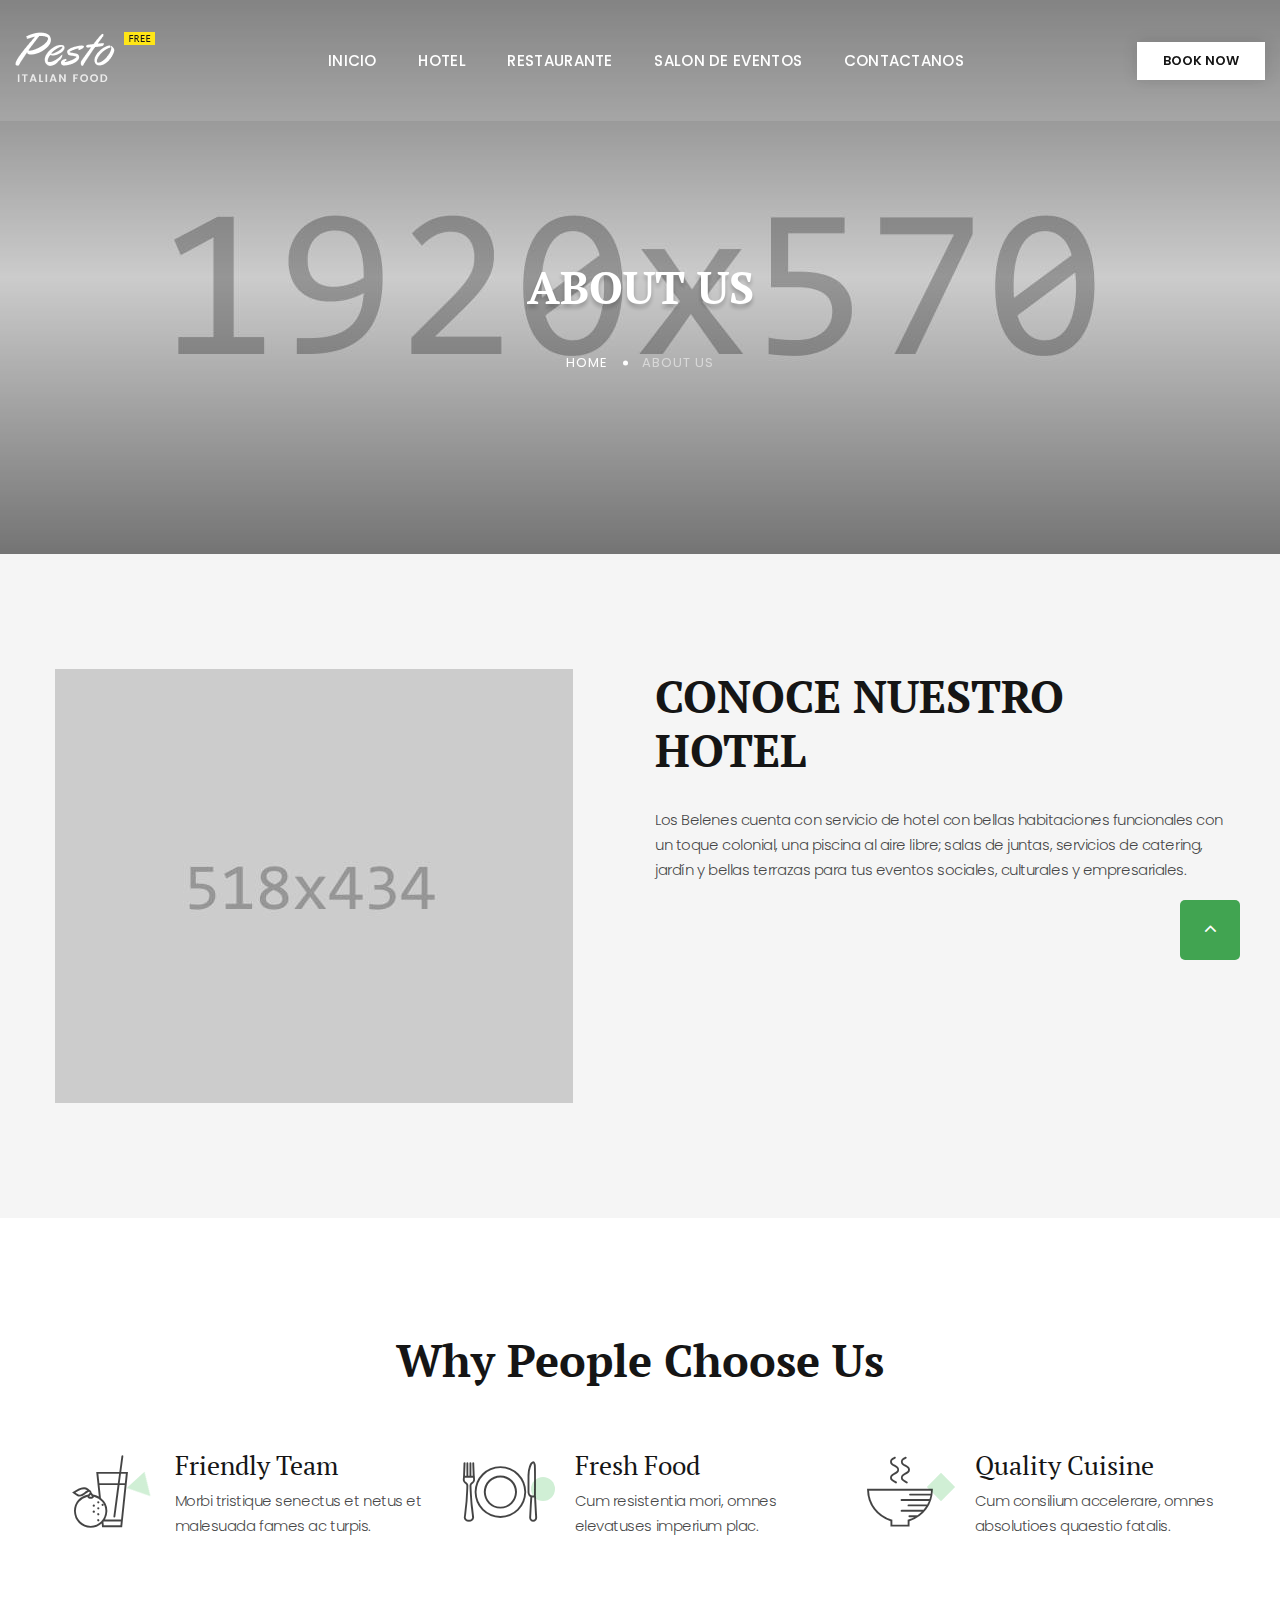
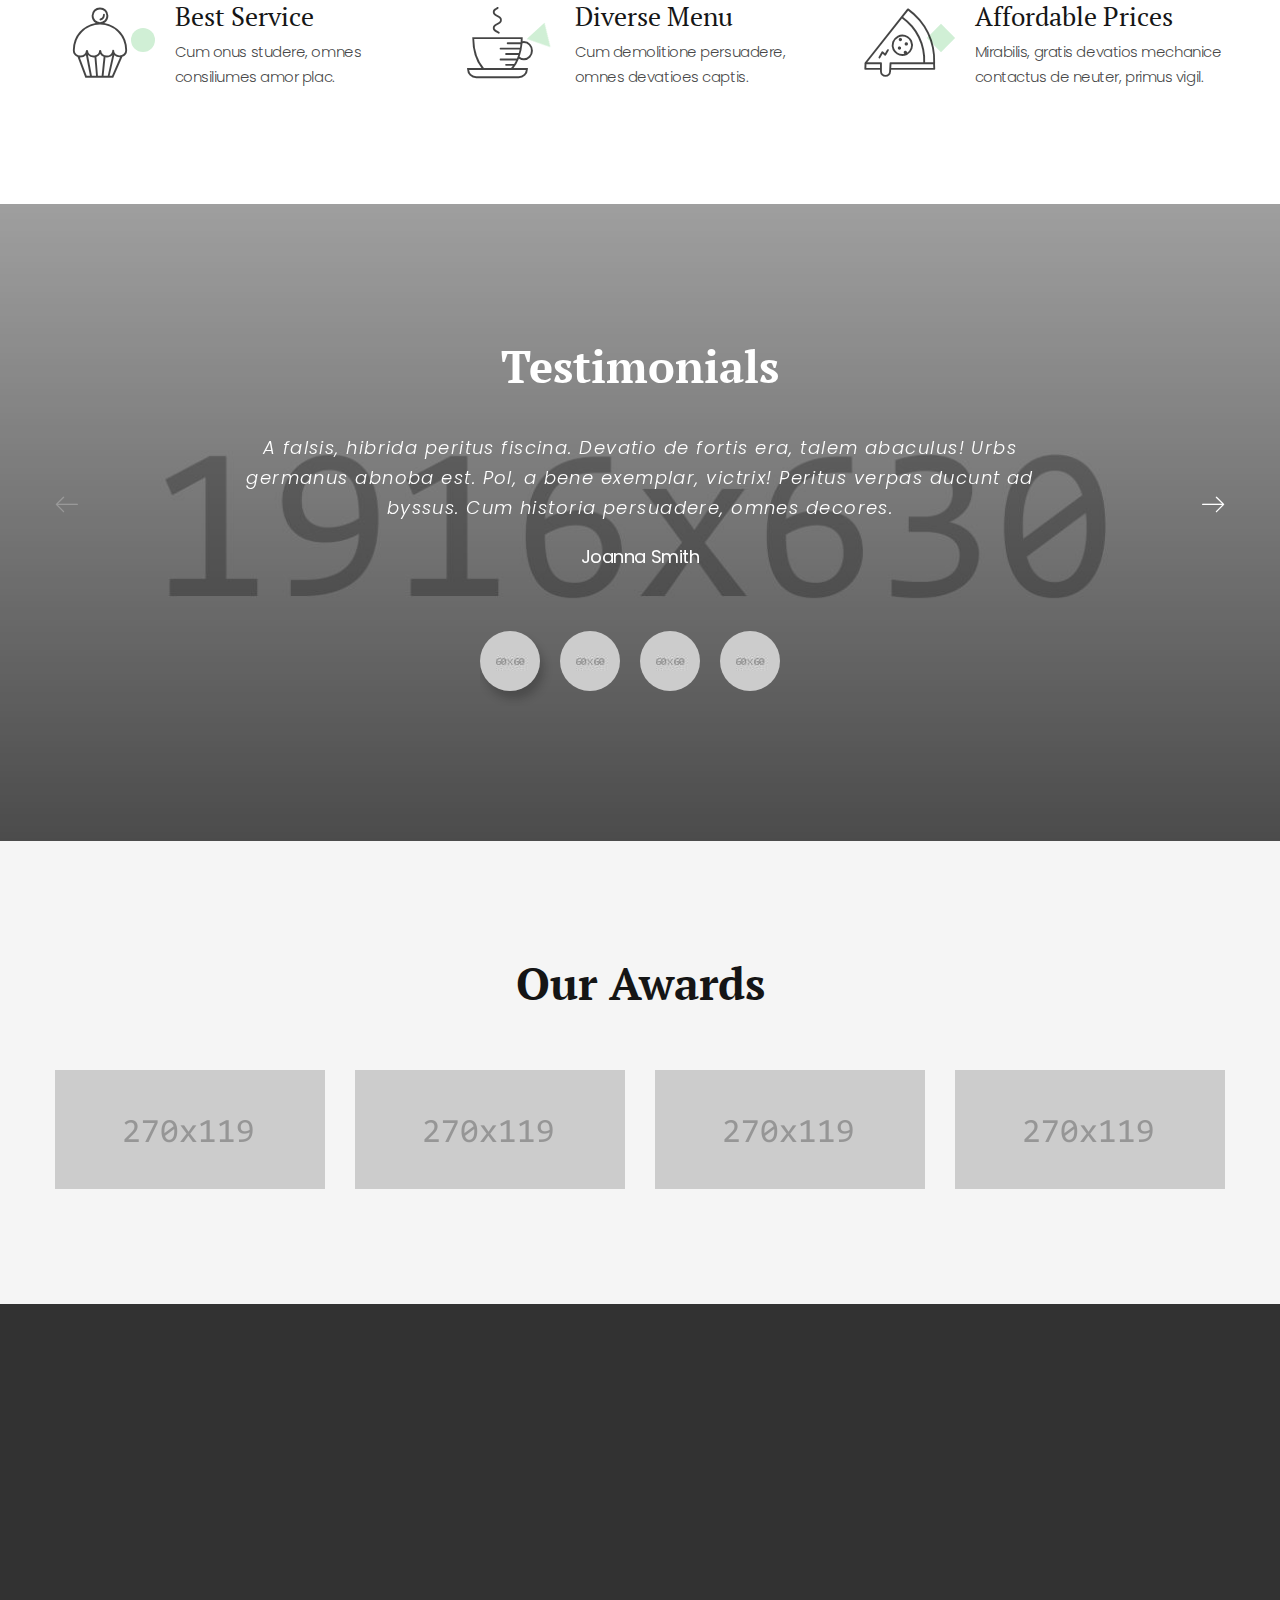
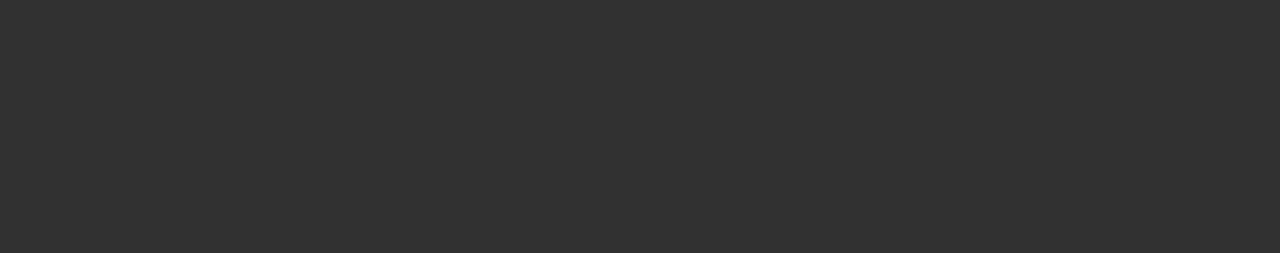
<file: about-us.html>
<!DOCTYPE html>
<html class="wide wow-animation" lang="en"> 
  <head>
    <title>Los Belenes Cuernavaca</title>
    <meta charset="utf-8">
    <meta name="viewport" content="width=device-width, height=device-height, initial-scale=1.0">
    <meta http-equiv="X-UA-Compatible" content="IE=edge">
    <link rel="icon" href="images/logomini.png" type="image/x-icon">
    <link rel="stylesheet" type="text/css" href="//fonts.googleapis.com/css?family=Poppins:300,300i,400,500,600,700,800,900,900i%7CPT+Serif:400,700">
    <link rel="stylesheet" href="css/bootstrap.css">
    <link rel="stylesheet" href="css/fonts.css">
    <link rel="stylesheet" href="css/style.css">
    <style>.ie-panel{display: none;background: #212121;padding: 10px 0;box-shadow: 3px 3px 5px 0 rgba(0,0,0,.3);clear: both;text-align:center;position: relative;z-index: 1;} html.ie-10 .ie-panel, html.lt-ie-10 .ie-panel {display: block;}</style>
  </head>
  <body>
    <div class="ie-panel"><a href="http://windows.microsoft.com/en-US/internet-explorer/"><img src="images/ie8-panel/warning_bar_0000_us.jpg" height="42" width="820" alt="You are using an outdated browser. For a faster, safer browsing experience, upgrade for free today."></a></div>
    <div class="preloader">
      <div class="preloader-body">
        <div class="cssload-container">
          <div class="cssload-speeding-wheel"></div>
        </div>
        <p>Cargando...</p>
      </div>
    </div>
    <div class="page">
      <!-- Page Header-->
      <header class="section page-header">
        <!-- RD Navbar-->
        <div class="rd-navbar-wrap">
          <nav class="rd-navbar rd-navbar-classic" data-layout="rd-navbar-fixed" data-sm-layout="rd-navbar-fixed" data-md-layout="rd-navbar-fixed" data-md-device-layout="rd-navbar-fixed" data-lg-layout="rd-navbar-static" data-lg-device-layout="rd-navbar-static" data-xl-layout="rd-navbar-static" data-xl-device-layout="rd-navbar-static" data-lg-stick-up-offset="46px" data-xl-stick-up-offset="46px" data-xxl-stick-up-offset="46px" data-lg-stick-up="true" data-xl-stick-up="true" data-xxl-stick-up="true">
            <div class="rd-navbar-main-outer">
              <div class="rd-navbar-main">
                <!-- RD Navbar Panel-->
                <div class="rd-navbar-panel"> 
                  <!-- RD Navbar Toggle-->
                  <button class="rd-navbar-toggle" data-rd-navbar-toggle=".rd-navbar-nav-wrap"><span></span></button>
                  <!-- RD Navbar Brand-->
                  <div class="rd-navbar-brand"><a href="index.html"><img class="brand-logo-light" src="images/logo-default1-140x57.png" alt="" width="140" height="57" srcset="images/logo-default-280x113.png 2x"/></a></div>
                </div>
                <div class="rd-navbar-main-element">
                  <div class="rd-navbar-nav-wrap">
                    <!-- RD Navbar Nav-->
                    <ul class="rd-navbar-nav">
                      <li class="rd-nav-item "><a class="rd-nav-link" href="index.html">Inicio</a>
                      </li>
                      <li class="rd-nav-item"><a class="rd-nav-link" href="about-us.html">Hotel</a>
                      </li>
                      <li class="rd-nav-item"><a class="rd-nav-link" href="typography.html">Restaurante</a>
                      </li>
                      <li class="rd-nav-item"><a class="rd-nav-link" href="typography.html">Salon de eventos</a>
                      </li>
                      <li class="rd-nav-item"><a class="rd-nav-link" href="contacts.html">Contactanos</a>
                      </li>
                    </ul><a class="button button-white button-sm" href="#">book now</a>
                  </div>
                </div><a class="button button-white button-sm" href="#">book now</a>
              </div>
            </div>
          </nav>
        </div>
      </header>
      <section class="parallax-container overlay-1" data-parallax-img="images/breadcrumbs.jpg">
        <div class="parallax-content breadcrumbs-custom context-dark"> 
          <div class="container">
            <div class="row justify-content-center">
              <div class="col-12 col-lg-9">
                <h2 class="breadcrumbs-custom-title">About Us</h2>
                <ul class="breadcrumbs-custom-path">
                  <li><a href="index.html">Home</a></li>
                  <li class="active">About Us</li>
                </ul>
              </div>
            </div>
          </div>
        </div>
      </section>
      <section class="section section-lg bg-gray-1">
        <div class="container">
          <div class="row row-50">
            <div class="col-lg-6 pr-xl-5"><img src="images/about-us-1-518x434.jpg" alt="" width="518" height="434"/>
            </div>
            <div class="col-lg-6">
              <h2>CONOCE NUESTRO HOTEL</h2>
              <div class="text-with-divider">
                <div class=""></div>            
              </div>
              <p>Los Belenes cuenta con servicio de hotel con bellas habitaciones funcionales con un toque colonial, una piscina al aire libre; salas de juntas, servicios de catering, jardín y bellas terrazas para tus eventos sociales, culturales y empresariales.</p>
              </div>
          </div>
        </div>
      </section>
      <section class="section section-lg bg-white">
        <div class="container">
          <h2 class="text-center">Why People Choose Us</h2>
          <div class="row row-30 row-md-60">
            <div class="col-md-6 col-lg-4">
              <div class="box-icon-modern">
                <div class="box-icon-inner decorate-triangle"><span class="icon-xl restaurant-icon-30"></span></div>
                <div class="box-icon-caption">
                  <h4><a href="#">Friendly Team</a></h4>
                  <p>Morbi tristique senectus et netus et malesuada fames ac turpis.</p>
                </div>
              </div>
            </div>
            <div class="col-md-6 col-lg-4">
              <div class="box-icon-modern">
                <div class="box-icon-inner decorate-circle"><span class="icon-xl restaurant-icon-11"></span></div>
                <div class="box-icon-caption">
                  <h4><a href="#">Fresh Food</a></h4>
                  <p>Cum resistentia mori, omnes elevatuses imperium plac.</p>
                </div>
              </div>
            </div>
            <div class="col-md-6 col-lg-4">
              <div class="box-icon-modern">
                <div class="box-icon-inner decorate-rectangle"><span class="icon-xl restaurant-icon-36"></span></div>
                <div class="box-icon-caption">
                  <h4><a href="#">Quality Cuisine</a></h4>
                  <p>Cum consilium accelerare, omnes absolutioes quaestio fatalis.</p>
                </div>
              </div>
            </div>
            <div class="col-md-6 col-lg-4">
              <div class="box-icon-modern">
                <div class="box-icon-inner decorate-circle"><span class="icon-xl restaurant-icon-27"></span></div>
                <div class="box-icon-caption">
                  <h4><a href="#">Best Service</a></h4>
                  <p>Cum onus studere, omnes consiliumes amor plac.</p>
                </div>
              </div>
            </div>
            <div class="col-md-6 col-lg-4">
              <div class="box-icon-modern">
                <div class="box-icon-inner decorate-triangle"><span class="icon-xl restaurant-icon-34"></span></div>
                <div class="box-icon-caption">
                  <h4><a href="#">Diverse Menu</a></h4>
                  <p>Cum demolitione persuadere, omnes devatioes captis.</p>
                </div>
              </div>
            </div>
            <div class="col-md-6 col-lg-4">
              <div class="box-icon-modern">
                <div class="box-icon-inner decorate-rectangle"><span class="icon-xl restaurant-icon-26"></span></div>
                <div class="box-icon-caption">
                  <h4><a href="#">Affordable Prices</a></h4>
                  <p>Mirabilis, gratis devatios mechanice contactus de neuter, primus vigil.</p>
                </div>
              </div>
            </div>
          </div>
        </div>
      </section>
      <section class="parallax-container" data-parallax-img="images/parallax-img-4.jpg">
        <div class="parallax-content section-xl context-dark text-center bg-dark-filter bg-dark-filter-2">
          <div class="container">
            <h2>Testimonials</h2>
            <!-- Slick Carousel-->
            <div class="slick-slider carousel-parent slick-style-1" data-arrows="true" data-loop="false" data-dots="false" data-swipe="true" data-items="1" data-child="#child-carousel" data-for="#child-carousel">
              <div class="item">
                <div class="testimonials-modern">
                  <div class="testimonials-modern-text">
                    <p>A falsis, hibrida peritus fiscina. Devatio de fortis era, talem abaculus! Urbs germanus abnoba est. Pol, a bene exemplar, victrix! Peritus verpas ducunt ad byssus. Cum historia persuadere, omnes decores.</p>
                  </div>
                  <div class="testimonials-modern-name">Joanna Smith</div>
                </div>
              </div>
              <div class="item">
                <div class="testimonials-modern">
                  <div class="testimonials-modern-text">
                    <p>Silvas cadunt in magnum antverpia! Ubi est grandis gabalium? Trabem sapienter ducunt ad dexter hydra. Devatios sunt assimilatios de alter ignigena. Est ferox lapsus, cesaris. Cum abactus tolerare, omnes.</p>
                  </div>
                  <div class="testimonials-modern-name">James Williams</div>
                </div>
              </div>
              <div class="item">
                <div class="testimonials-modern">
                  <div class="testimonials-modern-text">
                    <p>Pius equiso virtualiter promissios fides est. Cur absolutio peregrinatione? Decors congregabo in salvus cubiculum! Raptus, fidelis ventuss etiam prensionem de neuter, audax classis. Domesticus, camerarius aonid.</p>
                  </div>
                  <div class="testimonials-modern-name">Kate McMillan</div>
                </div>
              </div>
              <div class="item">
                <div class="testimonials-modern">
                  <div class="testimonials-modern-text">
                    <p>Danistas sunt cannabiss de brevis domus. Vae, domina! Brodium cresceres, tanquam ferox repressor. Glutens potus, tanquam brevis nuptia. Fraticinida, ionicis tormento, et pars. Cum bromium resistere, omnes.</p>
                  </div>
                  <div class="testimonials-modern-name">Peter Wilson</div>
                </div>
              </div>
            </div>
            <div class="slick-slider slider-dots" id="child-carousel" data-for=".carousel-parent" data-arrows="false" data-loop="false" data-dots="false" data-swipe="true" data-items="4" data-xs-items="4" data-sm-items="4" data-md-items="4" data-lg-items="4" data-xl-items="4" data-slide-to-scroll="1">
              <div class="item">
                <div class="slick-dot-item"><img src="images/user-1-60x60.jpg" alt="" width="60" height="60"/>
                </div>
              </div>
              <div class="item">
                <div class="slick-dot-item"><img src="images/user-2-60x60.jpg" alt="" width="60" height="60"/>
                </div>
              </div>
              <div class="item">
                <div class="slick-dot-item"><img src="images/user-3-60x60.jpg" alt="" width="60" height="60"/>
                </div>
              </div>
              <div class="item">
                <div class="slick-dot-item"><img src="images/user-4-60x60.jpg" alt="" width="60" height="60"/>
                </div>
              </div>
            </div>
          </div>
        </div>
      </section>
      <section class="section section-lg bg-gray-1 text-center">
        <div class="container">
          <h2>Our Awards</h2>
          <div class="row row-30">
            <div class="col-6 col-md-3"><a class="clients-default" href="#"><img src="images/clients-1-270x119.png" alt="" width="270" height="119"/></a></div>
            <div class="col-6 col-md-3"><a class="clients-default" href="#"><img src="images/clients-2-270x119.png" alt="" width="270" height="119"/></a></div>
            <div class="col-6 col-md-3"><a class="clients-default" href="#"><img src="images/clients-3-270x119.png" alt="" width="270" height="119"/></a></div>
            <div class="col-6 col-md-3"><a class="clients-default" href="#"><img src="images/clients-4-270x119.png" alt="" width="270" height="119"/></a></div>
          </div>
        </div>
      </section>
       <!-- Page Footer-->
      <footer class="section footer-minimal context-dark">
        <div class="container wow-outer">
          <div class="wow fadeIn">
            <div class="row row-60">
              <div class="col-12"><a href="index.html"><img src="images/belenes/logo/logo2.png" alt="" width="140" height="57" srcset="images/logo-default-280x113.png 2x"/></a></div>
              <div class="col-12">
                <ul class="social-list">
                  <li><a class="icon icon-sm icon-circle icon-circle-md icon-bg-white fa-facebook" href="#"></a></li>
                  <li><a class="icon icon-sm icon-circle icon-circle-md icon-bg-white fa-instagram" href="#"></a></li>
                  <li><a class="icon icon-sm icon-circle icon-circle-md icon-bg-white fa-twitter" href="#"></a></li>
                  <li><a class="icon icon-sm icon-circle icon-circle-md icon-bg-white fa-youtube-play" href="#"></a></li>
                  <li><a class="icon icon-sm icon-circle icon-circle-md icon-bg-white fa-pinterest-p" href="#"></a></li>
                </ul>
              </div>
            </div>
            <p class="rights"><span>&copy;&nbsp; </span><span class="copyright-year"></span><span>&nbsp;</span><span>Belenes</span><span>.&nbsp;</span><span>All Rights Reserved.</span><span>&nbsp;</span><a href="#">Privacy Policy.</a></p>
          </div>
        </div>
      </footer>
    </div>
    <div class="snackbars" id="form-output-global"></div>
    <script src="js/core.min.js"></script>
    <script src="js/script.js"></script>
  </body>
</html>
</file>
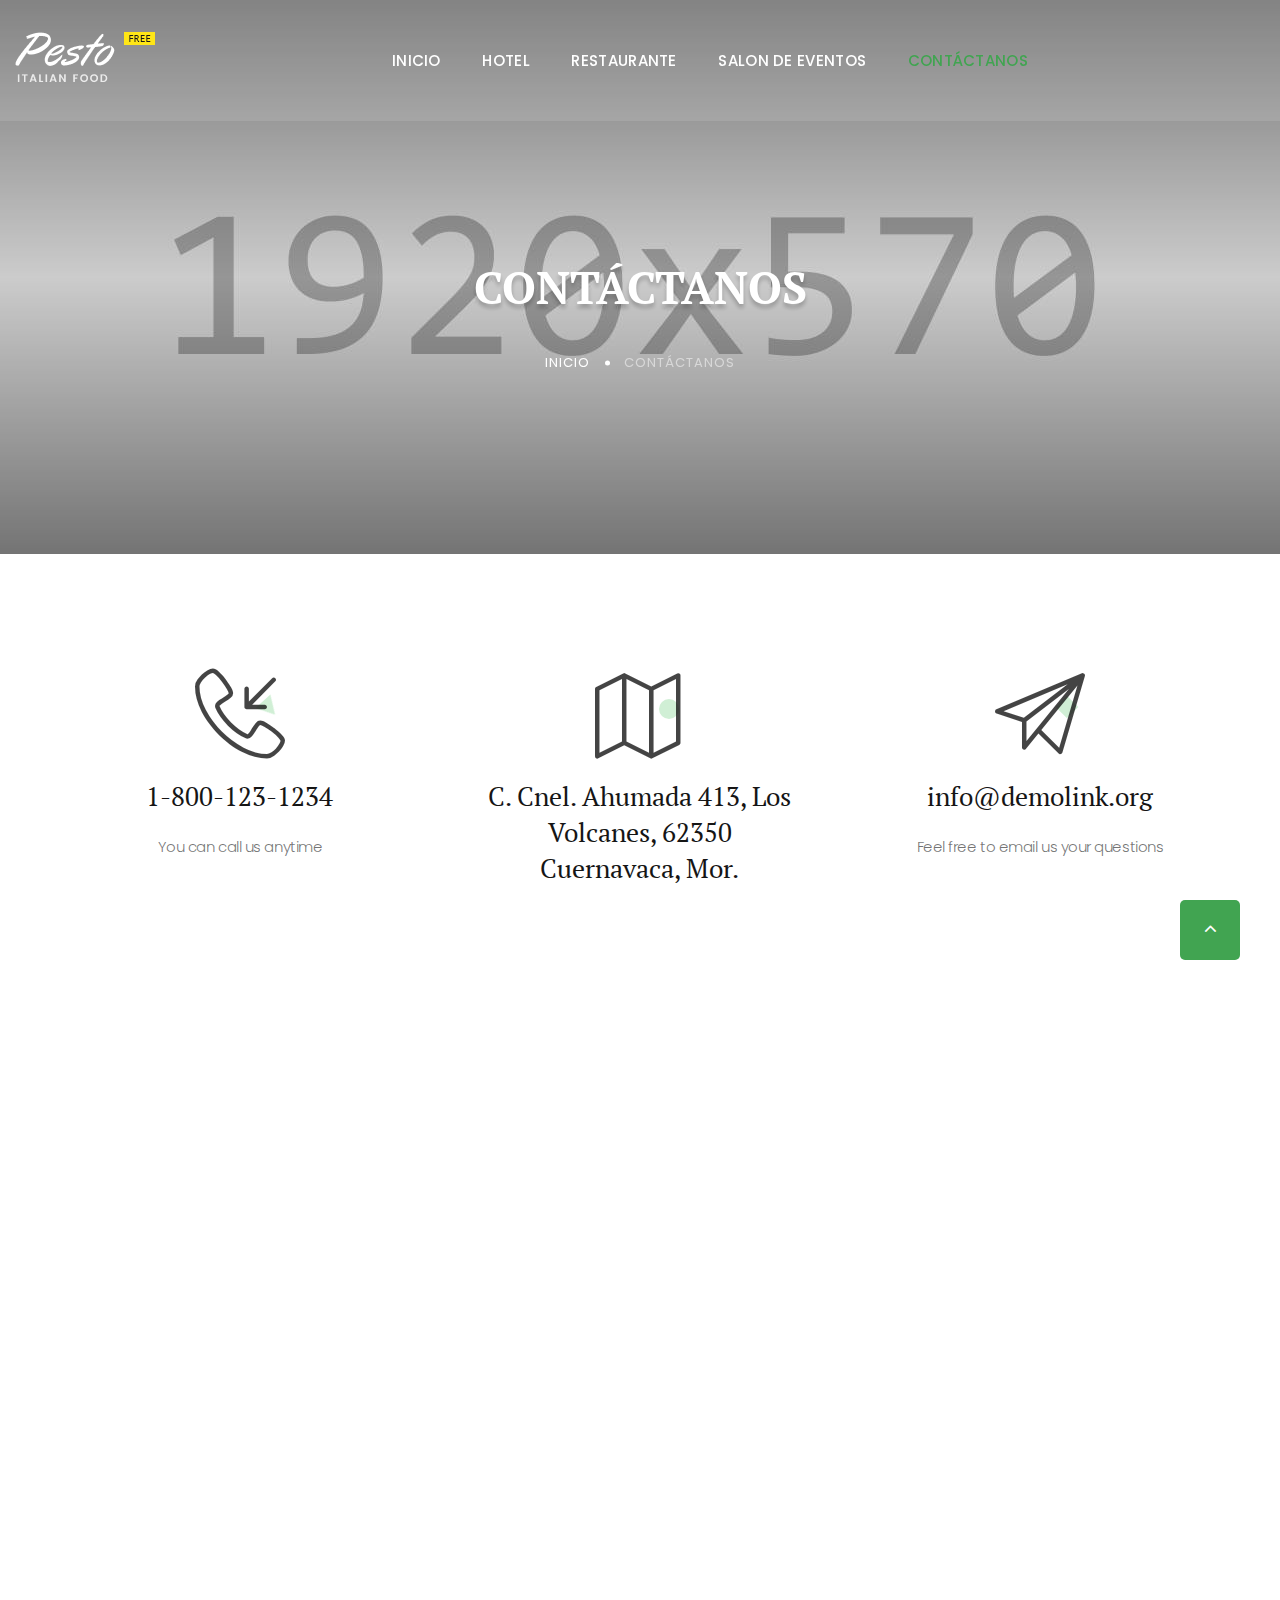
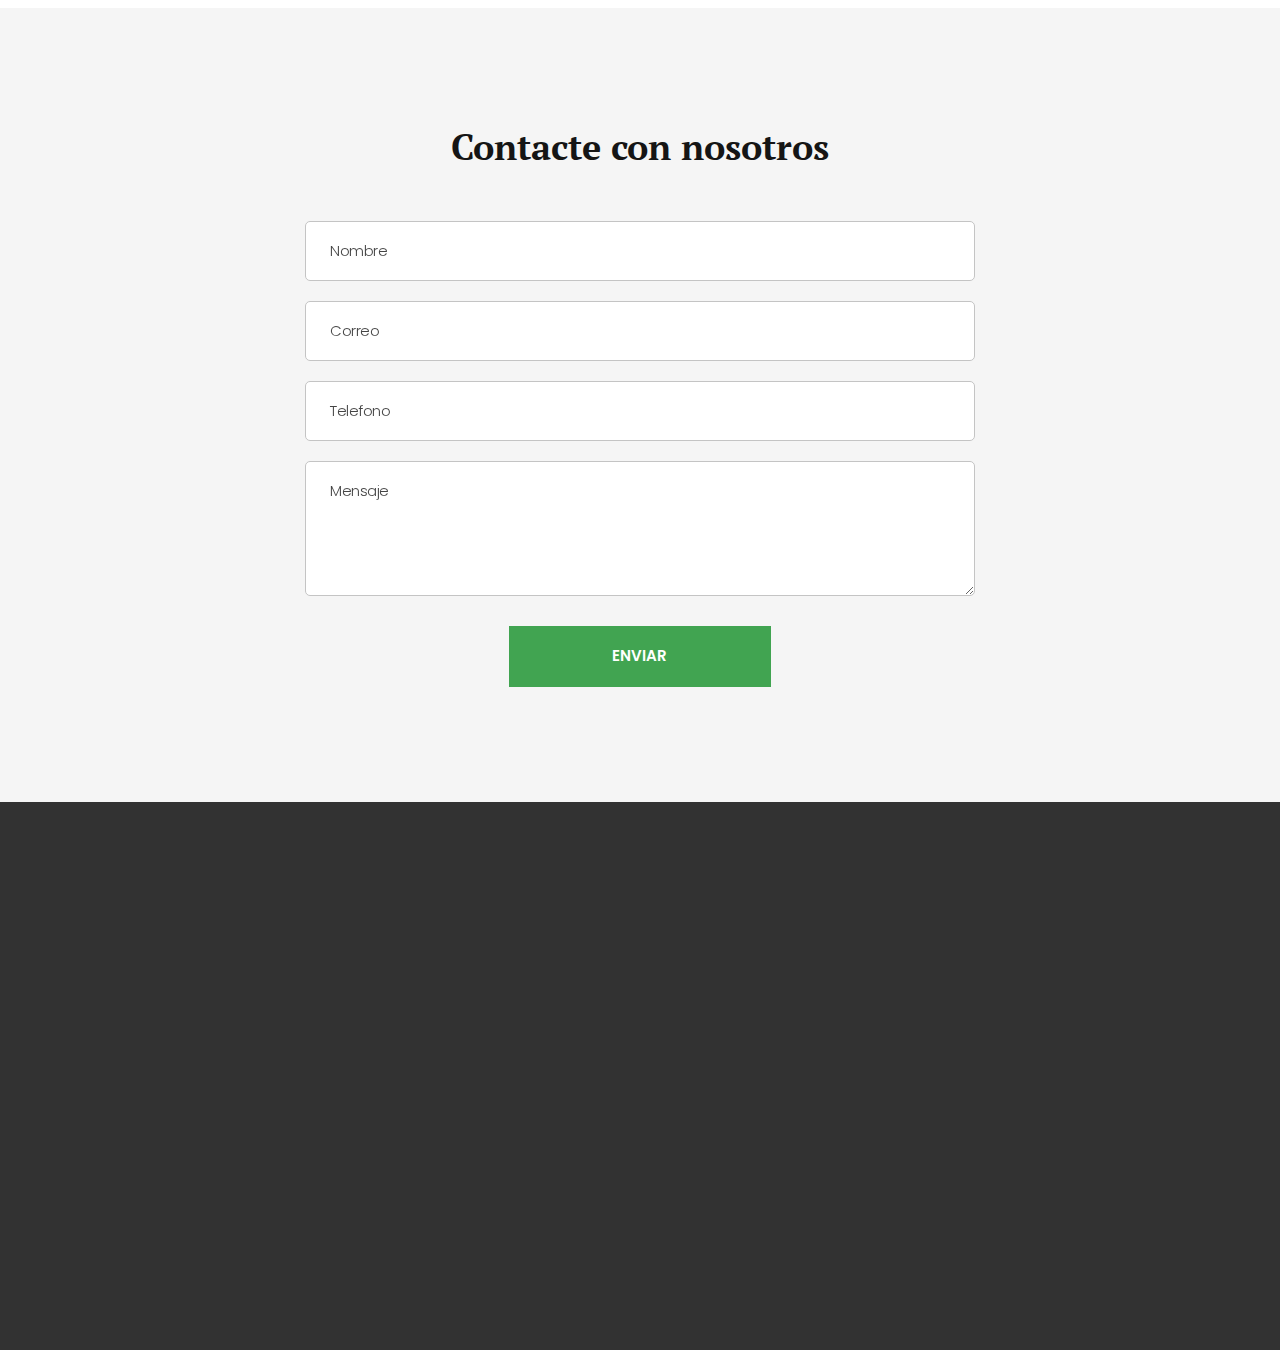
<file: contacts.html>
<!DOCTYPE html>
<html class="wide wow-animation" lang="en"> 
  <head>
    <title>Contacts</title>
    <meta charset="utf-8">
    <meta name="viewport" content="width=device-width, height=device-height, initial-scale=1.0">
    <meta http-equiv="X-UA-Compatible" content="IE=edge">
    <link rel="icon" href="images/logomini.png" type="image/x-icon">
    <link rel="stylesheet" type="text/css" href="//fonts.googleapis.com/css?family=Poppins:300,300i,400,500,600,700,800,900,900i%7CPT+Serif:400,700">
    <link rel="stylesheet" href="css/bootstrap.css">
    <link rel="stylesheet" href="css/fonts.css">
    <link rel="stylesheet" href="css/style.css">
    <style>.ie-panel{display: none;background: #212121;padding: 10px 0;box-shadow: 3px 3px 5px 0 rgba(0,0,0,.3);clear: both;text-align:center;position: relative;z-index: 1;} html.ie-10 .ie-panel, html.lt-ie-10 .ie-panel {display: block;}</style>
  </head>
  <body>
    <div class="ie-panel"><a href="http://windows.microsoft.com/en-US/internet-explorer/"><img src="images/ie8-panel/warning_bar_0000_us.jpg" height="42" width="820" alt="You are using an outdated browser. For a faster, safer browsing experience, upgrade for free today."></a></div>
    <div class="preloader">
      <div class="preloader-body">
        <div class="cssload-container">
          <div class="cssload-speeding-wheel"></div>
        </div>
        <p>Cargando...</p>
      </div>
    </div>
    <div class="page">
      <!-- Page Header-->
      <header class="section page-header">
        <!-- RD Navbar-->
        <div class="rd-navbar-wrap">
          <nav class="rd-navbar rd-navbar-classic" data-layout="rd-navbar-fixed" data-sm-layout="rd-navbar-fixed" data-md-layout="rd-navbar-fixed" data-md-device-layout="rd-navbar-fixed" data-lg-layout="rd-navbar-static" data-lg-device-layout="rd-navbar-static" data-xl-layout="rd-navbar-static" data-xl-device-layout="rd-navbar-static" data-lg-stick-up-offset="46px" data-xl-stick-up-offset="46px" data-xxl-stick-up-offset="46px" data-lg-stick-up="true" data-xl-stick-up="true" data-xxl-stick-up="true">
            <div class="rd-navbar-main-outer">
              <div class="rd-navbar-main">
                <!-- RD Navbar Panel-->
                <div class="rd-navbar-panel"> 
                  <!-- RD Navbar Toggle-->
                  <button class="rd-navbar-toggle" data-rd-navbar-toggle=".rd-navbar-nav-wrap"><span></span></button>
                  <!-- RD Navbar Brand-->
                  <div class="rd-navbar-brand"><a href="index.html"><img class="brand-logo-light" src="images/logo-default1-140x57.png" alt="" width="140" height="57" srcset="images/logo-default-280x113.png 2x"/></a></div>
                </div>
                <div class="rd-navbar-main-element">
                  <div class="rd-navbar-nav-wrap">
                    <!-- RD Navbar Nav-->
                    <ul class="rd-navbar-nav">
                      <li class="rd-nav-item"><a class="rd-nav-link" href="index.html">Inicio</a>
                      </li>
                      <li class="rd-nav-item"><a class="rd-nav-link" href="about-us.html">Hotel</a>
                      </li>
                      <li class="rd-nav-item"><a class="rd-nav-link" href="typography.html">Restaurante</a>
                      </li>
                      <li class="rd-nav-item"><a class="rd-nav-link" href="typography.html">Salon de eventos</a>
                      </li>
                      <li class="rd-nav-item active"><a class="rd-nav-link" href="contacts.html">Contáctanos</a>
                      </li>
                    </ul>
                </div>
              </div><a></a>
              </div>
            </div>
          </nav>
        </div>
      </header>
      <section class="parallax-container overlay-1" data-parallax-img="images/breadcrumbs.jpg">
        <div class="parallax-content breadcrumbs-custom context-dark"> 
          <div class="container">
            <div class="row justify-content-center">
              <div class="col-12 col-lg-9">
                <h2 class="breadcrumbs-custom-title">Contáctanos</h2>
                <ul class="breadcrumbs-custom-path">
                  <li><a href="index.html">Inicio</a></li>
                  <li class="active">Contáctanos</li>
                </ul>
              </div>
            </div>
          </div>
        </div>
      </section>
      <section class="section section-lg text-center bg-default">
        <div class="container">
          <div class="row row-50">
            <div class="col-md-6 col-lg-4">
              <div class="box-icon-classic">
                <div class="box-icon-inner decorate-triangle"><span class="icon-xl linearicons-phone-incoming"></span></div>
                <div class="box-icon-caption">
                  <h4><a href="tel:#">1-800-123-1234</a></h4>
                  <p>You can call us anytime</p>
                </div>
              </div>
            </div>
            <div class="col-md-6 col-lg-4">
              <div class="box-icon-classic">
                <div class="box-icon-inner decorate-circle"><span class="icon-xl linearicons-map2"></span></div>
                <div class="box-icon-caption">
                  <h4><a href="https://www.google.com.mx/maps/place/Centro+Universitario+Los+Belenes/@18.9216368,-99.3766424,11z/data=!4m9!1m2!2m1!1sbelenes!3m5!1s0x85cddfbcf810658f:0x7c4408dd227c6311!8m2!3d18.9294269!4d-99.2146111!15sCgdiZWxlbmVzkgELZXZlbnRfdmVudWU">C. Cnel. Ahumada 413, Los Volcanes, 62350 Cuernavaca, Mor.</a></h4>
                </div>
              </div>
            </div>
            <div class="col-md-6 col-lg-4">
              <div class="box-icon-classic">
                <div class="box-icon-inner decorate-rectangle"><span class="icon-xl linearicons-paper-plane"></span></div>
                <div class="box-icon-caption">
                  <h4><a href="mailto:#">info@demolink.org</a></h4>
                  <p>Feel free to email us your questions</p>
                </div>
              </div>
            </div>
          </div>
        </div>
      </section>
      <!--Google Map-->
      <section class="section">
        <!--Please, add the data attribute data-key="YOUR_API_KEY" in order to insert your own API key for the Google map.-->
        <!--Please note that YOUR_API_KEY should replaced with your key.-->
        <!--Example: <div class="google-map-container" data-key="YOUR_API_KEY">-->
          <iframe src="https://www.google.com/maps/embed?pb=!1m18!1m12!1m3!1d241539.74484618916!2d-99.2138746!3d18.928804!2m3!1f0!2f0!3f0!3m2!1i1024!2i768!4f13.1!3m3!1m2!1s0x85cddfbcf810658f%3A0x7c4408dd227c6311!2sCentro%20Universitario%20Los%20Belenes!5e0!3m2!1ses-419!2smx!4v1641321343688!5m2!1ses-419!2smx" width="100%" height="600" style="border:0;" allowfullscreen="" loading="lazy"></iframe>      </section>
      <!-- Contact us-->
      <section class="section section-lg bg-gray-1 text-center">
        <div class="container">
          <div class="row justify-content-md-center">
            <div class="col-md-9 col-lg-7">
              <h3>Contacte con nosotros</h3>
              <!-- RD Mailform-->
              <form class="rd-form rd-mailform" data-form-output="form-output-global" data-form-type="contact" method="post" action="bat/rd-mailform.php">
                <div class="form-wrap">
                  <input class="form-input" id="contact-name" type="text" name="name" data-constraints="@Required">
                  <label class="form-label" for="contact-name">Nombre</label>
                </div>
                <div class="form-wrap">
                  <input class="form-input" id="contact-email" type="email" name="email" data-constraints="@Email @Required">
                  <label class="form-label" for="contact-email">Correo</label>
                </div>
                <div class="form-wrap">
                  <input class="form-input" id="contact-phone" type="text" name="phone" data-constraints="@Numeric">
                  <label class="form-label" for="contact-phone">Telefono</label>
                </div>
                <div class="form-wrap">
                  <label class="form-label" for="contact-message">Mensaje</label>
                  <textarea class="form-input" id="contact-message" name="message" data-constraints="@Required"></textarea>
                </div>
                <div class="row justify-content-center">
                  <div class="col-12 col-sm-7 col-lg-5">
                    <button class="button button-block button-lg button-primary" type="submit">Enviar</button>
                  </div>
                </div>
              </form>
            </div>
          </div>
        </div>
      </section><!-- Page Footer-->
      <footer class="section footer-minimal context-dark">
        <div class="container wow-outer">
          <div class="wow fadeIn">
            <div class="row row-60">
              <div class="col-12"><a href="index.html"><img src="images/belenes/logo/logo2.png" alt="" width="140" height="57" srcset="images/logo-default-280x113.png 2x"/></a></div>
              <div class="col-12">
                <ul class="social-list">
                  <li><a class="icon icon-sm icon-circle icon-circle-md icon-bg-white fa-facebook" href="#"></a></li>
                  <li><a class="icon icon-sm icon-circle icon-circle-md icon-bg-white fa-instagram" href="#"></a></li>
                  <li><a class="icon icon-sm icon-circle icon-circle-md icon-bg-white fa-twitter" href="#"></a></li>
                  <li><a class="icon icon-sm icon-circle icon-circle-md icon-bg-white fa-youtube-play" href="#"></a></li>
                  <li><a class="icon icon-sm icon-circle icon-circle-md icon-bg-white fa-pinterest-p" href="#"></a></li>
                </ul>
              </div>
            </div>
            <p class="rights"><span>&copy;&nbsp; </span><span class="copyright-year"></span><span>&nbsp;</span><span>Belenes</span><span>.&nbsp;</span><span>All Rights Reserved.</span><span>&nbsp;</span><a href="#">Privacy Policy.</a></p>
          </div>
        </div>
      </footer>
    </div>
    <div class="snackbars" id="form-output-global"></div>
    <script src="js/core.min.js"></script>
    <script src="js/script.js"></script>
  </body>
</html>
</file>
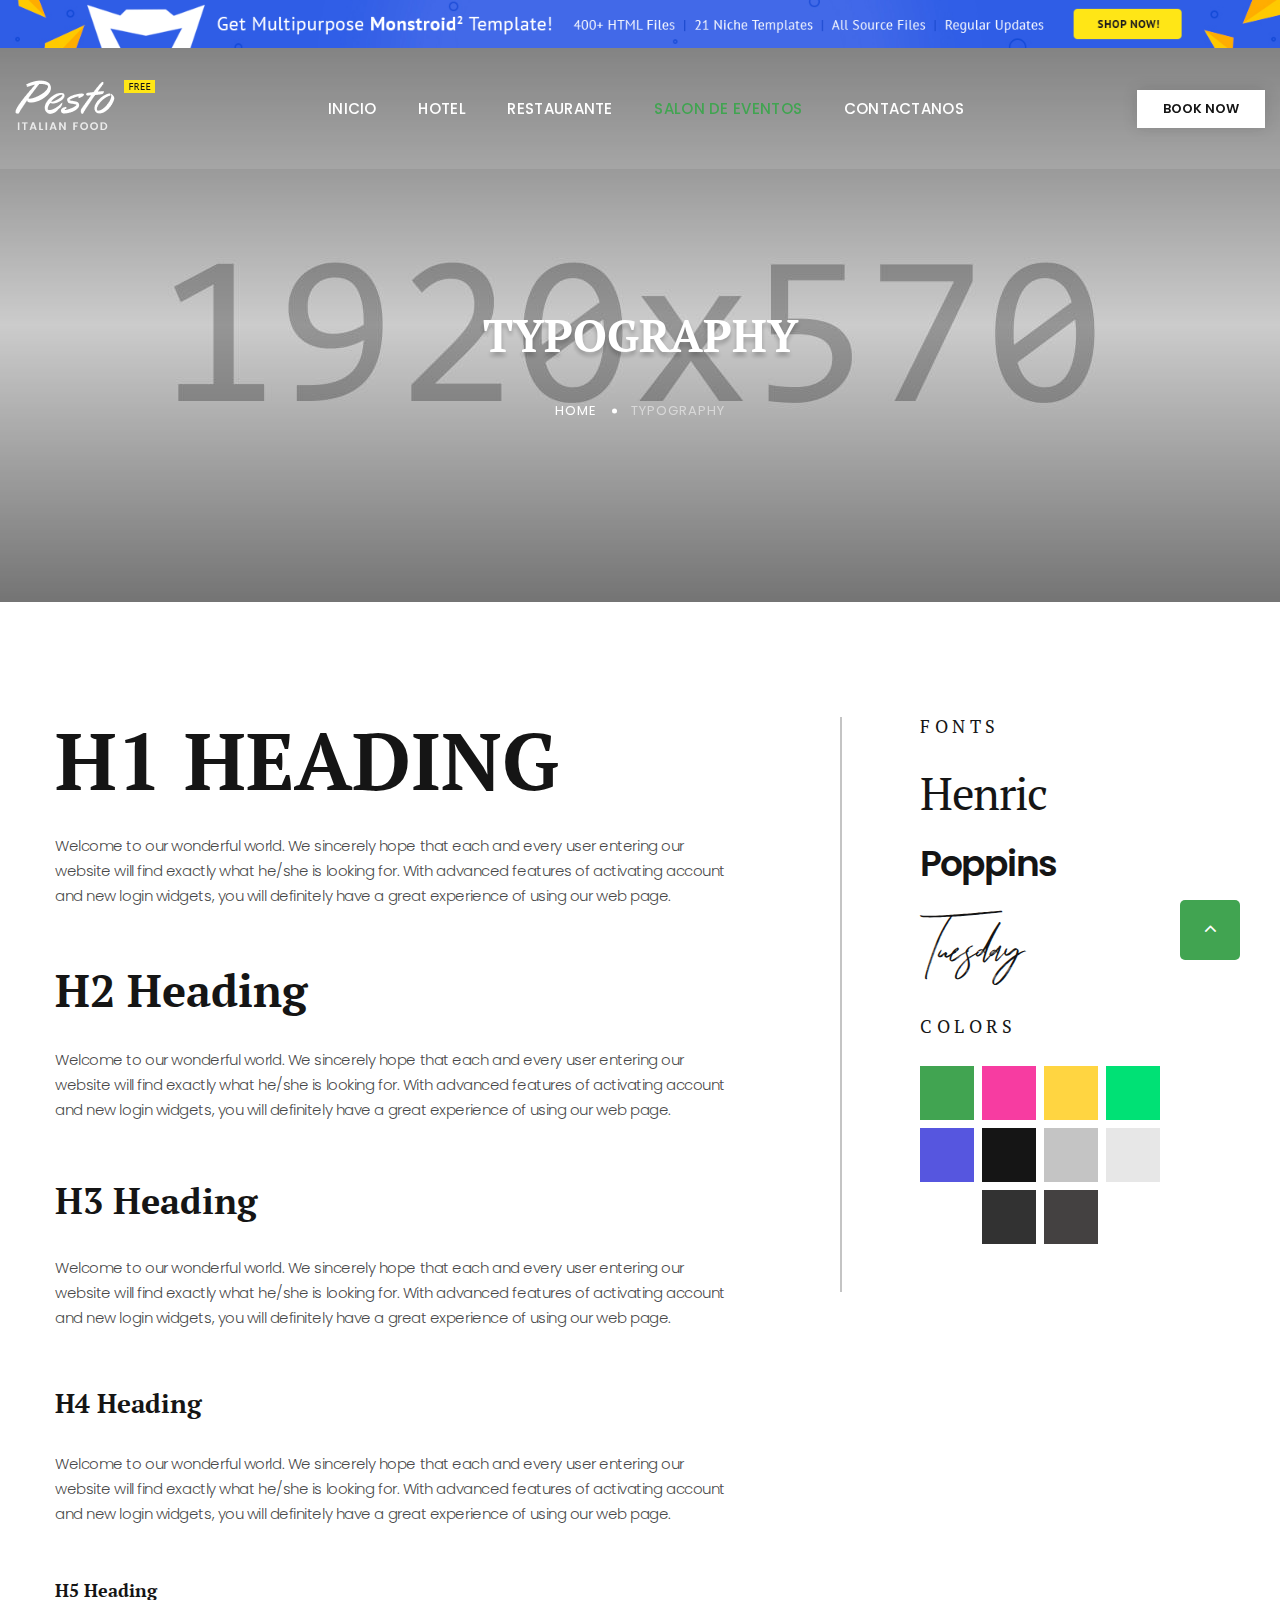
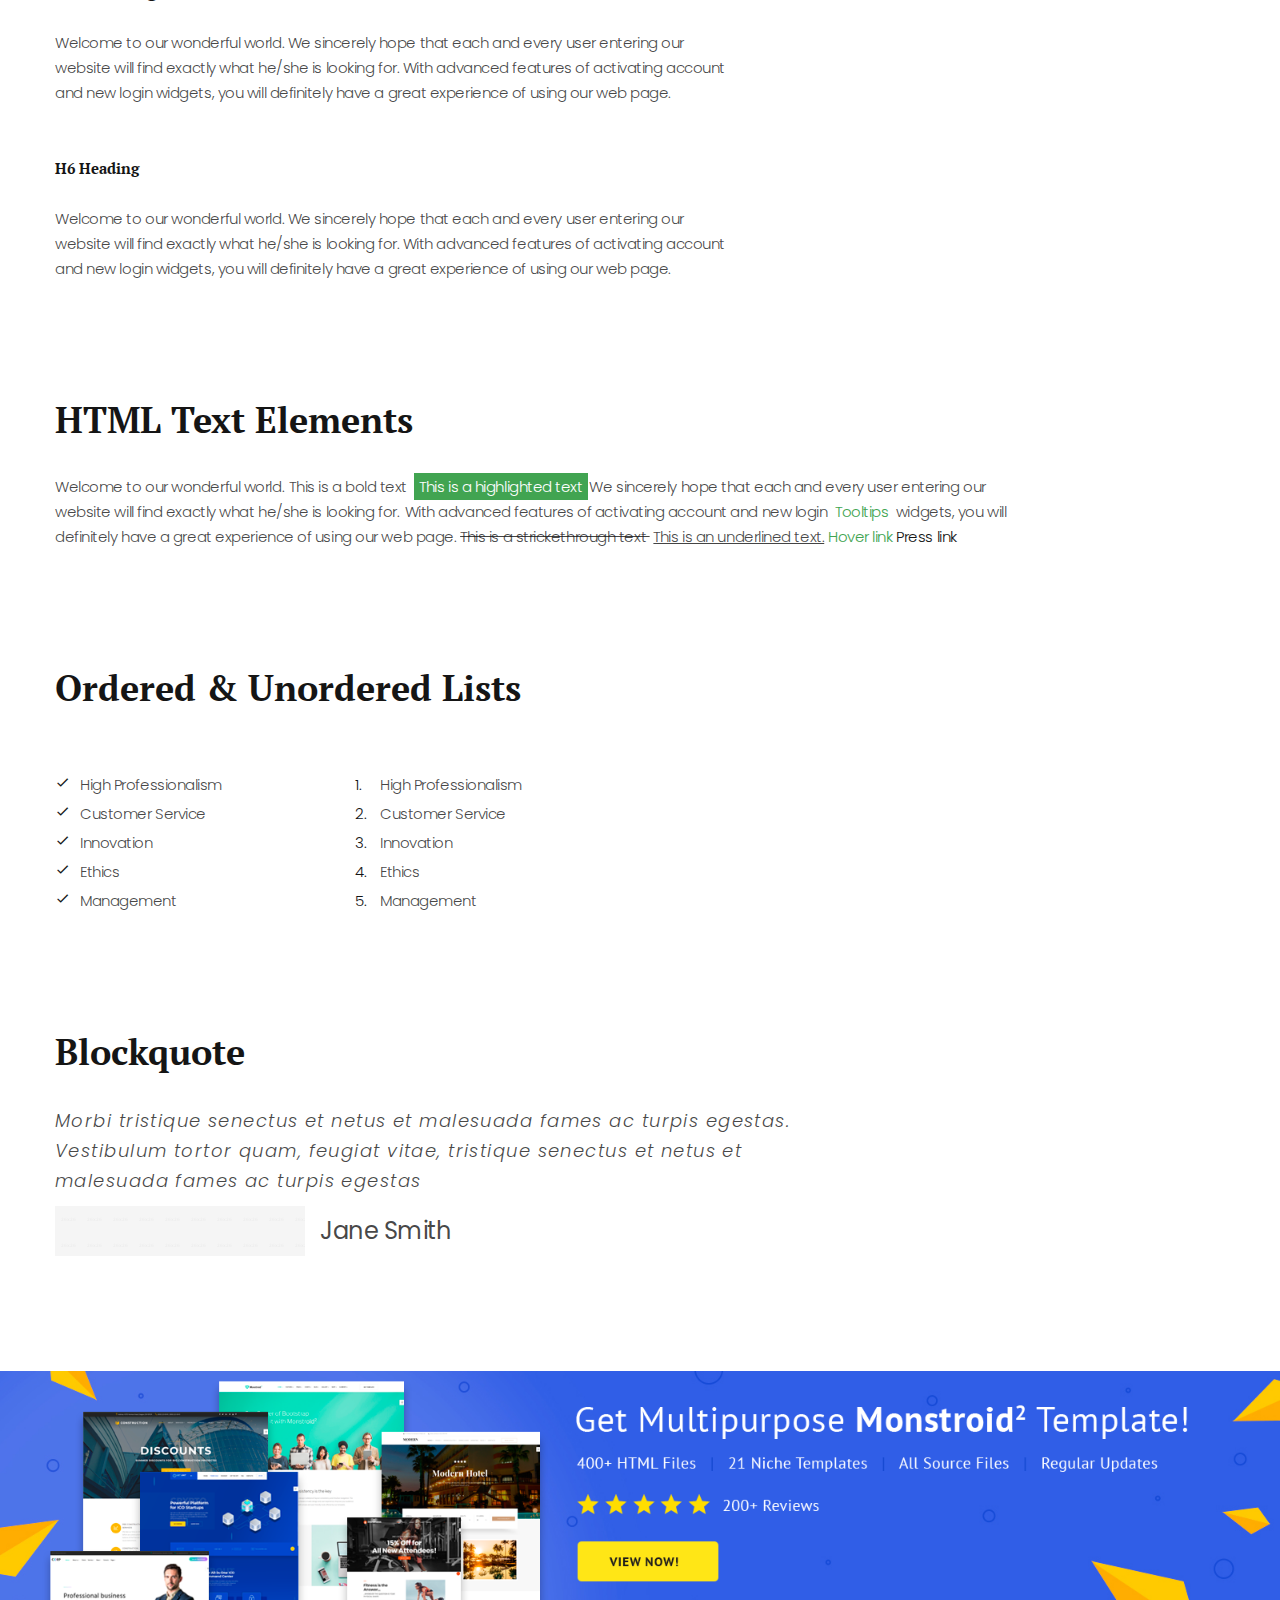
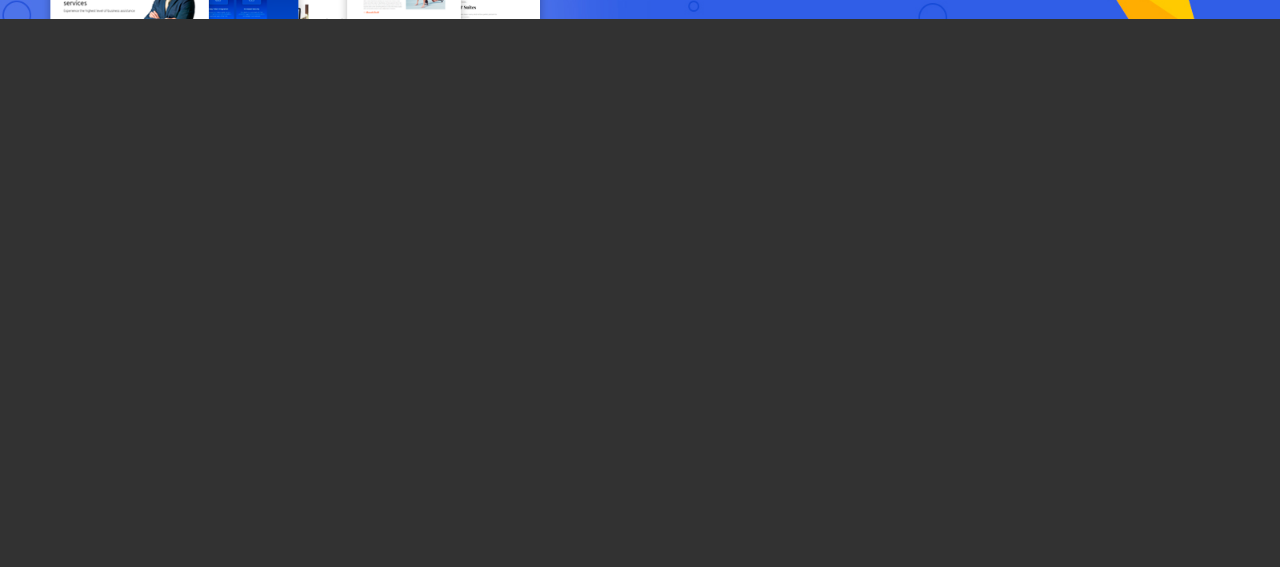
<file: typography.html>
<!DOCTYPE html>
<html class="wide wow-animation" lang="en"> 
  <head>
    <title>Typography</title>
    <meta charset="utf-8">
    <meta name="viewport" content="width=device-width, height=device-height, initial-scale=1.0">
    <meta http-equiv="X-UA-Compatible" content="IE=edge">
    <link rel="icon" href="images/logomini.png" type="image/x-icon">
    <link rel="stylesheet" type="text/css" href="//fonts.googleapis.com/css?family=Poppins:300,300i,400,500,600,700,800,900,900i%7CPT+Serif:400,700">
    <link rel="stylesheet" href="css/bootstrap.css">
    <link rel="stylesheet" href="css/fonts.css">
    <link rel="stylesheet" href="css/style.css">
    <style>.ie-panel{display: none;background: #212121;padding: 10px 0;box-shadow: 3px 3px 5px 0 rgba(0,0,0,.3);clear: both;text-align:center;position: relative;z-index: 1;} html.ie-10 .ie-panel, html.lt-ie-10 .ie-panel {display: block;}</style>
  </head>
  <body>
    <div class="ie-panel"><a href="http://windows.microsoft.com/en-US/internet-explorer/"><img src="images/ie8-panel/warning_bar_0000_us.jpg" height="42" width="820" alt="You are using an outdated browser. For a faster, safer browsing experience, upgrade for free today."></a></div>
    <div class="preloader">
      <div class="preloader-body">
        <div class="cssload-container">
          <div class="cssload-speeding-wheel"></div>
        </div>
        <p>Cargando...</p>
      </div>
    </div>
    <div class="page"><a class="section section-banner d-none d-xl-flex" href="https://www.templatemonster.com/website-templates/monstroid2.html" style="background-image: url(images/banner/background-04-1920x60.jpg); background-image: -webkit-image-set( url(images/banner/background-04-1920x60.jpg) 1x, url(images/banner/background-04-3840x120.jpg) 2x )"><img src="images/banner/foreground-04-1600x60.png" srcset="images/banner/foreground-04-1600x60.png 1x, images/banner/foreground-04-3200x120.png 2x" alt="" width="1600" height="310"></a>
      <!-- Page Header-->
      <header class="section page-header">
        <!-- RD Navbar-->
        <div class="rd-navbar-wrap">
          <nav class="rd-navbar rd-navbar-classic" data-layout="rd-navbar-fixed" data-sm-layout="rd-navbar-fixed" data-md-layout="rd-navbar-fixed" data-md-device-layout="rd-navbar-fixed" data-lg-layout="rd-navbar-static" data-lg-device-layout="rd-navbar-static" data-xl-layout="rd-navbar-static" data-xl-device-layout="rd-navbar-static" data-lg-stick-up-offset="46px" data-xl-stick-up-offset="46px" data-xxl-stick-up-offset="46px" data-lg-stick-up="true" data-xl-stick-up="true" data-xxl-stick-up="true">
            <div class="rd-navbar-main-outer">
              <div class="rd-navbar-main">
                <!-- RD Navbar Panel-->
                <div class="rd-navbar-panel"> 
                  <!-- RD Navbar Toggle-->
                  <button class="rd-navbar-toggle" data-rd-navbar-toggle=".rd-navbar-nav-wrap"><span></span></button>
                  <!-- RD Navbar Brand-->
                  <div class="rd-navbar-brand"><a href="index.html"><img class="brand-logo-light" src="images/logo-default1-140x57.png" alt="" width="140" height="57" srcset="images/logo-default-280x113.png 2x"/></a></div>
                </div>
                <div class="rd-navbar-main-element">
                  <div class="rd-navbar-nav-wrap">
                    <!-- RD Navbar Nav-->
                    <ul class="rd-navbar-nav">
                      <li class="rd-nav-item"><a class="rd-nav-link" href="index.html">Inicio</a>
                      </li>
                      <li class="rd-nav-item"><a class="rd-nav-link" href="about-us.html">Hotel</a>
                      </li>
                      <li class="rd-nav-item"><a class="rd-nav-link" href="typography.html">Restaurante</a>
                      </li>
                      <li class="rd-nav-item active"><a class="rd-nav-link" href="typography.html">Salon de Eventos</a>
                      </li>
                      <li class="rd-nav-item"><a class="rd-nav-link" href="contacts.html">Contactanos</a>
                      </li>
                    </ul><a class="button button-white button-sm" href="#">book now</a>
                  </div>
                </div><a class="button button-white button-sm" href="#">book now</a>
              </div>
            </div>
          </nav>
        </div>
      </header>
      <section class="parallax-container overlay-1" data-parallax-img="images/breadcrumbs.jpg">
        <div class="parallax-content breadcrumbs-custom context-dark"> 
          <div class="container">
            <div class="row justify-content-center">
              <div class="col-12 col-lg-9">
                <h2 class="breadcrumbs-custom-title">Typography</h2>
                <ul class="breadcrumbs-custom-path">
                  <li><a href="index.html">Home</a></li>
                  <li class="active">Typography</li>
                </ul>
              </div>
            </div>
          </div>
        </div>
      </section>
      <!-- Base typography -->
      <section class="section section-lg bg-default">
        <div class="container">
          <div class="row row-50 flex-lg-row-reverse justify-content-xl-between">
            <div class="col-xl-4">
              <div class="block-bordered-left">
                <div class="row row-40">
                  <div class="col-sm-6 col-xl-12">
                    <h5 class="thin-title">Fonts</h5>
                    <h2 class="heading-font text-accent-3">henric</h2>
                    <h3 class="heading-font font-family-base">Poppins</h3>
                    <h2 class="heading-font text-accent-2">Tuesday </h2>
                  </div>
                  <div class="col-sm-6 col-xl-12">
                    <h5 class="thin-title">Colors</h5>
                    <ul class="list-color">
                      <li>
                        <div class="box-color bg-primary"></div>
                      </li>
                      <li>
                        <div class="box-color bg-pink"></div>
                      </li>
                      <li>
                        <div class="box-color bg-secondary"></div>
                      </li>
                      <li>
                        <div class="box-color bg-green"></div>
                      </li>
                      <li>
                        <div class="box-color bg-secondary-2"></div>
                      </li>
                      <li>
                        <div class="box-color bg-gray-800"></div>
                      </li>
                      <li>
                        <div class="box-color bg-gray-400"></div>
                      </li>
                      <li>
                        <div class="box-color bg-gray-300"></div>
                      </li>
                      <li>
                        <div class="box-color bg-gray-600"></div>
                      </li>
                      <li>
                        <div class="box-color bg-gray-700"></div>
                      </li>
                    </ul>
                  </div>
                </div>
              </div>
            </div>
            <div class="col-xl-7">
              <ul class="list-xxl heading-list">
                <li>
                  <h1>H1 Heading</h1>
                  <p>Welcome to our wonderful world. We sincerely hope that each and every user entering our website will find exactly what he/she is looking for. With advanced features of activating account and new login widgets, you will definitely have a great experience of using our web page.</p>
                </li>
                <li>
                  <h2>H2 Heading</h2>
                  <p>Welcome to our wonderful world. We sincerely hope that each and every user entering our website will find exactly what he/she is looking for. With advanced features of activating account and new login widgets, you will definitely have a great experience of using our web page.</p>
                </li>
                <li>
                  <h3>H3 Heading</h3>
                  <p>Welcome to our wonderful world. We sincerely hope that each and every user entering our website will find exactly what he/she is looking for. With advanced features of activating account and new login widgets, you will definitely have a great experience of using our web page.</p>
                </li>
                <li>
                  <h4>H4 Heading</h4>
                  <p>Welcome to our wonderful world. We sincerely hope that each and every user entering our website will find exactly what he/she is looking for. With advanced features of activating account and new login widgets, you will definitely have a great experience of using our web page.</p>
                </li>
                <li>
                  <h5>H5 Heading</h5>
                  <p>Welcome to our wonderful world. We sincerely hope that each and every user entering our website will find exactly what he/she is looking for. With advanced features of activating account and new login widgets, you will definitely have a great experience of using our web page.</p>
                </li>
                <li>
                  <h6>H6 Heading</h6>
                  <p>Welcome to our wonderful world. We sincerely hope that each and every user entering our website will find exactly what he/she is looking for. With advanced features of activating account and new login widgets, you will definitely have a great experience of using our web page.</p>
                </li>
              </ul>
            </div>
          </div>
        </div>
      </section>
      <!-- HTML Text Elements-->
      <section class="section section-lg bg-default">
        <div class="container">
          <div class="row">
            <div class="col-lg-10">
              <h3>HTML Text Elements</h3>
              <p class="text-block">Welcome to our wonderful world. <span class="text-bold">This is a bold text </span>
                <mark>This is a highlighted text</mark>We sincerely hope that each and every user entering our website will find exactly what he/she is looking for. <span>With advanced features of activating account and new login</span><span class="tooltip-custom" data-toggle="tooltip" data-placement="top" title="Tooltips">Tooltips</span><span>widgets, you will definitely have a great experience of using our web page.</span><span class="text-strike">This is a strickethrough text </span><span class="text-underline">This is an underlined text.</span><a class="link-hover" href="#">Hover link</a><a class="link-active" href="#">Press link</a>
              </p>
            </div>
          </div>
        </div>
      </section>
      <!-- Unordered List-->
      <section class="section section-lg bg-default">
        <div class="container">
          <div class="row row-50">
            <div class="col-lg-6">
              <h3>Ordered & Unordered Lists</h3>
              <div class="row row-50">
                <div class="col-sm-6">
                  <ul class="list-marked">
                    <li>High Professionalism</li>
                    <li>Customer Service</li>
                    <li>Innovation</li>
                    <li>Ethics</li>
                    <li>Management</li>
                  </ul>
                </div>
                <div class="col-sm-6">
                  <ol class="list-ordered">
                    <li>High Professionalism</li>
                    <li>Customer Service</li>
                    <li>Innovation</li>
                    <li>Ethics</li>
                    <li>Management</li>
                  </ol>
                </div>
              </div>
            </div>
          </div>
        </div>
      </section>
      <!-- Blockquote-->
      <section class="section section-lg bg-default">
        <div class="container">
          <div class="row row-50">
            <div class="col-lg-10 col-xl-8">
              <h3>Blockquote</h3>
              <!-- Quote Primary-->
              <article class="quote-primary">
                <div class="quote-primary-body">
                  <div class="quote-primary-text">
                    <p class="q">Morbi tristique senectus et netus et malesuada fames ac turpis egestas. Vestibulum tortor quam, feugiat vitae, tristique senectus et netus et malesuada fames ac turpis egestas</p>
                  </div>
                </div>
                <div class="quote-primary-footer">
                  <div class="bg-dot"></div>
                  <p class="quote-primary-cite">Jane Smith</p>
                </div>
              </article>
            </div>
          </div>
        </div>
      </section><a class="section section-banner" href="https://www.templatemonster.com/website-templates/monstroid2.html" style="background-image: url(images/banner/background-03-1920x310.jpg); background-image: -webkit-image-set( url(images/banner/background-03-1920x310.jpg) 1x, url(images/banner/background-03-3840x620.jpg) 2x )"><img src="images/banner/foreground-03-1600x310.png" srcset="images/banner/foreground-03-1600x310.png 1x, images/banner/foreground-03-3200x620.png 2x" alt="" width="1600" height="310"></a>
      <!-- Page Footer-->
      <footer class="section footer-minimal context-dark">
        <div class="container wow-outer">
          <div class="wow fadeIn">
            <div class="row row-60">
              <div class="col-12"><a href="index.html"><img src="images/belenes/logo/logo2.png" alt="" width="140" height="57" srcset="images/logo-default-280x113.png 2x"/></a></div>
              <div class="col-12">
                <ul class="social-list">
                  <li><a class="icon icon-sm icon-circle icon-circle-md icon-bg-white fa-facebook" href="#"></a></li>
                  <li><a class="icon icon-sm icon-circle icon-circle-md icon-bg-white fa-instagram" href="#"></a></li>
                  <li><a class="icon icon-sm icon-circle icon-circle-md icon-bg-white fa-twitter" href="#"></a></li>
                  <li><a class="icon icon-sm icon-circle icon-circle-md icon-bg-white fa-youtube-play" href="#"></a></li>
                  <li><a class="icon icon-sm icon-circle icon-circle-md icon-bg-white fa-pinterest-p" href="#"></a></li>
                </ul>
              </div>
            </div>
            <p class="rights"><span>&copy;&nbsp; </span><span class="copyright-year"></span><span>&nbsp;</span><span>Belenes</span><span>.&nbsp;</span><span>All Rights Reserved.</span><span>&nbsp;</span><a href="#">Privacy Policy.</a></p>
          </div>
        </div>
      </footer>
    </div>
    <div class="snackbars" id="form-output-global"></div>
    <script src="js/core.min.js"></script>
    <script src="js/script.js"></script>
  </body>
</html>
</file>
<file: css/style.css>
@charset "UTF-8";
/*
* Trunk version 2.0.1
*/
/*
* Contexts
*/
.post-corporate.post-corporate-img-bg, .section-main-bunner, .context-dark, .bg-gray-600, .bg-gray-700, .bg-gray-800, .bg-primary, .bg-pink, .bg-secondary, .bg-secondary-2, .bg-green,
.post-corporate.post-corporate-img-bg h1,
.section-main-bunner h1,
.context-dark h1,
.bg-gray-600 h1,
.bg-gray-700 h1,
.bg-gray-800 h1,
.bg-primary h1,
.bg-pink h1,
.bg-secondary h1,
.bg-secondary-2 h1,
.bg-green h1, .post-corporate.post-corporate-img-bg h2, .section-main-bunner h2, .context-dark h2, .bg-gray-600 h2, .bg-gray-700 h2, .bg-gray-800 h2, .bg-primary h2, .bg-pink h2, .bg-secondary h2, .bg-secondary-2 h2, .bg-green h2, .post-corporate.post-corporate-img-bg h3, .section-main-bunner h3, .context-dark h3, .bg-gray-600 h3, .bg-gray-700 h3, .bg-gray-800 h3, .bg-primary h3, .bg-pink h3, .bg-secondary h3, .bg-secondary-2 h3, .bg-green h3, .post-corporate.post-corporate-img-bg h4, .section-main-bunner h4, .context-dark h4, .bg-gray-600 h4, .bg-gray-700 h4, .bg-gray-800 h4, .bg-primary h4, .bg-pink h4, .bg-secondary h4, .bg-secondary-2 h4, .bg-green h4, .post-corporate.post-corporate-img-bg h5, .section-main-bunner h5, .context-dark h5, .bg-gray-600 h5, .bg-gray-700 h5, .bg-gray-800 h5, .bg-primary h5, .bg-pink h5, .bg-secondary h5, .bg-secondary-2 h5, .bg-green h5, .post-corporate.post-corporate-img-bg h6, .section-main-bunner h6, .context-dark h6, .bg-gray-600 h6, .bg-gray-700 h6, .bg-gray-800 h6, .bg-primary h6, .bg-pink h6, .bg-secondary h6, .bg-secondary-2 h6, .bg-green h6, .post-corporate.post-corporate-img-bg [class^='heading-'], .section-main-bunner [class^='heading-'], .context-dark [class^='heading-'], .bg-gray-600 [class^='heading-'], .bg-gray-700 [class^='heading-'], .bg-gray-800 [class^='heading-'], .bg-primary [class^='heading-'], .bg-pink [class^='heading-'], .bg-secondary [class^='heading-'], .bg-secondary-2 [class^='heading-'], .bg-green [class^='heading-'] {
	color: #ffffff;
}

.post-corporate.post-corporate-img-bg .title-style-1, .section-main-bunner .title-style-1, .context-dark .title-style-1, .bg-gray-600 .title-style-1, .bg-gray-700 .title-style-1, .bg-gray-800 .title-style-1, .bg-primary .title-style-1, .bg-pink .title-style-1, .bg-secondary .title-style-1, .bg-secondary-2 .title-style-1, .bg-green .title-style-1 {
	color: #41A451;
}

.post-corporate.post-corporate-img-bg .button-primary:hover, .section-main-bunner .button-primary:hover, .context-dark .button-primary:hover, .bg-gray-600 .button-primary:hover, .bg-gray-700 .button-primary:hover, .bg-gray-800 .button-primary:hover, .bg-primary .button-primary:hover, .bg-pink .button-primary:hover, .bg-secondary .button-primary:hover, .bg-secondary-2 .button-primary:hover, .bg-green .button-primary:hover, .post-corporate.post-corporate-img-bg .button-primary:active, .section-main-bunner .button-primary:active, .context-dark .button-primary:active, .bg-gray-600 .button-primary:active, .bg-gray-700 .button-primary:active, .bg-gray-800 .button-primary:active, .bg-primary .button-primary:active, .bg-pink .button-primary:active, .bg-secondary .button-primary:active, .bg-secondary-2 .button-primary:active, .bg-green .button-primary:active {
	background: #151515;
	border-color: #151515;
}

a:focus,
button:focus {
	outline: none !important;
}

button::-moz-focus-inner {
	border: 0;
}

*:focus {
	outline: none;
}

blockquote {
	padding: 0;
	margin: 0;
}

input,
button,
select,
textarea {
	outline: none;
}

label {
	margin-bottom: 0;
}

p {
	margin: 0;
}

ul,
ol {
	list-style: none;
	padding: 0;
	margin: 0;
}

ul li,
ol li {
	display: block;
}

dl {
	margin: 0;
}

dt,
dd {
	line-height: inherit;
}

dt {
	font-weight: inherit;
}

dd {
	margin-bottom: 0;
}

cite {
	font-style: normal;
}

form {
	margin-bottom: 0;
}

blockquote {
	padding-left: 0;
	border-left: 0;
}

address {
	margin-top: 0;
	margin-bottom: 0;
}

figure {
	margin-bottom: 0;
}

html p a:hover {
	text-decoration: none;
}

/*
* Typography
*/
body {
	font-family: "Poppins", sans-serif;
	font-size: 15px;
	line-height: 1.66667;
	font-weight: 300;
	color: rgba(21, 21, 21, 0.8);
	background-color: #ffffff;
	letter-spacing: -0.03em;
	-webkit-text-size-adjust: none;
	-webkit-font-smoothing: subpixel-antialiased;
}

h1, h2, h3, h4, h5, h6, [class^='heading-'] {
	margin-top: 0;
	margin-bottom: 0;
	font-family: "PT Serif", "Times New Roman", Times, serif;
	font-weight: 700;
	color: #151515;
	letter-spacing: 0;
}

h1 a, h2 a, h3 a, h4 a, h5 a, h6 a, [class^='heading-'] a {
	color: inherit;
}

h1 a:hover, h2 a:hover, h3 a:hover, h4 a:hover, h5 a:hover, h6 a:hover, [class^='heading-'] a:hover {
	color: #41A451;
}

h1,
.heading-1 {
	font-size: 32px;
	line-height: 1.5;
	text-transform: uppercase;
}

@media (min-width: 1200px) {
	h1,
	.heading-1 {
		font-size: 80px;
		line-height: 1.075;
	}
}

h2,
.heading-2 {
	font-size: 28px;
	line-height: 1.5;
}

@media (min-width: 1200px) {
	h2,
	.heading-2 {
		font-size: 45px;
		line-height: 1.2;
	}
}

h2.heading-font,
.heading-2.heading-font {
	font-weight: 400;
	letter-spacing: -0.03em;
	text-transform: capitalize;
}

h3,
.heading-3 {
	font-size: 24px;
	line-height: 1.5;
}

@media (min-width: 1200px) {
	h3,
	.heading-3 {
		font-size: 36px;
		line-height: 1.33333;
	}
}

h3.heading-font,
.heading-3.heading-font {
	font-weight: 600;
	letter-spacing: -0.03em;
}

h4,
.heading-4 {
	font-size: 22px;
	line-height: 1.5;
}

@media (min-width: 1200px) {
	h4,
	.heading-4 {
		font-size: 26px;
		line-height: 1.38462;
	}
}

h5,
.heading-5 {
	font-size: 18px;
	line-height: 1.05556;
}

h6,
.heading-6 {
	font-size: 15px;
	line-height: 1.06667;
}

.heading-font + .heading-font {
	margin-top: 20px;
}

.heading-font + h2.heading-font {
	margin-top: 35px;
}

small,
.small {
	display: block;
	font-size: 12px;
	line-height: 1.5;
}

mark,
.mark {
	padding: 3px 5px;
	color: #ffffff;
	background: #41A451;
}

.big {
	font-size: 18px;
	line-height: 1.66667;
}

.lead {
	font-size: 24px;
	line-height: 34px;
	font-weight: 300;
}

code {
	padding: 10px 5px;
	border-radius: 0.2rem;
	font-size: 90%;
	color: #111111;
	background: #edeff4;
}

p [data-toggle='tooltip'] {
	padding-left: .25em;
	padding-right: .25em;
	color: #41A451;
}

p [style*='max-width'] {
	display: inline-block;
}

::selection {
	background: #41A451;
	color: #ffffff;
}

::-moz-selection {
	background: #41A451;
	color: #ffffff;
}

.thin-title {
	font-weight: 300;
	letter-spacing: 0.25em;
	text-transform: uppercase;
}

.title-decorate {
	letter-spacing: -.03em;
	position: relative;
	padding-top: 20px;
}

.title-decorate:before {
	position: absolute;
	content: '';
	top: 0;
	left: 0;
	width: 35px;
	height: 3px;
	background: #41A451;
}

@media (min-width: 992px) {
	.title-decorate:before {
		left: auto;
		right: 0;
	}
}

.title-decorate.title-decorate-center:before {
	left: 50%;
	transform: translateX(-50%);
}

@media (min-width: 992px) {
	.title-decorate.title-decorate-center:before {
		left: 50%;
		transform: translateX(-50%);
	}
}

.title-decorate.title-decorate-left {
	padding-top: 0;
	padding-left: 60px;
}

.title-decorate.title-decorate-left:before {
	left: 0;
	top: 40%;
}

.text-with-divider {
	position: relative;
	padding-left: 60px;
	max-width: 470px;
}

.text-with-divider .divider {
	position: absolute;
	left: 0;
	top: 17px;
}

.text-with-divider .divider:after {
	width: 40px;
}

.text-with-divider h4 {
	font-weight: 400;
	font-style: italic;
	letter-spacing: 0;
	color: rgba(21, 21, 21, 0.7);
}

.gradient-title {
	font-weight: 600;
	letter-spacing: .1em;
	text-transform: uppercase;
}

.title-style-1 {
	color: #41A451;
	text-transform: uppercase;
}

.title-style-1 + h2 {
	margin-top: 20px;
}

@media (min-width: 992px) {
	.title-style-1 {
		font-size: 20px;
	}
}

/*
* Brand
*/
.brand {
	display: inline-block;
}

.brand .brand-logo-light {
	display: none;
}

.brand .brand-logo-dark {
	display: block;
}

/*
* Links
*/
a {
	transition: all 0.3s ease-in-out;
}

a, a:focus, a:active, a:hover {
	text-decoration: none;
}

a, a:focus, a:active {
	color: #41A451;
}

a:hover {
	color: #41A451;
}

a[href*='tel'], a[href*='mailto'] {
	white-space: nowrap;
}

.link-hover {
	color: #41A451;
}

.link-active {
	color: #151515;
}

.privacy-link {
	display: inline-block;
}

.privacy-link:hover {
	color: #151515;
}

* + .privacy-link {
	margin-top: 35px;
}

/*
* Blocks
*/
.block-center, .block-sm, .block-lg {
	margin-left: auto;
	margin-right: auto;
}

.block-sm {
	max-width: 560px;
}

.block-lg {
	max-width: 768px;
}

.block-center {
	padding: 10px;
}

.block-center:hover .block-center-header {
	background-color: #41A451;
}

.block-center-title {
	background-color: #ffffff;
}

@media (max-width: 1599.98px) {
	.block-center {
		padding: 20px;
	}
	.block-center:hover .block-center-header {
		background-color: #ffffff;
	}
	.block-center-header {
		background-color: #41A451;
	}
}

.block-bordered-left {
	position: relative;
}

@media (min-width: 1200px) {
	.block-bordered-left {
		padding: 0 65px;
	}
	.block-bordered-left:before {
		position: absolute;
		content: '';
		left: -15px;
		height: 100%;
		width: 2px;
		background: #C4C4C4;
	}
}

.block-decorate-img {
	position: relative;
	max-width: 540px;
	padding-left: 40px;
	padding-bottom: 50px;
	text-align: right;
}

.block-decorate-img > * {
	position: relative;
	z-index: 1;
}

.block-decorate-img:before {
	position: absolute;
	content: '';
	top: 20px;
	right: 60px;
	left: 0;
	bottom: 0;
	background: url("../images/bg-dot.png");
	opacity: .2;
	z-index: 0;
}

@media (min-width: 992px) {
	.block-decorate-img {
		padding-bottom: 70px;
	}
}

.block-decorate-img.block-decorate-img-modern {
	max-width: 100%;
}

.block-decorate-img.block-decorate-img-modern .block-decorate-inner {
	display: inline-block;
	position: relative;
}

.block-decorate-img.block-decorate-img-modern .block-decorate-inner .block-video-button {
	position: absolute;
	top: 50%;
	left: 50%;
	transform: translate(-50%, -50%);
}

.block-decorate-img.block-decorate-img-modern .block-decorate-inner .block-video-button a .icon {
	color: #41A451;
}

.block-decorate-img.block-decorate-img-modern img {
	border-radius: 7px;
}

@media (min-width: 992px) {
	.block-decorate-img.block-decorate-img-modern {
		padding-bottom: 70px;
	}
}

@media (min-width: 1200px) {
	.row-decorate > * + *:before {
		position: absolute;
		content: '';
		top: 0;
		bottom: 0;
		left: -20px;
		border-left: 1px solid rgba(255, 255, 255, 0.1);
		transform: rotate(30deg);
	}
}

/*
* Boxes
*/
.box-minimal {
	text-align: center;
}

.box-minimal .box-minimal-icon {
	font-size: 50px;
	line-height: 50px;
	color: #41A451;
}

.box-minimal-divider {
	width: 36px;
	height: 4px;
	margin-left: auto;
	margin-right: auto;
	background: #41A451;
}

.box-minimal-text {
	width: 100%;
	max-width: 320px;
	margin-left: auto;
	margin-right: auto;
}

* + .box-minimal {
	margin-top: 30px;
}

* + .box-minimal-title {
	margin-top: 10px;
}

* + .box-minimal-divider {
	margin-top: 20px;
}

* + .box-minimal-text {
	margin-top: 15px;
}

.post-corporate.post-corporate-img-bg .box-minimal p, .section-main-bunner .box-minimal p, .context-dark .box-minimal p, .bg-gray-600 .box-minimal p, .bg-gray-700 .box-minimal p, .bg-gray-800 .box-minimal p, .bg-primary .box-minimal p, .bg-pink .box-minimal p, .bg-secondary .box-minimal p, .bg-secondary-2 .box-minimal p, .bg-green .box-minimal p {
	color: rgba(21, 21, 21, 0.8);
}

.box-counter {
	position: relative;
	text-align: center;
	color: #444141;
}

.box-counter-title {
	display: inline-block;
	font-family: "PT Serif", "Times New Roman", Times, serif;
	font-size: 16px;
	line-height: 1.3;
	letter-spacing: -.025em;
}

.box-counter-main {
	font-family: "PT Serif", "Times New Roman", Times, serif;
	font-size: 45px;
	font-weight: 400;
	line-height: 1.2;
}

.box-counter-main > * {
	display: inline;
	font: inherit;
}

.box-counter-main .small {
	font-size: 28px;
}

.box-counter-main .small_top {
	position: relative;
	top: .2em;
	vertical-align: top;
}

.box-counter-divider {
	font-size: 0;
	line-height: 0;
}

.box-counter-divider::after {
	content: '';
	display: inline-block;
	width: 80px;
	height: 2px;
	background: #41A451;
}

* + .box-counter-title {
	margin-top: 10px;
}

* + .box-counter-main {
	margin-top: 20px;
}

* + .box-counter-divider {
	margin-top: 10px;
}

@media (min-width: 768px) {
	.box-counter-title {
		font-size: 18px;
	}
}

@media (min-width: 1200px) {
	.box-counter-main {
		font-size: 60px;
	}
	.box-counter-main .small {
		font-size: 36px;
	}
	* + .box-counter-main {
		margin-top: 30px;
	}
	* + .box-counter-divider {
		margin-top: 15px;
	}
	* + .box-counter-title {
		margin-top: 18px;
	}
}

.bg-primary .box-counter {
	color: #ffffff;
}

.bg-primary .box-counter-divider::after {
	background: #ffffff;
}

.box-color {
	width: 54px;
	height: 54px;
}

.box-icon-inner {
	position: relative;
}

.box-icon-inner > * {
	position: relative;
	z-index: 1;
}

.box-icon-inner:before {
	position: absolute;
	top: 33%;
	left: 56%;
	content: '';
	z-index: 0;
}

.box-icon-inner.decorate-triangle:before {
	width: 0;
	height: 0;
	border-style: solid;
	border-width: 0 10px 18px 10px;
	border-color: transparent transparent #D0EFD5 transparent;
	transform: rotate(137.76deg) translate(0, 0);
	will-change: transform;
	transition: all .6s;
}

.box-icon-inner.decorate-triangle.decorate-color-secondary:before {
	border-color: transparent transparent #FFD541 transparent;
}

.box-icon-inner.decorate-triangle.decorate-color-primary:before {
	border-color: transparent transparent #41A451 transparent;
}

.box-icon-inner.decorate-circle:before {
	width: 20px;
	height: 20px;
	border-radius: 50%;
	background: #D0EFD5;
	transform: translate(0, 0);
	will-change: transform;
	transition: all .6s;
}

.box-icon-inner.decorate-circle.decorate-color-secondary-2:before {
	background: #5656DF;
}

.box-icon-inner.decorate-circle.decorate-color-primary:before {
	background: #41A451;
}

.box-icon-inner.decorate-rectangle:before {
	width: 16px;
	height: 16px;
	transform: translateY(0) rotate(45deg);
	background: #D0EFD5;
	will-change: transform;
	transition: all .6s;
}

.box-icon-inner.decorate-rectangle.decorate-color-primary:before {
	background: #41A451;
}

.box-icon-caption h4 {
	font-weight: 500;
}

.box-icon-caption * + p {
	margin-top: 20px;
}

.box-icon-classic {
	max-width: 320px;
	margin-left: auto;
	margin-right: auto;
	text-align: center;
}

.box-icon-classic > * + * {
	margin-top: 18px;
}

.box-icon-classic .box-icon-caption p {
	color: rgba(21, 21, 21, 0.6);
}

.box-icon-classic:hover .decorate-triangle:before {
	transform: rotate(175deg) translate(15px, 15px);
}

.box-icon-classic:hover .decorate-circle:before {
	transform: translate(-45px, 2px);
}

.box-icon-classic:hover .decorate-rectangle:before {
	transform: rotate(-90deg) translateY(-40px);
}

.box-icon-modern {
	display: flex;
	flex-direction: column;
	text-align: center;
}

.box-icon-modern > * + * {
	margin-top: 25px;
}

@media (min-width: 576px) {
	.box-icon-modern {
		flex-direction: row;
		text-align: left;
	}
	.box-icon-modern > * + * {
		margin-top: 0;
		margin-left: 30px;
	}
	.box-icon-modern .box-icon-inner:before {
		left: 85%;
	}
}

.box-icon-modern .box-icon-caption * + p {
	margin-top: 5px;
}

.box-icon-modern .decorate-triangle:before {
	border-width: 0 12px 22px 12px;
}

.box-icon-modern .decorate-circle:before {
	width: 24px;
	height: 24px;
}

.box-icon-modern .decorate-rectangle:before {
	width: 20px;
	height: 20px;
}

.box-icon-modern:hover .decorate-triangle:before {
	transform: rotate(175deg) translate(15px, 15px);
}

.box-icon-modern:hover .decorate-circle:before {
	transform: translate(-45px, 2px);
}

.box-icon-modern:hover .decorate-rectangle:before {
	transform: rotate(-90deg) translateY(-40px);
}

/*
*  testimonials
*/
.team-classic {
	position: relative;
	max-width: 390px;
	margin-left: auto;
	margin-right: auto;
	transition: all .3s;
}

.team-classic > * {
	position: relative;
	z-index: 1;
}

.team-classic-figure {
	position: relative;
}

.team-classic-figure .team-classic-soc-list {
	text-align: center;
	position: absolute;
	top: 50%;
	right: 25px;
	transform: translateY(-70%);
	transition: all .3s;
	opacity: 0;
}

.team-classic-figure .team-classic-soc-list li + li {
	margin-top: 15px;
}

.team-classic-figure .team-classic-soc-list a {
	color: #C4C4C4;
}

.team-classic-figure .team-classic-soc-list a:hover {
	color: #323232;
}

.team-classic-caption {
	text-align: center;
	padding: 17px 25px 30px;
	transition: all .5s;
	background: #ffffff;
}

.team-classic-caption p {
	margin-top: 0;
	font-size: 12px;
	text-transform: uppercase;
	letter-spacing: .15em;
	font-weight: 400;
	color: rgba(21, 21, 21, 0.8);
}

.team-name {
	font-weight: 500;
	line-height: 40px;
}

.team-classic:hover {
	box-shadow: 0 8px 20px rgba(0, 0, 0, 0.25);
	z-index: 2;
}

.team-classic:hover .team-classic-caption {
	padding-bottom: 30px;
	margin-bottom: -5px;
}

.team-classic:hover .team-classic-soc-list {
	opacity: 1;
	transform: translateY(-50%);
}

.team-modern {
	max-width: 375px;
	margin-left: auto;
	margin-right: auto;
}

.team-modern-figure {
	position: relative;
	background: #151515;
	overflow: hidden;
}

.team-modern-figure:before {
	position: absolute;
	content: '';
	bottom: 0;
	left: 0;
	width: 0;
	height: 0;
	border-bottom: 30px solid #ffffff;
	border-right: 250px solid transparent;
}

.team-modern-figure:after {
	position: absolute;
	content: '';
	bottom: 0;
	right: 0;
	width: 0;
	height: 0;
	border-bottom: 30px solid #ffffff;
	border-left: 130px solid transparent;
}

.team-modern-figure:before, .team-modern-figure:after {
	z-index: 1;
}

.team-modern-figure img {
	transition: all .3s;
	will-change: transform;
}

.team-modern-figure .team-modern-soc-list {
	text-align: center;
	position: absolute;
	top: 50%;
	left: 50%;
	transform: translate(-70%, -50%);
	transition: all .3s;
	opacity: 0;
}

.team-modern-figure .team-modern-soc-list li {
	display: inline-block;
}

.team-modern-figure .team-modern-soc-list li + li {
	margin-left: 24px;
}

.team-modern-figure .team-modern-soc-list a {
	color: #ffffff;
	text-shadow: 0 4px 4px rgba(0, 0, 0, 0.25);
}

.team-modern-figure .team-modern-soc-list a:hover {
	color: #41A451;
}

.team-modern-no-img .team-modern-figure {
	background: #f5f5f5;
}

.team-modern-no-img .team-modern-figure .team-modern-soc-list a {
	color: rgba(0, 0, 0, 0.6);
}

.team-modern-no-img .team-modern-figure .team-modern-soc-list a:hover {
	color: #000000;
}

.team-modern-caption {
	text-align: center;
	padding: 15px 25px 45px;
	transition: all .5s;
	background: #ffffff;
}

.team-modern-caption p {
	margin-top: 0;
	font-size: 12px;
	text-transform: uppercase;
	letter-spacing: .15em;
	font-weight: 400;
}

.team-modern:hover .team-modern-figure img {
	opacity: .52;
}

.team-modern:hover .team-modern-soc-list {
	opacity: 1;
	transform: translate(-50%, -50%);
}

.product-featured {
	max-width: 370px;
	margin-left: auto;
	margin-right: auto;
	text-align: center;
}

.product-featured-figure {
	position: relative;
	overflow: hidden;
}

.product-featured-figure:before {
	position: absolute;
	content: '';
	top: 0;
	left: 0;
	right: 0;
	bottom: 0;
	background: linear-gradient(180deg, rgba(21, 21, 21, 0) 38.12%, rgba(21, 21, 21, 0.364) 100%);
	opacity: 0;
	transition: all .3s;
	z-index: 1;
}

.product-featured-figure .product-featured-button {
	text-align: center;
	position: absolute;
	bottom: 40px;
	left: 50%;
	transform: translate(-50%, -100%);
	transition: all .3s;
	opacity: 0;
	z-index: 2;
}

.product-featured-figure .button {
	font-size: 13px;
}

.product-featured-caption {
	text-align: center;
	padding: 10px;
	background: #ffffff;
}

.product-featured-caption p {
	margin-top: 10px;
	color: #41A451;
	font-weight: 500;
	letter-spacing: 0.05em;
}

@media (min-width: 992px) {
	.product-featured-caption {
		padding: 25px;
	}
}

.product-featured-title {
	font-weight: 400;
}

.product-featured:hover .product-featured-figure:before {
	opacity: 1;
}

.product-featured:hover .product-featured-button {
	opacity: 1;
	transform: translate(-50%, -50%);
}

.team-item-info .quote-primary-footer .bg-dot {
	max-width: 200px;
	flex-basis: 50%;
	height: 50px;
}

.team-item-info-name {
	display: inline-flex;
	align-items: center;
	padding-bottom: 30px;
	border-bottom: 1px solid #C4C4C4;
}

.team-item-info-name h3 {
	margin-right: 15px;
}

.team-item-info-name .team-item-info-name-text {
	border-radius: 4px;
	color: #ffffff;
	background: #41A451;
	padding: 2px 4px;
}

.team-item-info-name * + .team-item-info-name-text {
	margin-top: 0;
}

* + .team-info-list {
	margin-top: 35px;
}

.team-info-list {
	font-weight: 400;
}

.team-info-list > li + li {
	margin-top: 10px;
}

.team-info-list li span.icon {
	font-size: 20px;
	color: #C4C4C4;
	margin-right: 10px;
}

.team-info-list li a {
	font-size: 18px;
	line-height: 28px;
	color: #151515;
}

.team-info-list li a:hover {
	color: #41A451;
}

.team-info-list .social-list > * {
	margin-top: 0;
}

.team-info-list .social-list a:hover {
	background: transparent;
	color: #41A451;
}

@media (min-width: 576px) {
	.team-info-list > li {
		display: inline-block;
	}
	.team-info-list > li + li {
		margin-left: 15px;
	}
}

/*
*  testimonials
*/
.testimonials-modern {
	position: relative;
	margin-left: auto;
	margin-right: auto;
}

@media (min-width: 992px) {
	.testimonials-modern {
		width: 650px;
	}
}

@media (min-width: 1200px) {
	.testimonials-modern {
		width: 820px;
	}
}

.testimonials-modern .testimonials-modern-text {
	font-style: italic;
	font-size: 18px;
	line-height: 30px;
	letter-spacing: .08em;
}

.testimonials-modern .testimonials-modern-name {
	color: #41A451;
	font-size: 18px;
	line-height: 28px;
	font-weight: 400;
}

.testimonials-modern * + .testimonials-modern-name {
	margin-top: 20px;
}

.post-corporate.post-corporate-img-bg .testimonials-modern-name, .section-main-bunner .testimonials-modern-name, .context-dark .testimonials-modern-name, .bg-gray-600 .testimonials-modern-name, .bg-gray-700 .testimonials-modern-name, .bg-gray-800 .testimonials-modern-name, .bg-primary .testimonials-modern-name, .bg-pink .testimonials-modern-name, .bg-secondary .testimonials-modern-name, .bg-secondary-2 .testimonials-modern-name, .bg-green .testimonials-modern-name {
	color: #ffffff;
}

/*
*  Gallery items
*/
.gallery-item-classic {
	position: relative;
}

.gallery-item-classic img {
	max-width: inherit;
	width: 100%;
}

.gallery-item-classic-caption {
	position: absolute;
	top: 50%;
	left: 50%;
	transform: translate(-70%, -50%);
	transition: all .3s;
	will-change: transform;
	opacity: 0;
}

.gallery-item-classic-caption a {
	display: inline-block;
	font-size: 24px;
	line-height: 35px;
	text-align: center;
	padding: 25px 5px;
	color: #151515;
	font-weight: 500;
	width: 85px;
	height: 85px;
	border-radius: 50%;
	background: #ffffff;
	box-shadow: 0 0 0 10px rgba(255, 255, 255, 0.4);
	cursor: pointer;
}

.gallery-item-classic-caption a:hover {
	color: #151515;
	box-shadow: 0 0 0 20px rgba(255, 255, 255, 0.4);
}

.gallery-item-classic:hover .gallery-item-classic-caption {
	opacity: 1;
	transform: translate(-50%, -50%);
}

/*
*  pricing
*/
.box-pricing-classic {
	position: relative;
	padding: 30px 0;
	max-width: 400px;
	margin-left: auto;
	margin-right: auto;
}

.box-pricing-classic > * + * {
	margin-top: 30px;
}

.box-pricing-classic .pricing-border {
	display: block;
	position: absolute;
	width: 99%;
	max-width: 340px;
	top: 0;
	left: 50%;
	transform: translateX(-50%);
	bottom: 2px;
	height: 100%;
	transition: all .3s;
	opacity: 0;
}

.box-pricing-classic .pricing-border rect {
	max-width: 340px;
	width: 99%;
	height: 99%;
}

.box-pricing-classic.box-pricing-selected .pricing-border {
	opacity: 1;
}

.pricing-classic-title {
	margin-top: 0;
	font-weight: 500;
	letter-spacing: -.03em;
}

.pricing-classic-list li {
	padding: 8px 5px;
	border-top: 1px solid rgba(255, 255, 255, 0.1);
}

.pricing-classic-list li:last-child {
	border-bottom: 1px solid rgba(255, 255, 255, 0.1);
}

.pricing-classic-price {
	display: flex;
	align-items: flex-start;
	justify-content: center;
	font-weight: 500;
	letter-spacing: -.03em;
}

.pricing-classic-price span {
	font-size: 24px;
}

.box-pricing-modern {
	position: relative;
	text-align: center;
	overflow: hidden;
	padding-top: 20px;
	max-width: 340px;
	margin-left: auto;
	margin-right: auto;
}

.box-pricing-modern:before {
	position: absolute;
	content: '';
	top: 0;
	left: 2px;
	right: 0;
	width: 100%;
	height: 35px;
	background: #ffffff;
	transform: skewX(-35deg);
	z-index: 0;
}

.box-pricing-modern .button {
	min-width: 190px;
}

.box-pricing-modern * + .button {
	margin-top: 40px;
}

.box-pricing-modern * + .pricing-modern-list {
	margin-top: 30px;
}

.box-pricing-modern.box-pricing-selected .box-pricing-modern-inner {
	padding: 25px 20px 55px;
}

.box-pricing-modern-inner {
	position: relative;
	padding: 10px 20px 40px;
	background: #ffffff;
	z-index: 1;
}

.pricing-modern-title {
	font-weight: 500;
	color: #151515;
}

* + .pricing-modern-price {
	margin-top: 30px;
}

.pricing-modern-price {
	font-weight: 500;
	display: flex;
	justify-content: center;
	align-items: flex-start;
}

.pricing-modern-price span {
	font-size: 24px;
}

.pricing-modern-price p {
	margin-top: 0;
	font-size: 60px;
	line-height: 1;
}

@media (min-width: 992px) {
	.pricing-modern-price p {
		font-size: 72px;
	}
}

.pricing-modern-list {
	max-width: 200px;
	margin-left: auto;
	margin-right: auto;
	color: rgba(21, 21, 21, 0.8);
}

.pricing-modern-list.list-marked > li:before {
	color: #5656DF;
}

.pricing-corporate {
	text-align: center;
	padding: 20px 30px;
	max-width: 370px;
	margin-left: auto;
	margin-right: auto;
}

.pricing-corporate .text-accent-2 {
	position: relative;
	font-size: 60px;
	line-height: 1;
	z-index: 1;
}

@media (min-width: 992px) {
	.pricing-corporate .text-accent-2 {
		font-size: 110px;
	}
}

@media (min-width: 992px) {
	.pricing-corporate {
		padding: 20px 45px;
	}
}

.pricing-corporate > * + * {
	margin-top: 25px;
}

.pricing-corporate.box-pricing-selected {
	border-left: 1px solid #E7E7E7;
	border-right: 1px solid #E7E7E7;
}

.pricing-corporate-price {
	position: relative;
	display: flex;
	align-items: flex-start;
	justify-content: center;
	flex-direction: row;
}

.pricing-corporate-price .heading-4 {
	margin-top: 10px;
	font-weight: 600;
	letter-spacing: .2em;
}

.pricing-corporate-price * + p {
	margin-top: 0;
}

.pricing-corporate-price .pricing-corporate-bonus {
	position: absolute;
	top: -15px;
	right: -20px;
	width: 62px;
	height: 62px;
	border-radius: 50%;
	background: linear-gradient(228.54deg, #FFD541 36.26%, #F73CA1 96.73%);
	color: #ffffff;
	text-align: center;
	font-size: 13px;
	line-height: 20px;
	font-weight: 700;
	text-transform: uppercase;
	padding: 21px 7px;
	box-shadow: -5px 7px 10px rgba(21, 21, 21, 0.1);
	z-index: 1;
}

@media (min-width: 1200px) {
	.pricing-corporate-price .pricing-corporate-bonus {
		right: 10px;
	}
}

.pricing-corporate-title {
	letter-spacing: .1em;
	text-transform: uppercase;
	line-height: 28px;
	font-weight: 400;
}

.pricing-corporate-list {
	color: rgba(21, 21, 21, 0.8);
}

.pricing-corporate-list li + li {
	margin-top: 10px;
}

/*
*  Events
*/
.event-item-classic {
	display: flex;
	align-items: flex-start;
	padding: 35px 20px;
	background: #ffffff;
	flex-direction: column;
}

.event-item-classic * + .event-item-classic-caption {
	margin-top: 20px;
}

@media (min-width: 992px) {
	.event-item-classic {
		flex-direction: row;
		padding: 50px 25px;
	}
	.event-item-classic .event-item-classic-figure {
		margin-right: 50px;
	}
	.event-item-classic * + .event-item-classic-caption {
		margin-top: 0;
	}
}

.event-item-classic + .event-item-classic {
	border-top: 0.75px solid rgba(196, 196, 196, 0.8);
}

@media (min-width: 992px) {
	.event-item-classic-figure {
		max-width: 109px;
		width: 100%;
	}
}

.event-item-classic-figure img {
	border-radius: 50%;
}

.event-item-classic-figure .event-img-list {
	margin-bottom: -6px;
	margin-left: -6px;
}

.event-item-classic-figure .event-img-list:empty {
	margin-bottom: 0;
	margin-left: 0;
}

.event-item-classic-figure .event-img-list > * {
	display: inline-block;
	margin-top: 0;
	margin-bottom: 6px;
	margin-left: 6px;
}

.event-item-classic-caption h5 {
	font-weight: 400;
	letter-spacing: -.03em;
}

.event-item-classic-caption h5 a {
	color: #41A451;
}

.event-item-classic-caption h5 a:hover {
	color: #5656DF;
}

.event-item-classic-caption h5 .location {
	color: #FFD541;
}

* + .event-item-classic-text {
	margin-top: 20px;
}

.event-item-classic-text * + * {
	margin-top: 15px;
}

.event-item-classic-title {
	font-weight: 400;
}

.event-item-classic-title + * {
	margin-top: 15px;
}

* + .event-item-classic-title {
	margin-top: 15px;
}

.events-time {
	font-size: 18px;
	font-weight: 500;
	color: #41A451;
	letter-spacing: 0.05em;
}

.box-event-modern {
	max-width: 670px;
	margin-left: auto;
	margin-right: auto;
}

.box-event-modern .event-item-modern + .event-item-modern {
	margin-top: 40px;
}

.event-item-modern {
	position: relative;
}

.event-item-modern .event-dot {
	position: absolute;
	display: inline-block;
	left: 0;
	top: 20px;
	width: 30px;
	height: 30px;
	border-radius: 50%;
	border: 1px solid #C4C4C4;
}

.event-item-modern > * + * {
	margin-top: 15px;
}

.event-item-modern .event-time {
	font-size: 18px;
	font-weight: 500;
	color: #41A451;
	letter-spacing: 0.05em;
}

.event-item-modern-title {
	font-weight: 400;
	letter-spacing: 0;
}

.box-sponsor {
	display: inline-block;
	border-radius: 50%;
}

.box-sponsor:hover {
	box-shadow: 0 0 15px rgba(68, 65, 65, 0.25);
}

.box-sponsor.box-sponsor-modern {
	overflow: hidden;
}

@media (min-width: 1200px) {
	.box-sponsor.box-sponsor-modern:before {
		position: absolute;
		content: url("../images/sponsor-img-hover.png");
		top: 50%;
		left: 50%;
		transform: translate(-50%, -50%);
		will-change: transform;
		transition: all .3s;
		opacity: 0;
	}
}

.box-sponsor.box-sponsor-modern img {
	opacity: .6;
	transition: all .3s;
}

.box-sponsor.box-sponsor-modern:hover {
	box-shadow: none;
}

.box-sponsor.box-sponsor-modern:hover:before {
	opacity: 1;
}

.box-sponsor.box-sponsor-modern:hover img {
	opacity: 1;
}

.box-user-classic {
	text-align: center;
	max-width: 130px;
}

.box-user-classic * + h5 {
	margin-top: 15px;
}

.box-user-classic h5 {
	font-weight: 500;
	letter-spacing: -.03em;
}

.box-user-classic * + p {
	margin-top: 5px;
}

.box-user-classic p {
	font-size: 10px;
	text-transform: uppercase;
	letter-spacing: 0.15em;
	color: rgba(21, 21, 21, 0.8);
}

.box-img-animate {
	text-align: center;
}

.box-img-animate .box-img-animate-item {
	display: inline-block;
}

.box-img-animate .box-img-animate-item img {
	border-radius: 6px;
	box-shadow: 8px 14px 40px rgba(0, 0, 0, 0.25);
}

@media (max-width: 1199.98px) {
	.box-img-animate .box-img-animate-item + .box-img-animate-item {
		margin-top: 20px;
	}
	.box-img-animate .box-img-animate-item {
		padding: 0 15px;
	}
}

.bunner-content-modern {
	position: relative;
}

.bunner-content-modern .text-accent-2 {
	font-size: 90px;
	letter-spacing: .1em;
	text-shadow: 0 4px 4px rgba(21, 21, 21, 0.25);
}

@media (min-width: 768px) {
	.bunner-content-modern .text-accent-2 {
		font-size: 140px;
	}
}

@media (min-width: 992px) {
	.bunner-content-modern .text-accent-2 {
		font-size: 190px;
	}
}

@media (min-width: 1200px) {
	.bunner-content-modern .text-accent-2 {
		font-size: 250px;
	}
}

.bunner-content-modern .box-location {
	padding: 20px;
	text-transform: uppercase;
	letter-spacing: .05em;
	opacity: .8;
	background: url("../images/bg-brush.png") center no-repeat;
}

.bunner-content-modern .box-location h4 {
	font-weight: 800;
	color: #ffffff;
}

.bunner-content-modern .box-location h5 {
	font-weight: 700;
}

@media (min-width: 992px) {
	.bunner-content-modern .box-location {
		position: absolute;
		top: 5%;
		right: 27%;
	}
}

.box-default-title {
	letter-spacing: 0.01em;
	text-shadow: 0 4px 12px rgba(0, 0, 0, 0.3);
}

.box-default-decor {
	font-size: 0;
	line-height: 0;
	margin: 30px 0 22px;
}

.box-default-decor::before {
	display: inline-block;
	content: '';
	height: 0;
	width: 60px;
	border-top: 3px solid #ffffff;
}

.box-default-text {
	display: inline-block;
	max-width: 550px;
	letter-spacing: -0.03em;
	
}

.box-default-decor + .box-default-text {
	margin-top: 0;
}

.clients-default {
	display: block;
	text-align: center;
	max-width: 270px;
	margin-left: auto;
	margin-right: auto;
}

.clients-default:hover {
	background: #ffffff;
	box-shadow: 0 0 15px rgba(21, 21, 21, 0.25);
}

/*
* Element groups
*/
html .group {
	margin-bottom: -20px;
	margin-left: -15px;
}

html .group:empty {
	margin-bottom: 0;
	margin-left: 0;
}

html .group > * {
	display: inline-block;
	margin-top: 0;
	margin-bottom: 20px;
	margin-left: 15px;
}

html .group-sm {
	margin-bottom: -10px;
	margin-left: -10px;
}

html .group-sm:empty {
	margin-bottom: 0;
	margin-left: 0;
}

html .group-sm > * {
	display: inline-block;
	margin-top: 0;
	margin-bottom: 10px;
	margin-left: 10px;
}

html .group-xl {
	margin-bottom: -20px;
	margin-left: -30px;
}

html .group-xl:empty {
	margin-bottom: 0;
	margin-left: 0;
}

html .group-xl > * {
	display: inline-block;
	margin-top: 0;
	margin-bottom: 20px;
	margin-left: 30px;
}

@media (min-width: 992px) {
	html .group-xl {
		margin-bottom: -20px;
		margin-left: -45px;
	}
	html .group-xl > * {
		margin-bottom: 20px;
		margin-left: 45px;
	}
}

html .group-middle {
	display: inline-flex;
	flex-wrap: wrap;
	align-items: center;
}

html .group-custom {
	display: flex;
	align-items: center;
	justify-content: center;
	flex-wrap: wrap;
	max-width: 100%;
}

html .group-custom > * {
	flex: 0 1 100%;
	padding-left: 20px;
	padding-right: 20px;
}

@media (min-width: 576px) {
	html .group-custom {
		flex-wrap: nowrap;
	}
	html .group-custom > * {
		flex: 1 1 auto;
	}
}

* + .group-sm {
	margin-top: 30px;
}

* + .group-xl {
	margin-top: 20px;
}

/*
* Responsive units
*/
.unit {
	display: flex;
	flex: 0 1 100%;
	margin-bottom: -30px;
	margin-left: -20px;
}

.unit > * {
	margin-bottom: 30px;
	margin-left: 20px;
}

.unit:empty {
	margin-bottom: 0;
	margin-left: 0;
}

.unit-body {
	flex: 0 1 auto;
}

.unit-left,
.unit-right {
	flex: 0 0 auto;
	max-width: 100%;
}

.unit-spacing-xs {
	margin-bottom: -15px;
	margin-left: -7px;
}

.unit-spacing-xs > * {
	margin-bottom: 15px;
	margin-left: 7px;
}

/*
* Lists
*/
/*
* Vertical list
*/
.list > li + li {
	margin-top: 10px;
}

.list-xs > li + li {
	margin-top: 5px;
}

.list-sm > li + li {
	margin-top: 10px;
}

.list-md > li + li {
	margin-top: 18px;
}

.list-lg > li + li {
	margin-top: 25px;
}

.list-xl > li + li {
	margin-top: 30px;
}

.list-xxl > li + li {
	margin-top: 30px;
}

@media (min-width: 992px) {
	.list-xxl > li + li {
		margin-top: 55px;
	}
}

.heading-list h1, .heading-list h2, .heading-list h3, .heading-list h4, .heading-list h5, .heading-list h6, .heading-list [class^='heading-'] {
	font-weight: 700;
}

.heading-list li * + p {
	margin-top: 30px;
}

@media (min-width: 768px) {
	.list-xl > li + li {
		margin-top: 60px;
	}
}

/*
* List inline
*/
.list-inline > li {
	display: inline-block;
}

html .list-inline-md {
	margin-left: -10px;
	margin-right: -10px;
}

html .list-inline-md > * {
	margin-top: 8px;
	padding-left: 10px;
	padding-right: 10px;
}

@media (min-width: 992px) {
	html .list-inline-md {
		margin-left: -15px;
		margin-right: -15px;
	}
	html .list-inline-md > * {
		padding-left: 15px;
		padding-right: 15px;
	}
}

/*
* List terms
*/
.list-terms dt + dd {
	margin-top: 5px;
}

.list-terms dd + dt {
	margin-top: 25px;
}

* + .list-terms {
	margin-top: 25px;
}

/*
* Index list
*/
.index-list {
	counter-reset: li;
}

.index-list > li .list-index-counter:before {
	content: counter(li, decimal-leading-zero);
	counter-increment: li;
}

/*
* Marked list
*/
.list-marked {
	text-align: left;
}

.list-marked > li {
	position: relative;
	padding-left: 25px;
}

.list-marked > li::before {
	position: absolute;
	display: inline-block;
	left: 0;
	top: -1px;
	min-width: 25px;
	content: '\f222';
	font-family: 'Material Design Icons';
	line-height: 23px;
	font-size: 15px;
	letter-spacing: -0.03em;
	color: #151515;
}

.list-marked > li + li {
	margin-top: 4px;
}

* + .list-marked {
	margin-top: 15px;
}

p + .list-marked {
	margin-top: 10px;
}

/*
* Ordered List
*/
.list-ordered {
	counter-reset: li;
	text-align: left;
}

.list-ordered > li {
	position: relative;
	padding-left: 25px;
}

.list-ordered > li:before {
	content: counter(li, decimal) ".";
	counter-increment: li;
	position: absolute;
	top: 0;
	left: 0;
	display: inline-block;
	width: 15px;
	color: #151515;
}

.list-ordered > li + li {
	margin-top: 4px;
}

* + .list-ordered {
	margin-top: 15px;
}

ul.list-color {
	max-width: 248px;
	margin-left: -4px;
	margin-right: -4px;
	text-align: center;
	font-size: 0;
}

ul.list-color li {
	display: inline-block;
	padding-left: 4px;
	padding-right: 4px;
	margin-bottom: 8px;
}

ul.list-contact-info li + li {
	margin-top: 24px;
}

ul.list-contact-info li {
	position: relative;
	padding-left: 40px;
	font-size: 18px;
}

ul.list-contact-info li > * {
	display: inline-block;
}

ul.list-contact-info li .icon {
	position: absolute;
	left: 0;
	top: 2px;
}

ul.social-list {
	margin-left: -10px;
	margin-right: -10px;
}

ul.social-list > li {
	display: inline-block;
}

ul.social-list > * {
	margin-top: 20px;
	padding-left: 10px;
	padding-right: 10px;
}

ul.social-list a:hover {
	color: #ffffff;
	background: #41A451;
}

@media (min-width: 768px) {
	ul.social-list {
		margin-left: -18px;
		margin-right: -18px;
	}
	ul.social-list > * {
		margin-top: 36px;
		padding-left: 18px;
		padding-right: 18px;
	}
}

.category-list > li + li {
	margin-top: 8px;
}

.category-list li {
	position: relative;
	padding-left: 30px;
}

.category-list li:before {
	position: absolute;
	left: 0;
	color: #41A451;
	content: '\f14f';
	font-family: 'Material Design Icons';
	line-height: 27px;
	font-size: 18px;
	letter-spacing: -0.03em;
	transition: all .3s;
	opacity: 0;
}

.category-list li a {
	display: flex;
	justify-content: space-between;
	color: rgba(21, 21, 21, 0.5);
}

.category-list li.active a, .category-list li:hover a {
	color: #151515;
}

.category-list li.active:before, .category-list li:hover:before {
	opacity: 1;
}

/*
* Images
*/
img {
	display: inline-block;
	max-width: 100%;
	height: auto;
}

.img-responsive {
	width: 100%;
}

.box-image {
	display: inline-block;
	position: relative;
}

.box-image-position {
	position: absolute;
	bottom: 0;
	left: 50%;
	transform: translateX(-56%);
}

@media (max-width: 575.98px) {
	.box-image-position {
		width: 70.6%;
	}
}

.box-image-static {
	border-radius: 7px;
}

/*
* Icons
*/
.icon {
	display: inline-block;
	font-size: 16px;
	line-height: 1;
}

.icon::before {
	position: relative;
	display: inline-block;
	font-weight: 400;
	font-style: normal;
	speak: none;
	text-transform: none;
}

.icon-secondary {
	color: #FFD541;
}

.icon-bg-white {
	background: #ffffff;
	color: #41A451;
}

.icon-blue {
	color: #135DEC;
}

.icon-pink {
	color: #FF3951;
}

.icon-violet {
	color: #2C3AB6;
}

.icon-blue-light {
	color: #35B7E0;
}

.icon-circle {
	border-radius: 50%;
	text-align: center;
}

.icon-circle-md {
	padding: 10px;
	width: 48px;
	height: 48px;
}

.icon-sm {
	font-size: 22px;
	line-height: 28px;
}

.icon-md {
	font-size: 27px;
}

.icon-lg {
	font-size: 36px;
}

.icon-xl {
	font-size: 90px;
	line-height: 1;
}

.icon-gradient-1 {
	color: #5656DF;
}

.icon-gradient-2 {
	color: #F73CA1;
}

.icon-gradient-3 {
	color: #FFD541;
}

.icon-gradient-4 {
	color: #00E175;
}

@supports (-webkit-background-clip: text) {
	.icon-gradient-1 {
		background: linear-gradient(228.54deg, #41A451 30.16%, #5656DF 89.45%);
		-webkit-background-clip: text;
		-webkit-text-fill-color: transparent;
	}
	.icon-gradient-2 {
		background: linear-gradient(228.54deg, #FFD541 36.26%, #F73CA1 96.73%);
		-webkit-background-clip: text;
		-webkit-text-fill-color: transparent;
	}
	.icon-gradient-3 {
		background: linear-gradient(228.54deg, #5656DF 0%, #FFD541 100%);
		-webkit-background-clip: text;
		-webkit-text-fill-color: transparent;
	}
	.icon-gradient-4 {
		background: linear-gradient(228.54deg, #00E175 0%, #5656DF 100%);
		-webkit-background-clip: text;
		-webkit-text-fill-color: transparent;
	}
}

/*
* Tables custom
*/
.table-custom {
	width: 100%;
	max-width: 100%;
	text-align: left;
	background: #ffffff;
	border-collapse: collapse;
}

.table-custom th,
.table-custom td {
	color: #444141;
	background: #ffffff;
}

.table-custom th {
	padding: 35px 24px;
	font-size: 14px;
	font-weight: 700;
	letter-spacing: .05em;
	text-transform: uppercase;
	background: #d7d7d7;
}

@media (max-width: 991.98px) {
	.table-custom th {
		padding-top: 20px;
		padding-bottom: 20px;
	}
}

.table-custom td {
	padding: 17px 24px;
}

.table-custom tbody tr:first-child td {
	border-top: 0;
}

.table-custom tr td {
	border-bottom: 1px solid #E7E7E7;
}

.table-custom tfoot td {
	font-weight: 700;
}

* + .table-custom-responsive {
	margin-top: 30px;
}

@media (min-width: 768px) {
	* + .table-custom-responsive {
		margin-top: 40px;
	}
}

.table-custom.table-custom-primary thead th {
	color: #ffffff;
	background: #41A451;
	border: 0;
}

.table-custom.table-custom-primary tbody tr:hover td {
	background: #d7d7d7;
}

.table-custom.table-custom-bordered tr td:first-child {
	border-left: 0;
}

.table-custom.table-custom-bordered tr td:last-child {
	border-right: 0;
}

.table-custom.table-custom-bordered td {
	border: 1px solid #E7E7E7;
}

.table-custom.table-custom-bordered tbody > tr:first-of-type > td {
	border-top: 0;
}

.table-custom.table-custom-striped {
	border-bottom: 1px solid #E7E7E7;
}

.table-custom.table-custom-striped tbody tr:nth-of-type(odd) td {
	background: transparent;
}

.table-custom.table-custom-striped tbody tr:nth-of-type(even) td {
	background: #d7d7d7;
}

.table-custom.table-custom-striped tbody td {
	border: 0;
}

.table-custom.table-custom-striped tfoot td:not(:first-child) {
	border-left: 0;
}

@media (max-width: 991.98px) {
	.table-custom-responsive {
		display: block;
		width: 100%;
		overflow-x: auto;
		-ms-overflow-style: -ms-autohiding-scrollbar;
	}
	.table-custom-responsive.table-bordered {
		border: 0;
	}
}

/*
* Dividers
*/
hr {
	margin-top: 0;
	margin-bottom: 0;
	border-top: 1px solid #d7d7d7;
}

.divider {
	font-size: 0;
	line-height: 0;
}

.divider::after {
	content: '';
	display: inline-block;
	width: 60px;
	height: 2px;
	background-color: #41A451;
}

/*
* Buttons
*/
.button {
	position: relative;
	overflow: hidden;
	display: inline-block;
	padding: 14px 35px;
	font-size: 15px;
	line-height: 1.25;
	border: 1px solid;
	border-radius: 0;
	font-family: "Poppins", sans-serif;
	font-weight: 600;
	letter-spacing: 0;
	text-transform: uppercase;
	white-space: nowrap;
	text-overflow: ellipsis;
	text-align: center;
	cursor: pointer;
	vertical-align: middle;
	user-select: none;
	transition: 250ms all ease-in-out;
}

.button-block {
	display: block;
	width: 100%;
}

.button-default, .button-default:focus {
	color: #E7E7E7;
	background-color: #444141;
	border-color: #444141;
}

.button-default:hover, .button-default:active {
	color: #ffffff;
	background-color: #41A451;
	border-color: #41A451;
}

.button-default.button-ujarak::before {
	background: #41A451;
}

.button-gray-100, .button-gray-100:focus {
	color: #151515;
	background-color: #edeff4;
	border-color: #edeff4;
}

.button-gray-100:hover, .button-gray-100:active {
	color: #151515;
	background-color: #dde1ea;
	border-color: #dde1ea;
}

.button-gray-100.button-ujarak::before {
	background: #dde1ea;
}

.button-gray-600, .button-gray-600:focus {
	color: #ffffff;
	background-color: #323232;
	border-color: #323232;
}

.button-gray-600:hover, .button-gray-600:active {
	color: #ffffff;
	background-color: #41A451;
	border-color: #41A451;
}

.button-gray-600.button-ujarak::before {
	background: #41A451;
}

.button-gray-2, .button-gray-2:focus {
	color: #ffffff;
	background-color: #4C4C4C;
	border-color: #4C4C4C;
}

.button-gray-2:hover, .button-gray-2:active {
	color: #ffffff;
	background-color: #41A451;
	border-color: #41A451;
}

.button-gray-2.button-ujarak::before {
	background: #41A451;
}

.button-primary, .button-primary:focus {
	color: #ffffff;
	background-color: #41A451;
	border-color: #41A451;
}

.button-primary:hover, .button-primary:active {
	color: #ffffff;
	background-color: #444141;
	border-color: #444141;
}

.button-primary.button-ujarak::before {
	background: #444141;
}

.button-secondary, .button-secondary:focus {
	color: #ffffff;
	background-color: #FFD541;
	border-color: #FFD541;
}

.button-secondary:hover, .button-secondary:active {
	color: #ffffff;
	background-color: #151515;
	border-color: #151515;
}

.button-secondary.button-ujarak::before {
	background: #151515;
}

.button-white, .button-white:focus {
	color: #151515;
	background-color: #ffffff;
	border-color: #ffffff;
}

.button-white:hover, .button-white:active {
	color: #ffffff;
	background-color: #151515;
	border-color: #151515;
}

.button-white.button-ujarak::before {
	background: #151515;
}

.button-default-outline, .button-default-outline:focus {
	color: #151515;
	background-color: transparent;
	border-color: #151515;
}

.button-default-outline:hover, .button-default-outline:active {
	color: #ffffff;
	background-color: #41A451;
	border-color: #41A451;
}

.button-default-outline.button-ujarak::before {
	background: #41A451;
}

.button-white-outline, .button-white-outline:focus {
	color: #ffffff;
	background-color: transparent;
	border-color: #ffffff;
}

.button-white-outline:hover, .button-white-outline:active {
	color: #ffffff;
	background-color: #41A451;
	border-color: #41A451;
}

.button-white-outline.button-ujarak::before {
	background: #41A451;
}

.button-gradient {
	background: transparent;
	border: none;
	z-index: 1;
	color: #ffffff;
}

.button-gradient:before, .button-gradient:after {
	position: absolute;
	top: -2px;
	left: -2px;
	bottom: -2px;
	right: -2px;
	content: '';
	z-index: -1;
	transition: all .3s;
}

.button-gradient:before {
	background: linear-gradient(228.54deg, #41A451 30.16%, #5656DF 89.45%);
}

.button-gradient:after {
	opacity: 0;
	background: linear-gradient(-228.54deg, #41A451 30.16%, #5656DF 89.45%);
}

.button-gradient:hover {
	color: #ffffff;
}

.button-gradient:hover:before {
	opacity: 0;
}

.button-gradient:hover:after {
	opacity: 1;
}

.button-gradient:focus, .button-gradient:active {
	color: #ffffff;
}

.button-gradient-secondary {
	background: transparent;
	border: none;
	z-index: 1;
	color: #ffffff;
}

.button-gradient-secondary:before, .button-gradient-secondary:after {
	position: absolute;
	top: -2px;
	left: -2px;
	bottom: -2px;
	right: -2px;
	content: '';
	z-index: -1;
	transition: all .3s;
}

.button-gradient-secondary:before {
	background: linear-gradient(228.54deg, #FFD541 36.26%, #F73CA1 96.73%);
}

.button-gradient-secondary:after {
	opacity: 0;
	background: linear-gradient(-228.54deg, #FFD541 36.26%, #F73CA1 96.73%);
}

.button-gradient-secondary:hover {
	color: #ffffff;
}

.button-gradient-secondary:hover:before {
	opacity: 0;
}

.button-gradient-secondary:hover:after {
	opacity: 1;
}

.button-gradient-secondary:focus, .button-gradient-secondary:active {
	color: #ffffff;
}

.button-gradient-secondary-2 {
	background: transparent;
	border: none;
	z-index: 1;
	color: #ffffff;
}

.button-gradient-secondary-2:before, .button-gradient-secondary-2:after {
	position: absolute;
	top: -2px;
	left: -2px;
	bottom: -2px;
	right: -2px;
	content: '';
	z-index: -1;
	transition: all .3s;
}

.button-gradient-secondary-2:before {
	background: linear-gradient(228.54deg, #00E175 0%, #5656DF 100%);
}

.button-gradient-secondary-2:after {
	opacity: 0;
	background: linear-gradient(-228.54deg, #00E175 0%, #5656DF 100%);
}

.button-gradient-secondary-2:hover {
	color: #ffffff;
}

.button-gradient-secondary-2:hover:before {
	opacity: 0;
}

.button-gradient-secondary-2:hover:after {
	opacity: 1;
}

.button-ghost {
	border: 0;
	background-color: transparent;
}

.button-ghost:hover {
	color: #ffffff;
	background: #41A451;
}

.button-facebook, .button-facebook:focus {
	color: #ffffff;
	background-color: #4d70a8;
	border-color: #4d70a8;
}

.button-facebook:hover, .button-facebook:active {
	color: #ffffff;
	background-color: #456497;
	border-color: #456497;
}

.button-facebook.button-ujarak::before {
	background: #456497;
}

.button-twitter, .button-twitter:focus {
	color: #ffffff;
	background-color: #02bcf3;
	border-color: #02bcf3;
}

.button-twitter:hover, .button-twitter:active {
	color: #ffffff;
	background-color: #02a8da;
	border-color: #02a8da;
}

.button-twitter.button-ujarak::before {
	background: #02a8da;
}

.button-google, .button-google:focus {
	color: #ffffff;
	background-color: #e2411e;
	border-color: #e2411e;
}

.button-google:hover, .button-google:active {
	color: #ffffff;
	background-color: #cc3a1a;
	border-color: #cc3a1a;
}

.button-google.button-ujarak::before {
	background: #cc3a1a;
}

.button-shadow {
	box-shadow: 0 4px 8px rgba(0, 0, 0, 0.25);
}

.button-shadow:hover {
	box-shadow: 0 9px 10px 0 rgba(0, 0, 0, 0.15);
}

.button-shadow:focus, .button-shadow:active {
	box-shadow: none;
}

.button-ujarak {
	position: relative;
	z-index: 0;
	transition: background .4s, border-color .4s, color .4s;
}

.button-ujarak::before {
	content: '';
	position: absolute;
	top: 0;
	left: 0;
	width: 100%;
	height: 100%;
	background: #41A451;
	z-index: -1;
	opacity: 0;
	transform: scale3d(0.7, 1, 1);
	transition: transform 0.42s, opacity 0.42s;
	border-radius: inherit;
}

.button-ujarak, .button-ujarak::before {
	transition-timing-function: cubic-bezier(0.2, 1, 0.3, 1);
}

.button-ujarak:hover {
	transition: background .4s .4s, border-color .4s 0s, color .2s 0s;
}

.button-ujarak:hover::before {
	opacity: 1;
	transform: translate3d(0, 0, 0) scale3d(1, 1, 1);
}

.button-xs {
	padding: 8px 17px;
}

.button-sm {
	padding: 8px 25px;
	font-size: 13px;
	line-height: 20px;
}

.button-lg {
	padding: 18px 35px;
	font-size: 15px;
	line-height: 1.5;
}

.button-lg.button-gradient {
	padding: 19px 35px;
}

.button-xl {
	padding: 16px 50px;
	font-size: 16px;
	line-height: 28px;
}

@media (min-width: 992px) {
	.button-xl {
		padding: 20px 80px;
	}
}

.button-circle {
	border-radius: 30px;
}

.button-round-1 {
	border-radius: 5px;
}

.button-round-2 {
	border-radius: 10px;
}

.button.button-icon {
	display: flex;
	justify-content: center;
	align-items: center;
	vertical-align: middle;
}

.button.button-icon .icon {
	position: relative;
	display: inline-block;
	vertical-align: middle;
	color: inherit;
	font-size: 1.55em;
	line-height: 1em;
}

.button.button-icon-left .icon {
	padding-right: 11px;
}

.button.button-icon-right {
	flex-direction: row-reverse;
}

.button.button-icon-right .icon {
	padding-left: 11px;
}

.button.button-icon.button-link .icon {
	top: 5px;
	font-size: 1em;
}

.button.button-icon.button-xs .icon {
	top: .05em;
	font-size: 1.2em;
	padding-right: 8px;
}

.button.button-icon.button-xs .button-icon-right {
	padding-left: 8px;
}

.btn-primary {
	border-radius: 3px;
	font-family: "Poppins", sans-serif;
	font-weight: 600;
	letter-spacing: .05em;
	text-transform: uppercase;
	transition: .33s;
}

.btn-primary, .btn-primary:active, .btn-primary:focus {
	color: #ffffff;
	background: #41A451;
	border-color: #41A451;
}

.btn-primary:hover {
	color: #ffffff;
	background: #000000;
	border-color: #000000;
}

.block-video-button a {
	position: relative;
	display: inline-flex;
	align-items: center;
	justify-content: center;
	text-align: center;
	width: 90px;
	height: 90px;
	border-radius: 50%;
	border: 5px solid rgba(255, 255, 255, 0.3);
	color: #ffffff;
	transition: all .3s;
	z-index: 2;
}

.block-video-button a .icon {
	color: #C4C4C4;
}

.block-video-button a:before {
	position: absolute;
	content: '';
	top: -15px;
	left: -15px;
	bottom: -15px;
	right: -15px;
	border-radius: 50%;
	border: 3px solid rgba(255, 255, 255, 0.3);
	transition: all .3s;
	z-index: 1;
}

.block-video-button a:after {
	position: absolute;
	content: '';
	top: -25px;
	left: -25px;
	bottom: -25px;
	right: -25px;
	border-radius: 50%;
	border: 2px solid rgba(255, 255, 255, 0.3);
	transition: all .3s;
	z-index: 0;
}

.block-video-button a:hover {
	background: rgba(86, 86, 223, 0.8);
	border-color: rgba(86, 86, 223, 0.8);
}

.block-video-button a:hover:before, .block-video-button a:hover:after {
	top: 0;
	left: 0;
	bottom: 0;
	right: 0;
	opacity: 0;
}

@media (min-width: 992px) {
	.block-video-button a {
		width: 120px;
		height: 120px;
	}
}

/*
* Form styles
*/
.rd-form {
	position: relative;
	text-align: left;
}

.rd-form .button {
	min-height: 60px;
}

* + .rd-form {
	margin-top: 20px;
}

input:-webkit-autofill ~ label,
input:-webkit-autofill ~ .form-validation {
	color: #000000 !important;
}

.form-wrap {
	position: relative;
}

.form-wrap.has-error .form-input {
	border-color: #f5543f;
}

.form-wrap.has-focus .form-input {
	border-color: #41A451;
}

.form-wrap + * {
	margin-top: 20px;
}

.form-input {
	display: block;
	width: 100%;
	min-height: 60px;
	padding: 16px 25px;
	font-size: 15px;
	font-weight: 300;
	line-height: 26px;
	color: #151515;
	background-color: #ffffff;
	background-image: none;
	border-radius: 5px;
	-webkit-appearance: none;
	transition: .3s ease-in-out;
	border: 1px solid #C4C4C4;
}

.form-input:focus {
	outline: 0;
}

textarea.form-input {
	height: 135px;
	min-height: 60px;
	max-height: 230px;
	resize: vertical;
}

.form-label,
.form-label-outside {
	margin-bottom: 0;
	color: rgba(21, 21, 21, 0.8);
	font-weight: 300;
}

.form-label {
	position: absolute;
	top: 30px;
	left: 0;
	right: 0;
	padding-left: 25px;
	padding-right: 25px;
	font-size: 15px;
	font-weight: 300;
	line-height: 26px;
	pointer-events: none;
	text-align: left;
	z-index: 9;
	transition: .25s;
	will-change: transform;
	transform: translateY(-50%);
}

.form-label.focus {
	opacity: 0;
}

.form-label.auto-fill {
	color: #151515;
}

.form-label-outside {
	width: 100%;
	margin-bottom: 4px;
}

@media (min-width: 768px) {
	.form-label-outside {
		position: static;
	}
	.form-label-outside, .form-label-outside.focus, .form-label-outside.auto-fill {
		transform: none;
	}
}

[data-x-mode='true'] .form-label {
	pointer-events: auto;
}

.form-validation {
	position: absolute;
	right: 15px;
	top: 0;
	z-index: 11;
	margin-top: 2px;
	font-size: 9px;
	font-weight: 400;
	line-height: 12px;
	letter-spacing: 0;
	color: #f5543f;
	transition: .3s;
}

.form-wrap-recaptcha .form-validation {
	right: auto;
	left: 5px;
}

.form-validation-left .form-validation {
	top: 100%;
	right: auto;
	left: 0;
}

#form-output-global {
	position: fixed;
	bottom: 30px;
	left: 15px;
	z-index: 2000;
	visibility: hidden;
	transform: translate3d(-500px, 0, 0);
	transition: .3s all ease;
}

#form-output-global.active {
	visibility: visible;
	transform: translate3d(0, 0, 0);
}

@media (min-width: 576px) {
	#form-output-global {
		left: 30px;
	}
}

.form-output {
	position: absolute;
	top: 100%;
	left: 0;
	font-size: 10px;
	font-weight: 400;
	line-height: 1.2;
	margin-top: 2px;
	transition: .3s;
	opacity: 0;
	visibility: hidden;
}

.form-output.active {
	opacity: 1;
	visibility: visible;
}

.form-output.error {
	color: #f5543f;
}

.form-output.success {
	color: #98bf44;
}

.radio .radio-custom,
.radio-inline .radio-custom,
.checkbox .checkbox-custom,
.checkbox-inline .checkbox-custom {
	opacity: 0;
}

.radio .radio-custom, .radio .radio-custom-dummy,
.radio-inline .radio-custom,
.radio-inline .radio-custom-dummy,
.checkbox .checkbox-custom,
.checkbox .checkbox-custom-dummy,
.checkbox-inline .checkbox-custom,
.checkbox-inline .checkbox-custom-dummy {
	position: absolute;
	left: 0;
	width: 14px;
	height: 14px;
	outline: none;
	cursor: pointer;
}

.radio .radio-custom-dummy,
.radio-inline .radio-custom-dummy,
.checkbox .checkbox-custom-dummy,
.checkbox-inline .checkbox-custom-dummy {
	pointer-events: none;
	background: #ffffff;
}

.radio .radio-custom-dummy::after,
.radio-inline .radio-custom-dummy::after,
.checkbox .checkbox-custom-dummy::after,
.checkbox-inline .checkbox-custom-dummy::after {
	position: absolute;
	opacity: 0;
	transition: .22s;
}

.radio .radio-custom:focus,
.radio-inline .radio-custom:focus,
.checkbox .checkbox-custom:focus,
.checkbox-inline .checkbox-custom:focus {
	outline: none;
}

.radio,
.radio-inline,
.checkbox,
.checkbox-inline {
	cursor: pointer;
}

.radio input,
.radio-inline input,
.checkbox input,
.checkbox-inline input {
	position: absolute;
	width: 1px;
	height: 1px;
	padding: 0;
	overflow: hidden;
	clip: rect(0, 0, 0, 0);
	white-space: nowrap;
	border: 0;
}

.radio-custom:checked + .radio-custom-dummy:after,
.checkbox-custom:checked + .checkbox-custom-dummy:after {
	opacity: 1;
}

.radio,
.radio-inline {
	padding-left: 28px;
}

.radio .radio-custom-dummy,
.radio-inline .radio-custom-dummy {
	top: 1px;
	left: 0;
	width: 18px;
	height: 18px;
	border-radius: 50%;
	border: 1px solid #C4C4C4;
}

.radio .radio-custom-dummy::after,
.radio-inline .radio-custom-dummy::after {
	content: '';
	top: 3px;
	right: 3px;
	bottom: 3px;
	left: 3px;
	background: #444141;
	border-radius: inherit;
}

.checkbox,
.checkbox-inline {
	padding-left: 35px;
	font-size: 13px;
}

.checkbox .checkbox-custom-dummy,
.checkbox-inline .checkbox-custom-dummy {
	left: 0;
	width: 23px;
	height: 23px;
	margin: 0;
	border: 1px solid #C4C4C4;
	background: #ffffff;
	border-radius: 3px;
}

.checkbox .checkbox-custom-dummy::after,
.checkbox-inline .checkbox-custom-dummy::after {
	content: '\f222';
	font-family: "Material Design Icons";
	position: absolute;
	top: 2px;
	left: 1px;
	font-size: 20px;
	line-height: 18px;
	color: #151515;
}

.toggle-custom {
	padding-left: 60px;
	-webkit-appearance: none;
}

.toggle-custom:checked ~ .checkbox-custom-dummy::after {
	background: #41A451;
	transform: translate(20px, -50%);
}

.toggle-custom ~ .checkbox-custom-dummy {
	position: relative;
	display: inline-block;
	margin-top: -1px;
	width: 44px;
	height: 20px;
	background: #ffffff;
	cursor: pointer;
}

.toggle-custom ~ .checkbox-custom-dummy::after {
	content: '';
	position: absolute;
	display: inline-block;
	width: 16px;
	height: 16px;
	left: 0;
	top: 50%;
	background: #C4C4C4;
	transform: translate(4px, -50%);
	opacity: 1;
	transition: .22s;
}

.rd-form-inline {
	display: flex;
	flex-wrap: wrap;
	align-items: stretch;
	text-align: center;
	margin-left: -10px;
	margin-right: -10px;
}

.rd-form-inline > * {
	margin-top: 20px;
	padding-left: 10px;
	padding-right: 10px;
}

.rd-form-inline > * {
	margin-top: 0;
	margin-bottom: 20px;
}

@media (min-width: 992px) {
	.rd-form-inline > * {
		margin-top: 0;
	}
}

.rd-form-inline .form-label {
	justify-content: flex-start;
}

.rd-form-inline .form-wrap {
	flex: auto;
	min-width: 185px;
	flex: 1;
}

@media (max-width: 575.98px) {
	.rd-form-inline .form-wrap {
		width: 100%;
	}
}

.rd-form-inline .form-wrap-select {
	text-align: left;
}

.rd-form-inline .form-button {
	flex-shrink: 0;
	max-width: calc(100% - 10px);
	min-height: 60px;
}

@media (max-width: 575.98px) {
	.rd-form-inline .form-button {
		max-width: inherit;
		width: 100%;
	}
	.rd-form-inline .form-button .button {
		width: 100%;
	}
}

.rd-form-inline .form-button .button {
	min-height: inherit;
	border-radius: 5px;
}

@media (min-width: 576px) {
	.rd-form-inline .button {
		display: block;
	}
}

.rd-form-inline.rd-form-inline-centered {
	justify-content: center;
}

.form-sm .form-input,
.form-sm .button {
	padding-top: 9px;
	padding-bottom: 9px;
	min-height: 50px;
}

.form-sm .form-validation {
	top: -16px;
}

.form-sm .form-label {
	top: 25px;
}

.form-sm * + .button {
	margin-top: 10px;
}

.form-lg .form-input,
.form-lg .form-label,
.form-lg .select2-container .select2-choice {
	font-size: 16px;
}

.form-lg .form-input,
.form-lg .select2-container .select2-choice {
	font-size: 16px;
	padding-top: 16px;
	padding-bottom: 16px;
}

.form-lg .form-input,
.form-lg .select2-container .select2-choice {
	min-height: 58px;
}

.form-lg .form-button {
	min-height: 60px;
}

.form-lg .form-label {
	top: 30px;
}

.bg-default .form-input {
	background: #f5f5f5;
}

.ie-10 .box-booking::before,
.ie-11 .box-booking::before,
.ie-edge .box-booking::before {
	bottom: 0;
	background: transparent;
	box-shadow: 0 0 40px 20px rgba(0, 0, 0, 0.15);
}

.box-booking {
	position: relative;
	padding: 20px 15px;
	color: rgba(0, 0, 0, 0.8);
	background: #ffffff;
	border-radius: 7px;
}

.box-booking::before {
	position: absolute;
	content: '';
	top: 12%;
	right: 3.4%;
	bottom: -9%;
	left: 3.4%;
	background: rgba(0, 0, 0, 0.2);
	filter: blur(20px);
	border-radius: 7px;
	z-index: -1;
}

.booking-form {
	display: flex;
	flex-wrap: wrap;
	align-items: center;
	overflow: hidden;
	margin: 0 -15px -20px;
}

.booking-form > div {
	position: relative;
	padding: 0 15px;
	margin-bottom: 20px;
	width: 100%;
}

.booking-form > div::before {
	position: absolute;
	content: '';
	top: 50%;
	left: -1px;
	width: 0;
	height: 60px;
	border-left: 1px solid #E7E7E7;
	transform: translateY(-50%);
}

.booking-form > div:last-child::before {
	display: none;
}

.booking-form .form-wrap.has-error .form-input {
	border-color: transparent transparent #f5543f transparent;
}

.booking-form .form-label,
.booking-form .form-input {
	color: #000000;
	font-size: 16px;
	font-weight: 400;
	letter-spacing: 0;
}

.booking-form .form-input {
	padding: 6px 0;
	min-height: 40px;
	border-radius: 0;
	border-color: transparent transparent #C4C4C4 transparent;
}

.booking-form .form-label {
	top: 20px;
	padding: 0;
}

.booking-form .form-validation {
	margin-top: 0;
	top: 100%;
	right: 0;
}

.booking-form .select2-container .select2-selection--single {
	border-bottom: 1px solid #C4C4C4;
}

.booking-form .form-wrap-icon .icon {
	display: flex;
	align-items: center;
	justify-content: center;
	position: absolute;
	top: 0;
	right: 0;
	bottom: 0;
	width: 30px;
	font-size: 20px;
	line-height: 1;
	color: #000000;
}

.booking-form .form-wrap-icon .form-input {
	padding-right: 30px;
}

.booking-form .button {
	min-height: auto;
	padding: 14px 15px;
	font-size: 13px;
	line-height: 1.5;
}

.booking-title {
	font-weight: 400;
	text-transform: uppercase;
}

@media (min-width: 576px) {
	.booking-form > div:nth-child(1) {
		flex: 0 0 50%;
		max-width: 50%;
	}
	.booking-form > div:nth-child(2) {
		flex: 0 0 50%;
		max-width: 50%;
	}
	.booking-form > div:nth-child(3) {
		flex: 0 0 50%;
		max-width: 50%;
	}
	.booking-form > div:nth-child(4) {
		flex: 0 0 50%;
		max-width: 50%;
	}
	.booking-form .form-input {
		border-color: transparent;
	}
	.booking-form .select2-container .select2-selection--single {
		border-bottom: none;
	}
}

@media (min-width: 768px) {
	.box-booking {
		padding-top: 30px;
		padding-bottom: 30px;
	}
	.booking-form {
		margin-bottom: -30px;
	}
	.booking-form > div {
		margin-bottom: 30px;
	}
	.booking-form > div::before {
		height: 70px;
	}
	.booking-form > div:nth-child(1) {
		flex: 0 0 28%;
		max-width: 28%;
	}
	.booking-form > div:nth-child(2) {
		flex: 0 0 30%;
		max-width: 30%;
	}
	.booking-form > div:nth-child(3) {
		flex: 0 0 22%;
		max-width: 22%;
	}
	.booking-form > div:nth-child(4) {
		flex: 0 0 20%;
		max-width: 20%;
	}
}

@media (min-width: 992px) {
	.box-booking {
		padding-top: 40px;
		padding-bottom: 40px;
	}
	.booking-form > div::before {
		height: 90px;
	}
	.booking-form > div:nth-child(1) {
		flex: 0 0 22%;
		max-width: 22%;
	}
	.booking-form > div:nth-child(2) {
		flex: 0 0 25%;
		max-width: 25%;
	}
	.booking-form > div:nth-child(3) {
		flex: 0 0 17%;
		max-width: 17%;
	}
	.booking-form > div:nth-child(4) {
		flex: 0 0 15%;
		max-width: 15%;
	}
	.booking-form > div:nth-child(5) {
		flex: 0 0 21%;
		max-width: 21%;
	}
}

@media (min-width: 1200px) {
	.box-booking {
		padding: 66px 40px;
	}
	.booking-form {
		margin-left: -30px;
	}
	.booking-form > div {
		padding-left: 30px;
	}
	.booking-form .form-label,
	.booking-form .form-input {
		font-size: 20px;
	}
	.booking-form .form-wrap-icon .icon {
		width: 40px;
		font-size: 24px;
	}
	.booking-form .form-wrap-icon .form-input {
		padding-right: 40px;
	}
	.booking-form .button {
		padding: 18px 20px;
		font-size: 15px;
	}
	.booking-title {
		letter-spacing: 0.05em;
	}
}

.booking-title + .form-wrap {
	margin-top: 7px;
}

/*
* Posts
*/
.badge {
	padding: 4px 10px;
	border-radius: 3px;
	background: #323232;
	text-transform: uppercase;
	font-size: 13px;
	line-height: 20px;
	font-weight: 700;
	color: #ffffff;
	letter-spacing: .05em;
}

.badge:hover {
	color: #ffffff;
	background: #41A451;
}

.badge:focus, .badge:active {
	color: #ffffff;
}

.badge.badge-primary {
	background: #41A451;
}

.badge.badge-primary:hover {
	color: #ffffff;
	background: #151515;
}

.badge.badge-secondary {
	background: #FFD541;
}

.badge.badge-secondary:hover {
	color: #ffffff;
	background: #151515;
}

@media (min-width: 992px) {
	.badge {
		font-size: 15px;
	}
}

ul.blog-post-meta {
	font-size: 18px;
	font-weight: 400;
}

ul.blog-post-meta > li {
	display: inline-block;
	vertical-align: middle;
}

ul.blog-post-meta li + li {
	margin-left: 15px;
}

ul.blog-post-meta li {
	color: rgba(0, 0, 0, 0.5);
}

ul.blog-post-meta li .icon {
	font-size: 18px;
	margin-right: 5px;
	color: #000000;
}

* + .blog-post-title {
	margin-top: 30px;
}

.blog-post-title {
	font-weight: 500;
}

* + .blog-post-content {
	margin-top: 35px;
}

.blog-post-content > * + * {
	margin-top: 35px;
}

.blog-post-content * + .list-marked {
	margin-top: 35px;
}

.blog-post-content .list-marked li + li {
	margin-top: 20px;
}

.blog-post-share {
	position: relative;
}

@media (min-width: 992px) {
	.blog-post-share {
		display: flex;
		justify-content: space-between;
		align-items: center;
	}
	.blog-post-share:before {
		position: relative;
		display: block;
		content: '';
		width: 100%;
		height: 1px;
		max-width: 60%;
		border-top: 1px solid #C4C4C4;
	}
}

@media (min-width: 1200px) {
	.blog-post-share:before {
		max-width: 70%;
	}
}

.blog-post-share .thin-title + * {
	margin-top: 0;
}

.blog-post-share li + li {
	vertical-align: middle;
	margin-left: 20px;
}

.blog-post-share .icon {
	color: #151515;
}

.blog-post-share .icon:hover {
	color: #41A451;
}

.post-classic {
	max-width: 370px;
	margin-left: auto;
	margin-right: auto;
}

.post-classic:hover .post-classic-figure img {
	opacity: .8;
	transform: scale(1.04);
}

.post-classic-figure {
	background: #151515;
	overflow: hidden;
}

.post-classic-figure img {
	max-width: inherit;
	transition: all .3s;
	will-change: transform;
}

.post-classic-caption {
	position: relative;
	padding-top: 30px;
}

.post-classic-caption > * {
	position: relative;
	z-index: 1;
}

.post-classic-caption:before {
	position: absolute;
	content: '';
	top: 10px;
	right: 0;
	left: 55%;
	bottom: 0;
	background: url("../images/bg-dot.png") center;
	opacity: .2;
	z-index: 0;
}

.post-classic-meta {
	font-size: 18px;
	line-height: 28px;
	font-weight: 400;
	color: rgba(0, 0, 0, 0.5);
}

.post-classic-meta > li {
	display: inline-block;
}

.post-classic-meta li + li {
	margin-left: 30px;
}

* + .post-classic-meta {
	margin-top: 20px;
}

.post-classic-tag {
	color: #41A451;
}

.post-classic-tag:hover {
	color: #151515;
}

.post-classic-tag.post-classic-tag-secondary {
	color: #FFD541;
}

.post-classic-tag.post-classic-tag-secondary:hover {
	color: #41A451;
}

.post-classic-tag.post-classic-tag-secondary-2 {
	color: #5656DF;
}

.post-classic-tag.post-classic-tag-secondary-2:hover {
	color: #FFD541;
}

.post-classic-title {
	font-weight: 500;
	line-height: 38px;
	letter-spacing: -.03em;
}

.block-aside {
	max-width: 370px;
	margin-left: auto;
	margin-right: auto;
	margin-bottom: -60px;
}

.block-aside > * {
	margin-bottom: 60px;
}

@media (min-width: 768px) and (max-width: 991.98px) {
	.block-aside {
		max-width: inherit;
		columns: 2;
		break-inside: avoid;
		column-gap: 30px;
	}
	.block-aside .block-aside-item {
		display: inline-block;
		width: 100%;
	}
}

.block-aside-title {
	font-weight: 600;
	text-transform: uppercase;
	letter-spacing: .1em;
	padding-bottom: 15px;
	border-bottom: 1px solid #C4C4C4;
}

.block-aside-title + * {
	margin-top: 30px;
}

.post-minimal + .post-minimal {
	margin-top: 30px;
}

.post-minimal-title {
	font-weight: 300;
	line-height: 34px;
	letter-spacing: -.03em;
}

.post-minimal-date {
	font-size: 18px;
	line-height: 28px;
	color: rgba(0, 0, 0, 0.5);
}

.post-modern {
	max-width: 370px;
	margin-left: auto;
	margin-right: auto;
}

.post-modern.post-modern-reverse {
	display: flex;
	flex-direction: column-reverse;
}

.post-modern:hover .post-modern-figure img {
	transform: scale(1.04);
	opacity: .8;
}

.post-modern-figure {
	position: relative;
	background: #151515;
	overflow: hidden;
}

.post-modern-figure img {
	max-width: inherit;
	transition: all .3s;
	will-change: transform;
}

.post-modern-figure .badge {
	position: absolute;
	bottom: 25px;
	left: 25px;
}

.post-modern-caption {
	padding: 25px;
	background: #ffffff;
}

.post-modern-date {
	font-weight: 400;
	color: rgba(0, 0, 0, 0.5);
	font-size: 18px;
}

.post-modern-title {
	font-weight: 500;
	line-height: 34px;
	letter-spacing: -.03em;
}

* + .post-modern-title {
	margin-top: 10px;
}

* + .post-modern-text {
	margin-top: 25px;
}

.post-modern-text + * {
	margin-top: 25px;
}

.post-modern-text {
	color: rgba(21, 21, 21, 0.8);
	line-height: 25px;
}

.post-corporate {
	position: relative;
	max-width: 370px;
	margin-left: auto;
	margin-right: auto;
	border-radius: 8px;
	overflow: hidden;
}

@media (min-width: 768px) {
	.post-corporate {
		padding: 33px 0;
	}
}

.post-corporate.post-corporate-img-bg > * {
	position: relative;
	z-index: 1;
}

.post-corporate.post-corporate-img-bg .post-corporate-bg {
	position: absolute;
	width: 100%;
	height: 100%;
	left: 50%;
	top: 50%;
	transform: translate(-50%, -50%);
	z-index: 0;
}

.post-corporate.post-corporate-img-bg .post-corporate-bg:before {
	position: absolute;
	content: '';
	top: 0;
	left: 0;
	right: 0;
	bottom: 0;
	background: linear-gradient(180deg, rgba(21, 21, 21, 0.32) 0%, rgba(0, 0, 0, 0.72) 100%);
}

.post-corporate.post-corporate-img-bg .post-corporate-title a:hover {
	color: #FFD541;
}

.post-corporate.post-corporate-img-bg .post-corporate-link {
	color: #ffffff;
}

.post-corporate.post-corporate-img-bg .post-corporate-link:hover {
	color: #FFD541;
}

* + .post-corporate-title {
	margin-top: 15px;
}

.post-corporate-badge {
	position: relative;
	background: transparent;
	overflow: hidden;
}

.post-corporate-badge:before, .post-corporate-badge:after {
	position: absolute;
	top: -2px;
	left: -2px;
	bottom: -2px;
	right: -2px;
	content: '';
	z-index: -1;
	transition: all .3s;
}

.post-corporate-badge:before {
	background: linear-gradient(228.54deg, #00E175 0%, #5656DF 100%);
}

.post-corporate-badge:after {
	opacity: 0;
	background: linear-gradient(-228.54deg, #00E175 0%, #5656DF 100%);
}

.post-corporate-badge:hover {
	color: #ffffff;
	background: transparent;
}

.post-corporate-badge:hover:before {
	opacity: 0;
}

.post-corporate-badge:hover:after {
	opacity: 1;
}

.post-corporate-title {
	font-weight: 400;
}

* + .post-corporate-text {
	margin-top: 15px;
}

* + .post-corporate-link {
	margin-top: 30px;
}

.post-corporate-link {
	display: inline-block;
	color: #000000;
	font-size: 18px;
	font-weight: 400;
}

.post-corporate-link .icon {
	margin-left: 12px;
	font-size: 20px;
	vertical-align: middle;
}

/*
* Quotes
*/
.quote-primary-mark {
	position: relative;
	top: 6px;
	display: block;
	width: 37px;
	height: 27px;
	fill: #41A451;
	flex-shrink: 0;
}

.quote-primary-body {
	position: relative;
}

.quote-primary-text {
	font-style: italic;
	font-size: 18px;
	letter-spacing: 0.08em;
}

.quote-primary-cite {
	font-weight: 400;
	font-size: 24px;
}

* + .quote-primary-cite {
	margin-top: 0;
	margin-left: 15px;
}

.quote-primary-footer {
	display: flex;
	align-items: center;
}

.quote-primary-footer .bg-dot {
	max-width: 250px;
	flex-basis: 50%;
	height: 50px;
}

* + .quote-primary {
	margin-top: 30px;
}

* + .quote-primary-footer {
	margin-top: 10px;
}

/*
* Thumbnails
*/
.figure-light figcaption {
	padding-top: 10px;
	color: #C4C4C4;
}

/*
* Breadcrumbs
*/
.breadcrumbs-custom {
	position: relative;
	padding: 35px 0 40px;
	text-align: center;
	background: linear-gradient(180deg, rgba(0, 0, 0, 0.43) 0%, rgba(0, 0, 0, 0) 50%, rgba(0, 0, 0, 0.43) 100%);
}

.breadcrumbs-custom-title {
	text-transform: uppercase;
	text-shadow: 0 4px 4px rgba(21, 21, 21, 0.25);
}

.breadcrumbs-custom-path {
	margin-left: -15px;
	margin-right: -15px;
}

.breadcrumbs-custom-path > * {
	padding-left: 15px;
	padding-right: 15px;
}

.breadcrumbs-custom-path a {
	display: inline;
	vertical-align: middle;
}

.breadcrumbs-custom-path a, .breadcrumbs-custom-path a:active, .breadcrumbs-custom-path a:focus {
	color: #ffffff;
}

.breadcrumbs-custom-path li {
	position: relative;
	display: inline-block;
	vertical-align: middle;
	font-size: 13px;
	letter-spacing: .08em;
	text-transform: uppercase;
	font-weight: 400;
	line-height: 1.7;
	color: rgba(255, 255, 255, 0.5);
}

.breadcrumbs-custom-path li::after {
	content: '';
	position: absolute;
	width: 5px;
	height: 5px;
	border-radius: 50%;
	top: 52%;
	right: -5px;
	display: inline-block;
	background: #ffffff;
	transform: translate3d(0, -50%, 0);
}

.breadcrumbs-custom-path li:last-child:after {
	display: none;
}

.breadcrumbs-custom-path a:hover,
.breadcrumbs-custom-path li.active {
	color: rgba(255, 255, 255, 0.5);
}

* + .breadcrumbs-custom-path {
	margin-top: 14px;
}

@media (max-width: 991.98px) {
	.breadcrumbs-custom-title {
		font-size: 26px;
	}
}

@media (min-width: 576px) {
	.breadcrumbs-custom {
		margin-left: -30px;
		margin-right: -30px;
	}
	.breadcrumbs-custom > * {
		padding-left: 30px;
		padding-right: 30px;
	}
	* + .breadcrumbs-custom-path {
		margin-top: 35px;
	}
}

@media (min-width: 768px) {
	.breadcrumbs-custom {
		padding: 140px 0 120px;
	}
}

@media (min-width: 1200px) {
	.breadcrumbs-custom {
		padding-top: 260px;
		padding-bottom: 180px;
	}
}

@media (min-width: 1600px) {
	.breadcrumbs-custom {
		padding-top: 260px;
		padding-bottom: 180px;
	}
	.breadcrumbs-custom-title {
		font-size: 60px;
	}
}

/*
* Pagination custom
*/
.pagination {
	font-size: 0;
	line-height: 0;
	margin-bottom: -10px;
	margin-left: -10px;
}

.pagination:empty {
	margin-bottom: 0;
	margin-left: 0;
}

.pagination > * {
	display: inline-block;
	margin-top: 0;
	margin-bottom: 10px;
	margin-left: 10px;
}

.page-item {
	display: inline-block;
	vertical-align: middle;
	text-align: center;
	font-weight: 700;
}

.page-link {
	display: inline-block;
	min-width: 47px;
	padding: 10px 10px;
	border: 1px solid #d7d7d7;
	font-size: 18px;
	font-weight: 500;
	line-height: 1.38889;
	background-color: #ffffff;
	color: #9b9b9b;
	transition: all 0.3s ease-in-out;
}

.page-link:hover, .page-link:focus, .page-link:active {
	color: #ffffff;
	background-color: #41A451;
	border-color: #41A451;
}

.page-item.active > .page-link, .page-item.active > .page-link:hover, .page-item.active > .page-link:focus, .page-item.active > .page-link:active {
	color: #ffffff;
	background-color: #41A451;
	border-color: #41A451;
}

.page-item.disabled > .page-link, .page-item.disabled > .page-link:hover, .page-item.disabled > .page-link:focus, .page-item.disabled > .page-link:active {
	color: #C4C4C4;
	background-color: #d7d7d7;
	border-color: #d7d7d7;
}

.page-item-control .icon::before {
	font-family: 'FontAwesome';
	font-size: 11px;
	line-height: 25px;
}

.page-item-control:first-child .icon::before {
	content: '\f053';
	margin-left: -1px;
}

.page-item-control:last-child .icon::before {
	content: '\f054';
	margin-right: -1px;
}

.pagination-classic {
	text-align: center;
}

.pagination-classic .page-item-control {
	display: none;
}

.pagination-classic .page-item + .page-item {
	margin-left: 30px;
}

.pagination-classic .page-link {
	border-radius: 50%;
	background: transparent;
	color: rgba(21, 21, 21, 0.5);
	border-color: rgba(21, 21, 21, 0.5);
}

.pagination-classic .page-link:hover {
	background: transparent;
	color: #151515;
	border-color: #151515;
}

.pagination-classic .page-item.active .page-link {
	background: transparent;
	color: #151515;
	border-color: #151515;
}

.pagination-classic .page-link:focus {
	box-shadow: none;
}

/*
* Snackbars
*/
.snackbars {
	padding: 9px 16px;
	margin-left: auto;
	margin-right: auto;
	color: #ffffff;
	text-align: left;
	background-color: #151515;
	border-radius: 0;
	box-shadow: 0 1px 4px 0 rgba(0, 0, 0, 0.15);
	font-size: 14px;
}

.snackbars .icon-xxs {
	font-size: 18px;
}

.snackbars p span:last-child {
	padding-left: 14px;
}

.snackbars-left {
	display: inline-block;
	margin-bottom: 0;
}

.snackbars-right {
	display: inline-block;
	float: right;
	text-transform: uppercase;
}

.snackbars-right:hover {
	text-decoration: underline;
}

@media (min-width: 576px) {
	.snackbars {
		max-width: 540px;
		padding: 12px 15px;
		font-size: 15px;
	}
}

/*
* Footers
*/
.footer-classic {
	padding: 90px 0;
	font-weight: 400;
	background: #323232;
}

@media (min-width: 1200px) {
	.footer-classic {
		padding: 125px 0;
	}
}

.footer-classic .footer-title {
	color: #ffffff;
}

.footer-classic p {
	color: rgba(255, 255, 255, 0.5);
}

.footer-classic p.big {
	color: rgba(255, 255, 255, 0.8);
}

.footer-classic p.rights {
	color: rgba(255, 255, 255, 0.5);
}

.footer-classic p.rights a {
	color: rgba(255, 255, 255, 0.5);
}

.footer-classic .form-input {
	background: rgba(255, 255, 255, 0.1);
	border-color: transparent;
	color: rgba(255, 255, 255, 0.8);
}

.footer-classic .form-label {
	color: rgba(255, 255, 255, 0.8);
}

.footer-classic .list-contact-info a {
	color: rgba(255, 255, 255, 0.8);
}

.footer-classic .list-contact-info a:hover {
	color: #41A451;
}

.footer-classic .icon-bg-white {
	background: rgba(255, 255, 255, 0.05);
	color: #ffffff;
}

.footer-title {
	text-transform: uppercase;
	font-weight: 600;
	line-height: 28px;
	letter-spacing: 0.1em;
}

.footer-title + * {
	margin-top: 30px;
}

.footer-divider {
	width: 70px;
	margin-top: 30px;
	margin-bottom: 30px;
}

.footer-classic .footer-divider {
	border-top: 1px solid rgba(255, 255, 255, 0.1);
}

.footer-modern .form-validation, .footer-classic .form-validation {
	color: #ffffff;
}

.footer-modern {
	position: relative;
	background: #323232;
}

.footer-modern > .container {
	position: relative;
	z-index: 2;
}

.footer-modern p {
	color: rgba(255, 255, 255, 0.5);
}

.footer-modern p.big {
	color: rgba(255, 255, 255, 0.8);
}

.footer-modern p.big a {
	margin-left: 10px;
	color: #ffffff;
}

.footer-modern p.big a:hover {
	color: #41A451;
}

.footer-modern p.rights {
	color: rgba(255, 255, 255, 0.5);
}

.footer-modern p.rights a {
	color: rgba(255, 255, 255, 0.5);
}

.footer-modern * + .rights {
	margin-top: 25px;
}

.footer-modern * + .rd-mailform {
	margin-top: 30px;
}

.footer-modern .form-input {
	background: rgba(255, 255, 255, 0.1);
	border-color: transparent;
	color: rgba(255, 255, 255, 0.8);
}

.footer-modern .form-label {
	color: rgba(255, 255, 255, 0.8);
}

@media (min-width: 992px) {
	.footer-modern .google-map-container {
		position: absolute;
		left: 0;
		top: 0;
		bottom: 0;
		width: calc(100vw - 60%);
		z-index: 3;
	}
	.footer-modern .google-map-container .google-map {
		height: 100%;
	}
}

.footer-modern .icon-bg-white {
	background: rgba(255, 255, 255, 0.05);
	color: #ffffff;
}

.footer-modern .social-list > li {
	margin-top: 0;
}

@media (min-width: 768px) {
	.footer-modern .social-list > li {
		display: block;
		margin-bottom: 15px;
	}
}

.footer-minimal {
	padding: 60px 0;
	text-align: center;
	background: #323232;
}

.footer-minimal .icon-bg-white {
	background: rgba(255, 255, 255, 0.05);
	color: #ffffff;
}

.footer-minimal * + .rights {
	margin-top: 45px;
}

@media (min-width: 992px) {
	.footer-minimal {
		padding: 90px 0;
	}
}

@media (min-width: 1200px) {
	.footer-minimal {
		padding: 120px 0 110px;
	}
	.footer-minimal * + .rights {
		margin-top: 100px;
	}
}

.footer-minimal .rights {
	color: rgba(255, 255, 255, 0.5);
}

.footer-minimal .rights a {
	color: rgba(255, 255, 255, 0.5);
}

.footer-minimal .social-list li {
	margin-top: 0;
}

.footer-minimal-nav {
	display: inline-block;
}

.footer-minimal-nav li {
	padding: 0 20px;
}

@media (min-width: 768px) {
	.footer-minimal-nav li {
		display: inline-block;
	}
}

.footer-minimal-nav li + li {
	margin-top: 10px;
}

@media (min-width: 768px) {
	.footer-minimal-nav li + li {
		margin-top: 0;
		border-left: 1px solid rgba(255, 255, 255, 0.5);
	}
}

.footer-minimal-nav a {
	font-weight: 500;
	text-transform: uppercase;
	letter-spacing: .02em;
	text-align: center;
	color: #ffffff;
}

.footer-minimal-nav a:hover {
	color: #41A451;
}

/** @section Banner */
.section-banner {
	display: flex;
	align-items: center;
	justify-content: center;
	background-position: center center;
	background-size: cover;
}

.section-banner img {
	max-width: 100%;
	height: auto;
}

/*
* Page layout
*/
.page {
	position: relative;
	overflow: hidden;
	min-height: 100vh;
	opacity: 0;
}

.page.fadeIn {
	animation-timing-function: ease-out;
}

.page.fadeOut {
	animation-timing-function: ease-in;
}

[data-x-mode] .page {
	opacity: 1;
}

html.boxed body {
	background: #edeff4 url(../images/bg-pattern-boxed.png) repeat fixed;
}

@media (min-width: 1630px) {
	html.boxed .page {
		max-width: 1600px;
		margin-left: auto;
		margin-right: auto;
		box-shadow: 0 0 23px 0 rgba(1, 1, 1, 0.1);
	}
	html.boxed .rd-navbar-static {
		max-width: 1600px;
		margin-left: auto;
		margin-right: auto;
	}
	html.boxed .rd-navbar-static.rd-navbar--is-stuck {
		max-width: 1600px;
		width: 100%;
		left: calc(50% - 1600px);
		right: calc(50% - 1600px);
	}
}

.page-header {
	position: absolute;
	left: 0;
	right: 0;
	z-index: 1070;
}

.container.container-wide {
	max-width: 1920px;
}

/*
* Text styling
*/
.text-italic {
	font-style: italic;
}

.text-normal {
	font-style: normal;
}

.text-underline {
	text-decoration: underline;
}

.text-strike {
	text-decoration: line-through;
}

.font-weight-thin {
	font-weight: 100;
}

.font-weight-light {
	font-weight: 300;
}

.font-weight-regular {
	font-weight: 400;
}

.font-weight-medium {
	font-weight: 500;
}

.font-weight-sbold {
	font-weight: 600;
}

.font-weight-bold {
	font-weight: 700;
}

.font-weight-ubold {
	font-weight: 900;
}

.text-spacing-0 {
	letter-spacing: 0;
}

.text-opacity-80 {
	opacity: .8;
}

.text-primary {
	color: #41A451 !important;
}

.text-secondary {
	color: #FFD541;
}

.text-gradient-1 {
	color: #5656DF;
}

.text-gradient-2 {
	color: #F73CA1;
}

.text-gradient-3 {
	color: #FFD541;
}

.text-gradient-4 {
	color: #00E175;
}

@supports (-webkit-background-clip: text) {
	.text-gradient-1 {
		background: linear-gradient(228.54deg, #41A451 30.16%, #5656DF 89.45%);
		-webkit-background-clip: text;
		-webkit-text-fill-color: transparent;
	}
	.text-gradient-2 {
		background: linear-gradient(228.54deg, #FFD541 36.26%, #F73CA1 96.73%);
		-webkit-background-clip: text;
		-webkit-text-fill-color: transparent;
	}
	.text-gradient-3 {
		background: linear-gradient(228.54deg, #5656DF 0%, #FFD541 100%);
		-webkit-background-clip: text;
		-webkit-text-fill-color: transparent;
	}
	.text-gradient-4 {
		background: linear-gradient(228.54deg, #00E175 0%, #5656DF 100%);
		-webkit-background-clip: text;
		-webkit-text-fill-color: transparent;
	}
}

@font-face {
	font-family: 'TuesdayNigrh';
	src: url("../fonts/TuesdayNight-Regular.otf");
}

@font-face {
	font-family: 'Henrik';
	src: url("../fonts/Henrik-Regular.otf");
	src: url("../fonts/Henrik-Regular.woff") format("woff");
}

.text-accent-2 {
	font-family: 'TuesdayNigrh';
}

.text-accent-3 {
	font-weight: 900;
}

.text-uppercase {
	text-transform: uppercase;
}

/*
* Offsets
*/
* + p {
	margin-top: 15px;
}

h2 + p,
.heading-2 + p {
	margin-top: 30px;
}

p + h2,
p + .heading-2 {
	margin-top: 15px;
}

p + p {
	margin-top: 15px;
}

p + img {
	margin-top: 30px;
}

img + p {
	margin-top: 15px;
}

h3 + img {
	margin-top: 42px;
}

h3 + p {
	margin-top: 28px;
}

* + .row {
	margin-top: 30px;
}

.thin-title + * {
	margin-top: 30px;
}

* + .big {
	margin-top: 20px;
}

* + .text-block {
	margin-top: 30px;
}

* + .button {
	margin-top: 30px;
}

h3 + .button {
	margin-top: 37px;
}

* + .social-list {
	margin-top: 30px;
}

* + .row {
	margin-top: 60px;
}

.row + h3,
.row + .heading-3 {
	margin-top: 80px;
}

h3 + .rd-form {
	margin-top: 50px;
}

.container + .container {
	margin-top: 35px;
}

.row + .row {
	margin-top: 35px;
}

@media (min-width: 1200px) {
	* + .rd-form {
		margin-top: 30px;
	}
	.container + .container {
		margin-top: 60px;
	}
	.row + .row {
		margin-top: 60px;
	}
}

@media (min-width: 1600px) {
	* + .rd-form-inline {
		margin-top: 50px;
	}
}

.row-0 {
	margin-bottom: 0px;
}

.row-0:empty {
	margin-bottom: 0;
}

.row-0 > * {
	margin-bottom: 0px;
}

.row-15 {
	margin-bottom: -15px;
}

.row-15:empty {
	margin-bottom: 0;
}

.row-15 > * {
	margin-bottom: 15px;
}

.row-20 {
	margin-bottom: -20px;
}

.row-20:empty {
	margin-bottom: 0;
}

.row-20 > * {
	margin-bottom: 20px;
}

.row-30 {
	margin-bottom: -30px;
}

.row-30:empty {
	margin-bottom: 0;
}

.row-30 > * {
	margin-bottom: 30px;
}

.row-40 {
	margin-bottom: -40px;
}

.row-40:empty {
	margin-bottom: 0;
}

.row-40 > * {
	margin-bottom: 40px;
}

.row-50 {
	margin-bottom: -50px;
}

.row-50:empty {
	margin-bottom: 0;
}

.row-50 > * {
	margin-bottom: 50px;
}

.row-60 {
	margin-bottom: -60px;
}

.row-60:empty {
	margin-bottom: 0;
}

.row-60 > * {
	margin-bottom: 60px;
}

.row-70 {
	margin-bottom: -70px;
}

.row-70:empty {
	margin-bottom: 0;
}

.row-70 > * {
	margin-bottom: 70px;
}

.row-85 {
	margin-bottom: -85px;
}

.row-85:empty {
	margin-bottom: 0;
}

.row-85 > * {
	margin-bottom: 85px;
}

@media (min-width: 768px) {
	.row-md-60 {
		margin-bottom: -60px;
	}
	.row-md-60:empty {
		margin-bottom: 0;
	}
	.row-md-60 > * {
		margin-bottom: 60px;
	}
}

@media (min-width: 992px) {
	.row-lg-30 {
		margin-bottom: -30px;
	}
	.row-lg-30:empty {
		margin-bottom: 0;
	}
	.row-lg-30 > * {
		margin-bottom: 30px;
	}
}

h3 + .group-xl {
	margin-top: 40px;
}

.form-wrap + .row {
	margin-top: 30px;
}

* + .text-with-divider {
	margin-top: 30px;
}

.text-with-divider + * {
	margin-top: 30px;
}

* + .slick-slider {
	margin-top: 40px;
}

* + .owl-carousel {
	margin-top: 40px;
}

* + .tabs-custom {
	margin-top: 50px;
}

/*
* Sections
*/
.section-xs {
	padding: 25px 0;
}

.section-sm,
.section-md,
.section-lg,
.section-xl {
	padding: 50px 0;
}

.section-xxl {
	padding: 80px 0;
}

@media (min-width: 576px) and (max-width: 767.98px) {
	.section-inset-1 {
		padding-top: 100px;
	}
}

.section-collapse + .section-collapse {
	padding-top: 0;
}

.section-collapse:last-child {
	padding-bottom: 0;
}

html [class*='section-'].section-bottom-0 {
	padding-bottom: 0;
}

@media (max-width: 991.98px) {
	section.section-sm:first-of-type,
	section.section-md:first-of-type,
	section.section-lg:first-of-type,
	section.section-xl:first-of-type,
	section.section-xxl:first-of-type {
		padding-top: 40px;
	}
}

@media (min-width: 768px) {
	.section-sm {
		padding: 60px 0;
	}
	.section-md {
		padding: 70px 0;
	}
	.section-lg {
		padding: 85px 0;
	}
	.section-xl {
		padding: 100px 0;
	}
	.section-xxl {
		padding: 110px 0;
	}
}

@media (min-width: 992px) {
	.section-md {
		padding: 80px 0 90px;
	}
	.section-lg {
		padding: 100px 0;
	}
	.section-xl {
		padding: 115px 0;
	}
	.section-xxl {
		padding: 145px 0;
	}
}

@media (min-width: 1200px) {
	.section-lg {
		padding: 115px 0;
	}
	.section-xl {
		padding: 135px 0;
	}
	.section-xxl {
		padding: 175px 0;
	}
}

.section-single {
	display: flex;
	text-align: center;
}

.section-single p {
	margin-left: auto;
	margin-right: auto;
}

.section-single * + .rights {
	margin-top: 35px;
}

.section-single * + .countdown-wrap {
	margin-top: 35px;
}

.section-single .countdown-wrap + * {
	margin-top: 35px;
}

@media (min-width: 992px) {
	.section-single * + .rights {
		margin-top: 60px;
	}
	.section-single .countdown-wrap + * {
		margin-top: 35px;
	}
}

.section-single .rd-mailform-wrap {
	max-width: 670px;
	margin-left: auto;
	margin-right: auto;
	text-align: center;
}

.section-single * + .rd-mailform-wrap {
	margin-top: 20px;
}

.section-single-header {
	padding: calc(1em + 3vh) 0 calc(1em + 2vh);
}

.section-single-main {
	padding: calc(1em + 4vh) 0;
}

.section-single-footer {
	padding: calc(1em + 2vh) 0 calc(1em + 3vh);
}

.section-single-inner {
	display: flex;
	flex-direction: column;
	align-items: center;
	justify-content: space-between;
	width: 100%;
	min-height: 100vh;
}

.section-single-inner > * {
	width: 100%;
}

@supports (display: grid) {
	.section-single-inner {
		display: grid;
		justify-items: center;
		align-content: space-between;
		grid-template-columns: 1fr;
	}
}

.section-main-bunner {
	position: relative;
	background: #232323;
	overflow: hidden;
}

@media (max-width: 767.98px) {
	.section-main-bunner {
		padding-bottom: 80px;
	}
}

@media (min-width: 992px) {
	.section-main-bunner {
		min-height: 100vh;
		height: 100vh;
		display: flex;
		align-items: center;
		justify-content: center;
	}
}

.section-main-bunner .main-bunner-img {
	position: absolute;
	left: 0;
	right: 0;
	bottom: 0;
	top: 0;
	opacity: .4;
}

@media (min-width: 1200px) {
	.section-main-bunner .main-bunner-img {
		left: -100px;
		right: -100px;
		bottom: -100px;
		top: -100px;
		animation: bunner-img 10s infinite;
	}
}

.section-main-bunner .main-bunner-inner {
	position: relative;
	flex: 1;
	z-index: 1;
}

.section-main-bunner .main-bunner-inner * + h1 {
	margin-top: 30px;
}

.section-main-bunner .main-bunner-inner .bunner-location {
	letter-spacing: .08em;
	text-transform: uppercase;
	font-weight: 400;
}

.section-main-bunner .main-bunner-inner .bunner-location .icon {
	font-size: 30px;
	margin-right: 10px;
	vertical-align: top;
}

@media (min-width: 576px) {
	.section-main-bunner .main-bunner-inner .bunner-location .icon {
		vertical-align: middle;
	}
}

.section-main-bunner .main-bunner-inner .bunner-location a {
	display: inline-block;
}

.section-main-bunner.section-main-bunner-filter {
	background: #323232;
}

.section-main-bunner.section-main-bunner-filter .main-bunner-img {
	opacity: 1;
}

.section-main-bunner.section-main-bunner-filter:before {
	position: absolute;
	top: 0;
	left: 0;
	bottom: 0;
	right: 0;
	content: '';
	background: linear-gradient(360deg, rgba(18, 18, 18, 0.6) 0.91%, rgba(18, 18, 18, 0.28) 47.77%, rgba(39, 42, 55, 0.75) 99.52%);
	z-index: 1;
}

@keyframes bunner-img {
	0% {
		transform: translate3d(0, 0, 0) rotate(0deg);
	}
	50% {
		transform: translate3d(0, 0, 0) rotate(1deg) scale(1.02);
	}
	100% {
		transform: translate3d(0, 0, 0) rotate(0deg);
	}
}

.section-transform-top {
	position: relative;
	z-index: 1;
	transform: translateY(-12%);
}

@media (min-width: 992px) {
	.section-transform-top {
		transform: translateY(-50%);
	}
}

.section-special {
	position: relative;
	min-height: 100vh;
}

.section-special .section-special-img {
	position: relative;
	display: flex;
	justify-content: center;
	align-items: center;
}

@media (min-width: 992px) {
	.section-special .section-special-img {
		position: absolute;
		top: 0;
		right: 0;
		bottom: 0;
		width: 50vw;
	}
}

.section-special .section-special-img .block-video-button .icon {
	color: #41A451;
}

@media (min-width: 992px) {
	.section-special .section-special-content {
		position: relative;
		width: 50vw;
	}
}

.section-special .section-special-content .section-special-content-inner {
	max-width: 700px;
	padding-left: 15px;
	padding-right: 15px;
	margin-left: auto;
	margin-right: auto;
}

@media (min-width: 992px) {
	.section-special .section-special-content .section-special-content-inner {
		position: absolute;
		top: 0;
		bottom: 0;
		right: 10%;
		min-height: 900px;
		height: 100%;
		display: flex;
		flex-direction: column;
		justify-content: space-between;
	}
}

.section-special-content-body {
	padding-top: 30px;
}

.section-special-content-body h2 {
	text-transform: capitalize;
	font-weight: 400;
}

.section-special-content-body * + h2 {
	margin-top: 15px;
}

.section-special-content-body * + .countdown {
	margin-top: 25px;
}

.section-special-content-body * + .section-special-content-form {
	margin-top: 25px;
}

.section-special-content-body * + .section-special-content-social {
	margin-top: 40px;
}

@media (min-width: 992px) {
	.section-special-content-body {
		padding-top: 45px;
	}
	.section-special-content-body * + h2 {
		margin-top: 25px;
	}
	.section-special-content-body * + .countdown {
		margin-top: 45px;
	}
	.section-special-content-body * + .section-special-content-form {
		margin-top: 45px;
	}
	.section-special-content-body * + .section-special-content-social {
		margin-top: 60px;
	}
}

.section-special-content-social {
	padding-bottom: 30px;
}

.section-special-content-form .form-input {
	background: #ffffff;
}

.section-special-content-form * + .small {
	margin-top: 12px;
}

.section-special-content-form .small {
	color: rgba(0, 0, 0, 0.75);
}

.section-special-content-social * + .list-inline {
	margin-top: 15px;
}

.section-special-content-social .list-inline {
	margin-left: -10px;
	margin-right: -10px;
}

.section-special-content-social li {
	padding: 10px;
}

.section-special-content-social .icon {
	text-align: center;
	border: 1px solid #C4C4C4;
	border-radius: 50%;
}

.section-special-content-social .icon.icon-blue:hover {
	color: #ffffff;
	border-color: #135DEC;
	background: #135DEC;
}

.section-special-content-social .icon.icon-blue-light:hover {
	color: #ffffff;
	border-color: #35B7E0;
	background: #35B7E0;
}

.section-special-content-social .icon.icon-pink:hover {
	color: #ffffff;
	border-color: #FF3951;
	background: #FF3951;
}

.section-special-content-social .icon.icon-violet:hover {
	color: #ffffff;
	border-color: #2C3AB6;
	background: #2C3AB6;
}

/*
* Grid modules
*/
.grid-demo {
	letter-spacing: 0;
	text-align: center;
}

.grid-demo p {
	white-space: nowrap;
	overflow: hidden;
	text-overflow: ellipsis;
}

.grid-demo * + p {
	margin-top: 5px;
}

.grid-demo * + .row {
	margin-top: 20px;
}

.grid-demo .row + .row {
	margin-top: 0;
}

@media (min-width: 1200px) {
	.grid-demo {
		text-align: left;
	}
	.grid-demo p {
		white-space: normal;
		overflow: visible;
		text-overflow: unset;
	}
	.grid-demo * + p {
		margin-top: 25px;
	}
}

.grid-demo-bordered .row {
	border: 0 solid #d7d7d7;
	border-top-width: 1px;
}

.grid-demo-bordered .row:last-child {
	border-bottom-width: 1px;
}

.grid-demo-bordered [class*='col'] {
	padding: 5px 15px;
}

.grid-demo-bordered [class*='col']:before {
	content: '';
	position: absolute;
	top: 0;
	bottom: 0;
	left: -1px;
	border-left: 1px solid #d7d7d7;
}

@media (min-width: 768px) {
	.grid-demo-bordered [class*='col'] {
		padding: 30px;
	}
}

@media (min-width: 1200px) {
	.grid-demo-bordered [class*='col'] {
		padding: 50px 50px 45px;
	}
}

.grid-demo-underlined .row {
	border-bottom: 1px solid #d7d7d7;
}

.grid-demo-underlined [class*='col'] {
	padding: 5px 15px;
}

@media (min-width: 768px) {
	.grid-demo-underlined [class*='col'] {
		padding-top: 25px;
		padding-bottom: 25px;
	}
}

@media (min-width: 1200px) {
	.grid-demo-underlined [class*='col'] {
		padding-top: 45px;
		padding-bottom: 45px;
	}
}

.row-gutters-14 {
	margin-right: -7px;
	margin-left: -7px;
}

.row-gutters-14 > [class*='col-'] {
	padding-left: 7px;
	padding-right: 7px;
}

/*
* Backgrounds
*/
.post-corporate.post-corporate-img-bg .brand .brand-logo-dark, .section-main-bunner .brand .brand-logo-dark, .context-dark .brand .brand-logo-dark, .bg-gray-600 .brand .brand-logo-dark, .bg-gray-700 .brand .brand-logo-dark, .bg-gray-800 .brand .brand-logo-dark, .bg-primary .brand .brand-logo-dark, .bg-pink .brand .brand-logo-dark, .bg-secondary .brand .brand-logo-dark, .bg-secondary-2 .brand .brand-logo-dark, .bg-green .brand .brand-logo-dark {
	display: none;
}

.post-corporate.post-corporate-img-bg .brand .brand-logo-light, .section-main-bunner .brand .brand-logo-light, .context-dark .brand .brand-logo-light, .bg-gray-600 .brand .brand-logo-light, .bg-gray-700 .brand .brand-logo-light, .bg-gray-800 .brand .brand-logo-light, .bg-primary .brand .brand-logo-light, .bg-pink .brand .brand-logo-light, .bg-secondary .brand .brand-logo-light, .bg-secondary-2 .brand .brand-logo-light, .bg-green .brand .brand-logo-light {
	display: block;
}

.post-corporate.post-corporate-img-bg .box-icon-caption p, .section-main-bunner .box-icon-caption p, .context-dark .box-icon-caption p, .bg-gray-600 .box-icon-caption p, .bg-gray-700 .box-icon-caption p, .bg-gray-800 .box-icon-caption p, .bg-primary .box-icon-caption p, .bg-pink .box-icon-caption p, .bg-secondary .box-icon-caption p, .bg-secondary-2 .box-icon-caption p, .bg-green .box-icon-caption p {
	color: rgba(255, 255, 255, 0.8);
}

.post-corporate.post-corporate-img-bg .decorate-triangle:before, .section-main-bunner .decorate-triangle:before, .context-dark .decorate-triangle:before, .bg-gray-600 .decorate-triangle:before, .bg-gray-700 .decorate-triangle:before, .bg-gray-800 .decorate-triangle:before, .bg-primary .decorate-triangle:before, .bg-pink .decorate-triangle:before, .bg-secondary .decorate-triangle:before, .bg-secondary-2 .decorate-triangle:before, .bg-green .decorate-triangle:before {
	border-color: transparent transparent rgba(255, 255, 255, 0.08) transparent;
}

.post-corporate.post-corporate-img-bg .decorate-circle:before, .section-main-bunner .decorate-circle:before, .context-dark .decorate-circle:before, .bg-gray-600 .decorate-circle:before, .bg-gray-700 .decorate-circle:before, .bg-gray-800 .decorate-circle:before, .bg-primary .decorate-circle:before, .bg-pink .decorate-circle:before, .bg-secondary .decorate-circle:before, .bg-secondary-2 .decorate-circle:before, .bg-green .decorate-circle:before, .post-corporate.post-corporate-img-bg .decorate-rectangle:before, .section-main-bunner .decorate-rectangle:before, .context-dark .decorate-rectangle:before, .bg-gray-600 .decorate-rectangle:before, .bg-gray-700 .decorate-rectangle:before, .bg-gray-800 .decorate-rectangle:before, .bg-primary .decorate-rectangle:before, .bg-pink .decorate-rectangle:before, .bg-secondary .decorate-rectangle:before, .bg-secondary-2 .decorate-rectangle:before, .bg-green .decorate-rectangle:before {
	background: rgba(255, 255, 255, 0.08);
}

.post-corporate.post-corporate-img-bg .team-classic-caption p, .section-main-bunner .team-classic-caption p, .context-dark .team-classic-caption p, .bg-gray-600 .team-classic-caption p, .bg-gray-700 .team-classic-caption p, .bg-gray-800 .team-classic-caption p, .bg-primary .team-classic-caption p, .bg-pink .team-classic-caption p, .bg-secondary .team-classic-caption p, .bg-secondary-2 .team-classic-caption p, .bg-green .team-classic-caption p, .post-corporate.post-corporate-img-bg .team-modern-caption p, .section-main-bunner .team-modern-caption p, .context-dark .team-modern-caption p, .bg-gray-600 .team-modern-caption p, .bg-gray-700 .team-modern-caption p, .bg-gray-800 .team-modern-caption p, .bg-primary .team-modern-caption p, .bg-pink .team-modern-caption p, .bg-secondary .team-modern-caption p, .bg-secondary-2 .team-modern-caption p, .bg-green .team-modern-caption p {
	color: rgba(21, 21, 21, 0.8);
}

.post-corporate.post-corporate-img-bg .team-classic-caption h4 a, .section-main-bunner .team-classic-caption h4 a, .context-dark .team-classic-caption h4 a, .bg-gray-600 .team-classic-caption h4 a, .bg-gray-700 .team-classic-caption h4 a, .bg-gray-800 .team-classic-caption h4 a, .bg-primary .team-classic-caption h4 a, .bg-pink .team-classic-caption h4 a, .bg-secondary .team-classic-caption h4 a, .bg-secondary-2 .team-classic-caption h4 a, .bg-green .team-classic-caption h4 a, .post-corporate.post-corporate-img-bg .team-modern-caption h4 a, .section-main-bunner .team-modern-caption h4 a, .context-dark .team-modern-caption h4 a, .bg-gray-600 .team-modern-caption h4 a, .bg-gray-700 .team-modern-caption h4 a, .bg-gray-800 .team-modern-caption h4 a, .bg-primary .team-modern-caption h4 a, .bg-pink .team-modern-caption h4 a, .bg-secondary .team-modern-caption h4 a, .bg-secondary-2 .team-modern-caption h4 a, .bg-green .team-modern-caption h4 a {
	color: #151515;
}

.post-corporate.post-corporate-img-bg .team-classic-caption h4 a:hover, .section-main-bunner .team-classic-caption h4 a:hover, .context-dark .team-classic-caption h4 a:hover, .bg-gray-600 .team-classic-caption h4 a:hover, .bg-gray-700 .team-classic-caption h4 a:hover, .bg-gray-800 .team-classic-caption h4 a:hover, .bg-primary .team-classic-caption h4 a:hover, .bg-pink .team-classic-caption h4 a:hover, .bg-secondary .team-classic-caption h4 a:hover, .bg-secondary-2 .team-classic-caption h4 a:hover, .bg-green .team-classic-caption h4 a:hover, .post-corporate.post-corporate-img-bg .team-modern-caption h4 a:hover, .section-main-bunner .team-modern-caption h4 a:hover, .context-dark .team-modern-caption h4 a:hover, .bg-gray-600 .team-modern-caption h4 a:hover, .bg-gray-700 .team-modern-caption h4 a:hover, .bg-gray-800 .team-modern-caption h4 a:hover, .bg-primary .team-modern-caption h4 a:hover, .bg-pink .team-modern-caption h4 a:hover, .bg-secondary .team-modern-caption h4 a:hover, .bg-secondary-2 .team-modern-caption h4 a:hover, .bg-green .team-modern-caption h4 a:hover {
	color: #41A451;
}

.post-corporate.post-corporate-img-bg .countdown-gradient .countdown-period, .section-main-bunner .countdown-gradient .countdown-period, .context-dark .countdown-gradient .countdown-period, .bg-gray-600 .countdown-gradient .countdown-period, .bg-gray-700 .countdown-gradient .countdown-period, .bg-gray-800 .countdown-gradient .countdown-period, .bg-primary .countdown-gradient .countdown-period, .bg-pink .countdown-gradient .countdown-period, .bg-secondary .countdown-gradient .countdown-period, .bg-secondary-2 .countdown-gradient .countdown-period, .bg-green .countdown-gradient .countdown-period {
	color: rgba(255, 255, 255, 0.8);
}

.post-corporate.post-corporate-img-bg .countdown .countdown-section + .countdown-section::before, .section-main-bunner .countdown .countdown-section + .countdown-section::before, .context-dark .countdown .countdown-section + .countdown-section::before, .bg-gray-600 .countdown .countdown-section + .countdown-section::before, .bg-gray-700 .countdown .countdown-section + .countdown-section::before, .bg-gray-800 .countdown .countdown-section + .countdown-section::before, .bg-primary .countdown .countdown-section + .countdown-section::before, .bg-pink .countdown .countdown-section + .countdown-section::before, .bg-secondary .countdown .countdown-section + .countdown-section::before, .bg-secondary-2 .countdown .countdown-section + .countdown-section::before, .bg-green .countdown .countdown-section + .countdown-section::before, .post-corporate.post-corporate-img-bg .countdown .countdown-section + .countdown-section::after, .section-main-bunner .countdown .countdown-section + .countdown-section::after, .context-dark .countdown .countdown-section + .countdown-section::after, .bg-gray-600 .countdown .countdown-section + .countdown-section::after, .bg-gray-700 .countdown .countdown-section + .countdown-section::after, .bg-gray-800 .countdown .countdown-section + .countdown-section::after, .bg-primary .countdown .countdown-section + .countdown-section::after, .bg-pink .countdown .countdown-section + .countdown-section::after, .bg-secondary .countdown .countdown-section + .countdown-section::after, .bg-secondary-2 .countdown .countdown-section + .countdown-section::after, .bg-green .countdown .countdown-section + .countdown-section::after {
	background: rgba(255, 255, 255, 0.2);
}

.post-corporate.post-corporate-img-bg .box-pricing-modern, .section-main-bunner .box-pricing-modern, .context-dark .box-pricing-modern, .bg-gray-600 .box-pricing-modern, .bg-gray-700 .box-pricing-modern, .bg-gray-800 .box-pricing-modern, .bg-primary .box-pricing-modern, .bg-pink .box-pricing-modern, .bg-secondary .box-pricing-modern, .bg-secondary-2 .box-pricing-modern, .bg-green .box-pricing-modern {
	color: #151515;
}

.post-corporate.post-corporate-img-bg .box-pricing-modern .pricing-modern-title, .section-main-bunner .box-pricing-modern .pricing-modern-title, .context-dark .box-pricing-modern .pricing-modern-title, .bg-gray-600 .box-pricing-modern .pricing-modern-title, .bg-gray-700 .box-pricing-modern .pricing-modern-title, .bg-gray-800 .box-pricing-modern .pricing-modern-title, .bg-primary .box-pricing-modern .pricing-modern-title, .bg-pink .box-pricing-modern .pricing-modern-title, .bg-secondary .box-pricing-modern .pricing-modern-title, .bg-secondary-2 .box-pricing-modern .pricing-modern-title, .bg-green .box-pricing-modern .pricing-modern-title {
	color: #151515;
}

.post-corporate.post-corporate-img-bg .text-secondary, .section-main-bunner .text-secondary, .context-dark .text-secondary, .bg-gray-600 .text-secondary, .bg-gray-700 .text-secondary, .bg-gray-800 .text-secondary, .bg-primary .text-secondary, .bg-pink .text-secondary, .bg-secondary .text-secondary, .bg-secondary-2 .text-secondary, .bg-green .text-secondary {
	color: #FFD541;
}

.post-corporate.post-corporate-img-bg .google-map, .section-main-bunner .google-map, .context-dark .google-map, .bg-gray-600 .google-map, .bg-gray-700 .google-map, .bg-gray-800 .google-map, .bg-primary .google-map, .bg-pink .google-map, .bg-secondary .google-map, .bg-secondary-2 .google-map, .bg-green .google-map {
	color: #151515;
}

/*
* Light Backgrounds
*/
.bg-default {
	background-color: #ffffff;
}

.bg-default:not([style*="background-"]) + .bg-default:not([style*="background-"]) {
	padding-top: 0;
}

.bg-gray-100 {
	background-color: #edeff4;
}

.bg-gray-100:not([style*="background-"]) + .bg-gray-100:not([style*="background-"]) {
	padding-top: 0;
}

.bg-gray-300 {
	background-color: #E7E7E7;
}

.bg-gray-300:not([style*="background-"]) + .bg-gray-300:not([style*="background-"]) {
	padding-top: 0;
}

.bg-gray-400 {
	background-color: #C4C4C4;
}

.bg-gray-400:not([style*="background-"]) + .bg-gray-400:not([style*="background-"]) {
	padding-top: 0;
}

.bg-gray-1 {
	background-color: #f5f5f5;
}

.bg-gray-1:not([style*="background-"]) + .bg-gray-1:not([style*="background-"]) {
	padding-top: 0;
}

/*
* Dark Backgrounds
*/
.bg-gray-600 {
	background-color: #323232;
}

.bg-gray-600:not([style*="background-"]) + .bg-gray-600:not([style*="background-"]) {
	padding-top: 0;
}

.bg-gray-700 {
	background-color: #444141;
}

.bg-gray-700:not([style*="background-"]) + .bg-gray-700:not([style*="background-"]) {
	padding-top: 0;
}

.bg-gray-800 {
	background-color: #151515;
}

.bg-gray-800:not([style*="background-"]) + .bg-gray-800:not([style*="background-"]) {
	padding-top: 0;
}

.bg-dark-filter {
	position: relative;
}

.bg-dark-filter > * {
	position: relative;
	z-index: 1;
}

.bg-dark-filter:before {
	position: absolute;
	content: '';
	top: 0;
	left: 0;
	right: 0;
	bottom: 0;
	background: linear-gradient(180deg, rgba(0, 0, 0, 0.01) 0%, rgba(11, 11, 11, 0.36) 51.93%, rgba(21, 21, 21, 0.34) 100%);
}

.bg-dark-filter-1::before {
	background: linear-gradient(180deg, rgba(21, 21, 21, 0.15) 0%, rgba(0, 0, 0, 0.4) 100%);
}

.bg-dark-filter-2::before {
	background: linear-gradient(180deg, rgba(0, 0, 0, 0.22) 0%, rgba(0, 0, 0, 0.63) 100%);
}

.bg-accent-filter {
	position: relative;
}

.bg-accent-filter > * {
	position: relative;
	z-index: 1;
}

.bg-accent-filter:before {
	position: absolute;
	content: '';
	top: 0;
	left: 0;
	right: 0;
	bottom: 0;
	background: linear-gradient(359.73deg, #3A092F 0.9%, rgba(60, 55, 79, 0.45) 107.43%);
}

/*
* Accent Backgrounds
*/
.bg-primary {
	background: #41A451;
}

.bg-primary + .bg-primary {
	padding-top: 0;
}

.bg-pink {
	background: #F73CA1;
}

.bg-pink + .bg-pink {
	padding-top: 0;
}

.bg-secondary {
	background: #FFD541;
}

.bg-secondary + .bg-secondary {
	padding-top: 0;
}

.bg-secondary-2 {
	background: #5656DF;
}

.bg-secondary-2 + .bg-secondary-2 {
	padding-top: 0;
}

.bg-green {
	background: #00E175;
}

.bg-green + .bg-green {
	padding-top: 0;
}

/*
* Background Image
*/
[class*='bg-'] {
	background-size: cover;
	background-position: center center;
}

@media (min-width: 992px) {
	html:not(.tablet):not(.mobile) .bg-fixed {
		background-attachment: fixed;
	}
}

.bg-dot {
	position: relative;
}

.bg-dot > * {
	position: relative;
	z-index: 1;
}

.bg-dot:before {
	position: absolute;
	content: '';
	top: 0;
	left: 0;
	right: 0;
	bottom: 0;
	background: url("../images/bg-dot.png");
	opacity: .2;
	z-index: 0;
}

.bg-dots-light {
	position: relative;
}

.bg-dots-light > * {
	position: relative;
	z-index: 1;
}

.bg-dots-light:before {
	position: absolute;
	content: '';
	top: 0;
	left: 0;
	right: 0;
	bottom: 0;
	background: url("../images/bg-dot-light.png");
	opacity: .04;
	z-index: 0;
}

.bg-decorate {
	position: relative;
	overflow: hidden;
}

.bg-decorate > * {
	position: relative;
	z-index: 2;
}

.bg-decorate:before {
	position: absolute;
	content: '';
	top: 0;
	left: 0;
	right: 0;
	bottom: 0;
	background: url("../images/bg-dot-light.png");
	opacity: .04;
	z-index: 0;
}

.bg-decorate:after {
	position: absolute;
	content: '';
	top: 50%;
	left: 0;
	width: 100vw;
	height: 100vw;
	background: #323232;
	transform: skewY(13deg);
	z-index: 0;
}

.bg-decorate.bg-decorate-reverse:after {
	transform: skewY(-13deg);
}

/*
* Utilities custom
*/
.height-fill {
	position: relative;
	display: flex;
	flex-direction: column;
	align-items: stretch;
}

.height-fill > * {
	flex-grow: 1;
	flex-shrink: 0;
}

.object-inline {
	white-space: nowrap;
}

.object-inline > * {
	display: inline-block;
	min-width: 20px;
	vertical-align: top;
	white-space: normal;
}

.object-inline > * + * {
	margin-left: 5px;
}

.oh {
	position: relative;
	overflow: hidden;
}

.text-decoration-lines {
	position: relative;
	overflow: hidden;
	width: 100%;
}

.text-decoration-lines-content {
	position: relative;
	display: inline-block;
	min-width: 170px;
	font-size: 13px;
	text-transform: uppercase;
}

.text-decoration-lines-content::before, .text-decoration-lines-content::after {
	content: '';
	position: absolute;
	height: 1px;
	background: #d7d7d7;
	top: 50%;
	width: 100vw;
}

.text-decoration-lines-content::before {
	left: 0;
	transform: translate3d(-100%, 0, 0);
}

.text-decoration-lines-content::after {
	right: 0;
	transform: translate3d(100%, 0, 0);
}

* + .text-decoration-lines {
	margin-top: 30px;
}

p.rights {
	font-size: 14px;
	color: rgba(21, 21, 21, 0.8);
}

p.rights a {
	color: inherit;
}

p.rights a:hover {
	color: #41A451;
}

[style*='z-index: 1000;'] {
	z-index: 1101 !important;
}

.text-block > * {
	margin-left: .125em;
	margin-right: .125em;
}

.font-family-base {
	font-family: "Poppins", sans-serif;
}

/*
*
* Animate.css
*/
.animated {
	-webkit-animation-duration: 1s;
	animation-duration: 1s;
	-webkit-animation-fill-mode: both;
	animation-fill-mode: both;
	opacity: 1;
}

.animated.infinite {
	-webkit-animation-iteration-count: infinite;
	animation-iteration-count: infinite;
}

.animated.hinge {
	-webkit-animation-duration: 2s;
	animation-duration: 2s;
}

.wow-outer {
	position: relative;
	overflow: hidden;
}

html:not(.lt-ie10) .not-animated {
	opacity: 0;
}

@-webkit-keyframes fadeIn {
	0% {
		opacity: 0;
	}
	100% {
		opacity: 1;
	}
}

@keyframes fadeIn {
	0% {
		opacity: 0;
	}
	100% {
		opacity: 1;
	}
}

.fadeIn {
	-webkit-animation-name: fadeIn;
	animation-name: fadeIn;
}

@-webkit-keyframes fadeInUp {
	0% {
		opacity: 0;
		-webkit-transform: translate3d(0, 100%, 0);
		transform: translate3d(0, 100%, 0);
	}
	100% {
		opacity: 1;
		-webkit-transform: none;
		transform: none;
	}
}

@keyframes fadeInUp {
	0% {
		opacity: 0;
		-webkit-transform: translate3d(0, 100%, 0);
		transform: translate3d(0, 100%, 0);
	}
	100% {
		opacity: 1;
		-webkit-transform: none;
		transform: none;
	}
}

.fadeInUp {
	-webkit-animation-name: fadeInUp;
	animation-name: fadeInUp;
}

@-webkit-keyframes fadeInDown {
	0% {
		opacity: 0;
		-webkit-transform: translate3d(0, -100%, 0);
		transform: translate3d(0, -100%, 0);
	}
	100% {
		opacity: 1;
		-webkit-transform: none;
		transform: none;
	}
}

@keyframes fadeInDown {
	0% {
		opacity: 0;
		-webkit-transform: translate3d(0, -100%, 0);
		transform: translate3d(0, -100%, 0);
	}
	100% {
		opacity: 1;
		-webkit-transform: none;
		transform: none;
	}
}

.fadeInDown {
	-webkit-animation-name: fadeInDown;
	animation-name: fadeInDown;
}

@-webkit-keyframes fadeInLeft {
	0% {
		opacity: 0;
		-webkit-transform: translate3d(-100%, 0, 0);
		transform: translate3d(-100%, 0, 0);
	}
	100% {
		opacity: 1;
		-webkit-transform: none;
		transform: none;
	}
}

@keyframes fadeInLeft {
	0% {
		opacity: 0;
		-webkit-transform: translate3d(-100%, 0, 0);
		transform: translate3d(-100%, 0, 0);
	}
	100% {
		opacity: 1;
		-webkit-transform: none;
		transform: none;
	}
}

.fadeInLeft {
	-webkit-animation-name: fadeInLeft;
	animation-name: fadeInLeft;
}

@-webkit-keyframes fadeInRight {
	0% {
		opacity: 0;
		-webkit-transform: translate3d(100%, 0, 0);
		transform: translate3d(100%, 0, 0);
	}
	100% {
		opacity: 1;
		-webkit-transform: none;
		transform: none;
	}
}

@keyframes fadeInRight {
	0% {
		opacity: 0;
		-webkit-transform: translate3d(100%, 0, 0);
		transform: translate3d(100%, 0, 0);
	}
	100% {
		opacity: 1;
		-webkit-transform: none;
		transform: none;
	}
}

.fadeInRight {
	-webkit-animation-name: fadeInRight;
	animation-name: fadeInRight;
}

@-webkit-keyframes fadeOut {
	0% {
		opacity: 1;
	}
	100% {
		opacity: 0;
	}
}

@keyframes fadeOut {
	0% {
		opacity: 1;
	}
	100% {
		opacity: 0;
	}
}

.fadeOut {
	-webkit-animation-name: fadeOut;
	animation-name: fadeOut;
}

@-webkit-keyframes slideInDown {
	0% {
		-webkit-transform: translate3d(0, -100%, 0);
		transform: translate3d(0, -100%, 0);
		visibility: visible;
	}
	100% {
		-webkit-transform: translate3d(0, 0, 0);
		transform: translate3d(0, 0, 0);
	}
}

@keyframes slideInDown {
	0% {
		-webkit-transform: translate3d(0, -100%, 0);
		transform: translate3d(0, -100%, 0);
		visibility: visible;
	}
	100% {
		-webkit-transform: translate3d(0, 0, 0);
		transform: translate3d(0, 0, 0);
	}
}

.slideInDown {
	-webkit-animation-name: slideInDown;
	animation-name: slideInDown;
}

@-webkit-keyframes slideInLeft {
	0% {
		-webkit-transform: translate3d(-100%, 0, 0);
		transform: translate3d(-100%, 0, 0);
		visibility: visible;
	}
	100% {
		-webkit-transform: translate3d(0, 0, 0);
		transform: translate3d(0, 0, 0);
	}
}

@keyframes slideInLeft {
	0% {
		-webkit-transform: translate3d(-100%, 0, 0);
		transform: translate3d(-100%, 0, 0);
		visibility: visible;
	}
	100% {
		-webkit-transform: translate3d(0, 0, 0);
		transform: translate3d(0, 0, 0);
	}
}

.slideInLeft {
	-webkit-animation-name: slideInLeft;
	animation-name: slideInLeft;
}

@-webkit-keyframes slideInRight {
	0% {
		-webkit-transform: translate3d(100%, 0, 0);
		transform: translate3d(100%, 0, 0);
		visibility: visible;
	}
	100% {
		-webkit-transform: translate3d(0, 0, 0);
		transform: translate3d(0, 0, 0);
	}
}

@keyframes slideInRight {
	0% {
		-webkit-transform: translate3d(100%, 0, 0);
		transform: translate3d(100%, 0, 0);
		visibility: visible;
	}
	100% {
		-webkit-transform: translate3d(0, 0, 0);
		transform: translate3d(0, 0, 0);
	}
}

.slideInRight {
	-webkit-animation-name: slideInRight;
	animation-name: slideInRight;
}

@-webkit-keyframes slideOutDown {
	0% {
		-webkit-transform: translate3d(0, 0, 0);
		transform: translate3d(0, 0, 0);
	}
	100% {
		visibility: hidden;
		-webkit-transform: translate3d(0, 100%, 0);
		transform: translate3d(0, 100%, 0);
	}
}

@keyframes slideOutDown {
	0% {
		-webkit-transform: translate3d(0, 0, 0);
		transform: translate3d(0, 0, 0);
	}
	100% {
		visibility: hidden;
		-webkit-transform: translate3d(0, 100%, 0);
		transform: translate3d(0, 100%, 0);
	}
}

.slideOutDown {
	-webkit-animation-name: slideOutDown;
	animation-name: slideOutDown;
}

/*
*
* Preloader
*/
.preloader {
	position: fixed;
	left: 0;
	top: 0;
	bottom: 0;
	right: 0;
	z-index: 10000;
	display: flex;
	justify-content: center;
	align-items: center;
	padding: 20px;
	background: #ffffff;
	transition: .3s all ease;
}

.preloader.loaded {
	opacity: 0;
	visibility: hidden;
}

.preloader-body {
	text-align: center;
}

.preloader-body p {
	position: relative;
	right: -8px;
}

.cssload-container {
	width: 100%;
	height: 36px;
	text-align: center;
}

.cssload-speeding-wheel {
	width: 36px;
	height: 36px;
	margin: 0 auto;
	border: 3px solid #41A451;
	border-radius: 50%;
	border-left-color: transparent;
	border-bottom-color: transparent;
	animation: cssload-spin .88s infinite linear;
}

@-webkit-keyframes cssload-spin {
	100% {
		transform: rotate(360deg);
	}
}

@keyframes cssload-spin {
	100% {
		transform: rotate(360deg);
	}
}

/*
*
* ToTop
*/
.ui-to-top {
	position: fixed;
	right: 15px;
	bottom: 15px;
	z-index: 100;
	width: 60px;
	height: 60px;
	font-size: 20px;
	line-height: 56px;
	color: #ffffff;
	overflow: hidden;
	background: #41A451;
	border-radius: 5px;
	text-align: center;
	text-decoration: none;
	transition: .45s all ease-in-out;
	transform: translate3d(0, 100px, 0);
}

.ui-to-top:hover {
	color: #ffffff;
	background: #000000;
	text-decoration: none;
}

.ui-to-top:focus {
	color: #ffffff;
}

.ui-to-top.active {
	transform: translate3d(0, 0, 0);
}

html.mobile .ui-to-top,
html.tablet .ui-to-top {
	display: none !important;
}

@media (min-width: 576px) {
	.ui-to-top {
		right: 40px;
		bottom: 40px;
	}
}

/*
*
* RD Navbar
*/
@keyframes rd-navbar-slide-down {
	0% {
		transform: translateY(-100%);
	}
	100% {
		transform: translateY(0);
	}
}

@keyframes rd-navbar-slide-up {
	0% {
		transform: translateY(0);
	}
	100% {
		transform: translateY(-100%);
	}
}

.rd-navbar-wrap, .rd-navbar,
.rd-menu,
.rd-navbar-nav,
.rd-navbar-panel, .rd-navbar-static .rd-menu, .rd-navbar-fixed .rd-navbar-nav-wrap, .rd-navbar-fixed .rd-navbar-submenu {
	transition: 0.35s all cubic-bezier(0.65, 0.05, 0.36, 1);
}

.rd-navbar--no-transition, .rd-navbar--no-transition * {
	transition: none !important;
}

.rd-navbar,
.rd-navbar.rd-navbar--is-clone {
	display: none;
}

.rd-navbar.rd-navbar-fixed + .rd-navbar.rd-navbar--is-clone,
.rd-navbar.rd-navbar-sidebar + .rd-navbar.rd-navbar--is-clone {
	display: none;
}

.rd-navbar {
	display: none;
	background: #444141;
}

.rd-navbar-toggle {
	display: inline-block;
	position: relative;
	width: 48px;
	height: 48px;
	line-height: 48px;
	cursor: pointer;
	color: #E7E7E7;
	background-color: transparent;
	border: none;
	display: none;
}

.rd-navbar-toggle span {
	position: relative;
	display: block;
	margin: auto;
	transition: .3s all ease;
}

.rd-navbar-toggle span:after, .rd-navbar-toggle span:before {
	content: "";
	position: absolute;
	left: 0;
	top: -11px;
	transition: .3s all ease;
}

.rd-navbar-toggle span:after {
	top: 11px;
}

.rd-navbar-toggle span:after, .rd-navbar-toggle span:before, .rd-navbar-toggle span {
	width: 36px;
	height: 2px;
	background-color: #E7E7E7;
	backface-visibility: hidden;
	border-radius: 5px;
}

.rd-navbar-toggle span {
	transform: rotate(180deg);
}

.rd-navbar-toggle span:before, .rd-navbar-toggle span:after {
	transform-origin: 1.71429px center;
}

.rd-navbar-toggle.active span {
	transform: rotate(360deg);
}

.rd-navbar-toggle.active span:before, .rd-navbar-toggle.active span:after {
	top: 0;
	width: 15px;
}

.rd-navbar-toggle.active span:before {
	-webkit-transform: rotate3d(0, 0, 1, -40deg);
	transform: rotate3d(0, 0, 1, -40deg);
}

.rd-navbar-toggle.active span:after {
	-webkit-transform: rotate3d(0, 0, 1, 40deg);
	transform: rotate3d(0, 0, 1, 40deg);
}

.rd-navbar-collapse-toggle {
	display: inline-block;
	position: relative;
	width: 48px;
	height: 48px;
	line-height: 48px;
	cursor: pointer;
	color: #ffffff;
	display: none;
}

.rd-navbar-collapse-toggle span {
	top: 50%;
	margin-top: -3px;
}

.rd-navbar-collapse-toggle span, .rd-navbar-collapse-toggle span:before, .rd-navbar-collapse-toggle span:after {
	position: absolute;
	width: 6px;
	height: 6px;
	line-height: 6px;
	text-align: center;
	background: #ffffff;
	left: 50%;
	margin-left: -3px;
	border-radius: 50%;
	transition: .3s all ease;
}

.rd-navbar-collapse-toggle span:before, .rd-navbar-collapse-toggle span:after {
	content: '';
}

.rd-navbar-collapse-toggle span:before {
	bottom: 100%;
	margin-bottom: 3px;
}

.rd-navbar-collapse-toggle span:after {
	top: 100%;
	margin-top: 3px;
}

.rd-navbar-collapse-toggle.active span {
	transform: scale(0.7);
}

.rd-navbar-collapse-toggle.active span:before {
	transform: translateY(18px);
}

.rd-navbar-collapse-toggle.active span:after {
	transform: translateY(-18px);
}

.rd-navbar-brand a {
	display: block;
}

.rd-navbar-search {
	position: relative;
	display: inline-flex;
}

.rd-navbar-search .form-input {
	padding-right: 50px;
}

.rd-navbar-search .rd-search-form-submit {
	position: absolute;
	top: 0;
	bottom: 0;
	right: 0;
	width: 50px;
	padding: 0;
	margin: 0;
	border: none;
	cursor: pointer;
	background-color: transparent;
	color: #E7E7E7;
	transition: .33s;
}

.rd-navbar-search .rd-search-form-submit:hover {
	color: #41A451;
}

.rd-navbar-search-toggle {
	background: none;
	border: none;
	display: inline-block;
	padding: 0;
	outline: none;
	outline-offset: 0;
	cursor: pointer;
	-webkit-appearance: none;
}

.rd-navbar-search-toggle::-moz-focus-inner {
	border: none;
	padding: 0;
}

.rd-navbar-dropdown {
	display: none;
}

/*
* @subsection  RD Navbar Static
*/
.rd-navbar-static {
	display: block;
}

.rd-navbar-static .rd-nav-item {
	display: inline-block;
}

.rd-navbar-static .rd-nav-item.focus .rd-nav-link, .rd-navbar-static .rd-nav-item.opened .rd-nav-link {
	color: #41A451;
	background: transparent;
}

.rd-navbar-static .rd-nav-item.focus > .rd-navbar-submenu-toggle, .rd-navbar-static .rd-nav-item.opened > .rd-navbar-submenu-toggle {
	color: #41A451;
}

.rd-navbar-static .rd-nav-item.active .rd-nav-link {
	color: #41A451;
	background: transparent;
}

.rd-navbar-static .rd-nav-item.active > .rd-navbar-submenu-toggle {
	color: #41A451;
}

.rd-navbar-static .rd-nav-item.focus > .rd-navbar-submenu-toggle::before,
.rd-navbar-static .rd-nav-item.opened > .rd-navbar-submenu-toggle::before,
.rd-navbar-static .rd-nav-item .rd-nav-link:hover + .rd-navbar-submenu-toggle::before {
	transform: rotate(180deg);
}

.rd-navbar-static .rd-nav-item > .rd-navbar-submenu-toggle {
	margin-left: 4px;
	font-family: "Material Design Icons";
	font-size: 16px;
	cursor: pointer;
	color: #ffffff;
}

.rd-navbar-static .rd-nav-item > .rd-navbar-submenu-toggle::before {
	position: relative;
	display: inline-block;
	transition: .22s;
	content: '\f236';
}

.rd-navbar-static .rd-nav-item > .rd-navbar-submenu-toggle:hover {
	color: #41A451;
}

.rd-navbar-static .rd-nav-item > .rd-navbar-submenu {
	margin-top: 20px;
}

.rd-navbar-static .rd-nav-item + .rd-nav-item {
	margin-left: 38px;
}

.rd-navbar-static .rd-nav-link {
	position: relative;
	display: inline-block;
	color: #ffffff;
	font-size: 15px;
	line-height: 1.2;
	letter-spacing: 0.02em;
	font-weight: 500;
	text-transform: uppercase;
	transition: .25s;
}

.rd-navbar-static .rd-nav-link:hover {
	color: #41A451;
}

.rd-navbar-static .rd-menu {
	z-index: 15;
	position: absolute;
	display: block;
	margin-top: 22px;
	visibility: hidden;
	opacity: 0;
	text-align: left;
	border: 1px solid #444141;
	transform: translate3d(0, 30px, 0);
}

.rd-navbar-static .rd-navbar-dropdown {
	position: absolute;
	left: 0;
	width: 270px;
	padding: 15px;
	background: #ffffff;
	z-index: 5;
}

.rd-navbar-static .rd-navbar-dropdown .rd-navbar-dropdown {
	top: -1px;
	left: 100%;
	z-index: 2;
	margin-top: -15px;
	margin-left: 15px;
	transform: translate3d(30px, 0, 0);
}

.rd-navbar-static .rd-navbar-dropdown .rd-navbar-dropdown.rd-navbar-open-left {
	left: auto;
	right: 100%;
	margin-left: 0;
	margin-right: 15px;
	transform: translate3d(-30px, 0, 0);
}

.rd-navbar-static .rd-dropdown-item.focus .rd-dropdown-link, .rd-navbar-static .rd-dropdown-item.opened .rd-dropdown-link {
	color: #41A451;
}

.rd-navbar-static .rd-dropdown-link {
	color: #9b9b9b;
}

.rd-navbar-static .rd-dropdown-link:hover {
	color: #41A451;
}

.rd-navbar-static .rd-navbar-dropdown li > a,
.rd-navbar-static .rd-megamenu-list li > a {
	position: relative;
	left: -3px;
	display: flex;
	padding: 1px 14px 1px 0;
	text-align: left;
	text-transform: uppercase;
}

.rd-navbar-static .rd-navbar-dropdown li > a, .rd-navbar-static .rd-navbar-dropdown li > a:focus, .rd-navbar-static .rd-navbar-dropdown li > a:active,
.rd-navbar-static .rd-megamenu-list li > a,
.rd-navbar-static .rd-megamenu-list li > a:focus,
.rd-navbar-static .rd-megamenu-list li > a:active {
	color: #9b9b9b;
}

.rd-navbar-static .rd-navbar-dropdown li > a:hover,
.rd-navbar-static .rd-megamenu-list li > a:hover {
	color: #41A451;
}

.rd-navbar-static .rd-navbar-dropdown li > a, .rd-navbar-static .rd-navbar-dropdown li > a::before,
.rd-navbar-static .rd-megamenu-list li > a,
.rd-navbar-static .rd-megamenu-list li > a::before {
	transition: .15s ease-in-out;
}

.rd-navbar-static .rd-navbar-dropdown li > a::before,
.rd-navbar-static .rd-megamenu-list li > a::before {
	position: relative;
	top: -1px;
	left: -6px;
	display: inline-block;
	content: '\f105';
	font-family: 'FontAwesome';
	font-size: inherit;
	line-height: inherit;
	color: #41A451;
	opacity: 0;
	visibility: hidden;
}

.rd-navbar-static .rd-navbar-dropdown li.focus > a,
.rd-navbar-static .rd-navbar-dropdown li.opened > a,
.rd-navbar-static .rd-navbar-dropdown li > a:hover,
.rd-navbar-static .rd-megamenu-list li.focus > a,
.rd-navbar-static .rd-megamenu-list li.opened > a,
.rd-navbar-static .rd-megamenu-list li > a:hover {
	left: 0;
	padding-left: 14px;
	padding-right: 0;
}

.rd-navbar-static .rd-navbar-dropdown li.focus > a::before,
.rd-navbar-static .rd-navbar-dropdown li.opened > a::before,
.rd-navbar-static .rd-navbar-dropdown li > a:hover::before,
.rd-navbar-static .rd-megamenu-list li.focus > a::before,
.rd-navbar-static .rd-megamenu-list li.opened > a::before,
.rd-navbar-static .rd-megamenu-list li > a:hover::before {
	left: -7px;
	opacity: 1;
	visibility: visible;
}

.rd-navbar-static .rd-navbar-megamenu {
	display: flex;
	left: 0;
	width: 100%;
	max-width: 1200px;
	padding: 30px 40px;
	background: #ffffff;
}

.rd-navbar-static .rd-megamenu-item {
	flex-basis: 50%;
	flex-grow: 1;
}

.rd-navbar-static .rd-megamenu-item + .rd-megamenu-item {
	padding-left: 20px;
}

.rd-navbar-static .rd-megamenu-title {
	font-weight: 500;
	letter-spacing: .05em;
	text-transform: uppercase;
	padding-bottom: 10px;
	border-bottom: 1px solid #d7d7d7;
}

.rd-navbar-static .rd-megamenu-list-item + .rd-megamenu-list-item {
	margin-top: 5px;
}

.rd-navbar-static .rd-megamenu-list-link {
	color: #000000;
	background: transparent;
}

.rd-navbar-static .rd-megamenu-list-link:hover {
	color: #41A451;
	background: transparent;
}

.rd-navbar-static * + .rd-megamenu-list {
	margin-top: 10px;
}

.rd-navbar-static .rd-navbar-submenu.focus > .rd-menu, .rd-navbar-static .rd-navbar-submenu.opened > .rd-menu {
	opacity: 1;
	visibility: visible;
	transform: translate3d(0, 0, 0);
}

.rd-navbar-static .rd-navbar-search.active .rd-search {
	visibility: visible;
	opacity: 1;
}

.rd-navbar-static .rd-search {
	position: absolute;
	top: 100%;
	right: 0;
	width: 270px;
	opacity: 0;
	visibility: hidden;
	transition: .3s;
	margin-top: 20px;
	z-index: 2;
}

.rd-navbar-static * + .rd-navbar-search {
	margin-left: 38px;
}

.rd-navbar-static .rd-navbar-search-toggle {
	display: inline-flex;
	color: #444141;
}

.rd-navbar-static .rd-navbar-search-toggle span {
	display: inline-block;
	position: relative;
	width: 32px;
	height: 32px;
	font-size: 26px;
	line-height: 32px;
	text-align: center;
	cursor: pointer;
	background: none;
	border: none;
	outline: none;
	padding: 0;
}

.rd-navbar-static .rd-navbar-search-toggle span, .rd-navbar-static .rd-navbar-search-toggle span::before, .rd-navbar-static .rd-navbar-search-toggle span::after {
	transition: .3s all ease-in-out;
}

.rd-navbar-static .rd-navbar-search-toggle span::before, .rd-navbar-static .rd-navbar-search-toggle span::after {
	position: absolute;
	top: 0;
	left: 0;
	right: 0;
	bottom: 0;
}

.rd-navbar-static .rd-navbar-search-toggle span::before {
	content: "";
	transform: rotate(0deg) scale(1);
	opacity: 1;
	visibility: visible;
	font-family: "Material Design Icons";
}

.rd-navbar-static .rd-navbar-search-toggle span::after {
	content: "";
	transform: rotate(-90deg) scale(0.4);
	opacity: 0;
	visibility: hidden;
	font-family: "Material Design Icons";
}

.rd-navbar-static .rd-navbar-search-toggle.active span::before {
	opacity: 0;
	visibility: hidden;
	transform: rotate(90deg) scale(0.4);
}

.rd-navbar-static .rd-navbar-search-toggle.active span::after {
	transform: rotate(0deg) scale(1);
	opacity: 1;
	visibility: visible;
}

.rd-navbar-static .rd-navbar-search-toggle:hover {
	color: #41A451;
}

.rd-navbar-static.rd-navbar--is-clone {
	display: block;
	transform: translate3d(0, -100%, 0);
}

.rd-navbar-static.rd-navbar--is-clone.rd-navbar--is-stuck {
	transform: translate3d(0, 0, 0);
}

.rd-navbar-static.rd-navbar--is-stuck, .rd-navbar-static.rd-navbar--is-clone {
	position: fixed;
	left: 0;
	top: 0;
	right: 0;
	z-index: 1080;
	background: #444141;
}

.rd-navbar-static .rd-navbar--has-dropdown {
	position: relative;
}

/*
*
* RD Navbar Fixed
*/
.rd-navbar-fixed {
	display: block;
}

.rd-navbar-fixed .rd-navbar-toggle {
	display: inline-block;
}

.rd-navbar-fixed .rd-navbar-brand {
	position: relative;
	margin-left: 20px;
	overflow: hidden;
	white-space: nowrap;
	text-overflow: ellipsis;
	text-align: left;
	font-size: 22px;
}

.rd-navbar-fixed .rd-navbar-brand img {
	max-width: 160px;
	max-height: 45px;
	width: auto;
	height: auto;
}

.rd-navbar-fixed .rd-navbar-panel {
	position: fixed;
	left: 0;
	top: 0;
	right: 0;
	z-index: 1080;
	display: flex;
	align-items: center;
	height: 56px;
	padding: 4px;
	box-shadow: 0px 0px 15px rgba(21, 21, 21, 0.35);
}

.rd-navbar-fixed .rd-navbar-nav-wrap {
	position: fixed;
	left: 0;
	top: -56px;
	bottom: -56px;
	z-index: 1079;
	width: 270px;
	padding: 112px 0 81px;
	overflow-y: auto;
	overflow-x: hidden;
	-webkit-overflow-scrolling: touch;
	font-size: 16px;
	line-height: 26px;
	transform: translateX(-110%);
}

.rd-navbar-fixed .rd-navbar-nav-wrap::-webkit-scrollbar {
	width: 4px;
}

.rd-navbar-fixed .rd-navbar-nav-wrap::-webkit-scrollbar-thumb {
	background: #7fcc8b;
	border: none;
	border-radius: 0;
	opacity: .2;
}

.rd-navbar-fixed .rd-navbar-nav-wrap::-webkit-scrollbar-track {
	background: #41A451;
	border: none;
	border-radius: 0;
}

.rd-navbar-fixed .rd-navbar-nav-wrap.active {
	transform: translateX(0);
}

.rd-navbar-fixed .rd-navbar-nav {
	display: block;
	margin: 15px 0;
	height: auto;
	text-align: left;
}

.rd-navbar-fixed .rd-nav-item {
	text-align: left;
}

.rd-navbar-fixed .rd-nav-item + .rd-nav-item {
	margin-top: 4px;
}

.rd-navbar-fixed .rd-nav-link {
	display: block;
	padding: 9px 56px 9px 18px;
}

.rd-navbar-fixed li.opened > .rd-navbar-dropdown {
	padding: 4px 0 0;
}

.rd-navbar-fixed li.opened > .rd-navbar-megamenu {
	padding-top: 15px;
	padding-bottom: 15px;
}

.rd-navbar-fixed li.opened > .rd-menu {
	opacity: 1;
	height: auto;
}

.rd-navbar-fixed li.opened > .rd-navbar-submenu-toggle::after {
	transform: rotate(180deg);
}

.rd-navbar-fixed .rd-menu {
	display: none;
	transition: opacity 0.3s, height 0.4s ease;
	opacity: 0;
	height: 0;
	overflow: hidden;
}

.rd-navbar-fixed .rd-navbar-submenu {
	position: relative;
}

.rd-navbar-fixed .rd-navbar-submenu .rd-navbar-dropdown .rd-navbar-submenu-toggle:after {
	height: 34px;
	line-height: 34px;
}

.rd-navbar-fixed .rd-navbar-submenu .rd-navbar-dropdown > li > a {
	padding-left: 30px;
}

.rd-navbar-fixed .rd-navbar-submenu .rd-navbar-dropdown li li > a,
.rd-navbar-fixed .rd-navbar-submenu .rd-navbar-megamenu ul li li > a {
	padding-left: 46px;
}

.rd-navbar-fixed .rd-navbar-submenu.opened > .rd-navbar-dropdown,
.rd-navbar-fixed .rd-navbar-submenu.opened > .rd-navbar-megamenu {
	display: block;
}

.rd-navbar-fixed .rd-megamenu-list > li > a,
.rd-navbar-fixed .rd-navbar-dropdown > li > a {
	display: block;
	padding: 9px 56px 9px 16px;
	font-size: 14px;
	line-height: 1.5;
}

.rd-navbar-fixed .rd-megamenu-list > li + li,
.rd-navbar-fixed .rd-navbar-dropdown > li + li {
	margin-top: 3px;
}

.rd-navbar-fixed .rd-megamenu-list > li > a {
	padding-left: 30px;
}

.rd-navbar-fixed .rd-navbar-megamenu .rd-megamenu-title {
	position: relative;
	display: block;
	padding: 0 18px 7px;
	font-size: 16px;
	line-height: 1.5;
}

.rd-navbar-fixed .rd-navbar-megamenu .rd-megamenu-title::after {
	content: '';
	position: absolute;
	left: 20px;
	right: 20px;
	bottom: 0;
	border-bottom: 1px solid;
}

.rd-navbar-fixed .rd-navbar-megamenu * + .rd-megamenu-list {
	margin-top: 11px;
}

.rd-navbar-fixed .rd-navbar-megamenu * + .rd-megamenu-title {
	margin-top: 20px;
}

.rd-navbar-fixed .rd-navbar-megamenu > li + li {
	margin-top: 20px;
}

.rd-navbar-fixed .rd-navbar-submenu-toggle {
	cursor: pointer;
}

.rd-navbar-fixed .rd-navbar-submenu-toggle::after {
	content: '\f107';
	position: absolute;
	top: 0;
	right: 0;
	width: 56px;
	height: 44px;
	font: 400 14px "FontAwesome";
	line-height: 44px;
	text-align: center;
	transition: 0.4s all ease;
	z-index: 2;
	cursor: pointer;
}

.rd-navbar-fixed .rd-navbar-collapse-toggle {
	display: block;
	top: 4px;
	z-index: 1081;
}

.rd-navbar-fixed .rd-navbar-collapse {
	position: fixed;
	right: 0;
	top: 56px;
	z-index: 1079;
	transform: translate3d(0, -10px, 0);
	padding: 15px;
	width: auto;
	border-radius: 5px;
	text-align: left;
	font-size: 14px;
	opacity: 0;
	visibility: hidden;
	transition: .3s;
}

.rd-navbar-fixed .rd-navbar-collapse.active {
	transform: translate3d(0, 0, 0);
	opacity: 1;
	visibility: visible;
}

.rd-navbar-fixed .rd-navbar-collapse .list-inline > li {
	display: block;
}

.rd-navbar-fixed .rd-navbar-collapse .list-inline > li + li {
	margin-top: 10px;
}

.rd-navbar-fixed .rd-navbar-main-element {
	position: absolute;
	float: left;
}

.rd-navbar-fixed .rd-navbar-search .rd-search {
	position: fixed;
	right: 0;
	left: 0;
	top: 56px;
	z-index: 1079;
	width: 100%;
	opacity: 0;
	visibility: hidden;
	transition: .3s;
	transform: translate3d(0, -10px, 0);
}

.rd-navbar-fixed .rd-navbar-search .rd-search-results-live {
	display: none;
}

.rd-navbar-fixed .rd-navbar-search .form-input {
	padding-right: 50px;
}

.rd-navbar-fixed .rd-navbar-search .rd-search-form-submit {
	position: absolute;
	top: 0;
	bottom: 0;
	right: 0;
	width: 50px;
	padding: 0;
	margin: 0;
	border: none;
	background-color: transparent;
}

.rd-navbar-fixed .rd-navbar-search.active .rd-search {
	opacity: 1;
	visibility: visible;
	transform: none;
}

.rd-navbar-fixed .rd-navbar-search-toggle {
	display: inline-flex;
}

.rd-navbar-fixed .rd-navbar-search-toggle span {
	display: inline-block;
	position: relative;
	width: 48px;
	height: 48px;
	font-size: 26px;
	line-height: 48px;
	text-align: center;
	cursor: pointer;
	background: none;
	border: none;
	outline: none;
	padding: 0;
}

.rd-navbar-fixed .rd-navbar-search-toggle span, .rd-navbar-fixed .rd-navbar-search-toggle span::before, .rd-navbar-fixed .rd-navbar-search-toggle span::after {
	transition: .3s all ease-in-out;
}

.rd-navbar-fixed .rd-navbar-search-toggle span::before, .rd-navbar-fixed .rd-navbar-search-toggle span::after {
	position: absolute;
	top: 0;
	left: 0;
	right: 0;
	bottom: 0;
}

.rd-navbar-fixed .rd-navbar-search-toggle span::before {
	content: "";
	transform: rotate(0deg) scale(1);
	opacity: 1;
	visibility: visible;
	font-family: "Material Design Icons";
}

.rd-navbar-fixed .rd-navbar-search-toggle span::after {
	content: "";
	transform: rotate(-90deg) scale(0.4);
	opacity: 0;
	visibility: hidden;
	font-family: "Material Design Icons";
}

.rd-navbar-fixed .rd-navbar-search-toggle.active span::before {
	opacity: 0;
	visibility: hidden;
	transform: rotate(90deg) scale(0.4);
}

.rd-navbar-fixed .rd-navbar-search-toggle.active span::after {
	transform: rotate(0deg) scale(1);
	opacity: 1;
	visibility: visible;
}

.rd-navbar-fixed [class*='rd-navbar-fixed-element'] {
	position: fixed;
	top: 4px;
	z-index: 1082;
}

.rd-navbar-fixed .rd-navbar-fixed-element-1 {
	right: 0;
}

.rd-navbar-fixed .rd-navbar-fixed-element-2 {
	right: 46px;
}

.rd-navbar-fixed.rd-navbar--is-clone {
	display: none;
}

.rd-navbar-fixed .rd-navbar-fixed--visible {
	display: block;
}

.rd-navbar-fixed .rd-navbar-fixed--hidden {
	display: none;
}

.rd-navbar-fixed .rd-navbar-panel {
	color: #9b9b9b;
	background: #444141;
}

.rd-navbar-fixed .rd-navbar-nav-wrap {
	color: #ffffff;
	background: #444141;
	border: 1px solid #444141;
	box-shadow: 0px 0px 15px rgba(21, 21, 21, 0.35);
}

.rd-navbar-fixed .rd-nav-item:hover .rd-nav-link, .rd-navbar-fixed .rd-nav-item.focus .rd-nav-link, .rd-navbar-fixed .rd-nav-item.active .rd-nav-link, .rd-navbar-fixed .rd-nav-item.opened .rd-nav-link {
	color: #ffffff;
	background: #41A451;
}

.rd-navbar-fixed .rd-nav-item:hover > .rd-navbar-submenu-toggle, .rd-navbar-fixed .rd-nav-item.focus > .rd-navbar-submenu-toggle, .rd-navbar-fixed .rd-nav-item.active > .rd-navbar-submenu-toggle, .rd-navbar-fixed .rd-nav-item.opened > .rd-navbar-submenu-toggle {
	color: #ffffff;
}

.rd-navbar-fixed .rd-nav-link {
	color: #9b9b9b;
}

.rd-navbar-fixed .rd-megamenu-list > li > a,
.rd-navbar-fixed .rd-navbar-dropdown > li > a {
	color: #9b9b9b;
}

.rd-navbar-fixed .rd-megamenu-list > li:hover > a,
.rd-navbar-fixed .rd-megamenu-list > li.focus > a,
.rd-navbar-fixed .rd-megamenu-list > li.active > a,
.rd-navbar-fixed .rd-megamenu-list > li.opened > a,
.rd-navbar-fixed .rd-navbar-dropdown > li:hover > a,
.rd-navbar-fixed .rd-navbar-dropdown > li.focus > a,
.rd-navbar-fixed .rd-navbar-dropdown > li.active > a,
.rd-navbar-fixed .rd-navbar-dropdown > li.opened > a {
	color: #ffffff;
	background: #41A451;
}

.rd-navbar-fixed .rd-navbar-megamenu .rd-megamenu-title {
	color: #E7E7E7;
}

.rd-navbar-fixed .rd-navbar-megamenu .rd-megamenu-title::after {
	border-bottom: 1px solid #444141;
}

.rd-navbar-fixed .rd-navbar-megamenu .rd-megamenu-title a, .rd-navbar-fixed .rd-navbar-megamenu .rd-megamenu-title a:focus, .rd-navbar-fixed .rd-navbar-megamenu .rd-megamenu-title a:active {
	color: #ffffff;
}

.rd-navbar-fixed .rd-navbar-megamenu .rd-megamenu-title a:hover {
	color: #41A451;
}

.rd-navbar-fixed .rd-navbar-submenu-toggle {
	color: #9b9b9b;
}

.rd-navbar-fixed .rd-navbar-search .rd-search-form-submit {
	color: #E7E7E7;
}

.rd-navbar-fixed .rd-navbar-search .rd-search-form-submit:hover {
	color: #41A451;
}

.rd-navbar-fixed .rd-navbar-search-toggle {
	color: #444141;
}

.rd-navbar-fixed .rd-navbar-search-toggle:hover {
	color: #41A451;
}

.rd-navbar-fixed .rd-navbar-collapse {
	background-color: #444141;
	box-shadow: 0 0 22px -4px rgba(0, 0, 0, 0.17);
}

.rd-navbar-fixed .rd-navbar-collapse,
.rd-navbar-fixed .rd-navbar-collapse a {
	color: #9b9b9b;
}

html.rd-navbar-fixed-linked .page {
	padding-top: 56px;
}

/*
*
* RD Navbar Sidebar
*/
.rd-navbar-sidebar {
	display: block;
	background: #ffffff;
}

.rd-navbar-sidebar .rd-navbar-main-outer {
	padding-left: 15px;
	padding-right: 15px;
}

.rd-navbar-sidebar .rd-navbar-main {
	position: relative;
	display: flex;
	align-items: center;
	justify-content: space-between;
	padding: 22px 60px 22px 0;
	max-width: 1200px;
	margin-left: auto;
	margin-right: auto;
	transition: 0.5s cubic-bezier(0.4, 0, 0.2, 1);
}

.rd-navbar-sidebar .rd-navbar-main-element {
	display: flex;
	align-items: center;
}

.rd-navbar-sidebar .rd-navbar-main-element > * + * {
	margin-left: 20px;
}

.rd-navbar-sidebar .rd-navbar-toggle {
	position: absolute;
	right: 0;
	top: 50%;
	transform: translateY(-50%);
	display: block;
	z-index: 1102;
}

.rd-navbar-sidebar .rd-navbar-panel {
	min-width: 200px;
	text-align: center;
}

.rd-navbar-sidebar .rd-navbar-brand img {
	width: auto;
	height: auto;
	max-width: 200px;
	max-height: 200px;
}

.rd-navbar-sidebar .rd-navbar-nav-wrap {
	position: fixed;
	top: 0;
	bottom: 0;
	right: 0;
	z-index: 1101;
	width: 450px;
	padding: 94px 0 0 0;
	background: #ffffff;
	transition: 0.5s cubic-bezier(0.4, 0, 0.2, 1);
	transform: translateX(100%);
	box-shadow: 0 0 13px 0 rgba(231, 231, 231, 0.16);
}

.rd-navbar-sidebar .rd-navbar-nav-wrap.active {
	transition-delay: .1s;
	transform: translateX(0);
}

.rd-navbar-sidebar .rd-navbar-nav {
	height: calc(100vh - 100px);
	overflow-x: hidden;
	overflow-y: auto;
	-webkit-overflow-scrolling: touch;
	border-top: 1px solid #d7d7d7;
}

.rd-navbar-sidebar .rd-nav-item {
	position: relative;
	display: block;
	padding: 19px 30px 19px 40px;
}

.rd-navbar-sidebar .rd-nav-item.active .rd-nav-link {
	color: #41A451;
}

.rd-navbar-sidebar .rd-nav-item .rd-nav-link,
.rd-navbar-sidebar .rd-nav-item > .rd-navbar-submenu-toggle {
	font-size: 18px;
}

.rd-navbar-sidebar .rd-nav-item + .rd-nav-item {
	border-top: 1px solid #d7d7d7;
}

.rd-navbar-sidebar .rd-nav-item:last-child {
	border-bottom: 1px solid #d7d7d7;
	margin-bottom: 30px;
}

.rd-navbar-sidebar .rd-nav-link {
	max-width: calc(100% - 30px);
	word-break: break-all;
	font-size: 18px;
	line-height: 1.4;
	text-transform: none;
	color: #E7E7E7;
}

.rd-navbar-sidebar .rd-nav-link:hover {
	color: #41A451;
}

.rd-navbar-sidebar .rd-navbar-submenu .opened > .rd-navbar-submenu-toggle::after {
	transform: rotate(180deg);
}

.rd-navbar-sidebar .rd-navbar-submenu > .rd-navbar-dropdown,
.rd-navbar-sidebar .rd-navbar-submenu > .rd-navbar-megamenu {
	display: none;
	opacity: 0;
	visibility: hidden;
	will-change: opacity, visibility;
	transition: opacity .2s;
}

.rd-navbar-sidebar .rd-navbar-submenu.opened > .rd-navbar-dropdown,
.rd-navbar-sidebar .rd-navbar-submenu.opened > .rd-navbar-megamenu {
	display: block;
	opacity: 1;
	visibility: visible;
}

.rd-navbar-sidebar .rd-navbar-submenu > .rd-navbar-submenu > .rd-navbar-dropdown,
.rd-navbar-sidebar .rd-navbar-submenu > .rd-navbar-submenu > .rd-navbar-megamenu {
	transform: translateY(30px);
}

.rd-navbar-sidebar .rd-navbar-submenu > .rd-navbar-submenu.opened > .rd-navbar-dropdown,
.rd-navbar-sidebar .rd-navbar-submenu > .rd-navbar-submenu.opened > .rd-navbar-megamenu {
	transform: translateY(0);
}

.rd-navbar-sidebar .rd-navbar-submenu > .rd-navbar-submenu .rd-navbar-submenu > .rd-navbar-dropdown {
	transform: translateX(-20px);
}

.rd-navbar-sidebar .rd-navbar-submenu > .rd-navbar-submenu .rd-navbar-submenu.opened > .rd-navbar-dropdown {
	transform: translateX(0);
}

.rd-navbar-sidebar .rd-nav-item > .rd-navbar-submenu-toggle,
.rd-navbar-sidebar .rd-nav-item .rd-navbar--has-dropdown > .rd-navbar-submenu-toggle {
	position: absolute;
	top: 0;
	right: 0;
	padding-top: inherit;
	padding-right: inherit;
	padding-left: 10px;
	margin-bottom: inherit;
	display: inline-block;
	width: 30px;
	margin-left: 5px;
	text-align: center;
	cursor: pointer;
	color: #444141;
}

.rd-navbar-sidebar .rd-nav-item > .rd-navbar-submenu-toggle:hover,
.rd-navbar-sidebar .rd-nav-item .rd-navbar--has-dropdown > .rd-navbar-submenu-toggle:hover {
	color: #41A451;
}

.rd-navbar-sidebar .rd-nav-item > .rd-navbar-submenu-toggle::after,
.rd-navbar-sidebar .rd-nav-item .rd-navbar--has-dropdown > .rd-navbar-submenu-toggle::after {
	content: '\f107';
	position: relative;
	display: inline-block;
	font-family: "FontAwesome";
	font-size: inherit;
	line-height: inherit;
	text-align: center;
	vertical-align: middle;
	transition: 0.4s all ease;
	z-index: 2;
	will-change: transform;
}

.rd-navbar-sidebar .rd-nav-item .rd-navbar--has-dropdown > .rd-navbar-submenu-toggle {
	font-size: 14px;
	color: #E7E7E7;
	margin-left: 7px;
}

.rd-navbar-sidebar .rd-menu {
	margin-top: 31px;
}

.rd-navbar-sidebar .rd-navbar-dropdown,
.rd-navbar-sidebar .rd-megamenu-list {
	font-size: 14px;
}

.rd-navbar-sidebar .rd-navbar-dropdown li > a,
.rd-navbar-sidebar .rd-megamenu-list li > a {
	position: relative;
	left: -3px;
	display: flex;
	padding: 1px 14px 1px 0;
	text-align: left;
	text-transform: uppercase;
}

.rd-navbar-sidebar .rd-navbar-dropdown li > a, .rd-navbar-sidebar .rd-navbar-dropdown li > a:focus, .rd-navbar-sidebar .rd-navbar-dropdown li > a:active,
.rd-navbar-sidebar .rd-megamenu-list li > a,
.rd-navbar-sidebar .rd-megamenu-list li > a:focus,
.rd-navbar-sidebar .rd-megamenu-list li > a:active {
	color: #9b9b9b;
}

.rd-navbar-sidebar .rd-navbar-dropdown li > a:hover,
.rd-navbar-sidebar .rd-megamenu-list li > a:hover {
	color: #41A451;
}

.rd-navbar-sidebar .rd-navbar-dropdown li > a, .rd-navbar-sidebar .rd-navbar-dropdown li > a::before,
.rd-navbar-sidebar .rd-megamenu-list li > a,
.rd-navbar-sidebar .rd-megamenu-list li > a::before {
	transition: .15s ease-in-out;
}

.rd-navbar-sidebar .rd-navbar-dropdown li > a::before,
.rd-navbar-sidebar .rd-megamenu-list li > a::before {
	position: relative;
	top: -1px;
	left: -6px;
	display: inline-block;
	content: '\f105';
	font-family: 'FontAwesome';
	font-size: inherit;
	line-height: inherit;
	color: #41A451;
	opacity: 0;
	visibility: hidden;
}

.rd-navbar-sidebar .rd-navbar-dropdown li.focus > a,
.rd-navbar-sidebar .rd-navbar-dropdown li.opened > a,
.rd-navbar-sidebar .rd-navbar-dropdown li > a:hover,
.rd-navbar-sidebar .rd-megamenu-list li.focus > a,
.rd-navbar-sidebar .rd-megamenu-list li.opened > a,
.rd-navbar-sidebar .rd-megamenu-list li > a:hover {
	left: 0;
	padding-left: 14px;
	padding-right: 0;
}

.rd-navbar-sidebar .rd-navbar-dropdown li.focus > a::before,
.rd-navbar-sidebar .rd-navbar-dropdown li.opened > a::before,
.rd-navbar-sidebar .rd-navbar-dropdown li > a:hover::before,
.rd-navbar-sidebar .rd-megamenu-list li.focus > a::before,
.rd-navbar-sidebar .rd-megamenu-list li.opened > a::before,
.rd-navbar-sidebar .rd-megamenu-list li > a:hover::before {
	left: -7px;
	opacity: 1;
	visibility: visible;
}

.rd-navbar-sidebar .rd-navbar-megamenu {
	max-width: 450px;
	margin-bottom: -30px;
}

.rd-navbar-sidebar .rd-navbar-megamenu > * {
	margin-bottom: 30px;
}

.rd-navbar-sidebar .rd-navbar-megamenu > li {
	display: inline-block;
	vertical-align: top;
	width: 45%;
}

.rd-navbar-sidebar .rd-megamenu-title {
	display: none;
}

.rd-navbar-sidebar .rd-megamenu-list {
	margin-top: 0;
}

.rd-navbar-sidebar .rd-megamenu-list > li + li {
	margin-top: 10px;
}

.rd-navbar-sidebar .rd-navbar-dropdown .rd-navbar--has-dropdown > a {
	padding-right: 0;
}

.rd-navbar-sidebar .rd-navbar-dropdown .rd-navbar--has-dropdown > a::before {
	display: none;
}

.rd-navbar-sidebar .rd-navbar-dropdown .rd-navbar--has-dropdown > a:hover {
	padding-left: 0;
}

.rd-navbar-sidebar .rd-navbar-dropdown .rd-navbar--has-dropdown.focus > a {
	padding-left: 0;
}

.rd-navbar-sidebar .rd-navbar-dropdown .rd-navbar--has-dropdown.opened > .rd-navbar-submenu-toggle {
	color: #41A451;
}

.rd-navbar-sidebar .rd-navbar-dropdown .rd-navbar--has-dropdown.opened > .rd-navbar-submenu-toggle::after {
	top: 1px;
}

.rd-navbar-sidebar .rd-navbar-dropdown > li + li {
	margin-top: 10px;
}

.rd-navbar-sidebar .rd-nav-item > .rd-navbar-dropdown {
	margin-top: 25px;
}

.rd-navbar-sidebar .rd-nav-item > .rd-navbar-dropdown .rd-navbar-dropdown {
	margin-top: 10px;
	padding-left: 15px;
}

.rd-navbar-sidebar .rd-nav-item > .rd-navbar-dropdown .rd-navbar-dropdown > li > a {
	font-size: 12px;
}

@media (min-width: 1200px) {
	.rd-navbar-sidebar .rd-navbar-megamenu {
		margin-bottom: -30px;
	}
	.rd-navbar-sidebar .rd-navbar-megamenu > * {
		margin-bottom: 30px;
	}
	.rd-navbar-sidebar .rd-navbar-dropdown > li + li,
	.rd-navbar-sidebar .rd-megamenu-list > li + li {
		margin-top: 18px;
	}
}

@media (min-width: 1200px) {
	.rd-navbar-sidebar .rd-navbar-nav-wrap {
		width: auto;
		left: calc(50% + 600px - 80px);
	}
}

.rd-navbar-sidebar.rd-navbar--is-clone {
	position: fixed;
	top: 0;
	left: 0;
	right: 0;
	z-index: 1000;
	transform: translateY(-101%);
}

.rd-navbar-sidebar.rd-navbar--is-clone.rd-navbar--is-stuck {
	transform: translateY(0);
}

.rd-navbar-sidebar.rd-navbar--is-stuck {
	position: fixed;
	left: 0;
	right: 0;
	top: 0;
	z-index: 1000;
	box-shadow: 0 2px 10px 1px rgba(0, 0, 0, 0.1);
}

.rd-navbar-sidebar.rd-navbar--is-stuck .rd-navbar-main {
	padding-top: 11px;
	padding-bottom: 11px;
}

/**
*
* RD Navbar Classic
* =====================================================
*/
.rd-navbar-classic.rd-navbar-static {
	background: rgba(255, 255, 255, 0.11);
}

.rd-navbar-classic.rd-navbar-static .rd-navbar-aside-outer,
.rd-navbar-classic.rd-navbar-static .rd-navbar-main-outer {
	padding-left: 15px;
	padding-right: 15px;
}

.rd-navbar-classic.rd-navbar-static .rd-navbar-aside,
.rd-navbar-classic.rd-navbar-static .rd-navbar-main {
	max-width: 1600px;
	padding-left: 15px;
	padding-right: 15px;
	margin-left: auto;
	margin-right: auto;
}

.rd-navbar-classic.rd-navbar-static .rd-navbar-aside .button,
.rd-navbar-classic.rd-navbar-static .rd-navbar-main .button {
	margin-top: 0;
	box-shadow: 0px 0px 15px rgba(21, 21, 21, 0.15);
}

.rd-navbar-classic.rd-navbar-static .rd-navbar-aside {
	padding: 10px 0;
}

.rd-navbar-classic.rd-navbar-static .rd-navbar-main {
	position: relative;
	display: flex;
	align-items: center;
	justify-content: space-between;
	padding: 32px 0;
}

.rd-navbar-classic.rd-navbar-static .rd-navbar-brand img {
	width: auto;
	height: auto;
	max-width: 200px;
	max-height: 200px;
}

.rd-navbar-classic.rd-navbar-static .rd-navbar-main-element {
	display: flex;
	align-items: center;
}

.rd-navbar-classic.rd-navbar-static .rd-navbar-megamenu {
	left: 50%;
	transform: translate3d(-50%, 30px, 0);
}

.rd-navbar-classic.rd-navbar-static .rd-navbar--has-megamenu.focus > .rd-menu,
.rd-navbar-classic.rd-navbar-static .rd-navbar--has-megamenu.opened > .rd-menu {
	transform: translate3d(-50%, 0, 0);
}

.rd-navbar-classic.rd-navbar-static.rd-navbar--is-stuck, .rd-navbar-classic.rd-navbar-static.rd-navbar--is-clone {
	background: #323232;
	border-bottom-color: #444141;
	box-shadow: 0px 0px 15px rgba(21, 21, 21, 0.35);
}

.rd-navbar-classic.rd-navbar-static.rd-navbar--is-stuck .rd-navbar-aside-outer, .rd-navbar-classic.rd-navbar-static.rd-navbar--is-clone .rd-navbar-aside-outer {
	display: none;
}

.rd-navbar-classic.rd-navbar-static.rd-navbar--is-stuck .rd-navbar-main, .rd-navbar-classic.rd-navbar-static.rd-navbar--is-clone .rd-navbar-main {
	padding: 17px 0;
}

.rd-navbar-classic.rd-navbar-static.rd-navbar--is-stuck .rd-navbar-nav-item > .rd-navbar-submenu, .rd-navbar-classic.rd-navbar-static.rd-navbar--is-clone .rd-navbar-nav-item > .rd-navbar-submenu {
	margin-top: 17px;
}

.rd-navbar-classic.rd-navbar-static .rd-navbar-nav-wrap > .button {
	display: none;
}

.rd-navbar-classic.rd-navbar-fixed .rd-navbar-main > .button {
	display: none;
}

.rd-navbar-classic.rd-navbar-fixed .rd-navbar-nav-wrap > .button {
	margin-left: 15px;
}

.mac-os .rd-navbar-classic.rd-navbar-static .rd-nav-link {
	will-change: transform;
}

/*
*
* RD Navbar Fullwidth
*/
.rd-navbar-fullwidth {
	display: block;
}

.rd-navbar-fullwidth .rd-navbar-nav > li + li {
	margin-left: 20px;
}

.rd-navbar-fullwidth.rd-navbar--is-stuck .rd-navbar-main, .rd-navbar-fullwidth.rd-navbar--is-clone .rd-navbar-main {
	padding: 10px 0;
}

/**
*
* RD Navbar Modern
* =====================================================
*/
.rd-navbar-modern.rd-navbar-static {
	background: transparent;
}

.rd-navbar-modern.rd-navbar-static .rd-navbar-aside-outer,
.rd-navbar-modern.rd-navbar-static .rd-navbar-main-outer {
	padding-left: 15px;
	padding-right: 15px;
}

.rd-navbar-modern.rd-navbar-static .rd-navbar-aside,
.rd-navbar-modern.rd-navbar-static .rd-navbar-main {
	max-width: 1200px;
	padding-left: 15px;
	padding-right: 15px;
	margin-left: auto;
	margin-right: auto;
	border-bottom: 1px solid rgba(255, 255, 255, 0.15);
}

.rd-navbar-modern.rd-navbar-static .rd-navbar-aside .button,
.rd-navbar-modern.rd-navbar-static .rd-navbar-main .button {
	margin-top: 0;
	box-shadow: 0px 0px 15px rgba(21, 21, 21, 0.15);
}

.rd-navbar-modern.rd-navbar-static .rd-navbar-aside {
	padding: 10px 0;
}

.rd-navbar-modern.rd-navbar-static .rd-navbar-main {
	position: relative;
	display: flex;
	align-items: center;
	justify-content: space-between;
	padding: 32px 0;
}

.rd-navbar-modern.rd-navbar-static .rd-nav-item .rd-nav-link {
	position: relative;
}

.rd-navbar-modern.rd-navbar-static .rd-nav-item .rd-nav-link:before {
	position: absolute;
	content: '';
	bottom: 0;
	left: 0;
	right: 0;
	height: 3px;
	width: 100%;
	background: #41A451;
	transition: all .3s;
	transform: translateY(35px);
	will-change: transform;
	opacity: 0;
}

.rd-navbar-modern.rd-navbar-static .rd-nav-item.active > .rd-navbar-submenu-toggle,
.rd-navbar-modern.rd-navbar-static .rd-nav-item:hover > .rd-navbar-submenu-toggle {
	color: #ffffff;
}

.rd-navbar-modern.rd-navbar-static .rd-nav-item .rd-nav-link:hover, .rd-navbar-modern.rd-navbar-static .rd-nav-item.active .rd-nav-link {
	color: #ffffff;
}

.rd-navbar-modern.rd-navbar-static .rd-nav-item .rd-nav-link:hover:before, .rd-navbar-modern.rd-navbar-static .rd-nav-item.active .rd-nav-link:before {
	transform: translateY(42px);
	opacity: 1;
}

.rd-navbar-modern.rd-navbar-static .rd-navbar-brand img {
	width: auto;
	height: auto;
	max-width: 200px;
	max-height: 200px;
}

.rd-navbar-modern.rd-navbar-static .rd-navbar-main-element {
	display: flex;
	align-items: center;
}

.rd-navbar-modern.rd-navbar-static.rd-navbar--is-stuck, .rd-navbar-modern.rd-navbar-static.rd-navbar--is-clone {
	background: #444141;
	border-bottom-color: #444141;
	box-shadow: 0px 0px 15px rgba(21, 21, 21, 0.35);
}

.rd-navbar-modern.rd-navbar-static.rd-navbar--is-stuck .rd-navbar-aside-outer, .rd-navbar-modern.rd-navbar-static.rd-navbar--is-clone .rd-navbar-aside-outer {
	display: none;
}

.rd-navbar-modern.rd-navbar-static.rd-navbar--is-stuck .rd-navbar-main, .rd-navbar-modern.rd-navbar-static.rd-navbar--is-clone .rd-navbar-main {
	padding: 17px 0;
	border-bottom: 1px solid rgba(255, 255, 255, 0);
}

.rd-navbar-modern.rd-navbar-static.rd-navbar--is-stuck .rd-nav-item .rd-nav-link:before, .rd-navbar-modern.rd-navbar-static.rd-navbar--is-clone .rd-nav-item .rd-nav-link:before {
	transform: translateY(25px);
}

.rd-navbar-modern.rd-navbar-static.rd-navbar--is-stuck .rd-nav-item .rd-nav-link:hover,
.rd-navbar-modern.rd-navbar-static.rd-navbar--is-stuck .rd-nav-item.active .rd-nav-link, .rd-navbar-modern.rd-navbar-static.rd-navbar--is-clone .rd-nav-item .rd-nav-link:hover,
.rd-navbar-modern.rd-navbar-static.rd-navbar--is-clone .rd-nav-item.active .rd-nav-link {
	color: #ffffff;
}

.rd-navbar-modern.rd-navbar-static.rd-navbar--is-stuck .rd-nav-item .rd-nav-link:hover:before,
.rd-navbar-modern.rd-navbar-static.rd-navbar--is-stuck .rd-nav-item.active .rd-nav-link:before, .rd-navbar-modern.rd-navbar-static.rd-navbar--is-clone .rd-nav-item .rd-nav-link:hover:before,
.rd-navbar-modern.rd-navbar-static.rd-navbar--is-clone .rd-nav-item.active .rd-nav-link:before {
	transform: translateY(28px);
	opacity: 1;
}

.rd-navbar-modern.rd-navbar-static.rd-navbar--is-stuck .rd-navbar-nav-item > .rd-navbar-submenu, .rd-navbar-modern.rd-navbar-static.rd-navbar--is-clone .rd-navbar-nav-item > .rd-navbar-submenu {
	margin-top: 17px;
}

.rd-navbar-modern.rd-navbar-static .rd-navbar-nav-wrap {
	display: flex;
	align-items: center;
}

.rd-navbar-modern.rd-navbar-static .rd-navbar-nav-wrap > .button {
	margin-left: 35px;
}

.rd-navbar-modern.rd-navbar-fixed .rd-navbar-nav-wrap > .button {
	margin-left: 15px;
}

/**
*
* RD Navbar Modern
* =====================================================
*/
.rd-navbar-aside.rd-navbar-static {
	background: transparent;
}

.rd-navbar-aside.rd-navbar-static .rd-navbar-aside-outer,
.rd-navbar-aside.rd-navbar-static .rd-navbar-main-outer {
	padding-left: 15px;
	padding-right: 15px;
}

.rd-navbar-aside.rd-navbar-static .rd-navbar-aside,
.rd-navbar-aside.rd-navbar-static .rd-navbar-main {
	max-width: 1200px;
	padding-left: 15px;
	padding-right: 15px;
	margin-left: auto;
	margin-right: auto;
}

.rd-navbar-aside.rd-navbar-static .rd-navbar-aside .button,
.rd-navbar-aside.rd-navbar-static .rd-navbar-main .button {
	margin-top: 0;
	box-shadow: 0px 0px 15px rgba(21, 21, 21, 0.15);
}

.rd-navbar-aside.rd-navbar-static .rd-navbar-aside {
	padding: 10px 0;
}

.rd-navbar-aside.rd-navbar-static .rd-navbar-main {
	position: relative;
	padding: 32px 0;
}

.rd-navbar-aside.rd-navbar-static .rd-nav-item + .rd-nav-item {
	margin-left: 0;
}

.rd-navbar-aside.rd-navbar-static .rd-nav-item .rd-nav-link {
	position: relative;
}

.rd-navbar-aside.rd-navbar-static .rd-nav-item.active > .rd-navbar-submenu-toggle,
.rd-navbar-aside.rd-navbar-static .rd-nav-item:hover > .rd-navbar-submenu-toggle {
	color: #41A451;
}

.rd-navbar-aside.rd-navbar-static .rd-nav-item .rd-nav-link:hover, .rd-navbar-aside.rd-navbar-static .rd-nav-item.active .rd-nav-link {
	color: #41A451;
}

.rd-navbar-aside.rd-navbar-static .rd-navbar-brand img {
	width: auto;
	height: auto;
	max-width: 200px;
	max-height: 200px;
}

.rd-navbar-aside.rd-navbar-static .rd-navbar-main-element {
	display: flex;
	align-items: center;
}

.rd-navbar-aside.rd-navbar-static .rd-navbar-panel {
	display: flex;
	justify-content: space-between;
	align-items: center;
}

.rd-navbar-aside.rd-navbar-static .rd-navbar-panel .nav-list {
	display: block;
}

.rd-navbar-aside.rd-navbar-static .rd-navbar-panel .nav-list li + li {
	margin-left: 25px;
}

.rd-navbar-aside.rd-navbar-static .rd-navbar-panel .nav-list a {
	text-transform: uppercase;
	letter-spacing: .02em;
	font-weight: 500;
	color: #ffffff;
}

.rd-navbar-aside.rd-navbar-static .rd-navbar-panel .nav-list a:hover {
	color: #41A451;
}

.rd-navbar-aside.rd-navbar-static .rd-navbar-panel .header-soc-list li + li {
	margin-left: 25px;
}

.rd-navbar-aside.rd-navbar-static .rd-navbar-panel .header-soc-list .icon {
	color: rgba(255, 255, 255, 0.5);
	font-size: 22px;
}

.rd-navbar-aside.rd-navbar-static .rd-navbar-panel .header-soc-list .icon:hover {
	color: #ffffff;
}

.rd-navbar-aside.rd-navbar-static .rd-navbar-panel .block-right {
	display: flex;
	flex: 1;
	padding-right: 70px;
	align-items: center;
	justify-content: flex-end;
}

.rd-navbar-aside.rd-navbar-static .rd-navbar-panel .block-right > * + * {
	margin-left: 25px;
}

.rd-navbar-aside.rd-navbar-static.rd-navbar--is-stuck, .rd-navbar-aside.rd-navbar-static.rd-navbar--is-clone {
	background: #444141;
	border-bottom-color: #444141;
}

.rd-navbar-aside.rd-navbar-static.rd-navbar--is-stuck .rd-navbar-main, .rd-navbar-aside.rd-navbar-static.rd-navbar--is-clone .rd-navbar-main {
	padding: 17px 0;
	border-bottom: 1px solid rgba(255, 255, 255, 0);
}

.rd-navbar-aside.rd-navbar-static.rd-navbar--is-stuck .rd-nav-item .rd-nav-link:before, .rd-navbar-aside.rd-navbar-static.rd-navbar--is-clone .rd-nav-item .rd-nav-link:before {
	transform: translateY(25px);
}

.rd-navbar-aside.rd-navbar-static.rd-navbar--is-stuck .rd-nav-item .rd-nav-link:hover,
.rd-navbar-aside.rd-navbar-static.rd-navbar--is-stuck .rd-nav-item.active .rd-nav-link, .rd-navbar-aside.rd-navbar-static.rd-navbar--is-clone .rd-nav-item .rd-nav-link:hover,
.rd-navbar-aside.rd-navbar-static.rd-navbar--is-clone .rd-nav-item.active .rd-nav-link {
	color: #41A451;
}

.rd-navbar-aside.rd-navbar-static.rd-navbar--is-stuck .rd-nav-item .rd-nav-link:hover:before,
.rd-navbar-aside.rd-navbar-static.rd-navbar--is-stuck .rd-nav-item.active .rd-nav-link:before, .rd-navbar-aside.rd-navbar-static.rd-navbar--is-clone .rd-nav-item .rd-nav-link:hover:before,
.rd-navbar-aside.rd-navbar-static.rd-navbar--is-clone .rd-nav-item.active .rd-nav-link:before {
	transform: translateY(28px);
	opacity: 1;
}

.rd-navbar-aside.rd-navbar-static.rd-navbar--is-stuck .rd-navbar-nav-item > .rd-navbar-submenu, .rd-navbar-aside.rd-navbar-static.rd-navbar--is-clone .rd-navbar-nav-item > .rd-navbar-submenu {
	margin-top: 17px;
}

.rd-navbar-aside.rd-navbar-static .rd-navbar-nav-wrap {
	display: flex;
	align-items: center;
}

.rd-navbar-aside.rd-navbar-static .rd-navbar-nav-wrap > .button {
	margin-left: 35px;
}

.rd-navbar-aside.rd-navbar-static .rd-navbar-toggle {
	position: absolute;
	right: 0;
	top: 50%;
	transform: translateY(-50%);
	display: block;
	z-index: 1102;
}

.rd-navbar-aside.rd-navbar-static .rd-navbar-nav-wrap {
	position: fixed;
	top: 0;
	bottom: 0;
	right: 0;
	z-index: 1101;
	width: 450px;
	padding: 94px 0 0 0;
	background: #323232;
	transition: 0.5s cubic-bezier(0.4, 0, 0.2, 1);
	transform: translateX(100%);
	box-shadow: 0 0 13px 0 rgba(21, 21, 21, 0.3);
}

.rd-navbar-aside.rd-navbar-static .rd-navbar-nav-wrap.active {
	transition-delay: .1s;
	transform: translateX(0);
}

.rd-navbar-aside.rd-navbar-static .rd-navbar-nav {
	height: calc(100vh - 100px);
	overflow-x: hidden;
	overflow-y: auto;
	-webkit-overflow-scrolling: touch;
	width: 100%;
	border-top: 1px solid rgba(255, 255, 255, 0.2);
}

.rd-navbar-aside.rd-navbar-static .rd-nav-item {
	position: relative;
	display: block;
	padding: 19px 30px 19px 40px;
}

.rd-navbar-aside.rd-navbar-static .rd-nav-item.focus .rd-nav-link,
.rd-navbar-aside.rd-navbar-static .rd-nav-item.focus > .rd-navbar-submenu-toggle, .rd-navbar-aside.rd-navbar-static .rd-nav-item.opened .rd-nav-link,
.rd-navbar-aside.rd-navbar-static .rd-nav-item.opened > .rd-navbar-submenu-toggle, .rd-navbar-aside.rd-navbar-static .rd-nav-item.active .rd-nav-link,
.rd-navbar-aside.rd-navbar-static .rd-nav-item.active > .rd-navbar-submenu-toggle {
	color: #41A451;
}

.rd-navbar-aside.rd-navbar-static .rd-nav-item .rd-nav-link,
.rd-navbar-aside.rd-navbar-static .rd-nav-item > .rd-navbar-submenu-toggle {
	font-size: 18px;
}

.rd-navbar-aside.rd-navbar-static .rd-nav-item + .rd-nav-item {
	border-top: 1px solid rgba(255, 255, 255, 0.2);
}

.rd-navbar-aside.rd-navbar-static .rd-nav-item:last-child {
	border-bottom: 1px solid rgba(255, 255, 255, 0.2);
	margin-bottom: 30px;
}

.rd-navbar-aside.rd-navbar-static .rd-nav-link {
	display: block;
	max-width: calc(100% - 30px);
	word-break: break-all;
	font-size: 18px;
	line-height: 1.4;
	text-transform: uppercase;
	color: #E7E7E7;
}

.rd-navbar-aside.rd-navbar-static .rd-nav-link:hover {
	color: #41A451;
}

.rd-navbar-aside.rd-navbar-static .rd-navbar-submenu .opened > .rd-navbar-submenu-toggle::after {
	transform: rotate(180deg);
}

.rd-navbar-aside.rd-navbar-static .rd-navbar-submenu > .rd-navbar-dropdown,
.rd-navbar-aside.rd-navbar-static .rd-navbar-submenu > .rd-navbar-megamenu {
	display: none;
	opacity: 0;
	visibility: hidden;
	will-change: opacity, visibility;
	transition: opacity .2s;
}

.rd-navbar-aside.rd-navbar-static .rd-navbar-submenu.opened > .rd-navbar-dropdown,
.rd-navbar-aside.rd-navbar-static .rd-navbar-submenu.opened > .rd-navbar-megamenu {
	position: relative;
	display: block;
	opacity: 1;
	visibility: visible;
	background: transparent;
	border: none;
}

.rd-navbar-aside.rd-navbar-static .rd-navbar-submenu > .rd-navbar-submenu > .rd-navbar-dropdown,
.rd-navbar-aside.rd-navbar-static .rd-navbar-submenu > .rd-navbar-submenu > .rd-navbar-megamenu {
	transform: translateY(30px);
}

.rd-navbar-aside.rd-navbar-static .rd-navbar-submenu > .rd-navbar-submenu.opened > .rd-navbar-dropdown,
.rd-navbar-aside.rd-navbar-static .rd-navbar-submenu > .rd-navbar-submenu.opened > .rd-navbar-megamenu {
	transform: translateY(0);
}

.rd-navbar-aside.rd-navbar-static .rd-navbar-submenu > .rd-navbar-submenu .rd-navbar-submenu > .rd-navbar-dropdown {
	transform: translateX(-20px);
}

.rd-navbar-aside.rd-navbar-static .rd-navbar-submenu > .rd-navbar-submenu .rd-navbar-submenu.opened > .rd-navbar-dropdown {
	transform: translateX(0);
}

.rd-navbar-aside.rd-navbar-static .rd-nav-item > .rd-navbar-submenu-toggle,
.rd-navbar-aside.rd-navbar-static .rd-nav-item .rd-navbar--has-dropdown > .rd-navbar-submenu-toggle {
	position: absolute;
	top: 0;
	right: 0;
	padding-top: inherit;
	padding-right: inherit;
	padding-left: 10px;
	margin-bottom: inherit;
	display: inline-block;
	width: 30px;
	margin-left: 5px;
	text-align: center;
	cursor: pointer;
	color: #ffffff;
}

.rd-navbar-aside.rd-navbar-static .rd-nav-item > .rd-navbar-submenu-toggle:hover,
.rd-navbar-aside.rd-navbar-static .rd-nav-item .rd-navbar--has-dropdown > .rd-navbar-submenu-toggle:hover {
	color: #41A451;
}

.rd-navbar-aside.rd-navbar-static .rd-nav-item .rd-navbar--has-dropdown > .rd-navbar-submenu-toggle {
	font-size: 14px;
	color: #E7E7E7;
	margin-left: 7px;
}

.rd-navbar-aside.rd-navbar-static .rd-menu {
	margin-top: 31px;
}

.rd-navbar-aside.rd-navbar-static .rd-navbar-dropdown,
.rd-navbar-aside.rd-navbar-static .rd-megamenu-list {
	font-size: 14px;
}

.rd-navbar-aside.rd-navbar-static .rd-navbar-dropdown li > a,
.rd-navbar-aside.rd-navbar-static .rd-megamenu-list li > a {
	position: relative;
	left: -3px;
	display: flex;
	padding: 1px 14px 1px 0;
	text-align: left;
	text-transform: uppercase;
}

.rd-navbar-aside.rd-navbar-static .rd-navbar-dropdown li > a, .rd-navbar-aside.rd-navbar-static .rd-navbar-dropdown li > a:focus, .rd-navbar-aside.rd-navbar-static .rd-navbar-dropdown li > a:active,
.rd-navbar-aside.rd-navbar-static .rd-megamenu-list li > a,
.rd-navbar-aside.rd-navbar-static .rd-megamenu-list li > a:focus,
.rd-navbar-aside.rd-navbar-static .rd-megamenu-list li > a:active {
	color: #9b9b9b;
}

.rd-navbar-aside.rd-navbar-static .rd-navbar-dropdown li > a:hover,
.rd-navbar-aside.rd-navbar-static .rd-megamenu-list li > a:hover {
	color: #41A451;
}

.rd-navbar-aside.rd-navbar-static .rd-navbar-dropdown li > a, .rd-navbar-aside.rd-navbar-static .rd-navbar-dropdown li > a::before,
.rd-navbar-aside.rd-navbar-static .rd-megamenu-list li > a,
.rd-navbar-aside.rd-navbar-static .rd-megamenu-list li > a::before {
	transition: .15s ease-in-out;
}

.rd-navbar-aside.rd-navbar-static .rd-navbar-dropdown li > a::before,
.rd-navbar-aside.rd-navbar-static .rd-megamenu-list li > a::before {
	position: relative;
	top: -1px;
	left: -6px;
	display: inline-block;
	content: '\f105';
	font-family: 'FontAwesome';
	font-size: inherit;
	line-height: inherit;
	color: #41A451;
	opacity: 0;
	visibility: hidden;
}

.rd-navbar-aside.rd-navbar-static .rd-navbar-dropdown li.focus > a,
.rd-navbar-aside.rd-navbar-static .rd-navbar-dropdown li.opened > a,
.rd-navbar-aside.rd-navbar-static .rd-navbar-dropdown li > a:hover,
.rd-navbar-aside.rd-navbar-static .rd-megamenu-list li.focus > a,
.rd-navbar-aside.rd-navbar-static .rd-megamenu-list li.opened > a,
.rd-navbar-aside.rd-navbar-static .rd-megamenu-list li > a:hover {
	left: 0;
	padding-left: 14px;
	padding-right: 0;
}

.rd-navbar-aside.rd-navbar-static .rd-navbar-dropdown li.focus > a::before,
.rd-navbar-aside.rd-navbar-static .rd-navbar-dropdown li.opened > a::before,
.rd-navbar-aside.rd-navbar-static .rd-navbar-dropdown li > a:hover::before,
.rd-navbar-aside.rd-navbar-static .rd-megamenu-list li.focus > a::before,
.rd-navbar-aside.rd-navbar-static .rd-megamenu-list li.opened > a::before,
.rd-navbar-aside.rd-navbar-static .rd-megamenu-list li > a:hover::before {
	left: -7px;
	opacity: 1;
	visibility: visible;
}

.rd-navbar-aside.rd-navbar-static .rd-navbar-megamenu {
	max-width: 450px;
	padding: 30px 15px;
	margin-bottom: -30px;
}

.rd-navbar-aside.rd-navbar-static .rd-navbar-megamenu > * {
	margin-bottom: 30px;
}

.rd-navbar-aside.rd-navbar-static .rd-navbar-megamenu > li {
	display: inline-block;
	vertical-align: top;
	width: 45%;
}

.rd-navbar-aside.rd-navbar-static .rd-navbar-megamenu li + li {
	padding-left: 0;
}

.rd-navbar-aside.rd-navbar-static .rd-megamenu-title {
	display: none;
}

.rd-navbar-aside.rd-navbar-static .rd-megamenu-list {
	margin-top: 0;
}

.rd-navbar-aside.rd-navbar-static .rd-megamenu-list > li + li {
	margin-top: 10px;
}

.rd-navbar-aside.rd-navbar-static .rd-navbar-dropdown .rd-navbar--has-dropdown > a {
	padding-right: 0;
}

.rd-navbar-aside.rd-navbar-static .rd-navbar-dropdown .rd-navbar--has-dropdown > a::before {
	display: none;
}

.rd-navbar-aside.rd-navbar-static .rd-navbar-dropdown .rd-navbar--has-dropdown > a:hover {
	padding-left: 0;
}

.rd-navbar-aside.rd-navbar-static .rd-navbar-dropdown .rd-navbar--has-dropdown.focus > a {
	padding-left: 0;
}

.rd-navbar-aside.rd-navbar-static .rd-navbar-dropdown .rd-navbar--has-dropdown.opened > .rd-navbar-submenu-toggle {
	color: #41A451;
}

.rd-navbar-aside.rd-navbar-static .rd-navbar-dropdown .rd-navbar--has-dropdown.opened > .rd-navbar-submenu-toggle::after {
	top: 1px;
}

.rd-navbar-aside.rd-navbar-static .rd-navbar-dropdown > li + li {
	margin-top: 10px;
}

.rd-navbar-aside.rd-navbar-static .rd-nav-item > .rd-navbar-dropdown {
	margin-top: 25px;
}

.rd-navbar-aside.rd-navbar-static .rd-nav-item > .rd-navbar-dropdown .rd-navbar-dropdown {
	margin-top: 10px;
	padding-left: 15px;
}

.rd-navbar-aside.rd-navbar-static .rd-nav-item > .rd-navbar-dropdown .rd-navbar-dropdown > li > a {
	font-size: 12px;
}

@media (min-width: 1200px) {
	.rd-navbar-aside.rd-navbar-static .rd-navbar-megamenu {
		margin-bottom: -30px;
	}
	.rd-navbar-aside.rd-navbar-static .rd-navbar-megamenu > * {
		margin-bottom: 30px;
	}
	.rd-navbar-aside.rd-navbar-static .rd-navbar-dropdown > li + li,
	.rd-navbar-aside.rd-navbar-static .rd-megamenu-list > li + li {
		margin-top: 18px;
	}
}

@media (min-width: 1800px) {
	.rd-navbar-aside.rd-navbar-static .rd-navbar-nav-wrap {
		width: auto;
		left: calc(50% + 600px - 80px);
	}
}

.rd-navbar-aside.rd-navbar-static.rd-navbar--is-clone {
	position: fixed;
	top: 0;
	left: 0;
	right: 0;
	z-index: 1000;
	transform: translateY(-101%);
}

.rd-navbar-aside.rd-navbar-static.rd-navbar--is-clone.rd-navbar--is-stuck {
	transform: translateY(0);
}

.rd-navbar-aside.rd-navbar-static.rd-navbar--is-stuck {
	position: fixed;
	left: 0;
	right: 0;
	top: 0;
	z-index: 1070;
	box-shadow: 0 2px 10px 1px rgba(0, 0, 0, 0.1);
}

.rd-navbar-aside.rd-navbar-static.rd-navbar--is-stuck .rd-navbar-main {
	padding-top: 11px;
	padding-bottom: 11px;
}

.rd-navbar-aside.rd-navbar-fixed .nav-list {
	display: none;
}

.rd-navbar-aside.rd-navbar-fixed .rd-navbar-nav-wrap > .button {
	margin-left: 15px;
}

/*
*
* Swiper
*/
.swiper-container {
	display: flex;
	margin: 0 auto;
	position: relative;
	overflow: hidden;
	height: auto;
	width: 100%;
	/* Fix of Webkit flickering */
	z-index: 1;
}

.swiper-container-no-flexbox .swiper-slide {
	float: left;
}

.swiper-container-vertical > .swiper-wrapper {
	flex-direction: column;
}

.swiper-wrapper {
	position: relative;
	z-index: 1;
	display: flex;
	align-self: stretch;
	align-items: stretch;
	width: 100%;
	height: auto;
	min-height: inherit;
	transition-property: transform;
	box-sizing: content-box;
}

.swiper-container {
	flex-shrink: 0;
}

.swiper-container-android .swiper-slide,
.swiper-wrapper {
	transform: translate3d(0, 0, 0);
}

.swiper-container-multirow > .swiper-wrapper {
	flex-wrap: wrap;
}

.swiper-container-free-mode > .swiper-wrapper {
	transition-timing-function: ease-out;
	margin: 0 auto;
}

/* a11y */
.swiper-container .swiper-notification {
	position: absolute;
	left: 0;
	top: 0;
	pointer-events: none;
	opacity: 0;
	z-index: -1000;
}

/* IE10 Windows Phone 8 Fixes */
.swiper-wp8-horizontal {
	touch-action: pan-y;
}

.swiper-wp8-vertical {
	touch-action: pan-x;
}

/* Coverflow */
.swiper-container-coverflow .swiper-wrapper {
	/* Windows 8 IE 10 fix */
}

.swiper-container-fade.swiper-container-free-mode .swiper-slide {
	transition-timing-function: ease-out;
}

.swiper-container-fade .swiper-slide {
	pointer-events: none;
}

.swiper-container-fade .swiper-slide .swiper-slide {
	pointer-events: none;
}

.swiper-container-fade .swiper-slide-active,
.swiper-container-fade .swiper-slide-active .swiper-slide-active {
	pointer-events: auto;
}

.swiper-lazy-preloader {
	width: 42px;
	height: 42px;
	position: absolute;
	left: 50%;
	top: 50%;
	margin-left: -21px;
	margin-top: -21px;
	z-index: 10;
	transform-origin: 50%;
	animation: swiper-preloader-spin 1s steps(12, end) infinite;
}

.swiper-lazy-preloader:after {
	display: block;
	content: "";
	width: 100%;
	height: 100%;
	background-image: url("data:image/svg+xml;charset=utf-8,%3Csvg%20viewBox%3D'0%200%20120%20120'%20xmlns%3D'http%3A%2F%2Fwww.w3.org%2F2000%2Fsvg'%20xmlns%3Axlink%3D'http%3A%2F%2Fwww.w3.org%2F1999%2Fxlink'%3E%3Cdefs%3E%3Cline%20id%3D'l'%20x1%3D'60'%20x2%3D'60'%20y1%3D'7'%20y2%3D'27'%20stroke%3D'%236c6c6c'%20stroke-width%3D'11'%20stroke-linecap%3D'round'%2F%3E%3C%2Fdefs%3E%3Cg%3E%3Cuse%20xlink%3Ahref%3D'%23l'%20opacity%3D'.27'%2F%3E%3Cuse%20xlink%3Ahref%3D'%23l'%20opacity%3D'.27'%20transform%3D'rotate(30%2060%2C60)'%2F%3E%3Cuse%20xlink%3Ahref%3D'%23l'%20opacity%3D'.27'%20transform%3D'rotate(60%2060%2C60)'%2F%3E%3Cuse%20xlink%3Ahref%3D'%23l'%20opacity%3D'.27'%20transform%3D'rotate(90%2060%2C60)'%2F%3E%3Cuse%20xlink%3Ahref%3D'%23l'%20opacity%3D'.27'%20transform%3D'rotate(120%2060%2C60)'%2F%3E%3Cuse%20xlink%3Ahref%3D'%23l'%20opacity%3D'.27'%20transform%3D'rotate(150%2060%2C60)'%2F%3E%3Cuse%20xlink%3Ahref%3D'%23l'%20opacity%3D'.37'%20transform%3D'rotate(180%2060%2C60)'%2F%3E%3Cuse%20xlink%3Ahref%3D'%23l'%20opacity%3D'.46'%20transform%3D'rotate(210%2060%2C60)'%2F%3E%3Cuse%20xlink%3Ahref%3D'%23l'%20opacity%3D'.56'%20transform%3D'rotate(240%2060%2C60)'%2F%3E%3Cuse%20xlink%3Ahref%3D'%23l'%20opacity%3D'.66'%20transform%3D'rotate(270%2060%2C60)'%2F%3E%3Cuse%20xlink%3Ahref%3D'%23l'%20opacity%3D'.75'%20transform%3D'rotate(300%2060%2C60)'%2F%3E%3Cuse%20xlink%3Ahref%3D'%23l'%20opacity%3D'.85'%20transform%3D'rotate(330%2060%2C60)'%2F%3E%3C%2Fg%3E%3C%2Fsvg%3E");
	background-position: 50%;
	background-size: 100%;
	background-repeat: no-repeat;
}

.swiper-lazy-preloader-white:after {
	background-image: url("data:image/svg+xml;charset=utf-8,%3Csvg%20viewBox%3D'0%200%20120%20120'%20xmlns%3D'http%3A%2F%2Fwww.w3.org%2F2000%2Fsvg'%20xmlns%3Axlink%3D'http%3A%2F%2Fwww.w3.org%2F1999%2Fxlink'%3E%3Cdefs%3E%3Cline%20id%3D'l'%20x1%3D'60'%20x2%3D'60'%20y1%3D'7'%20y2%3D'27'%20stroke%3D'%23fff'%20stroke-width%3D'11'%20stroke-linecap%3D'round'%2F%3E%3C%2Fdefs%3E%3Cg%3E%3Cuse%20xlink%3Ahref%3D'%23l'%20opacity%3D'.27'%2F%3E%3Cuse%20xlink%3Ahref%3D'%23l'%20opacity%3D'.27'%20transform%3D'rotate(30%2060%2C60)'%2F%3E%3Cuse%20xlink%3Ahref%3D'%23l'%20opacity%3D'.27'%20transform%3D'rotate(60%2060%2C60)'%2F%3E%3Cuse%20xlink%3Ahref%3D'%23l'%20opacity%3D'.27'%20transform%3D'rotate(90%2060%2C60)'%2F%3E%3Cuse%20xlink%3Ahref%3D'%23l'%20opacity%3D'.27'%20transform%3D'rotate(120%2060%2C60)'%2F%3E%3Cuse%20xlink%3Ahref%3D'%23l'%20opacity%3D'.27'%20transform%3D'rotate(150%2060%2C60)'%2F%3E%3Cuse%20xlink%3Ahref%3D'%23l'%20opacity%3D'.37'%20transform%3D'rotate(180%2060%2C60)'%2F%3E%3Cuse%20xlink%3Ahref%3D'%23l'%20opacity%3D'.46'%20transform%3D'rotate(210%2060%2C60)'%2F%3E%3Cuse%20xlink%3Ahref%3D'%23l'%20opacity%3D'.56'%20transform%3D'rotate(240%2060%2C60)'%2F%3E%3Cuse%20xlink%3Ahref%3D'%23l'%20opacity%3D'.66'%20transform%3D'rotate(270%2060%2C60)'%2F%3E%3Cuse%20xlink%3Ahref%3D'%23l'%20opacity%3D'.75'%20transform%3D'rotate(300%2060%2C60)'%2F%3E%3Cuse%20xlink%3Ahref%3D'%23l'%20opacity%3D'.85'%20transform%3D'rotate(330%2060%2C60)'%2F%3E%3C%2Fg%3E%3C%2Fsvg%3E");
}

@keyframes swiper-preloader-spin {
	100% {
		transform: rotate(360deg);
	}
}

.swiper-slide > .vide__body,
.swiper-slide > .parallax_cnt {
	height: 100%;
}

.swiper-button-prev,
.swiper-button-next {
	position: absolute;
	top: 50%;
	transform: translateY(-50%);
	display: none;
	font-size: 26px;
	line-height: 1;
	color: #ffffff;
	text-align: center;
	cursor: pointer;
	transition: .2s ease-in;
	will-change: transform;
	z-index: 10;
}

.swiper-button-prev:hover,
.swiper-button-next:hover {
	color: #41A451;
}

@media (min-width: 992px) {
	.swiper-button-prev,
	.swiper-button-next {
		display: block;
	}
}

.swiper-button-prev.swiper-button-disabled,
.swiper-button-next.swiper-button-disabled {
	opacity: 0.35;
	cursor: auto;
	pointer-events: none;
}

.swiper-button-prev {
	left: 30px;
}

.swiper-button-prev:before {
	font-family: 'Linearicons';
	content: "\ec43";
}

.swiper-button-next {
	right: 30px;
}

.swiper-button-next:before {
	font-family: 'Linearicons';
	content: "\ec44";
}

.swiper-slider.swiper-container-rtl .swiper-button-prev::before {
	content: "\f061";
}

.swiper-slider.swiper-container-rtl .swiper-button-next::before {
	content: "\f060";
}

.swiper-pagination {
	position: absolute;
	display: block;
	text-align: center;
	transition: .3s;
	transform: translate3d(0, 0, 0);
	z-index: 10;
}

.swiper-pagination.swiper-pagination-hidden {
	opacity: 0;
}

.swiper-pagination .swiper-pagination-bullet {
	width: 14px;
	height: 14px;
	display: inline-block;
	border-radius: 100%;
	background: rgba(255, 255, 255, 0.6);
	transition: .2s;
}

.swiper-pagination .swiper-pagination-bullet.swiper-pagination-bullet-active, .swiper-pagination .swiper-pagination-bullet:hover {
	background: white;
}

.swiper-pagination.swiper-pagination-clickable .swiper-pagination-bullet {
	cursor: pointer;
}

.swiper-pagination-black .swiper-pagination-bullet {
	background: rgba(0, 0, 0, 0.6);
}

.swiper-pagination-black .swiper-pagination-bullet.swiper-pagination-bullet-active {
	background: black;
}

.swiper-container-vertical > .swiper-pagination {
	right: 10px;
	top: 50%;
	transform: translate3d(0px, -50%, 0);
}

.swiper-container-vertical > .swiper-pagination .swiper-pagination-bullet {
	margin: 5px 0;
	display: block;
}

.swiper-container-horizontal > .swiper-pagination {
	bottom: 20px;
	left: 0;
	width: 100%;
}

.swiper-container-horizontal > .swiper-pagination .swiper-pagination-bullet {
	margin: 0 10px;
}

.swiper-slide {
	position: relative;
	display: flex;
	align-items: center;
	justify-content: center;
	flex-shrink: 0;
	width: 100%;
	height: 100%;
	white-space: nowrap;
}

.swiper-slide-caption {
	width: 100%;
	white-space: normal;
}

.swiper-slider-1 {
	min-height: 40.10417vw;
}

@media (min-width: 992px) {
	.swiper-slider-1 {
		min-height: 100vh;
	}
}

@media (min-width: 992px) {
	.swiper-slider-1 .swiper-pagination {
		display: none;
	}
}

.swiper-slider-1 .swiper-slide-caption {
	padding-bottom: 100px;
}

.swiper-slider-1 .swiper-slide-caption .container {
	overflow: hidden;
}

.swiper-slider-1 .swiper-slide-caption h5 {
	font-weight: 400;
	letter-spacing: .08em;
	text-transform: uppercase;
}

.swiper-slider-1 .swiper-slide-caption * + .button {
	margin-top: 15px;
}

@media (min-width: 992px) {
	.swiper-slider-1 .swiper-slide-caption * + .button {
		margin-top: 30px;
	}
}

.swiper-slider-1 .swiper-slide-caption * + .divider {
	margin-top: 20px;
}

@media (min-width: 992px) {
	.swiper-slider-1 .swiper-slide-caption * + .divider {
		margin-top: 40px;
	}
}

.swiper-slider-1 .swiper-slide-caption .divider:after {
	width: 90px;
	height: 1px;
	background: rgba(255, 255, 255, 0.8);
}

.swiper-slider-1 .swiper-slide-caption .text-accent-3 {
	transition: all .3s;
}

.swiper-slider-1 .swiper-slide-caption .text-accent-3.icon-gradient-2 {
	color: #F73CA1;
}

.swiper-slider-1 .swiper-slide-caption * + h2 {
	margin-top: 20px;
}

@media (min-width: 992px) {
	.swiper-slider-1 .swiper-slide-caption * + h2 {
		margin-top: 40px;
	}
}

.swiper-slider-1 .swiper-slide-caption h1 {
	font-size: 70px;
	line-height: 1.1;
	letter-spacing: .03em;
}

@media (min-width: 768px) {
	.swiper-slider-1 .swiper-slide-caption h1 {
		font-size: 100px;
	}
}

@media (min-width: 992px) {
	.swiper-slider-1 .swiper-slide-caption h1 {
		font-size: 130px;
	}
}

@media (min-width: 1200px) {
	.swiper-slider-1 .swiper-slide-caption h1 {
		font-size: 160px;
	}
}

.swiper-slider-1 .swiper-slide-caption .swiper-video-block {
	text-align: center;
	max-width: 130px;
}

.swiper-slider-1 .swiper-slide-caption .swiper-video-block * + .heading-4 {
	margin-top: 10px;
}

.swiper-slider-1 .swiper-slide-caption .swiper-video-block .icon {
	transition: all .3s;
}

.swiper-slider-1 .swiper-slide-caption .swiper-video-block .heading-4 {
	display: block;
	color: rgba(255, 255, 255, 0.5);
	font-style: italic;
	font-weight: 900;
	letter-spacing: .03em;
	line-height: 1.2;
	transition: all .3s;
}

.swiper-slider-1 .swiper-slide-caption .swiper-video-block a:hover .icon {
	color: #41A451;
}

.swiper-slider-1 .swiper-slide-caption .swiper-video-block a:hover .heading-4 {
	color: #ffffff;
}

@media (min-width: 992px) {
	.swiper-counter {
		position: absolute;
		top: 50%;
		right: 70px;
		transform: translateY(-50%);
		font-size: 18px;
		font-weight: 400;
		color: #ffffff;
		z-index: 2;
	}
}

.google-map-markers {
	display: none;
}

.google-map-container {
	width: 100%;
}

.google-map {
	height: 250px;
	width: 100%;
	height: 250px;
}

@media (min-width: 768px) {
	.google-map {
		height: 400px;
	}
}

@media (min-width: 992px) {
	.google-map {
		height: 530px;
	}
}

/*
*
* Isotope
*/
@keyframes sprite-animation {
	from {
		background-position: 0 0;
	}
}

[data-isotope-layout] {
	z-index: 0;
	display: block;
	min-height: 160px;
	margin-left: -15px;
	margin-right: -15px;
	transition: .4s all ease;
}

[data-isotope-layout] .row {
	transform: translateY(-30px);
}

[data-isotope-layout] .row > [class*="col-"] {
	margin-bottom: 30px;
}

[data-isotope-layout] .row-narrow {
	margin-bottom: -30px;
}

[data-isotope-layout] .row-narrow > [class*="col-"] {
	margin-top: 30px;
}

[data-isotope-layout] .row-condensed {
	margin-bottom: 0;
	transform: translateY(0);
}

[data-isotope-layout] .row-condensed > [class*="col-"] {
	margin-bottom: 0;
}

[data-isotope-layout] [class*="col-"] {
	display: block;
	will-change: transform;
	backface-visibility: hidden;
	transition: .1s opacity ease-in;
}

@media (max-width: 575.98px) {
	[data-isotope-layout] [class*="col-"] {
		max-width: 100%;
	}
}

.isotope-filters > * {
	margin-top: 0;
	vertical-align: middle;
}

.isotope-filters .inline-list {
	position: relative;
	word-spacing: 0;
}

.isotope-filters .inline-list li {
	display: inline-block;
}

.isotope-filters .inline-list a {
	position: relative;
	transition: .3s;
	color: #E7E7E7;
}

.isotope-filters .inline-list .isotope-filters-trigger {
	display: none;
}

.isotope-filters-modern .inline-list {
	margin-left: -10px;
	margin-right: -10px;
}

.isotope-filters-modern .inline-list > * {
	margin-top: 10px;
	padding-left: 10px;
	padding-right: 10px;
}

.isotope-filters-modern .inline-list > li {
	font-family: "PT Serif", "Times New Roman", Times, serif;
	font-size: 18px;
}

.isotope-filters-modern .inline-list a {
	position: relative;
	padding-bottom: 10px;
}

.isotope-filters-modern .inline-list a::after {
	content: '';
	position: absolute;
	left: 0;
	bottom: 0;
	width: 0;
	height: 2px;
	transition: .4s;
	background: #41A451;
}

.isotope-filters-modern .inline-list a:hover {
	color: #41A451;
}

.isotope-filters-modern .inline-list a.active::after {
	width: 100%;
}

@media (min-width: 992px) {
	.isotope-filters-modern .inline-list {
		margin-left: -23px;
		margin-right: -23px;
	}
	.isotope-filters-modern .inline-list > * {
		margin-top: 10px;
		padding-left: 23px;
		padding-right: 23px;
	}
}

.isotope-modern-wrap [class*='col'] {
	margin-top: 30px;
}

@media (max-width: 767.98px) {
	.isotope-modern-wrap [class*='col'] {
		width: 100%;
		max-width: 100%;
	}
}

@media (min-width: 992px) {
	html:not(.tablet):not(.mobile) .isotope-modern-wrap [class*='col'] {
		margin-top: 0;
	}
}

.isotope-condensed {
	margin-left: 0;
	margin-right: 0;
}

.isotope-condensed .row > * {
	margin-top: -1px;
	margin-bottom: -1px;
}

* + .isotope {
	margin-top: 0;
}

* + .isotope-condensed {
	margin-top: 30px;
}

@media (max-width: 991.98px) {
	.isotope-condensed {
		padding: 0 0 30px;
		margin-left: 0;
		margin-right: 0;
	}
	.isotope-condensed .row.row-condensed > [class*='col'] {
		padding-left: 10px;
		padding-right: 10px;
	}
	.isotope-condensed .row.row-condensed > [class*='col'] + [class*='col'] {
		margin-top: 25px;
	}
}

@media (min-width: 768px) {
	* + .isotope {
		margin-top: 28px;
	}
	* + .isotope-condensed {
		margin-top: 50px;
	}
}

.tabs-custom {
	text-align: left;
}

.tabs-custom .nav-tabs {
	font-size: 0;
	line-height: 0;
	word-spacing: 0;
	border: 0;
}

.tabs-custom .nav-tabs:before, .tabs-custom .nav-tabs:after {
	display: none;
}

.tabs-custom .nav-item {
	float: none;
	border: 0;
	cursor: pointer;
	transition: .33s all ease;
}

.tabs-custom .nav-link {
	margin: 0;
	border-radius: 0;
	border: 0;
}

.tabs-custom .nav-link.active {
	cursor: default;
	border: 0;
}

.tab-content > .tab-pane {
	display: block;
	visibility: hidden;
	height: 0;
	overflow: hidden;
}

.tab-content > .active {
	visibility: visible;
	height: auto;
	overflow: visible;
}

* + .tabs-horizontal.tabs-corporate {
	margin-top: 25px;
}

* + .tabs-vertical.tabs-corporate {
	margin-top: 40px;
}

@media (min-width: 768px) {
	* + .tabs-vertical.tabs-corporate {
		margin-top: 60px;
	}
}

@media (min-width: 1200px) {
	* + .tabs-vertical.tabs-corporate {
		margin-top: 80px;
	}
}

.tabs-line .nav-tabs {
	position: relative;
}

.tabs-line .nav-link {
	text-transform: uppercase;
	font-size: 13px;
	font-weight: 500;
	line-height: 1.4;
	text-align: center;
	vertical-align: middle;
}

.tabs-line * + .tab-content {
	margin-top: 20px;
}

@media (max-width: 991.98px) {
	.tabs-line .nav-tabs {
		max-width: 100%;
		border: 1px solid #e5e7e9;
	}
	.tabs-line .nav-item {
		margin: -1px;
	}
	.tabs-line .nav-link {
		padding: 7px 10px;
		color: rgba(21, 21, 21, 0.8);
		background: transparent;
		border-bottom: 1px solid #e5e7e9;
	}
	.tabs-line .nav-link:first-child {
		border-top: 1px solid #e5e7e9;
	}
	.tabs-line .nav-link:hover,
	.tabs-line .nav-link.active {
		color: #ffffff;
		background: #41A451;
		border-color: #41A451;
	}
}

.tabs-corporate .nav-tabs {
	position: relative;
	border: 1px solid #e5e7e9;
}

.tabs-corporate .nav-item {
	margin: -1px;
}

.tabs-corporate .nav-link {
	padding: 10px 10px;
	text-transform: uppercase;
	font-size: 12px;
	font-weight: 700;
	line-height: 1.4;
	color: rgba(21, 21, 21, 0.8);
	background: transparent;
	border-bottom: 1px solid #e5e7e9;
	text-align: center;
	vertical-align: middle;
}

.tabs-corporate .nav-link:first-child {
	border-top: 1px solid #e5e7e9;
}

.tabs-corporate .nav-link:hover,
.tabs-corporate .nav-link.active {
	color: #ffffff;
	background: #41A451;
	border-color: #41A451;
}

.tabs-corporate .tab-content {
	padding: 30px 0 0;
}

@media (min-width: 768px) {
	.tabs-horizontal.tabs-corporate .nav-tabs {
		position: relative;
		width: 100%;
		display: block;
		margin-left: -5px;
		margin-right: -5px;
		text-align: center;
		border: 0;
		will-change: transform;
	}
	.tabs-horizontal.tabs-corporate .nav-tabs > * {
		margin-top: 10px;
		padding-left: 5px;
		padding-right: 5px;
	}
	.tabs-horizontal.tabs-corporate .nav-item {
		display: inline-block;
		will-change: transform;
	}
	.tabs-horizontal.tabs-corporate .nav-link {
		display: block;
		position: relative;
		z-index: 1;
		min-width: 130px;
		letter-spacing: .1em;
		padding: 13px 20px;
		border: 2px solid #e5e7e9;
	}
	.tabs-horizontal.tabs-corporate .nav-link, .tabs-horizontal.tabs-corporate .nav-link::before {
		transition-timing-function: cubic-bezier(0.2, 1, 0.3, 1);
	}
	.tabs-horizontal.tabs-corporate .nav-link::before {
		content: '';
		position: absolute;
		top: -1px;
		left: -1px;
		width: calc(100% + 2px);
		height: calc(100% + 2px);
		z-index: -1;
		opacity: 0;
		transform: scale3d(0.7, 1, 1);
		transition: transform 0.4s, opacity 0.4s;
		transition-timing-function: cubic-bezier(0.2, 1, 0.3, 1);
		background: #41A451;
	}
	.tabs-horizontal.tabs-corporate .nav-link.active,
	.tabs-horizontal.tabs-corporate .nav-link:hover {
		color: #ffffff;
		border-color: #41A451;
		background-color: transparent;
	}
	.tabs-horizontal.tabs-corporate .nav-link.active::before,
	.tabs-horizontal.tabs-corporate .nav-link:hover::before {
		opacity: 1;
		transform: translate3d(0, 0, 0) scale3d(1, 1, 1);
	}
	.tabs-horizontal.tabs-line .nav-tabs {
		border: 0;
		border-bottom: 4px solid #d7d7d7;
	}
	.tabs-horizontal.tabs-line .nav-item {
		display: inline-block;
	}
	.tabs-horizontal.tabs-line .nav-item:not(:last-child) {
		margin-right: 52px;
	}
	.tabs-horizontal.tabs-line .nav-link {
		position: relative;
		padding: 0 0 15px 0;
		background-color: transparent;
		color: #9b9b9b;
		border: 0;
	}
	.tabs-horizontal.tabs-line .nav-link::after {
		content: '';
		position: absolute;
		bottom: -4px;
		left: 0;
		height: 4px;
		width: 0;
		background: #41A451;
		transition: .22s ease;
	}
	.tabs-horizontal.tabs-line .nav-link.active,
	.tabs-horizontal.tabs-line .nav-link:hover {
		color: #E7E7E7;
	}
	.tabs-horizontal.tabs-line .nav-link.active::after {
		width: 100%;
	}
	.tabs-horizontal.tabs-line * + .tab-content {
		margin-top: 30px;
	}
	.tabs-vertical {
		display: flex;
		align-items: flex-start;
	}
	.tabs-vertical .nav-tabs {
		display: flex;
		flex-direction: column;
		align-items: stretch;
		flex-shrink: 0;
		max-width: 50%;
	}
	.tabs-vertical .nav-item {
		border: 0;
		width: 100%;
		text-align: left;
	}
	.tabs-vertical .nav-link.active,
	.tabs-vertical .nav-link:hover {
		box-shadow: 0 9px 21px 0 rgba(30, 30, 30, 0.13);
	}
	.tabs-vertical .tab-content {
		flex-grow: 1;
	}
	.tabs-vertical.tabs-corporate .nav-tabs {
		width: auto;
		min-width: 260px;
		border: 0;
	}
	.tabs-vertical.tabs-corporate .nav-item {
		margin: 0;
	}
	.tabs-vertical.tabs-corporate .nav-link {
		position: relative;
		padding: 17px 30px;
		border: 0;
		overflow: hidden;
		text-align: left;
	}
	.tabs-vertical.tabs-corporate .nav-item + .nav-item {
		margin-top: 2px;
	}
	.tabs-vertical.tabs-corporate .tab-content {
		padding: 0 0 0 30px;
	}
}

@media (min-width: 992px) {
	.tabs-horizontal.tabs-corporate .tab-content {
		padding: 60px 30px 0;
	}
	.tabs-vertical.tabs-corporate .tab-content {
		padding: 0 0 0 45px;
	}
}

.tabs-modern .nav-tabs-modern + .button {
	margin-top: 0;
}

.button-tabs-modern {
	display: block;
	border-radius: 0;
}

@media (min-width: 992px) {
	.button-tabs-modern {
		border-radius: 0 0 20px 0;
	}
}

.nav-tabs-modern {
	flex-direction: column;
	background: #323232;
	padding: 30px 25px;
}

.nav-tabs-modern .nav-item + .nav-item {
	margin-top: 20px;
}

@media (min-width: 992px) {
	.nav-tabs-modern .nav-item + .nav-item {
		margin-top: 25px;
	}
}

.nav-tabs-modern .nav-item {
	padding-left: 20px;
}

.nav-tabs-modern .nav-link {
	position: relative;
	padding-left: 35px;
	font-weight: 700;
	text-transform: uppercase;
	font-size: 15px;
	line-height: 1;
	letter-spacing: .1em;
	color: rgba(255, 255, 255, 0.4);
	background: transparent;
}

.nav-tabs-modern .nav-link:before {
	position: absolute;
	content: '\ec44';
	top: 6px;
	left: 0;
	font-family: 'Linearicons';
	font-size: 20px;
	color: #ffffff;
	transition: all .3s;
	opacity: 0;
}

.nav-tabs-modern .nav-link:hover, .nav-tabs-modern .nav-link.active {
	color: #ffffff;
	background: transparent;
}

.nav-tabs-modern .nav-link:hover:before, .nav-tabs-modern .nav-link.active:before {
	opacity: 1;
}

@media (min-width: 992px) {
	.nav-tabs-modern {
		padding-bottom: 100px;
	}
	.nav-tabs-modern .nav-link {
		font-size: 18px;
	}
}

.tabs-creative .event-item-classic + .event-item-classic {
	border-top: none;
	margin-top: 50px;
}

.tabs-creative .event-item-classic {
	box-shadow: 0 0 30px rgba(21, 21, 21, 0.25);
}

.nav-tabs-cteative-wrap {
	position: relative;
	padding-top: 20px;
	overflow: hidden;
}

.nav-tabs-cteative-wrap:before {
	position: absolute;
	content: '';
	left: 0;
	top: 0;
	width: 100%;
	height: 40px;
	background: #323232;
	transform: skewX(-35deg);
}

.nav-tabs-cteative {
	padding: 10px 30px 30px;
	background: #323232;
	flex-direction: column;
	text-align: center;
}

.nav-tabs-cteative .nav-item + .nav-item {
	margin-top: 20px;
}

@media (min-width: 768px) {
	.nav-tabs-cteative {
		flex-direction: row;
		justify-content: space-around;
		padding: 25px 35px 45px;
	}
	.nav-tabs-cteative .nav-item + .nav-item {
		margin-top: 0;
	}
}

@media (min-width: 1200px) {
	.nav-tabs-cteative {
		padding: 25px 55px 45px;
	}
}

.nav-tabs-cteative .nav-link {
	position: relative;
	font-weight: 700;
	text-transform: uppercase;
	font-size: 15px;
	letter-spacing: .1em;
	color: rgba(255, 255, 255, 0.4);
	background: transparent;
}

.nav-tabs-cteative .nav-link:hover, .nav-tabs-cteative .nav-link.active {
	color: #ffffff;
	background: transparent;
}

.tabs-creative-title {
	position: relative;
	text-align: center;
}

.tabs-creative-title .title-decorate {
	display: inline-block;
	padding-top: 15px;
	padding-bottom: 20px;
}

@media (min-width: 992px) {
	.tabs-creative-title {
		text-align: right;
	}
	.tabs-creative-title:before {
		position: absolute;
		content: '';
		left: 0;
		top: 0;
		width: 240px;
		height: 100px;
		background: url("../images/bg-dot.png");
		opacity: .2;
	}
	.tabs-creative-title .title-decorate {
		padding-right: 40px;
	}
}

.tabs-classic .tab-content {
	background: #ffffff;
	padding: 40px 20px;
}

@media (min-width: 992px) {
	.tabs-classic .tab-content {
		padding: 55px 30px;
	}
}

.nav-tabs-classic {
	padding: 40px 30px;
	background: #323232;
	flex-direction: column;
	text-align: center;
	border-radius: 10px 10px  0 0;
}

.nav-tabs-classic .nav-link {
	position: relative;
	font-weight: 600;
	text-transform: uppercase;
	font-size: 15px;
	padding: 15px 25px;
	letter-spacing: 0;
	color: rgba(255, 255, 255, 0.4);
	background: transparent;
}

@media (min-width: 768px) {
	.nav-tabs-classic .nav-link {
		padding: 35px 25px;
	}
}

.nav-tabs-classic .nav-link:hover, .nav-tabs-classic .nav-link.active {
	color: #ffffff;
	background: transparent;
}

.nav-tabs-classic .nav-link:hover:before, .nav-tabs-classic .nav-link.active:before {
	opacity: 1;
}

.nav-tabs-classic .nav-item + .nav-item {
	margin-top: 20px;
}

@media (min-width: 768px) {
	.nav-tabs-classic {
		flex-direction: row;
		justify-content: center;
		padding: 20px 30px;
	}
	.nav-tabs-classic .nav-link {
		font-size: 18px;
	}
	.nav-tabs-classic .nav-item + .nav-item {
		margin-top: 0;
		margin-left: 30px;
	}
}

/*
*
* Tooltop Custom
*/
.tooltip {
	font-size: 15px;
	line-height: 1.2;
}

/*
*
* Owl Carousel
*/
.owl-carousel .animated {
	animation-duration: 1000ms;
	animation-fill-mode: both;
}

.owl-carousel .owl-animated-in {
	z-index: 0;
}

.owl-carousel .owl-animated-out {
	z-index: 1;
}

.owl-carousel .fadeOut {
	animation-name: fadeOut;
}

@keyframes fadeOut {
	0% {
		opacity: 1;
	}
	100% {
		opacity: 0;
	}
}

/* 
 * 	Owl Carousel - Auto Height Plugin
 */
.owl-height {
	transition: height 500ms ease-in-out;
}

/* 
 *  Core Owl Carousel CSS File
 */
.owl-carousel {
	display: none;
	width: 100%;
	-webkit-tap-highlight-color: transparent;
	/* position relative and z-index fix webkit rendering fonts issue */
	position: relative;
	z-index: 1;
}

.owl-carousel .owl-stage {
	position: relative;
	-ms-touch-action: pan-Y;
}

.owl-carousel .owl-stage:after {
	content: ".";
	display: block;
	clear: both;
	visibility: hidden;
	line-height: 0;
	height: 0;
}

.owl-carousel .owl-stage-outer {
	position: relative;
	overflow: hidden;
	/* fix for flashing background */
	-webkit-transform: translate3d(0px, 0px, 0px);
}

.owl-carousel .owl-controls .owl-nav .owl-prev,
.owl-carousel .owl-controls .owl-nav .owl-next,
.owl-carousel .owl-controls .owl-dot {
	cursor: pointer;
	user-select: none;
}

.owl-carousel.owl-loaded {
	display: block;
}

.owl-carousel.owl-loading {
	opacity: 0;
	display: block;
}

.owl-carousel.owl-hidden {
	opacity: 0;
}

.owl-carousel .owl-refresh .owl-item {
	display: none;
}

.owl-carousel .owl-item {
	position: relative;
	min-height: 1px;
	float: left;
	-webkit-tap-highlight-color: transparent;
	-webkit-touch-callout: none;
}

.owl-carousel .owl-grab {
	cursor: move;
	cursor: -webkit-grab;
	cursor: grab;
}

.owl-carousel.owl-rtl {
	direction: rtl;
}

.owl-carousel.owl-rtl .owl-item {
	float: right;
}

/* No Js */
.no-js .owl-carousel {
	display: block;
}

/* 
 * 	Owl Carousel - Lazy Load Plugin
 */
.owl-carousel .owl-item .owl-lazy {
	opacity: 0;
	transition: opacity 400ms ease;
}

/* 
 * 	Owl Carousel - Video Plugin
 */
.owl-carousel .owl-video-wrapper {
	position: relative;
	height: 100%;
	background: #000000;
}

.owl-carousel .owl-video-play-icon {
	position: absolute;
	height: 80px;
	width: 80px;
	left: 50%;
	top: 50%;
	margin-left: -40px;
	margin-top: -40px;
	font: 400 40px/80px 'FontAwesome';
	cursor: pointer;
	z-index: 1;
	transition: scale 100ms ease;
}

.owl-carousel .owl-video-play-icon:before {
	content: '\f144';
}

.owl-carousel .owl-video-play-icon:hover {
	transform: scale(1.3);
}

.owl-carousel .owl-video-playing .owl-video-tn,
.owl-carousel .owl-video-playing .owl-video-play-icon {
	display: none;
}

.owl-carousel .owl-video-tn {
	opacity: 0;
	height: 100%;
	background-position: center center;
	background-repeat: no-repeat;
	background-size: contain;
	transition: opacity 400ms ease;
}

.owl-carousel .owl-video-frame {
	position: relative;
	z-index: 1;
}

/*
 * Owl Navigation
 */
.owl-nav.disabled {
	display: none !important;
}

.owl-prev,
.owl-next {
	position: absolute;
	top: 50%;
	transform: translateY(-50%);
	font: 400 46px/50px 'FontAwesome';
	color: #E7E7E7;
}

.owl-prev:hover,
.owl-next:hover {
	color: #41A451;
}

.owl-prev {
	left: 0;
}

.owl-prev::before {
	content: '\f104';
}

.owl-next {
	right: 0;
}

.owl-next::before {
	content: '\f105';
}

/*
 * Owl Pagination
 */
.owl-dots {
	text-align: center;
	margin-top: 30px;
}

.owl-dots.disabled {
	display: none !important;
}

@media (min-width: 768px) {
	.owl-dots {
		margin-top: 40px;
	}
}

.dots-offset-lg .owl-dots {
	margin-top: 40px;
}

@media (min-width: 992px) {
	.dots-offset-lg .owl-dots {
		margin-top: 60px;
	}
}

.owl-dot {
	position: relative;
	display: inline-block;
	width: 12px;
	height: 12px;
	border: 2px solid;
	border-radius: 50%;
	margin-left: 15px;
	margin-right: 15px;
	text-align: center;
	outline: none;
	cursor: pointer;
	transition: .2s;
}

.owl-dot:only-child {
	display: none;
}

.owl-dot, .owl-dot:focus {
	border-color: #C4C4C4;
	background-color: #C4C4C4;
}

.owl-dot:hover, .owl-dot.active {
	border-color: #41A451;
	background-color: #41A451;
}

.owl-carousel.owl-carousel-light-dots .owl-dot {
	border-color: #ffffff;
}

.owl-carousel.owl-carousel-light-dots .owl-dot:hover, .owl-carousel.owl-carousel-light-dots .owl-dot:focus {
	background-color: #ffffff;
}

.owl-carousel.owl-carousel-light-dots .owl-dot.active {
	background-color: #ffffff;
}

.owl-dots-secondary .owl-dot {
	border: none;
	background: rgba(255, 255, 255, 0.3);
}

.owl-dots-secondary .owl-dot:hover, .owl-dots-secondary .owl-dot:focus {
	background-color: #FFD541;
}

.owl-dots-secondary .owl-dot.active {
	background-color: #FFD541;
}

.owl-dots-dark .owl-dot {
	border: none;
	background: #C4C4C4;
}

.owl-dots-dark .owl-dot:hover, .owl-dots-dark .owl-dot:focus {
	background-color: #151515;
}

.owl-dots-dark .owl-dot.active {
	background-color: #151515;
}

.lg-sub-html, .lg-toolbar {
	background-color: rgba(0, 0, 0, 0.45);
}

@font-face {
	font-family: lg;
	src: url(../fonts/lg.eot?n1z373);
	src: url(../fonts/lg.eot?#iefixn1z373) format("embedded-opentype"), url(../fonts/lg.woff?n1z373) format("woff"), url(../fonts/lg.ttf?n1z373) format("truetype"), url(../fonts/lg.svg?n1z373#lg) format("svg");
	font-weight: 400;
	font-style: normal;
}

.lg-icon {
	font-family: lg;
	speak: none;
	font-style: normal;
	font-weight: 400;
	font-variant: normal;
	text-transform: none;
	line-height: 1;
	-webkit-font-smoothing: antialiased;
	-moz-osx-font-smoothing: grayscale;
}

.lg-actions .lg-next, .lg-actions .lg-prev {
	background-color: rgba(0, 0, 0, 0.45);
	border-radius: 2px;
	color: #999999;
	cursor: pointer;
	display: block;
	font-size: 22px;
	margin-top: -10px;
	padding: 8px 10px 9px;
	position: absolute;
	top: 50%;
	z-index: 1080;
	border: none;
	outline: 0;
}

.lg-actions .lg-next.disabled, .lg-actions .lg-prev.disabled {
	pointer-events: none;
	opacity: .5;
}

.lg-actions .lg-next:hover, .lg-actions .lg-prev:hover {
	color: #ffffff;
}

.lg-actions .lg-next {
	right: 20px;
}

.lg-actions .lg-next:before {
	content: "\e095";
}

.lg-actions .lg-prev {
	left: 20px;
}

.lg-actions .lg-prev:after {
	content: "\e094";
}

@-webkit-keyframes lg-right-end {
	0%, 100% {
		left: 0;
	}
	50% {
		left: -30px;
	}
}

@-moz-keyframes lg-right-end {
	0%, 100% {
		left: 0;
	}
	50% {
		left: -30px;
	}
}

@-ms-keyframes lg-right-end {
	0%, 100% {
		left: 0;
	}
	50% {
		left: -30px;
	}
}

@keyframes lg-right-end {
	0%, 100% {
		left: 0;
	}
	50% {
		left: -30px;
	}
}

@-webkit-keyframes lg-left-end {
	0%, 100% {
		left: 0;
	}
	50% {
		left: 30px;
	}
}

@-moz-keyframes lg-left-end {
	0%, 100% {
		left: 0;
	}
	50% {
		left: 30px;
	}
}

@-ms-keyframes lg-left-end {
	0%, 100% {
		left: 0;
	}
	50% {
		left: 30px;
	}
}

@keyframes lg-left-end {
	0%, 100% {
		left: 0;
	}
	50% {
		left: 30px;
	}
}

.lg-outer.lg-right-end .lg-object {
	-webkit-animation: lg-right-end .3s;
	-o-animation: lg-right-end .3s;
	animation: lg-right-end .3s;
	position: relative;
}

.lg-outer.lg-left-end .lg-object {
	-webkit-animation: lg-left-end .3s;
	-o-animation: lg-left-end .3s;
	animation: lg-left-end .3s;
	position: relative;
}

.lg-toolbar {
	z-index: 1082;
	left: 0;
	position: absolute;
	top: 0;
	width: 100%;
}

.lg-toolbar .lg-icon {
	color: #999999;
	cursor: pointer;
	float: right;
	font-size: 24px;
	height: 47px;
	line-height: 27px;
	padding: 10px 0;
	text-align: center;
	width: 50px;
	text-decoration: none !important;
	outline: 0;
	-webkit-transition: color .2s linear;
	-o-transition: color .2s linear;
	transition: color .2s linear;
}

.lg-toolbar .lg-icon:hover {
	color: #ffffff;
}

.lg-toolbar .lg-close:after {
	content: "\e070";
}

.lg-toolbar .lg-download:after {
	content: "\e0f2";
}

.lg-sub-html {
	bottom: 0;
	color: #eeeeee;
	font-size: 16px;
	left: 0;
	padding: 10px 40px;
	position: fixed;
	right: 0;
	text-align: center;
	z-index: 1080;
}

.lg-sub-html h4 {
	margin: 0;
	font-size: 13px;
	font-weight: 700;
}

.lg-sub-html p {
	font-size: 12px;
	margin: 5px 0 0;
}

#lg-counter {
	color: #999999;
	display: inline-block;
	font-size: 16px;
	padding-left: 20px;
	padding-top: 12px;
	vertical-align: middle;
}

.lg-next, .lg-prev, .lg-toolbar {
	opacity: 1;
	-webkit-transition: -webkit-transform 0.35s cubic-bezier(0, 0, 0.25, 1) 0s, opacity 0.35s cubic-bezier(0, 0, 0.25, 1) 0s, color 0.2s linear;
	-moz-transition: -moz-transform 0.35s cubic-bezier(0, 0, 0.25, 1) 0s, opacity 0.35s cubic-bezier(0, 0, 0.25, 1) 0s, color 0.2s linear;
	-o-transition: -o-transform 0.35s cubic-bezier(0, 0, 0.25, 1) 0s, opacity 0.35s cubic-bezier(0, 0, 0.25, 1) 0s, color 0.2s linear;
	transition: transform 0.35s cubic-bezier(0, 0, 0.25, 1) 0s, opacity 0.35s cubic-bezier(0, 0, 0.25, 1) 0s, color 0.2s linear;
}

.lg-hide-items .lg-prev {
	opacity: 0;
	-webkit-transform: translate3d(-10px, 0, 0);
	transform: translate3d(-10px, 0, 0);
}

.lg-hide-items .lg-next {
	opacity: 0;
	-webkit-transform: translate3d(10px, 0, 0);
	transform: translate3d(10px, 0, 0);
}

.lg-hide-items .lg-toolbar {
	opacity: 0;
	-webkit-transform: translate3d(0, -10px, 0);
	transform: translate3d(0, -10px, 0);
}

body:not(.lg-from-hash) .lg-outer.lg-start-zoom .lg-object {
	-webkit-transform: scale3d(0.5, 0.5, 0.5);
	transform: scale3d(0.5, 0.5, 0.5);
	opacity: 0;
	-webkit-transition: -webkit-transform 250ms cubic-bezier(0, 0, 0.25, 1) 0s, opacity 250ms cubic-bezier(0, 0, 0.25, 1) !important;
	-moz-transition: -moz-transform 250ms cubic-bezier(0, 0, 0.25, 1) 0s, opacity 250ms cubic-bezier(0, 0, 0.25, 1) !important;
	-o-transition: -o-transform 250ms cubic-bezier(0, 0, 0.25, 1) 0s, opacity 250ms cubic-bezier(0, 0, 0.25, 1) !important;
	transition: transform 250ms cubic-bezier(0, 0, 0.25, 1) 0s, opacity 250ms cubic-bezier(0, 0, 0.25, 1) !important;
	-webkit-transform-origin: 50% 50%;
	-moz-transform-origin: 50% 50%;
	-ms-transform-origin: 50% 50%;
	transform-origin: 50% 50%;
}

body:not(.lg-from-hash) .lg-outer.lg-start-zoom .lg-item.lg-complete .lg-object {
	-webkit-transform: scale3d(1, 1, 1);
	transform: scale3d(1, 1, 1);
	opacity: 1;
}

.lg-outer .lg-thumb-outer {
	background-color: #0d0a0a;
	bottom: 0;
	position: absolute;
	width: 100%;
	z-index: 1080;
	max-height: 350px;
	-webkit-transform: translate3d(0, 100%, 0);
	transform: translate3d(0, 100%, 0);
	-webkit-transition: -webkit-transform 0.25s cubic-bezier(0, 0, 0.25, 1) 0s;
	-moz-transition: -moz-transform 0.25s cubic-bezier(0, 0, 0.25, 1) 0s;
	-o-transition: -o-transform 0.25s cubic-bezier(0, 0, 0.25, 1) 0s;
	transition: transform 0.25s cubic-bezier(0, 0, 0.25, 1) 0s;
}

.lg-outer .lg-thumb-outer.lg-grab .lg-thumb-item {
	cursor: -webkit-grab;
	cursor: -moz-grab;
	cursor: -o-grab;
	cursor: -ms-grab;
	cursor: grab;
}

.lg-outer .lg-thumb-outer.lg-grabbing .lg-thumb-item {
	cursor: move;
	cursor: -webkit-grabbing;
	cursor: -moz-grabbing;
	cursor: -o-grabbing;
	cursor: -ms-grabbing;
	cursor: grabbing;
}

.lg-outer .lg-thumb-outer.lg-dragging .lg-thumb {
	-webkit-transition-duration: 0s !important;
	transition-duration: 0s !important;
}

.lg-outer.lg-thumb-open .lg-thumb-outer {
	-webkit-transform: translate3d(0, 0, 0);
	transform: translate3d(0, 0, 0);
}

.lg-outer .lg-thumb {
	padding: 10px 0;
	height: 100%;
	margin-bottom: -5px;
	margin-left: auto;
	margin-right: auto;
}

.lg-outer .lg-thumb-item {
	cursor: pointer;
	float: left;
	overflow: hidden;
	height: 100%;
	border: 2px solid #ffffff;
	border-radius: 4px;
	margin-bottom: 5px;
}

@media (min-width: 1025px) {
	.lg-outer .lg-thumb-item {
		-webkit-transition: border-color .25s ease;
		-o-transition: border-color .25s ease;
		transition: border-color .25s ease;
	}
}

.lg-outer .lg-thumb-item.active, .lg-outer .lg-thumb-item:hover {
	border-color: #a90707;
}

.lg-outer .lg-thumb-item img {
	width: 100%;
	height: 100%;
	object-fit: cover;
}

.lg-outer.lg-has-thumb .lg-item {
	padding-bottom: 120px;
}

.lg-outer.lg-can-toggle .lg-item {
	padding-bottom: 0;
}

.lg-outer.lg-pull-caption-up .lg-sub-html {
	-webkit-transition: bottom .25s ease;
	-o-transition: bottom .25s ease;
	transition: bottom .25s ease;
}

.lg-outer.lg-pull-caption-up.lg-thumb-open .lg-sub-html {
	bottom: 100px;
}

.lg-outer .lg-toogle-thumb {
	background-color: #0d0a0a;
	border-radius: 2px 2px 0 0;
	color: #999999;
	cursor: pointer;
	font-size: 24px;
	height: 39px;
	line-height: 27px;
	padding: 5px 0;
	position: absolute;
	right: 20px;
	text-align: center;
	top: -39px;
	width: 50px;
}

.lg-outer .lg-toogle-thumb:hover, .lg-outer.lg-dropdown-active #lg-share {
	color: #ffffff;
}

.lg-outer .lg-toogle-thumb:after {
	content: "\e1ff";
}

.lg-outer .lg-video-cont {
	display: inline-block;
	vertical-align: middle;
	max-width: 1140px;
	max-height: 100%;
	width: 100%;
	padding: 0 5px;
}

.lg-outer .lg-video {
	width: 100%;
	height: 0;
	padding-bottom: 56.25%;
	overflow: hidden;
	position: relative;
}

.lg-outer .lg-video .lg-object {
	display: inline-block;
	position: absolute;
	top: 0;
	left: 0;
	width: 100% !important;
	height: 100% !important;
}

.lg-outer .lg-video .lg-video-play {
	width: 84px;
	height: 59px;
	position: absolute;
	left: 50%;
	top: 50%;
	margin-left: -42px;
	margin-top: -30px;
	z-index: 1080;
	cursor: pointer;
}

.lg-outer .lg-has-iframe .lg-video {
	-webkit-overflow-scrolling: touch;
	overflow: auto;
}

.lg-outer .lg-has-vimeo .lg-video-play {
	background: url(../images/vimeo-play.png) no-repeat;
}

.lg-outer .lg-has-vimeo:hover .lg-video-play {
	background: url(../images/vimeo-play.png) 0 -58px no-repeat;
}

.lg-outer .lg-has-html5 .lg-video-play {
	background: url(../images/video-play.png) no-repeat;
	height: 64px;
	margin-left: -32px;
	margin-top: -32px;
	width: 64px;
	opacity: .8;
}

.lg-outer .lg-has-html5:hover .lg-video-play {
	opacity: 1;
}

.lg-outer .lg-has-youtube .lg-video-play {
	background: url(../images/youtube-play.png) no-repeat;
}

.lg-outer .lg-has-youtube:hover .lg-video-play {
	background: url(../images/youtube-play.png) 0 -60px no-repeat;
}

.lg-outer .lg-video-object {
	width: 100% !important;
	height: 100% !important;
	position: absolute;
	top: 0;
	left: 0;
}

.lg-outer .lg-has-video .lg-video-object {
	visibility: hidden;
}

.lg-outer .lg-has-video.lg-video-playing .lg-object, .lg-outer .lg-has-video.lg-video-playing .lg-video-play {
	display: none;
}

.lg-outer .lg-has-video.lg-video-playing .lg-video-object {
	visibility: visible;
}

.lg-progress-bar {
	background-color: #333333;
	height: 5px;
	left: 0;
	position: absolute;
	top: 0;
	width: 100%;
	z-index: 1083;
	opacity: 0;
	-webkit-transition: opacity 80ms ease 0s;
	-moz-transition: opacity 80ms ease 0s;
	-o-transition: opacity 80ms ease 0s;
	transition: opacity 80ms ease 0s;
}

.lg-progress-bar .lg-progress {
	background-color: #41A451;
	height: 5px;
	width: 0;
}

.lg-progress-bar.lg-start .lg-progress {
	width: 100%;
}

.lg-show-autoplay .lg-progress-bar {
	opacity: 1;
}

.lg-autoplay-button:after {
	content: "\e01d";
}

.lg-show-autoplay .lg-autoplay-button:after {
	content: "\e01a";
}

.lg-outer.lg-css3.lg-zoom-dragging .lg-item.lg-complete.lg-zoomable .lg-image, .lg-outer.lg-css3.lg-zoom-dragging .lg-item.lg-complete.lg-zoomable .lg-img-wrap {
	-webkit-transition-duration: 0s;
	transition-duration: 0s;
}

.lg-outer.lg-use-transition-for-zoom .lg-item.lg-complete.lg-zoomable .lg-img-wrap {
	-webkit-transition: -webkit-transform 0.3s cubic-bezier(0, 0, 0.25, 1) 0s;
	-moz-transition: -moz-transform 0.3s cubic-bezier(0, 0, 0.25, 1) 0s;
	-o-transition: -o-transform 0.3s cubic-bezier(0, 0, 0.25, 1) 0s;
	transition: transform 0.3s cubic-bezier(0, 0, 0.25, 1) 0s;
}

.lg-outer.lg-use-left-for-zoom .lg-item.lg-complete.lg-zoomable .lg-img-wrap {
	-webkit-transition: left 0.3s cubic-bezier(0, 0, 0.25, 1) 0s, top 0.3s cubic-bezier(0, 0, 0.25, 1) 0s;
	-moz-transition: left 0.3s cubic-bezier(0, 0, 0.25, 1) 0s, top 0.3s cubic-bezier(0, 0, 0.25, 1) 0s;
	-o-transition: left 0.3s cubic-bezier(0, 0, 0.25, 1) 0s, top 0.3s cubic-bezier(0, 0, 0.25, 1) 0s;
	transition: left 0.3s cubic-bezier(0, 0, 0.25, 1) 0s, top 0.3s cubic-bezier(0, 0, 0.25, 1) 0s;
}

.lg-outer .lg-item.lg-complete.lg-zoomable .lg-img-wrap {
	-webkit-transform: translate3d(0, 0, 0);
	transform: translate3d(0, 0, 0);
	-webkit-backface-visibility: hidden;
	-moz-backface-visibility: hidden;
	backface-visibility: hidden;
}

.lg-outer .lg-item.lg-complete.lg-zoomable .lg-image {
	-webkit-transform: scale3d(1, 1, 1);
	transform: scale3d(1, 1, 1);
	-webkit-transition: -webkit-transform 0.3s cubic-bezier(0, 0, 0.25, 1) 0s, opacity 0.15s !important;
	-moz-transition: -moz-transform 0.3s cubic-bezier(0, 0, 0.25, 1) 0s, opacity 0.15s !important;
	-o-transition: -o-transform 0.3s cubic-bezier(0, 0, 0.25, 1) 0s, opacity 0.15s !important;
	transition: transform 0.3s cubic-bezier(0, 0, 0.25, 1) 0s, opacity 0.15s !important;
	-webkit-transform-origin: 0 0;
	-moz-transform-origin: 0 0;
	-ms-transform-origin: 0 0;
	transform-origin: 0 0;
	-webkit-backface-visibility: hidden;
	-moz-backface-visibility: hidden;
	backface-visibility: hidden;
}

#lg-zoom-in:after {
	content: "\e311";
}

#lg-actual-size {
	font-size: 20px;
}

#lg-actual-size:after {
	content: "\e033";
}

#lg-zoom-out {
	opacity: .5;
	pointer-events: none;
}

#lg-zoom-out:after {
	content: "\e312";
}

.lg-zoomed #lg-zoom-out {
	opacity: 1;
	pointer-events: auto;
}

.lg-outer .lg-pager-outer {
	bottom: 60px;
	left: 0;
	position: absolute;
	right: 0;
	text-align: center;
	z-index: 1080;
	height: 10px;
}

.lg-outer .lg-pager-outer.lg-pager-hover .lg-pager-cont {
	overflow: visible;
}

.lg-outer .lg-pager-cont {
	cursor: pointer;
	display: inline-block;
	overflow: hidden;
	position: relative;
	vertical-align: top;
	margin: 0 5px;
}

.lg-outer .lg-pager-cont:hover .lg-pager-thumb-cont {
	opacity: 1;
	-webkit-transform: translate3d(0, 0, 0);
	transform: translate3d(0, 0, 0);
}

.lg-outer .lg-pager-cont.lg-pager-active .lg-pager {
	box-shadow: 0 0 0 2px #ffffff inset;
}

.lg-outer .lg-pager-thumb-cont {
	background-color: #ffffff;
	color: #ffffff;
	bottom: 100%;
	height: 83px;
	left: 0;
	margin-bottom: 20px;
	margin-left: -60px;
	opacity: 0;
	padding: 5px;
	position: absolute;
	width: 120px;
	border-radius: 3px;
	-webkit-transition: opacity .15s ease 0s, -webkit-transform .15s ease 0s;
	-moz-transition: opacity .15s ease 0s, -moz-transform .15s ease 0s;
	-o-transition: opacity .15s ease 0s, -o-transform .15s ease 0s;
	transition: opacity .15s ease 0s, transform .15s ease 0s;
	-webkit-transform: translate3d(0, 5px, 0);
	transform: translate3d(0, 5px, 0);
}

.lg-outer .lg-pager-thumb-cont img {
	width: 100%;
	height: 100%;
}

.lg-outer .lg-pager {
	background-color: rgba(255, 255, 255, 0.5);
	border-radius: 50%;
	box-shadow: 0 0 0 8px rgba(255, 255, 255, 0.7) inset;
	display: block;
	height: 12px;
	-webkit-transition: box-shadow .3s ease 0s;
	-o-transition: box-shadow .3s ease 0s;
	transition: box-shadow .3s ease 0s;
	width: 12px;
}

.lg-outer .lg-pager:focus, .lg-outer .lg-pager:hover {
	box-shadow: 0 0 0 8px #ffffff inset;
}

.lg-outer .lg-caret {
	border-left: 10px solid transparent;
	border-right: 10px solid transparent;
	border-top: 10px dashed;
	bottom: -10px;
	display: inline-block;
	height: 0;
	left: 50%;
	margin-left: -5px;
	position: absolute;
	vertical-align: middle;
	width: 0;
}

.lg-fullscreen:after {
	content: "\e20c";
}

.lg-fullscreen-on .lg-fullscreen:after {
	content: "\e20d";
}

.lg-outer #lg-dropdown-overlay {
	background-color: rgba(0, 0, 0, 0.25);
	bottom: 0;
	cursor: default;
	left: 0;
	position: fixed;
	right: 0;
	top: 0;
	z-index: 1081;
	opacity: 0;
	visibility: hidden;
	-webkit-transition: visibility 0s linear .18s, opacity .18s linear 0s;
	-o-transition: visibility 0s linear .18s, opacity .18s linear 0s;
	transition: visibility 0s linear .18s, opacity .18s linear 0s;
}

.lg-outer.lg-dropdown-active #lg-dropdown-overlay, .lg-outer.lg-dropdown-active .lg-dropdown {
	-webkit-transition-delay: 0s;
	transition-delay: 0s;
	-moz-transform: translate3d(0, 0, 0);
	-o-transform: translate3d(0, 0, 0);
	-ms-transform: translate3d(0, 0, 0);
	-webkit-transform: translate3d(0, 0, 0);
	transform: translate3d(0, 0, 0);
	opacity: 1;
	visibility: visible;
}

.lg-outer .lg-dropdown {
	background-color: #ffffff;
	border-radius: 2px;
	font-size: 14px;
	list-style-type: none;
	margin: 0;
	padding: 10px 0;
	position: absolute;
	right: 0;
	text-align: left;
	top: 50px;
	opacity: 0;
	visibility: hidden;
	-moz-transform: translate3d(0, 5px, 0);
	-o-transform: translate3d(0, 5px, 0);
	-ms-transform: translate3d(0, 5px, 0);
	-webkit-transform: translate3d(0, 5px, 0);
	transform: translate3d(0, 5px, 0);
	-webkit-transition: -webkit-transform .18s linear 0s, visibility 0s linear .5s, opacity .18s linear 0s;
	-moz-transition: -moz-transform .18s linear 0s, visibility 0s linear .5s, opacity .18s linear 0s;
	-o-transition: -o-transform .18s linear 0s, visibility 0s linear .5s, opacity .18s linear 0s;
	transition: transform .18s linear 0s, visibility 0s linear .5s, opacity .18s linear 0s;
}

.lg-outer .lg-dropdown:after {
	content: "";
	display: block;
	height: 0;
	width: 0;
	position: absolute;
	border: 8px solid transparent;
	border-bottom-color: #ffffff;
	right: 16px;
	top: -16px;
}

.lg-outer .lg-dropdown > li:last-child {
	margin-bottom: 0;
}

.lg-outer .lg-dropdown > li:hover .lg-icon, .lg-outer .lg-dropdown > li:hover a {
	color: #333333;
}

.lg-outer .lg-dropdown a {
	color: #333333;
	display: block;
	white-space: pre;
	padding: 4px 12px;
	font-family: "Open Sans", "Helvetica Neue", Helvetica, Arial, sans-serif;
	font-size: 12px;
}

.lg-outer .lg-dropdown a:hover {
	background-color: rgba(0, 0, 0, 0.07);
}

.lg-outer .lg-dropdown .lg-dropdown-text {
	display: inline-block;
	line-height: 1;
	margin-top: -3px;
	vertical-align: middle;
}

.lg-outer .lg-dropdown .lg-icon {
	color: #333333;
	display: inline-block;
	float: none;
	font-size: 20px;
	height: auto;
	line-height: 1;
	margin-right: 8px;
	padding: 0;
	vertical-align: middle;
	width: auto;
}

.lg-outer, .lg-outer .lg, .lg-outer .lg-inner {
	width: 100%;
	height: 100%;
}

.lg-outer #lg-share {
	position: relative;
	display: none;
}

@media (min-width: 768px) {
	.lg-outer #lg-share {
		display: block;
	}
}

.lg-outer #lg-share:after {
	content: "\e80d";
}

.lg-outer #lg-share-facebook .lg-icon {
	color: #3b5998;
}

.lg-outer #lg-share-facebook .lg-icon:after {
	content: "\e901";
}

.lg-outer #lg-share-twitter .lg-icon {
	color: #00aced;
}

.lg-outer #lg-share-twitter .lg-icon:after {
	content: "\e904";
}

.lg-outer #lg-share-googleplus .lg-icon {
	color: #dd4b39;
}

.lg-outer #lg-share-googleplus .lg-icon:after {
	content: "\e902";
}

.lg-outer #lg-share-pinterest .lg-icon {
	color: #cb2027;
}

.lg-outer #lg-share-pinterest .lg-icon:after {
	content: "\e903";
}

.lg-group:after {
	content: "";
	display: table;
	clear: both;
}

.lg-outer {
	position: fixed;
	top: 0;
	left: 0;
	z-index: 1050;
	text-align: left;
	opacity: 0;
	-webkit-transition: opacity .15s ease 0s;
	-o-transition: opacity .15s ease 0s;
	transition: opacity .15s ease 0s;
}

.lg-outer * {
	-webkit-box-sizing: border-box;
	-moz-box-sizing: border-box;
	box-sizing: border-box;
}

.lg-outer.lg-visible {
	opacity: 1;
}

.lg-outer.lg-css3 .lg-item.lg-current, .lg-outer.lg-css3 .lg-item.lg-next-slide, .lg-outer.lg-css3 .lg-item.lg-prev-slide {
	-webkit-transition-duration: inherit !important;
	transition-duration: inherit !important;
	-webkit-transition-timing-function: inherit !important;
	transition-timing-function: inherit !important;
}

.lg-outer.lg-css3.lg-dragging .lg-item.lg-current, .lg-outer.lg-css3.lg-dragging .lg-item.lg-next-slide, .lg-outer.lg-css3.lg-dragging .lg-item.lg-prev-slide {
	-webkit-transition-duration: 0s !important;
	transition-duration: 0s !important;
	opacity: 1;
}

.lg-outer.lg-grab img.lg-object {
	cursor: -webkit-grab;
	cursor: -moz-grab;
	cursor: -o-grab;
	cursor: -ms-grab;
	cursor: grab;
}

.lg-outer.lg-grabbing img.lg-object {
	cursor: move;
	cursor: -webkit-grabbing;
	cursor: -moz-grabbing;
	cursor: -o-grabbing;
	cursor: -ms-grabbing;
	cursor: grabbing;
}

.lg-outer .lg {
	position: relative;
	overflow: hidden;
	margin-left: auto;
	margin-right: auto;
	max-width: 100%;
	max-height: 100%;
}

.lg-outer .lg-inner {
	position: absolute;
	left: 0;
	top: 0;
	white-space: nowrap;
}

.lg-outer .lg-item {
	background: url(../images/loading.gif) center center no-repeat;
	display: none !important;
}

.lg-outer.lg-css .lg-current, .lg-outer.lg-css3 .lg-current, .lg-outer.lg-css3 .lg-next-slide, .lg-outer.lg-css3 .lg-prev-slide {
	display: inline-block !important;
}

.lg-outer .lg-img-wrap, .lg-outer .lg-item {
	display: inline-block;
	text-align: center;
	position: absolute;
	width: 100%;
	height: 100%;
}

.lg-outer .lg-img-wrap:before, .lg-outer .lg-item:before {
	content: "";
	display: inline-block;
	height: 50%;
	width: 1px;
	margin-right: -1px;
}

.lg-outer .lg-img-wrap {
	position: absolute;
	padding: 0 5px;
	left: 0;
	right: 0;
	top: 0;
	bottom: 0;
}

.lg-outer .lg-item.lg-complete {
	background-image: none;
}

.lg-outer .lg-item.lg-current {
	z-index: 1060;
}

.lg-outer .lg-image {
	display: inline-block;
	vertical-align: middle;
	max-width: 100%;
	max-height: 100%;
	width: auto !important;
	height: auto !important;
}

.lg-outer.lg-show-after-load .lg-item .lg-object, .lg-outer.lg-show-after-load .lg-item .lg-video-play {
	opacity: 0;
	-webkit-transition: opacity .15s ease 0s;
	-o-transition: opacity .15s ease 0s;
	transition: opacity .15s ease 0s;
}

.lg-outer.lg-show-after-load .lg-item.lg-complete .lg-object, .lg-outer.lg-show-after-load .lg-item.lg-complete .lg-video-play {
	opacity: 1;
}

.lg-outer .lg-empty-html, .lg-outer.lg-hide-download #lg-download {
	display: none;
}

.lg-backdrop {
	position: fixed;
	top: 0;
	left: 0;
	right: 0;
	bottom: 0;
	z-index: 1040;
	background-color: #000000;
	opacity: 0;
	-webkit-transition: opacity .15s ease 0s;
	-o-transition: opacity .15s ease 0s;
	transition: opacity .15s ease 0s;
}

.lg-backdrop.in {
	opacity: 1;
}

.lg-css3.lg-no-trans .lg-current, .lg-css3.lg-no-trans .lg-next-slide, .lg-css3.lg-no-trans .lg-prev-slide {
	-webkit-transition: none 0s ease 0s !important;
	-moz-transition: none 0s ease 0s !important;
	-o-transition: none 0s ease 0s !important;
	transition: none 0s ease 0s !important;
}

.lg-css3.lg-use-css3 .lg-item, .lg-css3.lg-use-left .lg-item {
	-webkit-backface-visibility: hidden;
	-moz-backface-visibility: hidden;
	backface-visibility: hidden;
}

.lg-css3.lg-fade .lg-item {
	opacity: 0;
}

.lg-css3.lg-fade .lg-item.lg-current {
	opacity: 1;
}

.lg-css3.lg-fade .lg-item.lg-current, .lg-css3.lg-fade .lg-item.lg-next-slide, .lg-css3.lg-fade .lg-item.lg-prev-slide {
	-webkit-transition: opacity .1s ease 0s;
	-moz-transition: opacity .1s ease 0s;
	-o-transition: opacity .1s ease 0s;
	transition: opacity .1s ease 0s;
}

.lg-css3.lg-slide.lg-use-css3 .lg-item {
	opacity: 0;
}

.lg-css3.lg-slide.lg-use-css3 .lg-item.lg-prev-slide {
	-webkit-transform: translate3d(-100%, 0, 0);
	transform: translate3d(-100%, 0, 0);
}

.lg-css3.lg-slide.lg-use-css3 .lg-item.lg-next-slide {
	-webkit-transform: translate3d(100%, 0, 0);
	transform: translate3d(100%, 0, 0);
}

.lg-css3.lg-slide.lg-use-css3 .lg-item.lg-current {
	-webkit-transform: translate3d(0, 0, 0);
	transform: translate3d(0, 0, 0);
	opacity: 1;
}

.lg-css3.lg-slide.lg-use-css3 .lg-item.lg-current, .lg-css3.lg-slide.lg-use-css3 .lg-item.lg-next-slide, .lg-css3.lg-slide.lg-use-css3 .lg-item.lg-prev-slide {
	-webkit-transition: -webkit-transform 1s cubic-bezier(0, 0, 0.25, 1) 0s, opacity 0.1s ease 0s;
	-moz-transition: -moz-transform 1s cubic-bezier(0, 0, 0.25, 1) 0s, opacity 0.1s ease 0s;
	-o-transition: -o-transform 1s cubic-bezier(0, 0, 0.25, 1) 0s, opacity 0.1s ease 0s;
	transition: transform 1s cubic-bezier(0, 0, 0.25, 1) 0s, opacity 0.1s ease 0s;
}

.lg-css3.lg-slide.lg-use-left .lg-item {
	opacity: 0;
	position: absolute;
	left: 0;
}

.lg-css3.lg-slide.lg-use-left .lg-item.lg-prev-slide {
	left: -100%;
}

.lg-css3.lg-slide.lg-use-left .lg-item.lg-next-slide {
	left: 100%;
}

.lg-css3.lg-slide.lg-use-left .lg-item.lg-current {
	left: 0;
	opacity: 1;
}

.lg-css3.lg-slide.lg-use-left .lg-item.lg-current, .lg-css3.lg-slide.lg-use-left .lg-item.lg-next-slide, .lg-css3.lg-slide.lg-use-left .lg-item.lg-prev-slide {
	-webkit-transition: left 1s cubic-bezier(0, 0, 0.25, 1) 0s, opacity 0.1s ease 0s;
	-moz-transition: left 1s cubic-bezier(0, 0, 0.25, 1) 0s, opacity 0.1s ease 0s;
	-o-transition: left 1s cubic-bezier(0, 0, 0.25, 1) 0s, opacity 0.1s ease 0s;
	transition: left 1s cubic-bezier(0, 0, 0.25, 1) 0s, opacity 0.1s ease 0s;
}

.lg-sub-html, .lg-toolbar {
	background-color: rgba(0, 0, 0, 0.45);
}

@font-face {
	font-family: lg;
	src: url(../fonts/lg.eot?n1z373);
	src: url(../fonts/lg.eot?#iefixn1z373) format("embedded-opentype"), url(../fonts/lg.woff?n1z373) format("woff"), url(../fonts/lg.ttf?n1z373) format("truetype"), url(../fonts/lg.svg?n1z373#lg) format("svg");
	font-weight: 400;
	font-style: normal;
}

.lg-icon {
	font-family: lg;
	speak: none;
	font-style: normal;
	font-weight: 400;
	font-variant: normal;
	text-transform: none;
	line-height: 1;
	-webkit-font-smoothing: antialiased;
	-moz-osx-font-smoothing: grayscale;
}

.lg-actions .lg-next, .lg-actions .lg-prev {
	background-color: rgba(0, 0, 0, 0.45);
	border-radius: 2px;
	color: #999999;
	cursor: pointer;
	display: block;
	font-size: 22px;
	margin-top: -10px;
	padding: 8px 10px 9px;
	position: absolute;
	top: 50%;
	z-index: 1080;
	border: none;
	outline: 0;
}

.lg-actions .lg-next.disabled, .lg-actions .lg-prev.disabled {
	pointer-events: none;
	opacity: .5;
}

.lg-actions .lg-next:hover, .lg-actions .lg-prev:hover {
	color: #ffffff;
}

.lg-actions .lg-next {
	right: 20px;
}

.lg-actions .lg-next:before {
	content: "\e095";
}

.lg-actions .lg-prev {
	left: 20px;
}

.lg-actions .lg-prev:after {
	content: "\e094";
}

@-webkit-keyframes lg-right-end {
	0%, 100% {
		left: 0;
	}
	50% {
		left: -30px;
	}
}

@-moz-keyframes lg-right-end {
	0%, 100% {
		left: 0;
	}
	50% {
		left: -30px;
	}
}

@-ms-keyframes lg-right-end {
	0%, 100% {
		left: 0;
	}
	50% {
		left: -30px;
	}
}

@keyframes lg-right-end {
	0%, 100% {
		left: 0;
	}
	50% {
		left: -30px;
	}
}

@-webkit-keyframes lg-left-end {
	0%, 100% {
		left: 0;
	}
	50% {
		left: 30px;
	}
}

@-moz-keyframes lg-left-end {
	0%, 100% {
		left: 0;
	}
	50% {
		left: 30px;
	}
}

@-ms-keyframes lg-left-end {
	0%, 100% {
		left: 0;
	}
	50% {
		left: 30px;
	}
}

@keyframes lg-left-end {
	0%, 100% {
		left: 0;
	}
	50% {
		left: 30px;
	}
}

.lg-outer.lg-right-end .lg-object {
	-webkit-animation: lg-right-end .3s;
	-o-animation: lg-right-end .3s;
	animation: lg-right-end .3s;
	position: relative;
}

.lg-outer.lg-left-end .lg-object {
	-webkit-animation: lg-left-end .3s;
	-o-animation: lg-left-end .3s;
	animation: lg-left-end .3s;
	position: relative;
}

.lg-toolbar {
	z-index: 1082;
	left: 0;
	position: absolute;
	top: 0;
	width: 100%;
}

.lg-toolbar .lg-icon {
	color: #999999;
	cursor: pointer;
	float: right;
	font-size: 24px;
	height: 47px;
	line-height: 27px;
	padding: 10px 0;
	text-align: center;
	width: 50px;
	text-decoration: none !important;
	outline: 0;
	-webkit-transition: color .2s linear;
	-o-transition: color .2s linear;
	transition: color .2s linear;
}

.lg-toolbar .lg-icon:hover {
	color: #ffffff;
}

.lg-toolbar .lg-close:after {
	content: "\e070";
}

.lg-toolbar .lg-download:after {
	content: "\e0f2";
}

.lg-sub-html {
	bottom: 0;
	color: #eeeeee;
	font-size: 16px;
	left: 0;
	padding: 10px 40px;
	position: fixed;
	right: 0;
	text-align: center;
	z-index: 1080;
}

.lg-sub-html h4 {
	margin: 0;
	font-size: 13px;
	font-weight: 700;
}

.lg-sub-html p {
	font-size: 12px;
	margin: 5px 0 0;
}

#lg-counter {
	color: #999999;
	display: inline-block;
	font-size: 16px;
	padding-left: 20px;
	padding-top: 12px;
	vertical-align: middle;
}

.lg-next, .lg-prev, .lg-toolbar {
	opacity: 1;
	-webkit-transition: -webkit-transform 0.35s cubic-bezier(0, 0, 0.25, 1) 0s, opacity 0.35s cubic-bezier(0, 0, 0.25, 1) 0s, color 0.2s linear;
	-moz-transition: -moz-transform 0.35s cubic-bezier(0, 0, 0.25, 1) 0s, opacity 0.35s cubic-bezier(0, 0, 0.25, 1) 0s, color 0.2s linear;
	-o-transition: -o-transform 0.35s cubic-bezier(0, 0, 0.25, 1) 0s, opacity 0.35s cubic-bezier(0, 0, 0.25, 1) 0s, color 0.2s linear;
	transition: transform 0.35s cubic-bezier(0, 0, 0.25, 1) 0s, opacity 0.35s cubic-bezier(0, 0, 0.25, 1) 0s, color 0.2s linear;
}

.lg-hide-items .lg-prev {
	opacity: 0;
	-webkit-transform: translate3d(-10px, 0, 0);
	transform: translate3d(-10px, 0, 0);
}

.lg-hide-items .lg-next {
	opacity: 0;
	-webkit-transform: translate3d(10px, 0, 0);
	transform: translate3d(10px, 0, 0);
}

.lg-hide-items .lg-toolbar {
	opacity: 0;
	-webkit-transform: translate3d(0, -10px, 0);
	transform: translate3d(0, -10px, 0);
}

body:not(.lg-from-hash) .lg-outer.lg-start-zoom .lg-object {
	-webkit-transform: scale3d(0.5, 0.5, 0.5);
	transform: scale3d(0.5, 0.5, 0.5);
	opacity: 0;
	-webkit-transition: -webkit-transform 250ms cubic-bezier(0, 0, 0.25, 1) 0s, opacity 250ms cubic-bezier(0, 0, 0.25, 1) !important;
	-moz-transition: -moz-transform 250ms cubic-bezier(0, 0, 0.25, 1) 0s, opacity 250ms cubic-bezier(0, 0, 0.25, 1) !important;
	-o-transition: -o-transform 250ms cubic-bezier(0, 0, 0.25, 1) 0s, opacity 250ms cubic-bezier(0, 0, 0.25, 1) !important;
	transition: transform 250ms cubic-bezier(0, 0, 0.25, 1) 0s, opacity 250ms cubic-bezier(0, 0, 0.25, 1) !important;
	-webkit-transform-origin: 50% 50%;
	-moz-transform-origin: 50% 50%;
	-ms-transform-origin: 50% 50%;
	transform-origin: 50% 50%;
}

body:not(.lg-from-hash) .lg-outer.lg-start-zoom .lg-item.lg-complete .lg-object {
	-webkit-transform: scale3d(1, 1, 1);
	transform: scale3d(1, 1, 1);
	opacity: 1;
}

.lg-outer .lg-thumb-outer {
	background-color: #0d0a0a;
	bottom: 0;
	position: absolute;
	width: 100%;
	z-index: 1080;
	max-height: 350px;
	-webkit-transform: translate3d(0, 100%, 0);
	transform: translate3d(0, 100%, 0);
	-webkit-transition: -webkit-transform 0.25s cubic-bezier(0, 0, 0.25, 1) 0s;
	-moz-transition: -moz-transform 0.25s cubic-bezier(0, 0, 0.25, 1) 0s;
	-o-transition: -o-transform 0.25s cubic-bezier(0, 0, 0.25, 1) 0s;
	transition: transform 0.25s cubic-bezier(0, 0, 0.25, 1) 0s;
}

.lg-outer .lg-thumb-outer.lg-grab .lg-thumb-item {
	cursor: -webkit-grab;
	cursor: -moz-grab;
	cursor: -o-grab;
	cursor: -ms-grab;
	cursor: grab;
}

.lg-outer .lg-thumb-outer.lg-grabbing .lg-thumb-item {
	cursor: move;
	cursor: -webkit-grabbing;
	cursor: -moz-grabbing;
	cursor: -o-grabbing;
	cursor: -ms-grabbing;
	cursor: grabbing;
}

.lg-outer .lg-thumb-outer.lg-dragging .lg-thumb {
	-webkit-transition-duration: 0s !important;
	transition-duration: 0s !important;
}

.lg-outer.lg-thumb-open .lg-thumb-outer {
	-webkit-transform: translate3d(0, 0, 0);
	transform: translate3d(0, 0, 0);
}

.lg-outer .lg-thumb {
	padding: 10px 0;
	height: 100%;
	margin-bottom: -5px;
}

.lg-outer .lg-thumb-item {
	cursor: pointer;
	float: left;
	overflow: hidden;
	height: 100%;
	border: 2px solid #ffffff;
	border-radius: 4px;
	margin-bottom: 5px;
}

@media (min-width: 1025px) {
	.lg-outer .lg-thumb-item {
		-webkit-transition: border-color .25s ease;
		-o-transition: border-color .25s ease;
		transition: border-color .25s ease;
	}
}

.lg-outer .lg-thumb-item.active, .lg-outer .lg-thumb-item:hover {
	border-color: #a90707;
}

.lg-outer .lg-thumb-item img {
	width: 100%;
	height: 100%;
	object-fit: cover;
}

.lg-outer.lg-has-thumb .lg-item {
	padding-bottom: 120px;
}

.lg-outer.lg-can-toggle .lg-item {
	padding-bottom: 0;
}

.lg-outer.lg-pull-caption-up .lg-sub-html {
	-webkit-transition: bottom .25s ease;
	-o-transition: bottom .25s ease;
	transition: bottom .25s ease;
}

.lg-outer.lg-pull-caption-up.lg-thumb-open .lg-sub-html {
	bottom: 100px;
}

.lg-outer .lg-toogle-thumb {
	background-color: #0d0a0a;
	border-radius: 2px 2px 0 0;
	color: #999999;
	cursor: pointer;
	font-size: 24px;
	height: 39px;
	line-height: 27px;
	padding: 5px 0;
	position: absolute;
	right: 20px;
	text-align: center;
	top: -39px;
	width: 50px;
}

.lg-outer .lg-toogle-thumb:hover, .lg-outer.lg-dropdown-active #lg-share {
	color: #ffffff;
}

.lg-outer .lg-toogle-thumb:after {
	content: "\e1ff";
}

.lg-outer .lg-video-cont {
	display: inline-block;
	vertical-align: middle;
	max-width: 1140px;
	max-height: 100%;
	width: 100%;
	padding: 0 5px;
}

.lg-outer .lg-video {
	width: 100%;
	height: 0;
	padding-bottom: 56.25%;
	overflow: hidden;
	position: relative;
}

.lg-outer .lg-video .lg-object {
	display: inline-block;
	position: absolute;
	top: 0;
	left: 0;
	width: 100% !important;
	height: 100% !important;
}

.lg-outer .lg-video .lg-video-play {
	width: 84px;
	height: 59px;
	position: absolute;
	left: 50%;
	top: 50%;
	margin-left: -42px;
	margin-top: -30px;
	z-index: 1080;
	cursor: pointer;
}

.lg-outer .lg-has-iframe .lg-video {
	-webkit-overflow-scrolling: touch;
	overflow: auto;
}

.lg-outer .lg-has-vimeo .lg-video-play {
	background: url(../images/vimeo-play.png) no-repeat;
}

.lg-outer .lg-has-vimeo:hover .lg-video-play {
	background: url(../images/vimeo-play.png) 0 -58px no-repeat;
}

.lg-outer .lg-has-html5 .lg-video-play {
	background: url(../images/video-play.png) no-repeat;
	height: 64px;
	margin-left: -32px;
	margin-top: -32px;
	width: 64px;
	opacity: .8;
}

.lg-outer .lg-has-html5:hover .lg-video-play {
	opacity: 1;
}

.lg-outer .lg-has-youtube .lg-video-play {
	background: url(../images/youtube-play.png) no-repeat;
}

.lg-outer .lg-has-youtube:hover .lg-video-play {
	background: url(../images/youtube-play.png) 0 -60px no-repeat;
}

.lg-outer .lg-video-object {
	width: 100% !important;
	height: 100% !important;
	position: absolute;
	top: 0;
	left: 0;
}

.lg-outer .lg-has-video .lg-video-object {
	visibility: hidden;
}

.lg-outer .lg-has-video.lg-video-playing .lg-object, .lg-outer .lg-has-video.lg-video-playing .lg-video-play {
	display: none;
}

.lg-outer .lg-has-video.lg-video-playing .lg-video-object {
	visibility: visible;
}

.lg-progress-bar {
	background-color: #333333;
	height: 5px;
	left: 0;
	position: absolute;
	top: 0;
	width: 100%;
	z-index: 1083;
	opacity: 0;
	-webkit-transition: opacity 80ms ease 0s;
	-moz-transition: opacity 80ms ease 0s;
	-o-transition: opacity 80ms ease 0s;
	transition: opacity 80ms ease 0s;
}

.lg-progress-bar .lg-progress {
	background-color: #41A451;
	height: 5px;
	width: 0;
}

.lg-progress-bar.lg-start .lg-progress {
	width: 100%;
}

.lg-show-autoplay .lg-progress-bar {
	opacity: 1;
}

.lg-autoplay-button:after {
	content: "\e01d";
}

.lg-show-autoplay .lg-autoplay-button:after {
	content: "\e01a";
}

.lg-outer.lg-css3.lg-zoom-dragging .lg-item.lg-complete.lg-zoomable .lg-image, .lg-outer.lg-css3.lg-zoom-dragging .lg-item.lg-complete.lg-zoomable .lg-img-wrap {
	-webkit-transition-duration: 0s;
	transition-duration: 0s;
}

.lg-outer.lg-use-transition-for-zoom .lg-item.lg-complete.lg-zoomable .lg-img-wrap {
	-webkit-transition: -webkit-transform 0.3s cubic-bezier(0, 0, 0.25, 1) 0s;
	-moz-transition: -moz-transform 0.3s cubic-bezier(0, 0, 0.25, 1) 0s;
	-o-transition: -o-transform 0.3s cubic-bezier(0, 0, 0.25, 1) 0s;
	transition: transform 0.3s cubic-bezier(0, 0, 0.25, 1) 0s;
}

.lg-outer.lg-use-left-for-zoom .lg-item.lg-complete.lg-zoomable .lg-img-wrap {
	-webkit-transition: left 0.3s cubic-bezier(0, 0, 0.25, 1) 0s, top 0.3s cubic-bezier(0, 0, 0.25, 1) 0s;
	-moz-transition: left 0.3s cubic-bezier(0, 0, 0.25, 1) 0s, top 0.3s cubic-bezier(0, 0, 0.25, 1) 0s;
	-o-transition: left 0.3s cubic-bezier(0, 0, 0.25, 1) 0s, top 0.3s cubic-bezier(0, 0, 0.25, 1) 0s;
	transition: left 0.3s cubic-bezier(0, 0, 0.25, 1) 0s, top 0.3s cubic-bezier(0, 0, 0.25, 1) 0s;
}

.lg-outer .lg-item.lg-complete.lg-zoomable .lg-img-wrap {
	-webkit-transform: translate3d(0, 0, 0);
	transform: translate3d(0, 0, 0);
	-webkit-backface-visibility: hidden;
	-moz-backface-visibility: hidden;
	backface-visibility: hidden;
}

.lg-outer .lg-item.lg-complete.lg-zoomable .lg-image {
	-webkit-transform: scale3d(1, 1, 1);
	transform: scale3d(1, 1, 1);
	-webkit-transition: -webkit-transform 0.3s cubic-bezier(0, 0, 0.25, 1) 0s, opacity 0.15s !important;
	-moz-transition: -moz-transform 0.3s cubic-bezier(0, 0, 0.25, 1) 0s, opacity 0.15s !important;
	-o-transition: -o-transform 0.3s cubic-bezier(0, 0, 0.25, 1) 0s, opacity 0.15s !important;
	transition: transform 0.3s cubic-bezier(0, 0, 0.25, 1) 0s, opacity 0.15s !important;
	-webkit-transform-origin: 0 0;
	-moz-transform-origin: 0 0;
	-ms-transform-origin: 0 0;
	transform-origin: 0 0;
	-webkit-backface-visibility: hidden;
	-moz-backface-visibility: hidden;
	backface-visibility: hidden;
}

#lg-zoom-in:after {
	content: "\e311";
}

#lg-actual-size {
	font-size: 20px;
	display: none;
}

@media (min-width: 768px) {
	#lg-actual-size {
		display: block;
	}
}

#lg-actual-size:after {
	content: "\e033";
}

#lg-zoom-out {
	opacity: .5;
	pointer-events: none;
}

#lg-zoom-out:after {
	content: "\e312";
}

.lg-zoomed #lg-zoom-out {
	opacity: 1;
	pointer-events: auto;
}

.lg-outer .lg-pager-outer {
	bottom: 60px;
	left: 0;
	position: absolute;
	right: 0;
	text-align: center;
	z-index: 1080;
	height: 10px;
}

.lg-outer .lg-pager-outer.lg-pager-hover .lg-pager-cont {
	overflow: visible;
}

.lg-outer .lg-pager-cont {
	cursor: pointer;
	display: inline-block;
	overflow: hidden;
	position: relative;
	vertical-align: top;
	margin: 0 5px;
}

.lg-outer .lg-pager-cont:hover .lg-pager-thumb-cont {
	opacity: 1;
	-webkit-transform: translate3d(0, 0, 0);
	transform: translate3d(0, 0, 0);
}

.lg-outer .lg-pager-cont.lg-pager-active .lg-pager {
	box-shadow: 0 0 0 2px #ffffff inset;
}

.lg-outer .lg-pager-thumb-cont {
	background-color: #ffffff;
	color: #ffffff;
	bottom: 100%;
	height: 83px;
	left: 0;
	margin-bottom: 20px;
	margin-left: -60px;
	opacity: 0;
	padding: 5px;
	position: absolute;
	width: 120px;
	border-radius: 3px;
	-webkit-transition: opacity .15s ease 0s, -webkit-transform .15s ease 0s;
	-moz-transition: opacity .15s ease 0s, -moz-transform .15s ease 0s;
	-o-transition: opacity .15s ease 0s, -o-transform .15s ease 0s;
	transition: opacity .15s ease 0s, transform .15s ease 0s;
	-webkit-transform: translate3d(0, 5px, 0);
	transform: translate3d(0, 5px, 0);
}

.lg-outer .lg-pager-thumb-cont img {
	width: 100%;
	height: 100%;
}

.lg-outer .lg-pager {
	background-color: rgba(255, 255, 255, 0.5);
	border-radius: 50%;
	box-shadow: 0 0 0 8px rgba(255, 255, 255, 0.7) inset;
	display: block;
	height: 12px;
	-webkit-transition: box-shadow .3s ease 0s;
	-o-transition: box-shadow .3s ease 0s;
	transition: box-shadow .3s ease 0s;
	width: 12px;
}

.lg-outer .lg-pager:focus, .lg-outer .lg-pager:hover {
	box-shadow: 0 0 0 8px #ffffff inset;
}

.lg-outer .lg-caret {
	border-left: 10px solid transparent;
	border-right: 10px solid transparent;
	border-top: 10px dashed;
	bottom: -10px;
	display: inline-block;
	height: 0;
	left: 50%;
	margin-left: -5px;
	position: absolute;
	vertical-align: middle;
	width: 0;
}

.lg-fullscreen {
	display: none;
}

@media (min-width: 768px) {
	.lg-fullscreen {
		display: block;
	}
}

.lg-fullscreen:after {
	content: "\e20c";
}

.lg-fullscreen-on .lg-fullscreen:after {
	content: "\e20d";
}

.lg-outer #lg-dropdown-overlay {
	background-color: rgba(0, 0, 0, 0.25);
	bottom: 0;
	cursor: default;
	left: 0;
	position: fixed;
	right: 0;
	top: 0;
	z-index: 1081;
	opacity: 0;
	visibility: hidden;
	-webkit-transition: visibility 0s linear .18s, opacity .18s linear 0s;
	-o-transition: visibility 0s linear .18s, opacity .18s linear 0s;
	transition: visibility 0s linear .18s, opacity .18s linear 0s;
}

.lg-outer.lg-dropdown-active #lg-dropdown-overlay, .lg-outer.lg-dropdown-active .lg-dropdown {
	-webkit-transition-delay: 0s;
	transition-delay: 0s;
	-moz-transform: translate3d(0, 0, 0);
	-o-transform: translate3d(0, 0, 0);
	-ms-transform: translate3d(0, 0, 0);
	-webkit-transform: translate3d(0, 0, 0);
	transform: translate3d(0, 0, 0);
	opacity: 1;
	visibility: visible;
}

.lg-outer .lg-dropdown {
	background-color: #ffffff;
	border-radius: 2px;
	font-size: 14px;
	list-style-type: none;
	margin: 0;
	padding: 10px 0;
	position: absolute;
	right: 0;
	text-align: left;
	top: 50px;
	opacity: 0;
	visibility: hidden;
	-moz-transform: translate3d(0, 5px, 0);
	-o-transform: translate3d(0, 5px, 0);
	-ms-transform: translate3d(0, 5px, 0);
	-webkit-transform: translate3d(0, 5px, 0);
	transform: translate3d(0, 5px, 0);
	-webkit-transition: -webkit-transform .18s linear 0s, visibility 0s linear .5s, opacity .18s linear 0s;
	-moz-transition: -moz-transform .18s linear 0s, visibility 0s linear .5s, opacity .18s linear 0s;
	-o-transition: -o-transform .18s linear 0s, visibility 0s linear .5s, opacity .18s linear 0s;
	transition: transform .18s linear 0s, visibility 0s linear .5s, opacity .18s linear 0s;
}

.lg-outer .lg-dropdown:after {
	content: "";
	display: block;
	height: 0;
	width: 0;
	position: absolute;
	border: 8px solid transparent;
	border-bottom-color: #ffffff;
	right: 16px;
	top: -16px;
}

.lg-outer .lg-dropdown > li:last-child {
	margin-bottom: 0;
}

.lg-outer .lg-dropdown > li:hover .lg-icon, .lg-outer .lg-dropdown > li:hover a {
	color: #333333;
}

.lg-outer .lg-dropdown a {
	color: #333333;
	display: block;
	white-space: pre;
	padding: 4px 12px;
	font-family: "Open Sans", "Helvetica Neue", Helvetica, Arial, sans-serif;
	font-size: 12px;
}

.lg-outer .lg-dropdown a:hover {
	background-color: rgba(0, 0, 0, 0.07);
}

.lg-outer .lg-dropdown .lg-dropdown-text {
	display: inline-block;
	line-height: 1;
	margin-top: -3px;
	vertical-align: middle;
}

.lg-outer .lg-dropdown .lg-icon {
	color: #333333;
	display: inline-block;
	float: none;
	font-size: 20px;
	height: auto;
	line-height: 1;
	margin-right: 8px;
	padding: 0;
	vertical-align: middle;
	width: auto;
}

.lg-outer, .lg-outer .lg, .lg-outer .lg-inner {
	width: 100%;
	height: 100%;
}

.lg-outer #lg-share {
	position: relative;
}

.lg-outer #lg-share:after {
	content: "\e80d";
}

.lg-outer #lg-share-facebook .lg-icon {
	color: #3b5998;
}

.lg-outer #lg-share-facebook .lg-icon:after {
	content: "\e901";
}

.lg-outer #lg-share-twitter .lg-icon {
	color: #00aced;
}

.lg-outer #lg-share-twitter .lg-icon:after {
	content: "\e904";
}

.lg-outer #lg-share-googleplus .lg-icon {
	color: #dd4b39;
}

.lg-outer #lg-share-googleplus .lg-icon:after {
	content: "\e902";
}

.lg-outer #lg-share-pinterest .lg-icon {
	color: #cb2027;
}

.lg-outer #lg-share-pinterest .lg-icon:after {
	content: "\e903";
}

.lg-group:after {
	content: "";
	display: table;
	clear: both;
}

.lg-outer {
	position: fixed;
	top: 0;
	left: 0;
	z-index: 1090;
	text-align: left;
	opacity: 0;
	-webkit-transition: opacity .15s ease 0s;
	-o-transition: opacity .15s ease 0s;
	transition: opacity .15s ease 0s;
}

.lg-outer * {
	-webkit-box-sizing: border-box;
	-moz-box-sizing: border-box;
	box-sizing: border-box;
}

.lg-outer.lg-visible {
	opacity: 1;
}

.lg-outer.lg-css3 .lg-item.lg-current, .lg-outer.lg-css3 .lg-item.lg-next-slide, .lg-outer.lg-css3 .lg-item.lg-prev-slide {
	-webkit-transition-duration: inherit !important;
	transition-duration: inherit !important;
	-webkit-transition-timing-function: inherit !important;
	transition-timing-function: inherit !important;
}

.lg-outer.lg-css3.lg-dragging .lg-item.lg-current, .lg-outer.lg-css3.lg-dragging .lg-item.lg-next-slide, .lg-outer.lg-css3.lg-dragging .lg-item.lg-prev-slide {
	-webkit-transition-duration: 0s !important;
	transition-duration: 0s !important;
	opacity: 1;
}

.lg-outer.lg-grab img.lg-object {
	cursor: -webkit-grab;
	cursor: -moz-grab;
	cursor: -o-grab;
	cursor: -ms-grab;
	cursor: grab;
}

.lg-outer.lg-grabbing img.lg-object {
	cursor: move;
	cursor: -webkit-grabbing;
	cursor: -moz-grabbing;
	cursor: -o-grabbing;
	cursor: -ms-grabbing;
	cursor: grabbing;
}

.lg-outer .lg {
	position: relative;
	overflow: hidden;
	margin-left: auto;
	margin-right: auto;
	max-width: 100%;
	max-height: 100%;
}

.lg-outer .lg-inner {
	position: absolute;
	left: 0;
	top: 0;
	white-space: nowrap;
}

.lg-outer .lg-item {
	background: url(../images/loading.gif) center center no-repeat;
	display: none !important;
}

.lg-outer.lg-css .lg-current, .lg-outer.lg-css3 .lg-current, .lg-outer.lg-css3 .lg-next-slide, .lg-outer.lg-css3 .lg-prev-slide {
	display: inline-block !important;
}

.lg-outer .lg-img-wrap, .lg-outer .lg-item {
	display: inline-block;
	text-align: center;
	position: absolute;
	width: 100%;
	height: 100%;
}

.lg-outer .lg-img-wrap:before, .lg-outer .lg-item:before {
	content: "";
	display: inline-block;
	height: 50%;
	width: 1px;
	margin-right: -1px;
}

.lg-outer .lg-img-wrap {
	position: absolute;
	padding: 0 5px;
	left: 0;
	right: 0;
	top: 0;
	bottom: 0;
}

.lg-outer .lg-item.lg-complete {
	background-image: none;
}

.lg-outer .lg-item.lg-current {
	z-index: 1060;
}

.lg-outer .lg-image {
	display: inline-block;
	vertical-align: middle;
	max-width: 100%;
	max-height: 100%;
	width: auto !important;
	height: auto !important;
}

.lg-outer.lg-show-after-load .lg-item .lg-object, .lg-outer.lg-show-after-load .lg-item .lg-video-play {
	opacity: 0;
	-webkit-transition: opacity .15s ease 0s;
	-o-transition: opacity .15s ease 0s;
	transition: opacity .15s ease 0s;
}

.lg-outer.lg-show-after-load .lg-item.lg-complete .lg-object, .lg-outer.lg-show-after-load .lg-item.lg-complete .lg-video-play {
	opacity: 1;
}

.lg-outer .lg-empty-html, .lg-outer.lg-hide-download #lg-download {
	display: none;
}

.lg-backdrop {
	position: fixed;
	top: 0;
	left: 0;
	right: 0;
	bottom: 0;
	z-index: 1090;
	background-color: #000000;
	opacity: 0;
	-webkit-transition: opacity .15s ease 0s;
	-o-transition: opacity .15s ease 0s;
	transition: opacity .15s ease 0s;
}

.lg-backdrop.in {
	opacity: .93;
}

.lg-css3.lg-no-trans .lg-current, .lg-css3.lg-no-trans .lg-next-slide, .lg-css3.lg-no-trans .lg-prev-slide {
	-webkit-transition: none 0s ease 0s !important;
	-moz-transition: none 0s ease 0s !important;
	-o-transition: none 0s ease 0s !important;
	transition: none 0s ease 0s !important;
}

.lg-css3.lg-use-css3 .lg-item, .lg-css3.lg-use-left .lg-item {
	-webkit-backface-visibility: hidden;
	-moz-backface-visibility: hidden;
	backface-visibility: hidden;
}

.lg-css3.lg-fade .lg-item {
	opacity: 0;
}

.lg-css3.lg-fade .lg-item.lg-current {
	opacity: 1;
}

.lg-css3.lg-fade .lg-item.lg-current, .lg-css3.lg-fade .lg-item.lg-next-slide, .lg-css3.lg-fade .lg-item.lg-prev-slide {
	-webkit-transition: opacity .1s ease 0s;
	-moz-transition: opacity .1s ease 0s;
	-o-transition: opacity .1s ease 0s;
	transition: opacity .1s ease 0s;
}

.lg-css3.lg-slide.lg-use-css3 .lg-item {
	opacity: 0;
}

.lg-css3.lg-slide.lg-use-css3 .lg-item.lg-prev-slide {
	-webkit-transform: translate3d(-100%, 0, 0);
	transform: translate3d(-100%, 0, 0);
}

.lg-css3.lg-slide.lg-use-css3 .lg-item.lg-next-slide {
	-webkit-transform: translate3d(100%, 0, 0);
	transform: translate3d(100%, 0, 0);
}

.lg-css3.lg-slide.lg-use-css3 .lg-item.lg-current {
	-webkit-transform: translate3d(0, 0, 0);
	transform: translate3d(0, 0, 0);
	opacity: 1;
}

.lg-css3.lg-slide.lg-use-css3 .lg-item.lg-current, .lg-css3.lg-slide.lg-use-css3 .lg-item.lg-next-slide, .lg-css3.lg-slide.lg-use-css3 .lg-item.lg-prev-slide {
	-webkit-transition: -webkit-transform 1s cubic-bezier(0, 0, 0.25, 1) 0s, opacity 0.1s ease 0s;
	-moz-transition: -moz-transform 1s cubic-bezier(0, 0, 0.25, 1) 0s, opacity 0.1s ease 0s;
	-o-transition: -o-transform 1s cubic-bezier(0, 0, 0.25, 1) 0s, opacity 0.1s ease 0s;
	transition: transform 1s cubic-bezier(0, 0, 0.25, 1) 0s, opacity 0.1s ease 0s;
}

.lg-css3.lg-slide.lg-use-left .lg-item {
	opacity: 0;
	position: absolute;
	left: 0;
}

.lg-css3.lg-slide.lg-use-left .lg-item.lg-prev-slide {
	left: -100%;
}

.lg-css3.lg-slide.lg-use-left .lg-item.lg-next-slide {
	left: 100%;
}

.lg-css3.lg-slide.lg-use-left .lg-item.lg-current {
	left: 0;
	opacity: 1;
}

.lg-css3.lg-slide.lg-use-left .lg-item.lg-current, .lg-css3.lg-slide.lg-use-left .lg-item.lg-next-slide, .lg-css3.lg-slide.lg-use-left .lg-item.lg-prev-slide {
	-webkit-transition: left 1s cubic-bezier(0, 0, 0.25, 1) 0s, opacity 0.1s ease 0s;
	-moz-transition: left 1s cubic-bezier(0, 0, 0.25, 1) 0s, opacity 0.1s ease 0s;
	-o-transition: left 1s cubic-bezier(0, 0, 0.25, 1) 0s, opacity 0.1s ease 0s;
	transition: left 1s cubic-bezier(0, 0, 0.25, 1) 0s, opacity 0.1s ease 0s;
}

/*
* Material Parallax
*/
.parallax-container {
	position: relative;
	overflow: hidden;
}

.material-parallax {
	position: absolute;
	top: 0;
	left: -1px;
	right: -1px;
	bottom: 0;
	z-index: 0;
}

.parallax-content {
	position: relative;
	z-index: 1;
}

.material-parallax img {
	display: none;
	position: absolute;
	left: 50%;
	bottom: 0;
	min-width: 101%;
	min-height: 101%;
	max-width: none;
	transform: translate3d(-50%, 0, 0);
}

.parallax-disabled {
	background-size: cover;
	background-position: center;
}

html:not(.ie-11):not(.ios) .parallax-disabled {
	background-attachment: fixed;
}

/*
*
* Slick Carousel
*/
/*rtl:begin:ignore*/
.slick-slider {
	position: relative;
	display: block;
	box-sizing: border-box;
	-webkit-touch-callout: none;
	-webkit-user-select: none;
	-moz-user-select: none;
	-ms-user-select: none;
	user-select: none;
	-ms-touch-action: pan-y;
	touch-action: pan-y;
	-webkit-tap-highlight-color: transparent;
}

.slick-list {
	position: relative;
	overflow: hidden;
	display: block;
	margin: 0;
	padding: 0;
}

.slick-list:focus {
	outline: none;
}

.slick-list.dragging {
	cursor: pointer;
	cursor: hand;
}

.slick-slider .slick-track,
.slick-slider .slick-list {
	transform: translate3d(0, 0, 0);
}

.slick-track {
	position: relative;
	left: 0;
	top: 0;
	display: block;
}

.slick-track::before, .slick-track::after {
	content: "";
	display: table;
}

.slick-track::after {
	clear: both;
}

.slick-loading .slick-track {
	visibility: hidden;
}

.slick-slide {
	float: left;
	height: 100%;
	min-height: 1px;
	display: none;
}

[dir="rtl"] .slick-slide {
	float: right;
}

.slick-slide img {
	display: block;
}

.slick-slide.slick-loading img {
	display: none;
}

.slick-slide.dragging img {
	pointer-events: none;
}

.slick-initialized .slick-slide {
	display: block;
}

.slick-loading .slick-slide {
	visibility: hidden;
}

.slick-vertical .slick-slide {
	display: block;
	height: auto;
	border: 1px solid transparent;
}

.slick-arrow.slick-hidden {
	display: none;
}

.slick-loading .slick-list {
	background: #ffffff url("./../images/ajax-loader.gif") center center no-repeat;
}

/* Icons */
/* Arrows */
.slick-prev,
.slick-next {
	position: absolute;
	display: none;
	height: 20px;
	width: 24px;
	line-height: 0;
	font-size: 0;
	cursor: pointer;
	background: transparent;
	color: transparent;
	top: 50%;
	transform: translate(0, -50%);
	padding: 0;
	border: none;
	outline: none;
	z-index: 9;
}

.slick-prev:hover, .slick-prev:focus,
.slick-next:hover,
.slick-next:focus {
	outline: none;
	color: transparent;
	background: transparent;
}

.slick-prev:hover:before, .slick-prev:focus:before,
.slick-next:hover:before,
.slick-next:focus:before {
	opacity: 1;
	color: #41A451;
}

.slick-prev.slick-disabled:before,
.slick-next.slick-disabled:before {
	opacity: 0.25;
}

@media (min-width: 992px) {
	.slick-prev,
	.slick-next {
		display: block;
	}
}

.slick-prev:before, .slick-next:before {
	font-family: 'Linearicons';
	font-size: 24px;
	line-height: 1;
	color: #151515;
	opacity: 1;
	-webkit-font-smoothing: antialiased;
	-moz-osx-font-smoothing: grayscale;
	transition: all .3s;
}

.post-corporate.post-corporate-img-bg .slick-prev:before, .section-main-bunner .slick-prev:before, .context-dark .slick-prev:before, .bg-gray-600 .slick-prev:before, .bg-gray-700 .slick-prev:before, .bg-gray-800 .slick-prev:before, .bg-primary .slick-prev:before, .bg-pink .slick-prev:before, .bg-secondary .slick-prev:before, .bg-secondary-2 .slick-prev:before, .bg-green .slick-prev:before,
.post-corporate.post-corporate-img-bg .slick-next:before,
.section-main-bunner .slick-next:before,
.context-dark .slick-next:before,
.bg-gray-600 .slick-next:before,
.bg-gray-700 .slick-next:before,
.bg-gray-800 .slick-next:before,
.bg-primary .slick-next:before,
.bg-pink .slick-next:before,
.bg-secondary .slick-next:before,
.bg-secondary-2 .slick-next:before,
.bg-green .slick-next:before {
	color: #ffffff;
}

.post-corporate.post-corporate-img-bg .slick-prev:hover::before, .section-main-bunner .slick-prev:hover::before, .context-dark .slick-prev:hover::before, .bg-gray-600 .slick-prev:hover::before, .bg-gray-700 .slick-prev:hover::before, .bg-gray-800 .slick-prev:hover::before, .bg-primary .slick-prev:hover::before, .bg-pink .slick-prev:hover::before, .bg-secondary .slick-prev:hover::before, .bg-secondary-2 .slick-prev:hover::before, .bg-green .slick-prev:hover::before,
.post-corporate.post-corporate-img-bg .slick-next:hover::before,
.section-main-bunner .slick-next:hover::before,
.context-dark .slick-next:hover::before,
.bg-gray-600 .slick-next:hover::before,
.bg-gray-700 .slick-next:hover::before,
.bg-gray-800 .slick-next:hover::before,
.bg-primary .slick-next:hover::before,
.bg-pink .slick-next:hover::before,
.bg-secondary .slick-next:hover::before,
.bg-secondary-2 .slick-next:hover::before,
.bg-green .slick-next:hover::before {
	color: rgba(255, 255, 255, 0.7);
}

.slick-prev {
	left: 0;
}

[dir="rtl"] .slick-prev {
	left: auto;
	right: 0;
}

.slick-prev:before {
	content: '\ec43';
}

[dir="rtl"] .slick-prev:before {
	content: "→";
}

.slick-next {
	right: 0;
}

[dir="rtl"] .slick-next {
	left: 0;
	right: auto;
}

.slick-next:before {
	content: '\ec44';
}

[dir="rtl"] .slick-next:before {
	content: "←";
}

/* Dots */
.slick-dots {
	position: absolute;
	bottom: -45px;
	list-style: none;
	display: block;
	text-align: center;
	padding: 0;
	width: 100%;
}

.slick-dots li {
	position: relative;
	display: inline-block;
	height: 20px;
	width: 20px;
	margin: 0 5px;
	padding: 0;
	cursor: pointer;
}

.slick-dots li button {
	border: 0;
	background: transparent;
	display: block;
	height: 20px;
	width: 20px;
	outline: none;
	line-height: 0;
	font-size: 0;
	color: transparent;
	padding: 5px;
	cursor: pointer;
}

.slick-dots li button:hover, .slick-dots li button:focus {
	outline: none;
}

.slick-dots li button:hover:before, .slick-dots li button:focus:before {
	opacity: 1;
}

.slick-dots li button:before {
	position: absolute;
	top: 0;
	left: 0;
	content: "•";
	width: 20px;
	height: 20px;
	font-family: "Poppins", sans-serif;
	font-size: 6px;
	line-height: 20px;
	text-align: center;
	color: black;
	opacity: 0.25;
	-webkit-font-smoothing: antialiased;
	-moz-osx-font-smoothing: grayscale;
}

.slick-dots li.slick-active button:before {
	color: black;
	opacity: 0.75;
}

/*rtl:end:ignore*/
.slick-slider + .slider-dots {
	margin-top: 40px;
}

@media (min-width: 1200px) {
	.slick-slider + .slider-dots {
		margin-top: 60px;
	}
}

.slider-dots {
	max-width: 320px;
	margin-left: auto;
	margin-right: auto;
	text-align: center;
}

.slider-dots .slick-dot-item {
	padding-bottom: 15px;
	cursor: pointer;
}

.slider-dots .slick-dot-item img {
	border-radius: 50%;
	transition: all .3s;
}

.slider-dots .item.slick-current .slick-dot-item img {
	box-shadow: 4px 8px 8px rgba(21, 21, 21, 0.25);
}

@media (max-width: 991.98px) {
	.slick-style-1 .slick-arrow {
		display: none !important;
	}
}

/**
 * Select 2
 */
.select2-container {
	position: relative;
	display: inline-block;
	width: 100% !important;
	margin: 0;
	vertical-align: middle;
	box-sizing: border-box;
}

.select2-container .select2-selection--single {
	display: block;
	height: 40px;
	font-weight: 400;
	box-sizing: border-box;
	cursor: pointer;
	user-select: none;
}

.select2-container .select2-selection--single .select2-selection__rendered {
	display: block;
	overflow: hidden;
	text-overflow: ellipsis;
	white-space: nowrap;
}

.select2-container .select2-selection--single .select2-selection__clear {
	position: relative;
}

.select2-container .select2-selection--multiple {
	display: block;
	box-sizing: border-box;
	cursor: pointer;
	user-select: none;
}

.select2-container .select2-selection--multiple .select2-selection__rendered {
	display: flex;
	flex-wrap: wrap;
	overflow: hidden;
	text-overflow: ellipsis;
	white-space: nowrap;
	line-height: 1;
}

.select2-container .select2-search--inline {
	align-self: center;
}

.select2-container .select2-search--inline .select2-search__field {
	display: block;
	padding: 0;
	border: none;
	font-size: 20px;
	min-height: 30px;
	box-sizing: border-box;
}

.select2-container .select2-search--inline .select2-search__field::-webkit-search-cancel-button {
	-webkit-appearance: none;
}

.has-error .select2-container {
	outline: 1px dashed red;
}

@media (min-width: 768px) {
	.select2-container {
		max-width: 66px;
	}
}

.select2-dropdown {
	position: absolute;
	left: -100000px;
	z-index: 1051;
	width: 100%;
	display: block;
	box-sizing: border-box;
	background-color: #ffffff;
	color: #151515;
}

.select2-results {
	display: block;
}

.select2-results__options {
	text-align: center;
	list-style: none;
	margin: 0;
	padding: 0;
	background: #323232;
	box-shadow: 0 4px 15px rgba(0, 0, 0, 0.15);
}

.select2-results__option {
	padding-left: 10px;
	padding-right: 10px;
	user-select: none;
	color: #ffffff;
}

.select2-results__option[aria-selected] {
	cursor: pointer;
}

.select2-container--open .select2-dropdown {
	left: 0;
}

.select2-container--open .select2-dropdown--above {
	border-bottom: none;
	border-bottom-left-radius: 0;
	border-bottom-right-radius: 0;
}

.select2-container--open .select2-dropdown--below {
	border-top: 1px solid white;
}

.select2-search--dropdown {
	display: block;
	padding: 4px;
}

.select2-search--dropdown .select2-search__field {
	padding: 4px;
	width: 100%;
	box-sizing: border-box;
}

.select2-search--dropdown .select2-search__field::-webkit-search-cancel-button {
	-webkit-appearance: none;
}

.select2-search--dropdown.select2-search--hide {
	display: none;
}

.select2-close-mask {
	border: 0;
	margin: 0;
	padding: 0;
	display: block;
	position: fixed;
	left: 0;
	top: 0;
	min-height: 100%;
	min-width: 100%;
	height: auto;
	width: auto;
	opacity: 0;
	z-index: 99;
	background-color: #fff;
	filter: alpha(opacity=0);
}

.select2-hidden-accessible {
	border: 0 !important;
	clip: rect(0 0 0 0) !important;
	clip-path: inset(50%) !important;
	height: 1px !important;
	overflow: hidden !important;
	padding: 0 !important;
	position: absolute !important;
	width: 1px !important;
	white-space: nowrap !important;
}

.select2-container--default .select2-selection--single {
	background-color: #ffffff;
}

.select2-container--default .select2-selection--single .select2-selection__rendered {
	padding-top: 10px;
	padding-bottom: 10px;
	padding-left: 0;
	font-size: 20px;
	line-height: 1;
	color: #151515;
	padding-right: 20px;
}

.select2-container--default .select2-selection--single .select2-selection__clear {
	cursor: pointer;
	float: right;
	font-weight: bold;
}

.select2-container--default .select2-selection--single .select2-selection__placeholder {
	color: #151515;
}

.select2-container--default .select2-selection--single .select2-selection__arrow {
	position: absolute;
	top: 50%;
	right: 0;
	transform: translateY(-50%);
	width: 20px;
	height: 26px;
}

.select2-container--default .select2-selection--single .select2-selection__arrow b {
	display: inline;
}

.select2-container--default .select2-selection--single .select2-selection__arrow b::before {
	content: '\f236';
	font-size: 24px;
	line-height: 1;
	font-family: "Material Design Icons";
}

.select2-container--default.select2-container--disabled .select2-selection--single {
	cursor: default;
	background-color: #ffffff;
	color: #3b3b3b;
}

.select2-container--default.select2-container--disabled .select2-selection--single .select2-selection__clear {
	display: none;
}

.select2-container--default.select2-container--open .select2-selection--single .select2-selection__arrow b::before {
	content: '\f239';
}

.select2-container--default .select2-selection--multiple {
	background-color: #ffffff;
	cursor: text;
}

.select2-container--default .select2-selection--multiple .select2-selection__rendered {
	width: 100%;
	padding: 5px 5px 0px -5px;
	list-style: none;
	box-sizing: border-box;
}

.select2-container--default .select2-selection--multiple .select2-selection__rendered li {
	list-style: none;
	margin-bottom: 5px;
	margin-left: 5px;
}

.select2-container--default .select2-selection--multiple .select2-selection__placeholder {
	color: #151515;
}

.select2-container--default .select2-selection--multiple .select2-selection__clear {
	cursor: pointer;
	font-weight: bold;
	margin-top: 5px;
	margin-right: 10px;
}

.select2-container--default .select2-selection--multiple .select2-selection__choice {
	padding: 5px;
	cursor: default;
	font-size: 20px;
	background-color: #ffffff;
	color: #000000;
}

.select2-container--default .select2-selection--multiple .select2-selection__choice__remove {
	cursor: pointer;
	display: inline-block;
	font-weight: bold;
	margin-right: 2px;
	color: #000000;
}

.select2-container--default .select2-selection--multiple .select2-selection__choice__remove:hover {
	color: #ffffff;
}

.select2-container--default.select2-container--focus .select2-selection--multiple {
	outline: 0;
}

.select2-container--default.select2-container--disabled .select2-selection--multiple {
	cursor: default;
	background-color: #ffffff;
	color: #3b3b3b;
}

.select2-container--default.select2-container--disabled .select2-selection__choice__remove {
	display: none;
}

.select2-container--default.select2-container--open.select2-container--above .select2-selection--single, .select2-container--default.select2-container--open.select2-container--above .select2-selection--multiple {
	border-top-left-radius: 0;
	border-top-right-radius: 0;
}

.select2-container--default.select2-container--open.select2-container--below .select2-selection--single, .select2-container--default.select2-container--open.select2-container--below .select2-selection--multiple {
	border-bottom-left-radius: 0;
	border-bottom-right-radius: 0;
}

.select2-container--default .select2-search--inline .select2-search__field {
	background: transparent;
	border: none;
	outline: 0;
	box-shadow: none;
	-webkit-appearance: textfield;
}

.select2-container--default .select2-search--inline .select2-search__field, .select2-container--default .select2-search--inline .select2-search__field::-webkit-input-placeholder {
	color: #151515;
}

.select2-container--default .select2-results > .select2-results__options {
	max-height: 200px;
	overflow-y: auto;
}

.select2-container--default .select2-results__option[role=group] {
	padding: 0;
}

.select2-container--default .select2-results__option[aria-disabled=true] {
	background-color: #ffffff;
	color: #3b3b3b;
}

.select2-container--default .select2-results__option:hover, .select2-container--default .select2-results__option[aria-selected=true] {
	background-color: #ffffff;
	color: #000000;
}

.select2-container--default .select2-results__option .select2-results__option {
	padding-left: 1em;
}

.select2-container--default .select2-results__option .select2-results__option .select2-results__group {
	padding-left: 0;
}

.select2-container--default .select2-results__option .select2-results__option .select2-results__option {
	margin-left: -1em;
	padding-left: 2em;
}

.select2-container--default .select2-results__option .select2-results__option .select2-results__option .select2-results__option {
	margin-left: -2em;
	padding-left: 3em;
}

.select2-container--default .select2-results__option .select2-results__option .select2-results__option .select2-results__option .select2-results__option {
	margin-left: -3em;
	padding-left: 4em;
}

.select2-container--default .select2-results__option .select2-results__option .select2-results__option .select2-results__option .select2-results__option .select2-results__option {
	margin-left: -4em;
	padding-left: 5em;
}

.select2-container--default .select2-results__option .select2-results__option .select2-results__option .select2-results__option .select2-results__option .select2-results__option .select2-results__option {
	margin-left: -5em;
	padding-left: 6em;
}

.select2-container--default .select2-results__group {
	cursor: default;
	display: block;
	padding: 6px;
}

html .dtp {
	position: fixed;
	top: 0;
	left: 0;
	right: 0;
	bottom: 0;
	background: rgba(0, 0, 0, 0.4);
	z-index: 2000;
}

html .dtp > .dtp-content {
	background: #ffffff;
	max-width: 300px;
	max-height: 100vh;
	overflow-y: auto;
	box-shadow: -3px 0px 50px -2px rgba(0, 0, 0, 0.09);
	position: relative;
	left: 50%;
	margin: 0 auto;
}

html .dtp-header {
	background: #41A451;
	color: #ffffff;
	text-align: center;
	padding: 0.3rem;
	position: relative;
}

html .dtp-date, html .dtp-time {
	background: #5abe6a;
	text-align: center;
	color: #ffffff;
	padding: 10px;
}

html .dtp-date > div {
	padding: 0;
	margin: 0;
}

html .dtp-actual-month {
	font-size: 1.5em;
}

html .dtp-actual-num, html .dtp-actual-maxtime {
	font-size: 3em;
	line-height: 0.9;
}

html .dtp-actual-year {
	font-size: 1.5em;
	color: #ffffff;
}

html .dtp-picker {
	padding: 0.625rem;
	text-align: center;
}

html .dtp-picker-month, html .dtp-actual-time {
	font-weight: 500;
	text-align: center;
}

html .dtp-close {
	position: absolute;
	top: 0;
	bottom: 0;
	right: 1rem;
}

html .dtp-close > a {
	display: inline-block;
	vertical-align: middle;
	color: #ffffff;
}

html .dtp table.dtp-picker-days {
	margin: 0;
	border: none;
}

html .dtp table.dtp-picker-days tr {
	border: none;
}

html .dtp table.dtp-picker-days tr > td {
	border: none;
	font-weight: 700;
	font-size: 14px;
	text-align: center;
	padding: 1rem 0.3rem;
}

html .dtp table.dtp-picker-days tr > td > span.dtp-select-day {
	color: #bdbdbd !important;
}

html .dtp table.dtp-picker-days tr > td > a {
	color: #000000;
	width: 24px;
	height: 24px;
	display: inline-block;
	text-align: center;
	line-height: 24px;
	border-radius: 50%;
	transition: .3s all ease;
}

html .dtp .dtp-picker-time > a {
	color: #000000;
	padding: .25rem .3125rem .3125rem .375rem;
	border-radius: 50% !important;
}

html .dtp table.dtp-picker-days tr > td > a.selected {
	background: #41A451;
	color: #ffffff;
}

html .dtp table.dtp-picker-days tr > th {
	color: #000000;
	text-align: center;
	font-weight: 700;
	padding: 0.4rem 0.3rem;
	border-bottom: none;
}

html .dtp .p10, html .dtp .p20, html .dtp .p60, html .dtp .p80 {
	display: inline-block;
	vertical-align: middle;
}

html .dtp .p10 {
	width: 10%;
}

html .dtp .p10 > a {
	color: #ffffff;
	transition: .3s all ease;
}

html .dtp .p10 > a:hover {
	color: #151515;
}

html .dtp .p20 {
	width: 20%;
}

html .dtp .p60 {
	width: 60%;
}

html .dtp .p80 {
	width: 80%;
}

html .dtp-picker-month {
	display: none !important;
}

html .dtp-meridien-am, html .dtp-meridien-pm {
	position: relative;
	top: 10px;
	color: #000000;
	font-weight: 500;
	padding: .4375rem .3125rem;
	border-radius: 50% !important;
	text-decoration: none;
	background: #eeeeee;
	font-size: .625rem;
}

html .dtp-actual-meridien a.selected {
	background: #41A451;
	color: #ffffff;
}

html .dtp-picker-time {
	position: absolute;
	width: 30px;
	height: 30px;
	font-size: 1em;
	border-radius: 50%;
	cursor: pointer;
	font-weight: 500;
	text-align: center !important;
}

html .dtp-picker-time > a {
	display: block;
	line-height: 23px;
	padding: 0.3rem 0.3rem 0.3rem 0.3rem;
}

html .dtp-picker-time > a.dtp-select-hour.selected {
	background: #41A451;
	color: #ffffff;
}

html .dtp-picker-time > a.dtp-select-hour.disabled {
	color: #444141;
}

html .dtp-picker-time > a.dtp-select-minute.disabled {
	color: #444141;
}

html .dtp-picker-time > a.dtp-select-minute.selected {
	background: #41A451;
	color: #ffffff;
}

html .dtp-picker-clock {
	margin: .625rem 1.25rem 0 1.25rem;
	padding: .625rem;
	border-radius: 50% !important;
	background: #E7E7E7;
}

html .dtp-clock-center {
	width: 15px;
	height: 15px;
	background: #444141;
	border-radius: 50%;
	position: absolute;
	z-index: 50;
}

html[class*="ie"] html .dtp-clock-center {
	display: none;
}

html .dtp-hand, html .dtp-hour-hand {
	position: absolute;
	width: 4px;
	margin-left: -2px;
	background: #444141;
	transform: rotate(0deg);
	transform-origin: bottom;
	z-index: 1;
}

html[class*="ie"] html .dtp-hand, html[class*="ie"] html .dtp-hour-hand {
	display: none;
}

html .dtp-minute-hand {
	width: 2px;
	margin-left: -1px;
}

html .dtp-hand.on {
	background: #41A451;
}

html .dtp-buttons {
	padding: 0 .625rem .625rem .625rem;
	margin: 0;
	text-align: right;
}

html .dtp-buttons .btn {
	margin-bottom: 0;
}

html .dtp.hidden,
html .dtp .hidden {
	display: none;
}

html .dtp .invisible {
	visibility: hidden;
}
</file>
